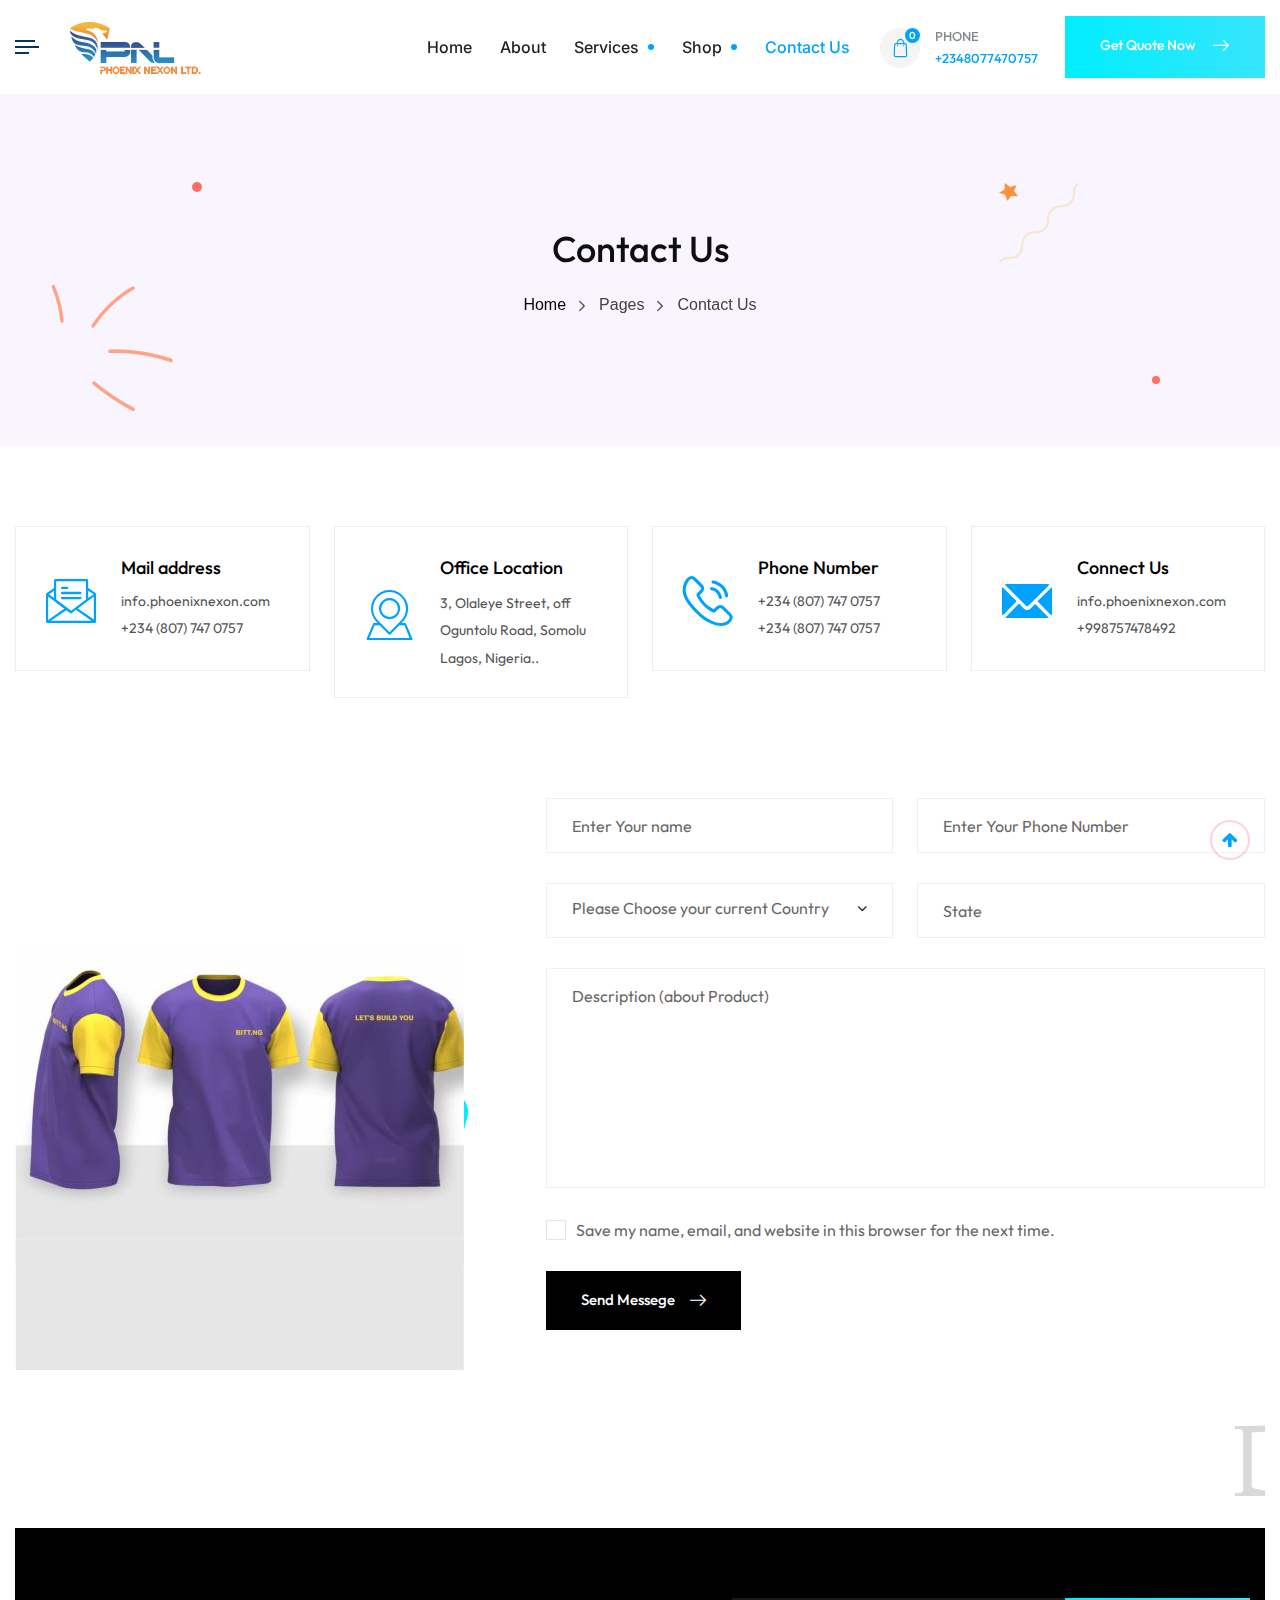
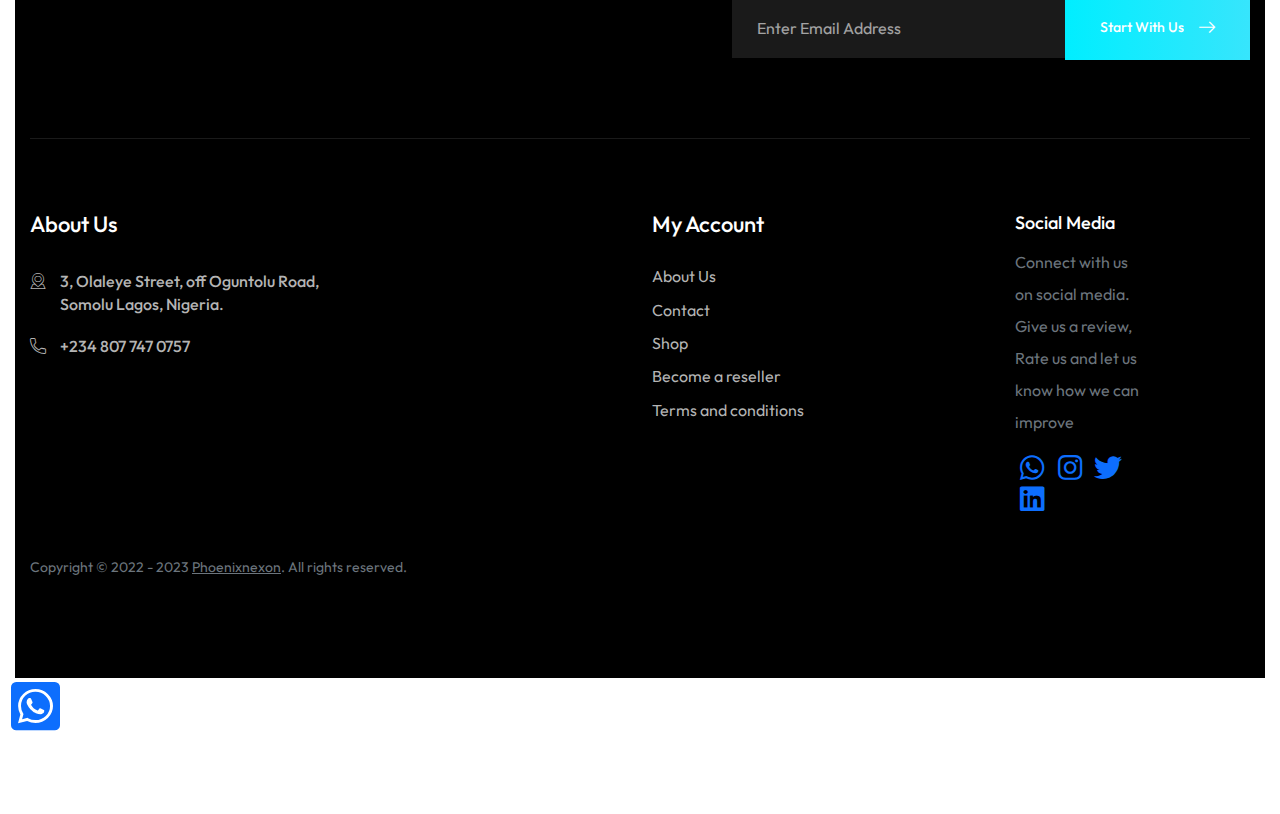
<file: contact.html>
<!DOCTYPE html>
<html>
<head>
<meta charset="utf-8">
<title> Phoenix Nexon - Best Printing Company in Nigeria</title>
<!-- Stylesheets -->
<link href="css/bootstrap.css" rel="stylesheet">
<link href="css/style.css" rel="stylesheet">
<link href="css/responsive.css" rel="stylesheet">

<link href="https://fonts.googleapis.com/css2?family=Teko:wght@300;400;500;600;700&display=swap" rel="stylesheet">
<link href="https://fonts.googleapis.com/css2?family=Outfit:wght@300;400;500;600;700;800;900&display=swap" rel="stylesheet">
<link href="https://fonts.googleapis.com/css2?family=Inter:wght@100;300;400;500;600;700;800;900&display=swap" rel="stylesheet">
<link href="https://fonts.googleapis.com/css2?family=Quicksand:wght@300;400;500;600;700&display=swap" rel="stylesheet">
<link href="https://fonts.googleapis.com/css2?family=Montaga&display=swap" rel="stylesheet">

<link rel="shortcut icon" href="images/favicon.png" type="image/x-icon">
<link rel="icon" href="images/favicon.png" type="image/x-icon">



<!-- Plugins CSS -->
<link rel="stylesheet" type="text/css" href="assets/vendor/font-awesome/css/all.min.css">
<link rel="stylesheet" type="text/css" href="assets/vendor/bootstrap-icons/bootstrap-icons.css">
<link rel="stylesheet" type="text/css" href="assets/vendor/tiny-slider/tiny-slider.css">


<link rel="shortcut icon" href="images/favicon.png" type="image/x-icon">
<link rel="icon" href="images/favicon.png" type="image/x-icon">

<!-- Responsive -->
<meta http-equiv="X-UA-Compatible" content="IE=edge">
<meta name="viewport" content="width=device-width, initial-scale=1.0, maximum-scale=1.0, user-scalable=0">

<!--Start of Tawk.to Script-->
<script type="text/javascript">
	var Tawk_API=Tawk_API||{}, Tawk_LoadStart=new Date();
	(function(){
	var s1=document.createElement("script"),s0=document.getElementsByTagName("script")[0];
	s1.async=true;
	s1.src='https://embed.tawk.to/6542df98f2439e1631ead40c/1he6jirqn';
	s1.charset='UTF-8';
	s1.setAttribute('crossorigin','*');
	s0.parentNode.insertBefore(s1,s0);
	})();
	</script>
	<!--End of Tawk.to Script-->

</head>

<body>

<div class="page-wrapper">
 	
  
 	
 	<!-- Main Header -->
    <header class="main-header">
    	
        <!-- Header Lower -->
        <div class="header-lower">
            
			<div class="auto-container">
				<div class="inner-container d-flex justify-content-between align-items-center">
					
					<div class="logo-box d-flex align-items-center">
						<!-- Nav Btn 
						<div class="nav-btn "><span class="icon flaticon-menu"></span></div> -->
						
						<div class="nav-toggle-btn a-nav-toggle navSidebar-button">
							<span class="hamburger">
							  <span class="top-bun"></span>
							  <span class="meat"></span>
							  <span class="bottom-bun"></span>
							</span>
						  </div>
						
						<!-- Logo -->
						<div class="logo"><a href="index.html"><img src="images/logo.png" alt="" title=""></a></div>
					</div>
					<div class="nav-outer d-flex align-items-center">
						
						<!-- Mobile Navigation Toggler -->
						<div class="mobile-nav-toggler"><span class="icon flaticon-menu"></span></div>
						<!-- Main Menu -->
						<nav class="main-menu show navbar-expand-md">
							<div class="navbar-header">
								<button class="navbar-toggler" type="button" data-toggle="collapse" data-target="#navbarSupportedContent" aria-controls="navbarSupportedContent" aria-expanded="false" aria-label="Toggle navigation">
									<span class="icon-bar"></span>
									<span class="icon-bar"></span>
									<span class="icon-bar"></span>
								</button>
							</div>
							
							<div class="navbar-collapse collapse clearfix" id="navbarSupportedContent">
								<ul class="navigation clearfix">
								
										<li><a href="index.html">Home</a>
										<ul>
						
							
										</ul>
									</li>
									<li><a href="about.html">About</a></li>
									<li class="dropdown"><a href="#">Services</a>
										<ul>
											<li><a href="#">Services</a></li>
											
											
										</ul>
									</li>
							

								</li>
								<li class="dropdown"><a href="#">Shop</a>
									<ul>
										<li><a href="shop.html">Our Products</a> </li>
										<li><a href="shop.html">Product Single <a>Cooporate Branding</a>
											
													<li><a href="shop.html">Flyers & Handbill</a></li>
													<li><a href="shop.html">T-Shirts & Polos</a></li>
													<li><a href="shop.html">Office Stationeries</a></li>
													<li><a href="shop.html">Marketing Brochures</a></li>
													<li><a href="shop.html">Business Card</a></li>
												
													<li><a href="shop.html">Banner & Sicker</a></li>
													<li><a href="shop.html">Custom ID Card</a></li>
													<li><a href="shop.html">Programme Of EVent</a></li>
													<li><a href="shop.html">Posters & Signage</a></li></a></li>
										<li><a href="#">Shoping Cart</a></li>
										<li><a href="#">CheckOut</a></li>
										<li><a href="#">Register</a></li>
									</ul>
								</li>
									
									</li>
									<li><a href="contact.html">Contact us</a></li>
								</ul>
							</div>
							
						</nav>
						<!-- Main Menu End-->
						
						<!-- Outer Box -->
						<div class="outer-box d-flex align-items-center">
							<!-- Cart Box -->
							<div class="cart-box">
								<div class="box-inner">
									<a href="shop.html" class="icon-box">
										<span class="icon flaticon-bag"></span>
										<i class="total-cart">0</i>
									</a>
									Phone<br>
									<a class="phone" href="tel:+2348077470757">+2348077470757</a>
								</div>
							</div>
							<!-- End Cart Box -->
							
							<!-- Button Box -->
							<div class="button-box">
								<a href="contact.html" class="theme-btn btn-style-one clearfix">
									<span class="btn-wrap">
										<span class="text-one">Get quote now</span>
										<span class="text-two">Get quote now</span>
									</span>
									<span class="icon flaticon-right-arrow"></span>
								</a>
							</div>
							
						</div>
						<!-- End Outer Box -->
						
					</div>
						
				</div>
				
			</div>
        </div>
        <!-- End Header Lower -->
        
		<!-- Sticky Header  -->
        <div class="sticky-header">
            <div class="auto-container clearfix">
                <!-- Logo -->
                <div class="logo pull-left">
                    <a href="index.html" title=""><img src="images/logo-small.png" alt="" title=""></a>
                </div>
				
                <!--Right Col-->
                <div class="pull-right">
                    <!-- Main Menu -->
                    <nav class="main-menu">
                        <!--Keep This Empty / Menu will come through Javascript-->
                    </nav>
					<!-- Main Menu End-->
					
					<!-- Mobile Navigation Toggler -->
					<div class="mobile-nav-toggler"><span class="icon flaticon-menu"></span></div>
					
                </div>
            </div>
        </div>
		<!-- End Sticky Menu -->
    
		<!-- Mobile Menu  -->
        <div class="mobile-menu">
            <div class="menu-backdrop"></div>
            <div class="close-btn"><span class="icon flaticon-multiply"></span></div>
            <nav class="menu-box">
                <div class="nav-logo"><a href="index.html"><img src="images/mobile-logo.png" alt="" title=""></a></div>
				<!-- Search -->
				<div class="search-box">
					<form method="post" action="contact.html">
						<div class="form-group">
							<input type="search" name="search-field" value="" placeholder="SEARCH HERE" required>
							<button type="submit"><span class="icon flaticon-search-1"></span></button>
						</div>
					</form>
				</div>
                <div class="menu-outer"><!--Here Menu Will Come Automatically Via Javascript / Same Menu as in Header--></div>
            </nav>
        </div>
		<!-- End Mobile Menu -->
	
    </header>
    <!-- End Main Header -->
	
	<!-- Page Title -->
    <section class="page-title">
        <div class="auto-container">
			<!-- Icons Box -->
			<div class="icons-box parallax-scene-1">
				<div class="icon-one" data-depth="0.10"></div>
				<div class="icon-two" data-depth="0.30">
					<img src="images/icons/vector-9.png" alt="" />
				</div>
				<div class="icon-three" data-depth="0.30">
					<img src="images/icons/vector-34.png" alt="" />
				</div>
				<div class="icon-four" data-depth="0.10"></div>
			</div>
			<h2>Contact Us</h2>
			<ul class="bread-crumb clearfix">
				<li><a href="index.html">Home</a></li>
				<li>Pages</li>
				<li>Contact Us</li>
			</ul>
        </div>
    </section>
    <!-- End Page Title -->
	
	<!-- Contact Info Section -->
	<section class="contact-info-section">
		<div class="auto-container">
			<div class="row clearfix">
				
				<!-- Info Column -->
				<div class="info-column col-xl-3 col-lg-6 col-md-6 col-sm-12">
					<div class="inner-column d-flex align-items-center">
						<div class="icon flaticon-email-1"></div>
						<div class="content">
							<strong>Mail address</strong>
							<a href="mailto:info.phoenixnexon.com">info.phoenixnexon.com</a>
							<a href="tel:+2348077470757">+234 (807) 747 0757</a>
						</div>
					</div>
				</div>
				
				<!-- Info Column -->
				<div class="info-column col-xl-3 col-lg-6 col-md-6 col-sm-12">
					<div class="inner-column d-flex align-items-center">
						<div class="icon flaticon-map"></div>
						<div class="content">
							<strong>Office Location</strong>
							<div class="text">	3, Olaleye Street, off Oguntolu Road, 
								 Somolu Lagos, Nigeria..</div>
						</div>
					</div>
				</div>
				
				<!-- Info Column -->
				<div class="info-column col-xl-3 col-lg-6 col-md-6 col-sm-12">
					<div class="inner-column d-flex align-items-center">
						<div class="icon flaticon-telephone"></div>
						<div class="content">
							<strong>Phone Number</strong>
							<a href="tel:+2348077470757">+234 (807) 747 0757</a>
							<a href="tel:+2348077470757">+234 (807) 747 0757</a>
						</div>
					</div>
				</div>
				
				<!-- Info Column -->
				<div class="info-column col-xl-3 col-lg-6 col-md-6 col-sm-12">
					<div class="inner-column d-flex align-items-center">
						<div class="icon flaticon-mail"></div>
						<div class="content">
							<strong>Connect Us</strong>
							<a href="mailto:info.phoenixnexon.com">info.phoenixnexon.com</a>
							<a href="tel:+998757478492">+998757478492</a>
						</div>
					</div>
				</div>
				
			</div>
		</div>
	</section>
	<!-- End Contact Info Section -->
	
	<!-- Contact Section -->
	<section class="contact-section">
		<div class="auto-container">
			<div class="row clearfix">
				<!-- Image Column -->
				<div class="image-column col-lg-5 col-md-12 col-sm-12">
					<div class="inner-column">
						<div class="image">
							<img src="images/resource/contact.jpg" alt="" />
						</div>
						<div class="color-layer"></div>
					</div>
				</div>
				<!-- Form Column -->
				<div class="form-column col-lg-7 col-md-12 col-sm-12">
					<div class="inner-column">
						
						<!-- Contact Form -->
						<div class="contact-form">
							<form method="post" action="sendemail.php" id="contact-form">
								<div class="row clearfix">
									
									<div class="col-lg-6 col-md-6 col-sm-12 form-group">
										<input type="text" name="username" placeholder="Enter Your name" required="">
									</div>
									
									<div class="col-lg-6 col-md-6 col-sm-12 form-group">
										<input type="text" name="phone" placeholder="Enter Your Phone Number" required="">
									</div>
									
									<div class="col-lg-6 col-md-6 col-sm-12 form-group">
										<select name="currency" class="custom-select-box" name="services" required>
											<option>Please Choose your current Country</option>
											<option>:Nigeria</option>
											<option>USA</option>
											<option>Canada </option>
											<option>UK</option>
										</select>
									</div>
									
									<div class="col-lg-6 col-md-6 col-sm-12 form-group">
										<input type="text" name="subject" placeholder="State" required="">
									</div>
									
									<div class="col-lg-12 col-md-12 col-sm-12 form-group">
										<textarea class="" name="message" placeholder="Description (about Product)"></textarea>
									</div>
									
									<div class="col-lg-12 col-md-12 col-sm-12 form-group">
										<div class="check-box">
											<input type="checkbox" name="remember-password" id="type-1"> 
											<label for="type-1">Save my name, email, and website in this browser for the next time.</label>
										</div>
									</div>
									
									<div class="col-lg-12 col-md-12 col-sm-12 form-group">
										<div class="buttons-box">
											<button class="theme-btn btn-style-three">
												<span class="btn-wrap">
													<span class="text-one">Send Messege</span>
													<span class="text-two">Send Messege</span>
												</span>
												<span class="icon flaticon-right-arrow"></span>
											</button>
										</div>
									</div>
									
								</div>
							</form>
						</div>
						<!-- End Contact Form -->
						
					</div>
				</div>
			</div>
			
		
	
	<!-- Brand Section -->
	<section class="brand-section">
		<div class="outer-container">
			<marquee width="100%" direction="left" height="30%">
				<span><a href="#">Design. Brand. <strong>Quality</strong></a></span>
				<i><img src="images/icons/circles.png" alt="" /></i>
				<span><a href="#">Design. Brand. <strong>Quality</strong></a></span>
				<i><img src="images/icons/circles.png" alt="" /></i>
				<span><a href="#">Design. Brand. <strong>Quality</strong></a></span>
				<i><img src="images/icons/circles.png" alt="" /></i>
				<span><a href="#">Design. Brand. <strong>Quality</strong></a></span>
				<i><img src="images/icons/circles.png" alt="" /></i>
				<span><a href="#">Design. Brand. <strong>Quality</strong></a></span>
			</marquee>
		</div>
	</section>
	<!-- End Brand Section -->
	
	<!-- Main Footer -->
    <footer class="main-footer">
		<!-- Email Box -->
		<div class="email-box">
			<a href="mailto:info.phoenixnexon.com">info.phoenixnexon.com</a>
		</div>
		
		<!-- Social Box -->
		<ul class="social-box">
			<li><a href="https://twitter.com/">Tw</a></li>
			<li><a href="https://facebook.com/">Fa</a></li>
			<li><a href="https://instagram.com/">In</a></li>
			<li><a href="https://youtube.com/">Yt</a></li>
		</ul>
		<!-- End Social Box -->
		
		<!-- Scroll Box -->
		<div class="scroll-box scroll-to-target" data-target="html">
			<div class="scroll-text">Scroll</div>
		</div>
		<!-- End Scroll Box -->
		
		<!-- End Email Box -->
		<div class="auto-container">
			<!-- Upper Box -->
			<div class="upper-box">
				<div class="row clearfix">
					<!-- Title Column -->
					<div class="title-column col-lg-6 col-md-12 col-sm-12">
						<h2></h2>
						<div class="text"></div>
					</div>
					<div class="form-column col-lg-6 col-md-12 col-sm-12">
						<!-- Subscribe Box -->
						<div class="subscribe-box">
							<form method="post" action="contact.html">
								<div class="form-group">
									<input type="email" name="search-field" value="" placeholder="Enter Email Address" required>
									<button type="submit" class="theme-btn btn-style-one clearfix">
										<span class="btn-wrap">
											<span class="text-one">Start With Us</span>
											<span class="text-two">Start With Us</span>
										</span>
										<span class="icon flaticon-right-arrow"></span>
									</button>
								</div>
							</form>
						</div>
					</div>
				</div>
			</div>
			
			<!-- Widgets Section -->
            <div class="widgets-section">
				<div class="row clearfix">
					<!-- Column -->
                    <div class="big-column col-lg-6 col-md-12 col-sm-12">
						<div class="row clearfix">
							
							<!-- Footer Column -->
                            <div class="footer-column col-lg-7 col-md-6 col-sm-12">
                                <div class="footer-widget links-widget">
									<h5>About Us</h5>
									<div class="text"></div>
									<ul class="contact-list">
										<li><span class="icon flaticon-map"></span>3, Olaleye Street, off Oguntolu Road, Somolu Lagos, Nigeria.
										</li>
										<li><span class="icon flaticon-call"></span>+234 807 747 0757</li>
									</ul>
								</div>
							</div>
							
							<!-- Footer Column -->
                            <div class="footer-column col-lg-5 col-md-6 col-sm-12">
                                <div class="footer-widget links-widget">
							
								</div>
							</div>
							
						</div>
					</div>
					
					<!-- Column -->
                    <div class="big-column col-lg-6 col-md-12 col-sm-12">
						<div class="row clearfix">
							
							<!-- Footer Column -->
                            <div class="footer-column col-lg-7 col-md-6 col-sm-12">
                                <div class="footer-widget links-widget">
									<h5>My Account</h5>
									<ul class="page-list">
										<li><a href="about.html">About Us</a></li>
										<li><a href="contact.html">Contact</a></li>
										<li><a href="shop.html">Shop</a></li>
										<li><a href="contact.html">Become a reseller</a></li>
										<li><a href="#">Terms and conditions</a></li>
									
									</ul>
								</div>
							</div>
							
						
							
							<!-- Footer Widget -->
                <div class="col-sm-6 col-lg-3 mb-4">
                    <h6 class="mb-2 text-white">Social Media</h6>
                    <p class="text-muted">Connect with us on social media. Give us a review, Rate us and let us know how we can improve</p>
                    <a href="https://wa.me/message/"><i class="fab fa-whatsapp fa-fw text-whatsapp fs-3 text-primary"></i> </a>
                    <a href="https://www.instagram.com/phoenix_nexon/" target="_blank"><i class="fab fa-instagram fa-fw text-instagram fs-3 text-primary"></i> </a>
                    <a href="https://twitter.com/phoenixnexon" target="_blank"><i class="fab fa-twitter fa-fw text-twitter fs-3 text-primary"></i> </a>
                    <a href="https://www.linkedin.com/" target="_blank"><i class="fab fa-linkedin fa-fw text-linkedin fs-3 text-primary"></i> </a> </div>
            </div>
            <!-- Widgets END -->
        </div>
        <hr>
									
			
<!-- Footer copyright START -->
						
 <!-- Copyright -->
 <div class="text-center text-md-start text-primary-hover text-muted">Copyright © 2022 - 2023
	<a href="https://www.phoenixnexon.com/" class="text-reset btn-link" target="_blank">Phoenixnexon</a>. All rights reserved.
</div>
</div>

</div>
</div>
</div>
<!-- Footer copyright END -->

<!-- Back to top -->
<div class="back-top"><a href="https://wa.me/message/AQQJAQGRWZLEK1?src=qr"><i class="text-primary fab fa-whatsapp fa-whatsapp-square fa-fw"></i></a></div>

<!-- =======================
JS libraries, plugins and custom scripts -->

<!-- Bootstrap JS -->
<script src="assets/vendor/bootstrap/dist/js/bootstrap.bundle.min.js"></script>

<!-- Vendors -->
<script src="assets/vendor/tiny-slider/tiny-slider.js"></script>


<!--Functions-->
<script src="assets/js/functions.js"></script>

		</div>
	</footer>
	<!-- End Main Footer -->
	
	
</div>
<!--End pagewrapper-->

<!-- scrollToTop start -->
<div class="progress-wrap active-progress">
	<svg class="progress-circle svg-content" width="100%" height="100%" viewBox="-1 -1 102 102">
	<path d="M50,1 a49,49 0 0,1 0,98 a49,49 0 0,1 0,-98" style="transition: stroke-dashoffset 10ms linear 0s; stroke-dasharray: 307.919px, 307.919px; stroke-dashoffset: 228.265px;"></path>
	</svg>
</div>
<!-- scrollToTop end -->

<script src="js/jquery.js"></script>
<script src="js/popper.min.js"></script>
<script src="js/bootstrap.min.js"></script>
<script src="js/magnific-popup.min.js"></script>
<script src="js/jquery.mCustomScrollbar.concat.min.js"></script>
<script src="js/appear.js"></script>
<script src="js/parallax.min.js"></script>
<script src="js/tilt.jquery.min.js"></script>
<script src="js/jquery.paroller.min.js"></script>
<script src="js/owl.js"></script>
<script src="js/wow.js"></script>
<script src="js/isotope.js"></script>
<script src="js/odometer.js"></script>
<script src="js/mixitup.js"></script>
<script src="js/backToTop.js"></script>
<script src="js/nav-tool.js"></script>
<script src="js/jquery-ui.js"></script>
<script src="js/TweenMax.min.js"></script>
<script src="js/script.js"></script>

<!--[if lt IE 9]><script src="https://cdnjs.cloudflare.com/ajax/libs/html5shiv/3.7.3/html5shiv.js"></script><![endif]-->
<!--[if lt IE 9]><script src="js/respond.js"></script><![endif]-->

</body>
</html>
</file>
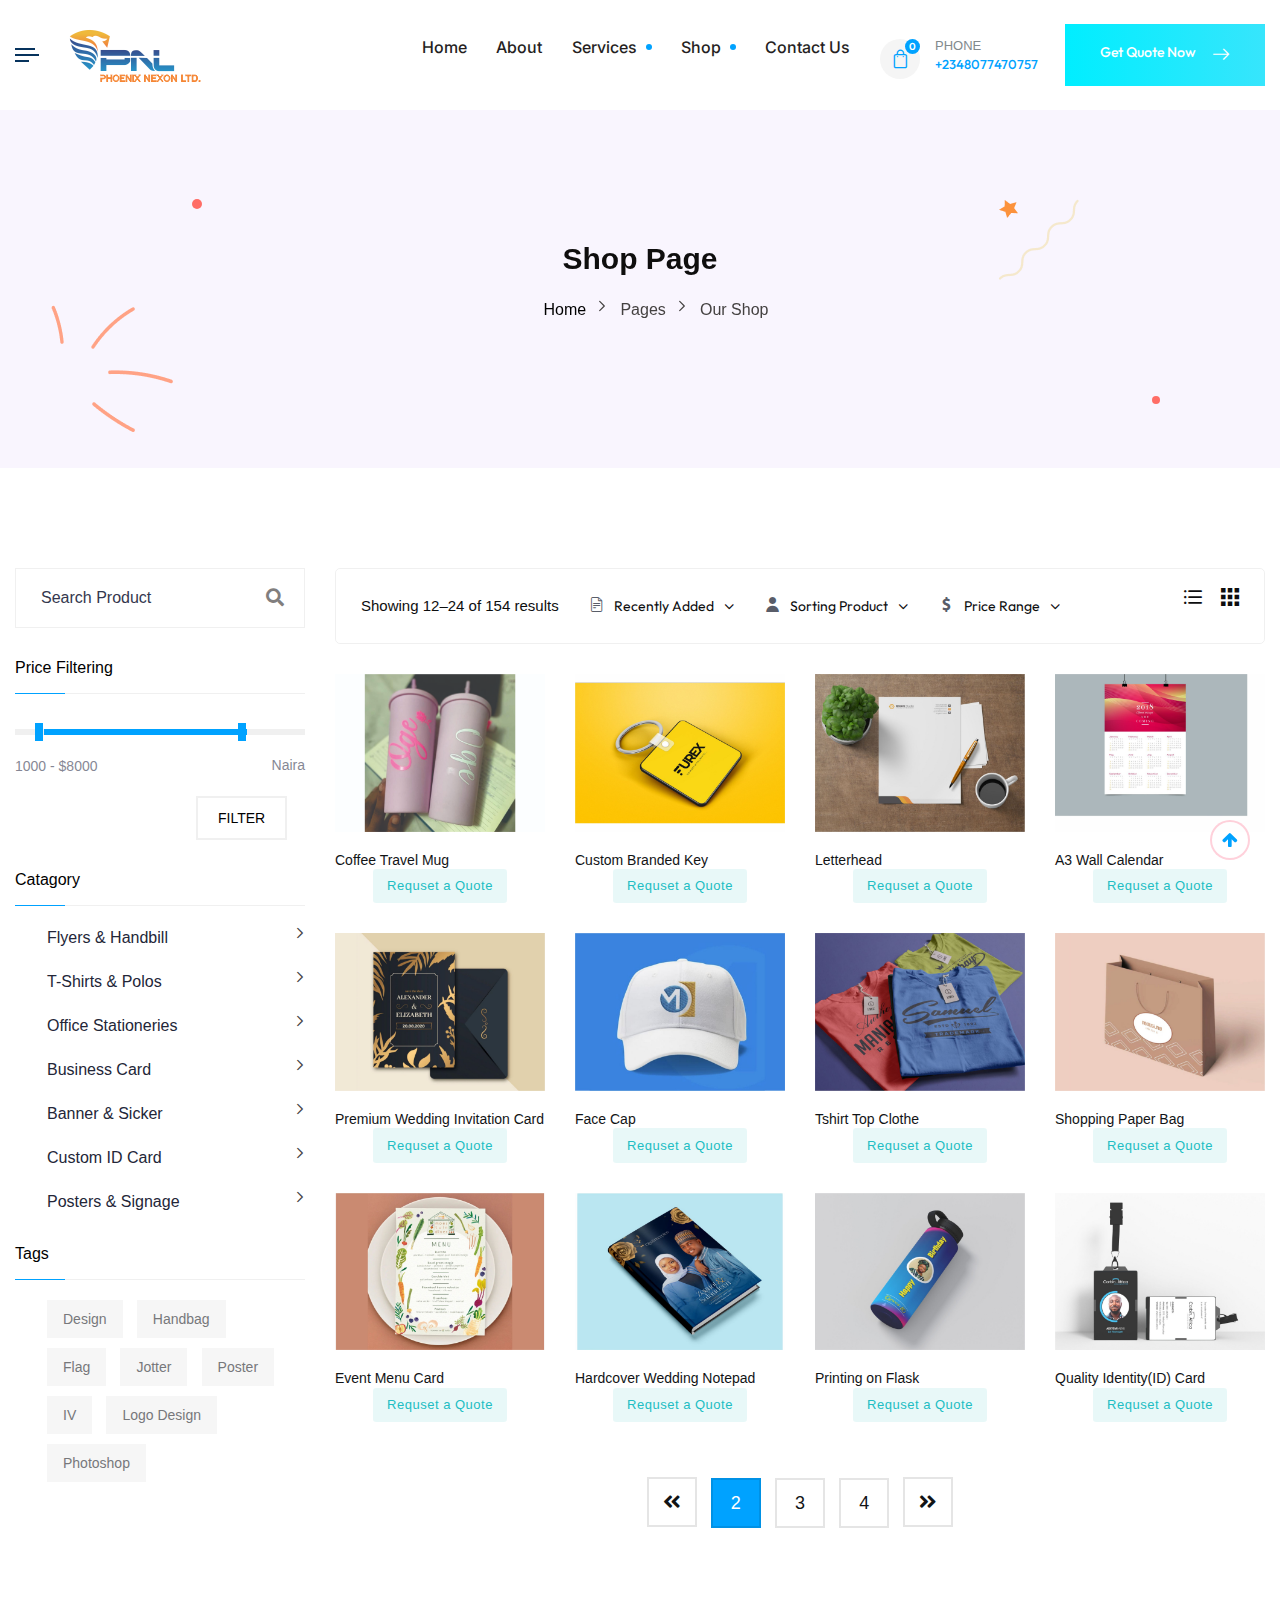
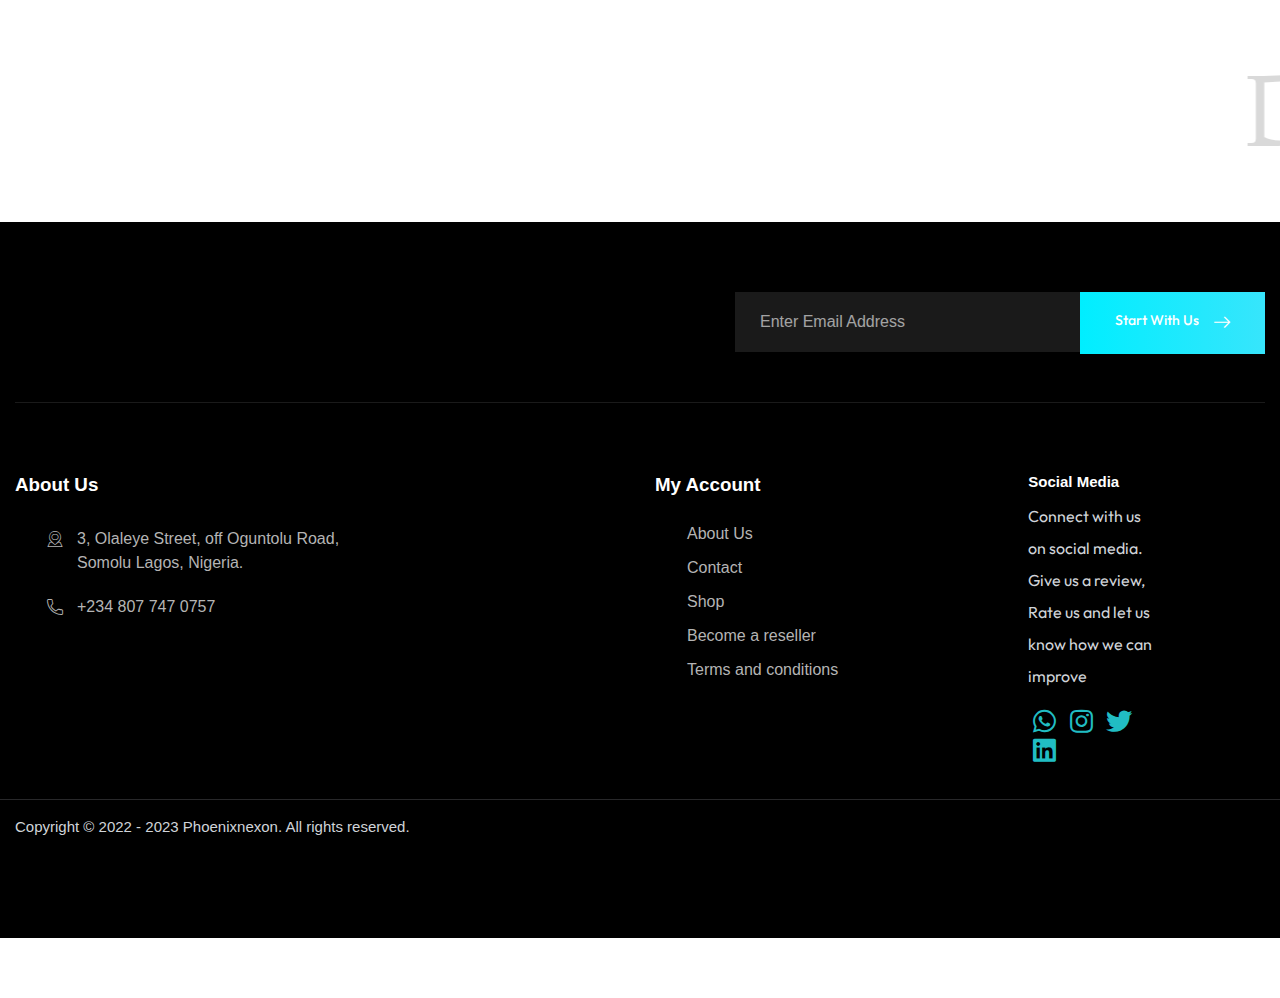
<file: shop 2.html>
<!DOCTYPE html>
<html>
<head>
<meta charset="utf-8">
<title> Phoenix Nexon - Best Printing Company in Nigeria</title>
<!-- Stylesheets -->
<link href="css/bootstrap.css" rel="stylesheet">
<link href="css/style.css" rel="stylesheet">
<link href="css/responsive.css" rel="stylesheet">

   <!-- Theme CSS -->
	 <link id="style-switch" rel="stylesheet" type="text/css" href="assets/style.css">

<link href="https://fonts.googleapis.com/css2?family=Teko:wght@300;400;500;600;700&display=swap" rel="stylesheet">
<link href="https://fonts.googleapis.com/css2?family=Outfit:wght@300;400;500;600;700;800;900&display=swap" rel="stylesheet">
<link href="https://fonts.googleapis.com/css2?family=Inter:wght@100;300;400;500;600;700;800;900&display=swap" rel="stylesheet">
<link href="https://fonts.googleapis.com/css2?family=Quicksand:wght@300;400;500;600;700&display=swap" rel="stylesheet">
<link href="https://fonts.googleapis.com/css2?family=Montaga&display=swap" rel="stylesheet">

<link rel="shortcut icon" href="images/favicon.png" type="image/x-icon">
<link rel="icon" href="images/favicon.png" type="image/x-icon">



<!-- Plugins CSS -->
<link rel="stylesheet" type="text/css" href="assets/vendor/font-awesome/css/all.min.css">
<link rel="stylesheet" type="text/css" href="assets/vendor/bootstrap-icons/bootstrap-icons.css">
<link rel="stylesheet" type="text/css" href="assets/vendor/tiny-slider/tiny-slider.css">


<link rel="shortcut icon" href="images/favicon.png" type="image/x-icon">
<link rel="icon" href="images/favicon.png" type="image/x-icon">

<!-- Responsive -->
<meta http-equiv="X-UA-Compatible" content="IE=edge">
<meta name="viewport" content="width=device-width, initial-scale=1.0, maximum-scale=1.0, user-scalable=0">

<!--Start of Tawk.to Script-->
<script type="text/javascript">
	var Tawk_API=Tawk_API||{}, Tawk_LoadStart=new Date();
	(function(){
	var s1=document.createElement("script"),s0=document.getElementsByTagName("script")[0];
	s1.async=true;
	s1.src='https://embed.tawk.to/6542df98f2439e1631ead40c/1he6jirqn';
	s1.charset='UTF-8';
	s1.setAttribute('crossorigin','*');
	s0.parentNode.insertBefore(s1,s0);
	})();
	</script>
	<!--End of Tawk.to Script-->

</head>

<body>

<div class="page-wrapper">
 	
  
 	
 	<!-- Main Header -->
    <header class="main-header">
    	
        <!-- Header Lower -->
        <div class="header-lower">
            
			<div class="auto-container">
				<div class="inner-container d-flex justify-content-between align-items-center">
					
					<div class="logo-box d-flex align-items-center">
						<!-- Nav Btn 
						<div class="nav-btn "><span class="icon flaticon-menu"></span></div> -->
						
						<div class="nav-toggle-btn a-nav-toggle navSidebar-button">
							<span class="hamburger">
							  <span class="top-bun"></span>
							  <span class="meat"></span>
							  <span class="bottom-bun"></span>
							</span>
						  </div>
						
						<!-- Logo -->
						<div class="logo"><a href="index.html"><img src="images/logo.png" alt="" title=""></a></div>
					</div>
					<div class="nav-outer d-flex align-items-center">
						
						<!-- Mobile Navigation Toggler -->
						<div class="mobile-nav-toggler"><span class="icon flaticon-menu"></span></div>
						<!-- Main Menu -->
						<nav class="main-menu show navbar-expand-md">
							<div class="navbar-header">
								<button class="navbar-toggler" type="button" data-toggle="collapse" data-target="#navbarSupportedContent" aria-controls="navbarSupportedContent" aria-expanded="false" aria-label="Toggle navigation">
									<span class="icon-bar"></span>
									<span class="icon-bar"></span>
									<span class="icon-bar"></span>
								</button>
							</div>
							
							<div class="navbar-collapse collapse clearfix" id="navbarSupportedContent">
								<ul class="navigation clearfix">
								
										<li><a href="index.html">Home</a>
										<ul>
						
							
										</ul>
									</li>
									<li><a href="about.html">About</a></li>
									<li class="dropdown"><a href="#">Services</a>
										<ul>
											<li><a href="#">Services</a></li>
											
											
										</ul>
									</li>
							

								</li>
								<li class="dropdown"><a href="#">Shop</a>
									<ul>
										<li><a href="shop.html">Our Products</a> </li>
										<li><a href="shop.html">Product Single <a>Cooporate Branding</a>
											
													<li><a href="shop.html">Flyers & Handbill</a></li>
													<li><a href="shop.html">T-Shirts & Polos</a></li>
													<li><a href="shop.html">Office Stationeries</a></li>
													<li><a href="shop.html">Marketing Brochures</a></li>
													<li><a href="shop.html">Business Card</a></li>
												
													<li><a href="shop.html">Banner & Sicker</a></li>
													<li><a href="shop.html">Custom ID Card</a></li>
													<li><a href="shop.html">Programme Of EVent</a></li>
													<li><a href="shop.html">Posters & Signage</a></li></a></li>
										<li><a href="#">Shoping Cart</a></li>
										<li><a href="#">CheckOut</a></li>
										<li><a href="#">Register</a></li>
									</ul>
								</li>
									
									</li>
									<li><a href="contact.html">Contact us</a></li>
								</ul>
							</div>
							
						</nav>
						<!-- Main Menu End-->
						
						<!-- Outer Box -->
						<div class="outer-box d-flex align-items-center">
							<!-- Cart Box -->
							<div class="cart-box">
								<div class="box-inner">
									<a href="shop.html" class="icon-box">
										<span class="icon flaticon-bag"></span>
										<i class="total-cart">0</i>
									</a>
									Phone<br>
									<a class="phone" href="tel:+2348077470757">+2348077470757</a>
								</div>
							</div>
							<!-- End Cart Box -->
							
							<!-- Button Box -->
							<div class="button-box">
								<a href="contact.html" class="theme-btn btn-style-one clearfix">
									<span class="btn-wrap">
										<span class="text-one">Get quote now</span>
										<span class="text-two">Get quote now</span>
									</span>
									<span class="icon flaticon-right-arrow"></span>
								</a>
							</div>
							
						</div>
						<!-- End Outer Box -->
						
					</div>
						
				</div>
				
			</div>
        </div>
        <!-- End Header Lower -->
        
		<!-- Sticky Header  -->
        <div class="sticky-header">
            <div class="auto-container clearfix">
                <!-- Logo -->
                <div class="logo pull-left">
                    <a href="index.html" title=""><img src="images/logo-small.png" alt="" title=""></a>
                </div>
				
                <!--Right Col-->
                <div class="pull-right">
                    <!-- Main Menu -->
                    <nav class="main-menu">
                        <!--Keep This Empty / Menu will come through Javascript-->
                    </nav>
					<!-- Main Menu End-->
					
					<!-- Mobile Navigation Toggler -->
					<div class="mobile-nav-toggler"><span class="icon flaticon-menu"></span></div>
					
                </div>
            </div>
        </div>
		<!-- End Sticky Menu -->
    
		<!-- Mobile Menu  -->
        <div class="mobile-menu">
            <div class="menu-backdrop"></div>
            <div class="close-btn"><span class="icon flaticon-multiply"></span></div>
            <nav class="menu-box">
                <div class="nav-logo"><a href="index.html"><img src="images/mobile-logo.png" alt="" title=""></a></div>
				<!-- Search -->
				<div class="search-box">
					<form method="post" action="contact.html">
						<div class="form-group">
							<input type="search" name="search-field" value="" placeholder="SEARCH HERE" required>
							<button type="submit"><span class="icon flaticon-search-1"></span></button>
						</div>
					</form>
				</div>
                <div class="menu-outer"><!--Here Menu Will Come Automatically Via Javascript / Same Menu as in Header--></div>
            </nav>
        </div>
		<!-- End Mobile Menu -->
	
    </header>
    <!-- End Main Header -->
	
	<!-- Page Title -->
    <section class="page-title">
        <div class="auto-container">
			<!-- Icons Box -->
			<div class="icons-box parallax-scene-1">
				<div class="icon-one" data-depth="0.10"></div>
				<div class="icon-two" data-depth="0.30">
					<img src="images/icons/vector-9.png" alt="" />
				</div>
				<div class="icon-three" data-depth="0.30">
					<img src="images/icons/vector-34.png" alt="" />
				</div>
				<div class="icon-four" data-depth="0.10"></div>
			</div>
			<h2>Shop Page</h2>
			<ul class="bread-crumb clearfix">
				<li><a href="index.html">Home</a></li>
				<li>Pages</li>
				<li>Our Shop</li>
			</ul>
        </div>
    </section>
    <!-- End Page Title -->
	
	<!-- Sidebar Page Container -->
    <div class="sidebar-page-container">
    	<div class="auto-container">
        	<div class="row clearfix">
				
				<!-- Sidebar Side -->
                <div class="sidebar-side col-lg-3 col-md-12 col-sm-12 left-sidebar">
                	<aside class="sidebar sticky-top">
						
						<!-- Search -->
						<div class="sidebar-widget search-box">
							<form method="post" action="contact.html">
								<div class="form-group">
									<input type="search" name="search-field" value="" placeholder="Search Product" required>
									<button type="submit"><span class="icon fa fa-search"></span></button>
								</div>
							</form>
						</div>
						
						<!-- Filter Widget -->
						<div class="sidebar-widget filter-widget">
							<div class="widget-content">
								<!-- Sidebar Title -->
								<div class="sidebar-title">
									<h6>Price Filtering</h6>
								</div>
								
								<div class="range-slider-one clearfix">
									<div class="price-range-slider"></div>
									<div class="input"><input type="text" class="price-amount" name="field-name" ></div>
									<div class="title">Naira</div>
									<div class="theme-btn filter-btn">Filter</div>
								</div>
								
							</div>
						</div>
						
						<!-- Category Widget -->
						<div class="sidebar-widget category-widget">
							<div class="widget-content">
								<!-- Sidebar Title -->
								<div class="sidebar-title">
									<h6>Catagory</h6>
								</div>
								<!-- Category List -->
								<ul class="category-list">
									<li><a href="#">Flyers & Handbill</a></li>
									<li><a href="#">T-Shirts & Polos</a></li>
									<li><a href="#">Office Stationeries</a></li>
									<li><a href="#">Business Card</a></li>
									<li><a href="#">Banner & Sicker</a></li>
									<li><a href="#">Custom ID Card</a></li>
									<li><a href="#">Posters & Signage</a></li>
								</ul>
								
							</div>
						</div>
						
						<!-- Tags Widget -->
						<div class="sidebar-widget tags-widget">
							<div class="widget-content">
								<!-- Sidebar Title -->
								<div class="sidebar-title">
									<h6>Tags</h6>
								</div>
								<ul class="tag-list">
									<li><a href="#">Design</a></li>
									<li><a href="#">Handbag</a></li>
									<li><a href="#">Flag</a></li>
									<li><a href="#">Jotter</a></li>
									<li><a href="#">Poster</a></li>
									<li><a href="#">IV</a></li>
									<li><a href="#">Logo Design</a></li>
									<li><a href="#">Photoshop</a></li>
								</ul>
							</div>
						</div>
						
					</aside>
				</div>
				
				<!-- Content Side -->
                <div class="content-side col-lg-9 col-md-12 col-sm-12 right-sidebar"">
					<!-- Filter Box -->
					<div class="filter-box">
						<div class="d-flex justify-content-between align-items-center flex-wrap">
							<!-- Left Box -->
							<div class="left-box d-flex align-items-center">
								<div class="results">Showing 12–24 of 154 results</div>
								
								<div class="form-group d-flex">
									<span class="icon flaticon-document"></span>
									<select name="currency" class="custom-select-box">
										<option>Recently Added</option>
										<option>Added 01</option>
										<option>Added 02</option>
										<option>Added 03</option>
										<option>Added 04</option>
									</select>
								</div>
								
								<div class="form-group d-flex">
									<span class="icon flaticon-user"></span>
									<select name="currency" class="custom-select-box">
										<option>Sorting Product</option>
										<option>Product 01</option>
										<option>Product 02</option>
										<option>Product 03</option>
										<option>Product 04</option>
									</select>
								</div>
								
								<div class="form-group d-flex">
									<span class="icon flaticon-dollar-symbol"></span>
									<select name="currency" class="custom-select-box">
										<option>Price Range</option>
										<option>Price 01</option>
										<option>Price 02</option>
										<option>Price 03</option>
										<option>Price 04</option>
									</select>
								</div>
								
							</div>
							<!-- Right Box -->
							<div class="right-box">
								<ul class="pages-list">
									<li><a class="flaticon-list" href="#"></a></li>
									<li><a class="flaticon-menu-2" href="#"></a></li>
								</ul>
							</div>
						</div>
					</div>
					<!-- End Filter Box -->
					
					<div class="shops-outer">
						<div class="row clearfix">
						
							<!-- Shop Item -->
							<div class="shop-item col-lg-3 col-md-4 col-sm-6">
								<div class="inner-box">
									<div class="image">
										<a href="#"><img src="images/resource/products/13.jpg" alt="" /></a>
									</div>
									<div class="lower-content">
										<!-- Title -->
										<h6 class="card-title"><a href="+">Coffee Travel Mug</a></h6>
									</div>

									<!-- Card footer -->
									<div class="card-footer text-center p-0">
											<!-- Button -->
											<a href="+" class="btn btn-sm btn-primary-soft mb-0"></i>Requset a Quote</a>
									</div>
							</div>
					</div>
							
						<!-- Shop Item -->
						<div class="shop-item col-lg-3 col-md-4 col-sm-6">
							<div class="inner-box">
								<div class="image">
									<a href="#"><img src="images/resource/products/14.jpg" alt="" /></a>
								</div>
								<div class="lower-content">
									<!-- Title -->
									<h6 class="card-title"><a href="+">Custom Branded Key</a></h6>
								</div>

								<!-- Card footer -->
								<div class="card-footer text-center p-0">
										<!-- Button -->
										<a href="+" class="btn btn-sm btn-primary-soft mb-0"></i>Requset a Quote</a>
								</div>
						</div>
				</div>
							
							<!-- Shop Item -->
						<div class="shop-item col-lg-3 col-md-4 col-sm-6">
							<div class="inner-box">
								<div class="image">
									<a href="#"><img src="images/resource/products/15.jpg" alt="" /></a>
								</div>
								<div class="lower-content">
									<!-- Title -->
									<h6 class="card-title"><a href="+">Letterhead</a></h6>
								</div>

								<!-- Card footer -->
								<div class="card-footer text-center p-0">
										<!-- Button -->
										<a href="+" class="btn btn-sm btn-primary-soft mb-0"></i>Requset a Quote</a>
								</div>
						</div>
				</div>
							
							<!-- Shop Item -->
						<div class="shop-item col-lg-3 col-md-4 col-sm-6">
							<div class="inner-box">
								<div class="image">
									<a href="#"><img src="images/resource/products/16.jpg" alt="" /></a>
								</div>
								<div class="lower-content">
									<!-- Title -->
									<h6 class="card-title"><a href="+">A3 Wall Calendar</a></h6>
								</div>

								<!-- Card footer -->
								<div class="card-footer text-center p-0">
										<!-- Button -->
										<a href="+" class="btn btn-sm btn-primary-soft mb-0"></i>Requset a Quote</a>
								</div>
						</div>
				</div>
							
							<!-- Shop Item -->
							<div class="shop-item col-lg-3 col-md-4 col-sm-6">
								<div class="inner-box">
									<div class="image">
										<a href="#"><img src="images/resource/products/17.jpg" alt="" /></a>
									</div>
									<div class="lower-content">
										<!-- Title -->
										<h6 class="card-title"><a href="+">Premium Wedding Invitation Card</a></h6>
									</div>
	
									<!-- Card footer -->
									<div class="card-footer text-center p-0">
											<!-- Button -->
											<a href="+" class="btn btn-sm btn-primary-soft mb-0"></i>Requset a Quote</a>
									</div>
							</div>
					</div>
							
							<!-- Shop Item -->
							<div class="shop-item col-lg-3 col-md-4 col-sm-6">
								<div class="inner-box">
									<div class="image">
										<a href="#"><img src="images/resource/products/18.jpg" alt="" /></a>
									</div>
									<div class="lower-content">
										<!-- Title -->
										<h6 class="card-title"><a href="+">Face Cap</a></h6>
									</div>
	
									<!-- Card footer -->
									<div class="card-footer text-center p-0">
											<!-- Button -->
											<a href="+" class="btn btn-sm btn-primary-soft mb-0"></i>Requset a Quote</a>
									</div>
							</div>
					</div>
							
							<!-- Shop Item -->
							<div class="shop-item col-lg-3 col-md-4 col-sm-6">
								<div class="inner-box">
									<div class="image">
										<a href="#"><img src="images/resource/products/19.jpg" alt="" /></a>
									</div>
									<div class="lower-content">
										<!-- Title -->
										<h6 class="card-title"><a href="+">Tshirt Top Clothe </a></h6>
									</div>
	
									<!-- Card footer -->
									<div class="card-footer text-center p-0">
											<!-- Button -->
											<a href="+" class="btn btn-sm btn-primary-soft mb-0"></i>Requset a Quote</a>
									</div>
							</div>
					</div>
							
														<!-- Shop Item -->
														<div class="shop-item col-lg-3 col-md-4 col-sm-6">
															<div class="inner-box">
																<div class="image">
																	<a href="#"><img src="images/resource/products/20.jpg" alt="" /></a>
																</div>
																<div class="lower-content">
																	<!-- Title -->
																	<h6 class="card-title"><a href="+">Shopping Paper Bag</a></h6>
																</div>
								
																<!-- Card footer -->
																<div class="card-footer text-center p-0">
																		<!-- Button -->
																		<a href="+" class="btn btn-sm btn-primary-soft mb-0"></i>Requset a Quote</a>
																</div>
														</div>
												</div>
							
							<!-- Shop Item -->
							<div class="shop-item col-lg-3 col-md-4 col-sm-6">
								<div class="inner-box">
									<div class="image">
										<a href="#"><img src="images/resource/products/21.jpg" alt="" /></a>
									</div>
									<div class="lower-content">
										<!-- Title -->
										<h6 class="card-title"><a href="+"> Event Menu Card </a></h6>
									</div>
	
									<!-- Card footer -->
									<div class="card-footer text-center p-0">
											<!-- Button -->
											<a href="+" class="btn btn-sm btn-primary-soft mb-0"></i>Requset a Quote</a>
									</div>
							</div>
					</div>
							
							
							<!-- Shop Item -->
							<div class="shop-item col-lg-3 col-md-4 col-sm-6">
								<div class="inner-box">
									<div class="image">
										<a href="#"><img src="images/resource/products/22.jpg" alt="" /></a>
									</div>
									<div class="lower-content">
										<!-- Title -->
										<h6 class="card-title"><a href="+">Hardcover Wedding Notepad</a></h6>
									</div>
	
									<!-- Card footer -->
									<div class="card-footer text-center p-0">
											<!-- Button -->
											<a href="+" class="btn btn-sm btn-primary-soft mb-0"></i>Requset a Quote</a>
									</div>
							</div>
					</div>
							
							<!-- Shop Item -->
							<div class="shop-item col-lg-3 col-md-4 col-sm-6">
								<div class="inner-box">
									<div class="image">
										<a href="#"><img src="images/resource/products/23.jpg" alt="" /></a>
									</div>
									<div class="lower-content">
										<!-- Title -->
										<h6 class="card-title"><a href="+">Printing on Flask</a></h6>
									</div>
	
									<!-- Card footer -->
									<div class="card-footer text-center p-0">
											<!-- Button -->
											<a href="+" class="btn btn-sm btn-primary-soft mb-0"></i>Requset a Quote</a>
									</div>
							</div>
					</div>
							
							<!-- Shop Item -->
							<div class="shop-item col-lg-3 col-md-4 col-sm-6">
								<div class="inner-box">
									<div class="image">
										<a href="#"><img src="images/resource/products/24.jpg" alt="" /></a>
									</div>
									<div class="lower-content">
										<!-- Title -->
										<h6 class="card-title"><a href="+">Quality Identity(ID) Card</a></h6>
									</div>
	
									<!-- Card footer -->
									<div class="card-footer text-center p-0">
											<!-- Button -->
											<a href="+" class="btn btn-sm btn-primary-soft mb-0"></i>Requset a Quote</a>
									</div>
							</div>
					</div>
						
						<!-- Styled Pagination -->
						<ul class="styled-pagination text-center">
							<li class="next"><a href="shop.html"><span class="fa fa-angle-double-left"></span></a></li>
							<li><a href="shop 2.html" class="active">2</a></li>
							<li><a href="shop 3.html">3</a></li>
							<li><a href="shop 4.html">4</a></li>
							<li class="next"><a href="shop 3.html"><span class="fa fa-angle-double-right"></span></a></li>
						</ul>
						<!-- End Styled Pagination -->
						
					</div>
				</div>
				
			</div>
		</div>
	</div>
	<!-- End Sidebar Page Container -->
	
	<!-- Brand Section -->
	<section class="brand-section">
		<div class="outer-container">
			<marquee width="100%" direction="left" height="30%">
				<span><a href="#">Design. Brand. <strong>Quality</strong></a></span>
				<i><img src="images/icons/circles.png" alt="" /></i>
				<span><a href="#">Design. Brand. <strong>Quality</strong></a></span>
				<i><img src="images/icons/circles.png" alt="" /></i>
				<span><a href="#">Design. Brand. <strong>Quality</strong></a></span>
				<i><img src="images/icons/circles.png" alt="" /></i>
				<span><a href="#">Design. Brand. <strong>Quality</strong></a></span>
				<i><img src="images/icons/circles.png" alt="" /></i>
				<span><a href="#">Design. Brand. <strong>Quality</strong></a></span>
				<i><img src="images/icons/circles.png" alt="" /></i>
				<span><a href="#">Design. Brand. <strong>Quality</strong></a></span>
				<i><img src="images/icons/circles.png" alt="" /></i>
				<span><a href="#">Design. Brand. <strong>Quality</strong></a></span>
				<i><img src="images/icons/circles.png" alt="" /></i>
				<span><a href="#">Design. Brand. <strong>Quality</strong></a></span>
				<i><img src="images/icons/circles.png" alt="" /></i>
				<span><a href="#">Design. Brand. <strong>Quality</strong></a></span>
			</marquee>
		</div>
	</section>
	<!-- End Brand Section -->
	
	<!-- Main Footer -->
	<footer class="main-footer">
		<!-- Email Box -->
		<div class="email-box">
			<a href="mailto:info.phoenixnexon.com">info.phoenixnexon.com</a>
		</div>
		
		<!-- Social Box -->
		<ul class="social-box">
			<li><a href="https://twitter.com/">Tw</a></li>
			<li><a href="https://facebook.com/">Fa</a></li>
			<li><a href="https://instagram.com/">In</a></li>
			<li><a href="https://youtube.com/">Yt</a></li>
		</ul>
		<!-- End Social Box -->
		
		<!-- Scroll Box -->
		<div class="scroll-box scroll-to-target" data-target="html">
			<div class="scroll-text">Scroll</div>
		</div>
		<!-- End Scroll Box -->
		
		<!-- End Email Box -->
		<div class="auto-container">
			<!-- Upper Box -->
			<div class="upper-box">
				<div class="row clearfix">
					<!-- Title Column -->
					<div class="title-column col-lg-6 col-md-12 col-sm-12">
						<h2></h2>
						<div class="text"></div>
					</div>
					<div class="form-column col-lg-6 col-md-12 col-sm-12">
						<!-- Subscribe Box -->
						<div class="subscribe-box">
							<form method="post" action="contact.html">
								<div class="form-group">
									<input type="email" name="search-field" value="" placeholder="Enter Email Address" required>
									<button type="submit" class="theme-btn btn-style-one clearfix">
										<span class="btn-wrap">
											<span class="text-one">Start With Us</span>
											<span class="text-two">Start With Us</span>
										</span>
										<span class="icon flaticon-right-arrow"></span>
									</button>
								</div>
							</form>
						</div>
					</div>
				</div>
			</div>
			
			<!-- Widgets Section -->
            <div class="widgets-section">
				<div class="row clearfix">
					<!-- Column -->
                    <div class="big-column col-lg-6 col-md-12 col-sm-12">
						<div class="row clearfix">
							
							<!-- Footer Column -->
                            <div class="footer-column col-lg-7 col-md-6 col-sm-12">
                                <div class="footer-widget links-widget">
									<h5>About Us</h5>
									<div class="text"></div>
									<ul class="contact-list">
										<li><span class="icon flaticon-map"></span>3, Olaleye Street, off Oguntolu Road, Somolu Lagos, Nigeria.
										</li>
										<li><span class="icon flaticon-call"></span>+234 807 747 0757</li>
									</ul>
								</div>
							</div>
							
							<!-- Footer Column -->
                            <div class="footer-column col-lg-5 col-md-6 col-sm-12">
                                <div class="footer-widget links-widget">
							
								</div>
							</div>
							
						</div>
					</div>
					
					<!-- Column -->
                    <div class="big-column col-lg-6 col-md-12 col-sm-12">
						<div class="row clearfix">
							
							<!-- Footer Column -->
                            <div class="footer-column col-lg-7 col-md-6 col-sm-12">
                                <div class="footer-widget links-widget">
									<h5>My Account</h5>
									<ul class="page-list">
										<li><a href="about.html">About Us</a></li>
										<li><a href="contact.html">Contact</a></li>
										<li><a href="shop.html">Shop</a></li>
										<li><a href="contact.html">Become a reseller</a></li>
										<li><a href="#">Terms and conditions</a></li>
									
									</ul>
								</div>
							</div>
							
						
							
							<!-- Footer Widget -->
                <div class="col-sm-6 col-lg-3 mb-4">
                    <h6 class="mb-2 text-white">Social Media</h6>
                    <p class="text-muted">Connect with us on social media. Give us a review, Rate us and let us know how we can improve</p>
                    <a href="https://wa.me/message/"><i class="fab fa-whatsapp fa-fw text-whatsapp fs-3 text-primary"></i> </a>
                    <a href="https://www.instagram.com/phoenix_nexon/" target="_blank"><i class="fab fa-instagram fa-fw text-instagram fs-3 text-primary"></i> </a>
                    <a href="https://twitter.com/phoenixnexon" target="_blank"><i class="fab fa-twitter fa-fw text-twitter fs-3 text-primary"></i> </a>
                    <a href="https://www.linkedin.com/" target="_blank"><i class="fab fa-linkedin fa-fw text-linkedin fs-3 text-primary"></i> </a> </div>
            </div>
            <!-- Widgets END -->
        </div>
        <hr>
									
			
<!-- Footer copyright START -->
						
 <!-- Copyright -->
 <div class="text-center text-md-start text-primary-hover text-muted">Copyright © 2022 - 2023
	<a href="https://www.phoenixnexon.com/" class="text-reset btn-link" target="_blank">Phoenixnexon</a>. All rights reserved.
</div>
</div>

</div>
</div>
</div>
<!-- Footer copyright END -->

		</div>
	</footer>
	<!-- End Main Footer -->
	
	
</div>
<!--End pagewrapper-->

<!-- scrollToTop start -->
<div class="progress-wrap active-progress">
	<svg class="progress-circle svg-content" width="100%" height="100%" viewBox="-1 -1 102 102">
	<path d="M50,1 a49,49 0 0,1 0,98 a49,49 0 0,1 0,-98" style="transition: stroke-dashoffset 10ms linear 0s; stroke-dasharray: 307.919px, 307.919px; stroke-dashoffset: 228.265px;"></path>
	</svg>
</div>
<!-- scrollToTop end -->

<script src="js/jquery.js"></script>
<script src="js/popper.min.js"></script>
<script src="js/bootstrap.min.js"></script>
<script src="js/magnific-popup.min.js"></script>
<script src="js/jquery.mCustomScrollbar.concat.min.js"></script>
<script src="js/appear.js"></script>
<script src="js/parallax.min.js"></script>
<script src="js/tilt.jquery.min.js"></script>
<script src="js/jquery.paroller.min.js"></script>
<script src="js/owl.js"></script>
<script src="js/wow.js"></script>
<script src="js/isotope.js"></script>
<script src="js/odometer.js"></script>
<script src="js/mixitup.js"></script>
<script src="js/backToTop.js"></script>
<script src="js/nav-tool.js"></script>
<script src="js/jquery-ui.js"></script>
<script src="js/TweenMax.min.js"></script>
<script src="js/script.js"></script>

<!--[if lt IE 9]><script src="https://cdnjs.cloudflare.com/ajax/libs/html5shiv/3.7.3/html5shiv.js"></script><![endif]-->
<!--[if lt IE 9]><script src="js/respond.js"></script><![endif]-->

</body>
</html>
</file>
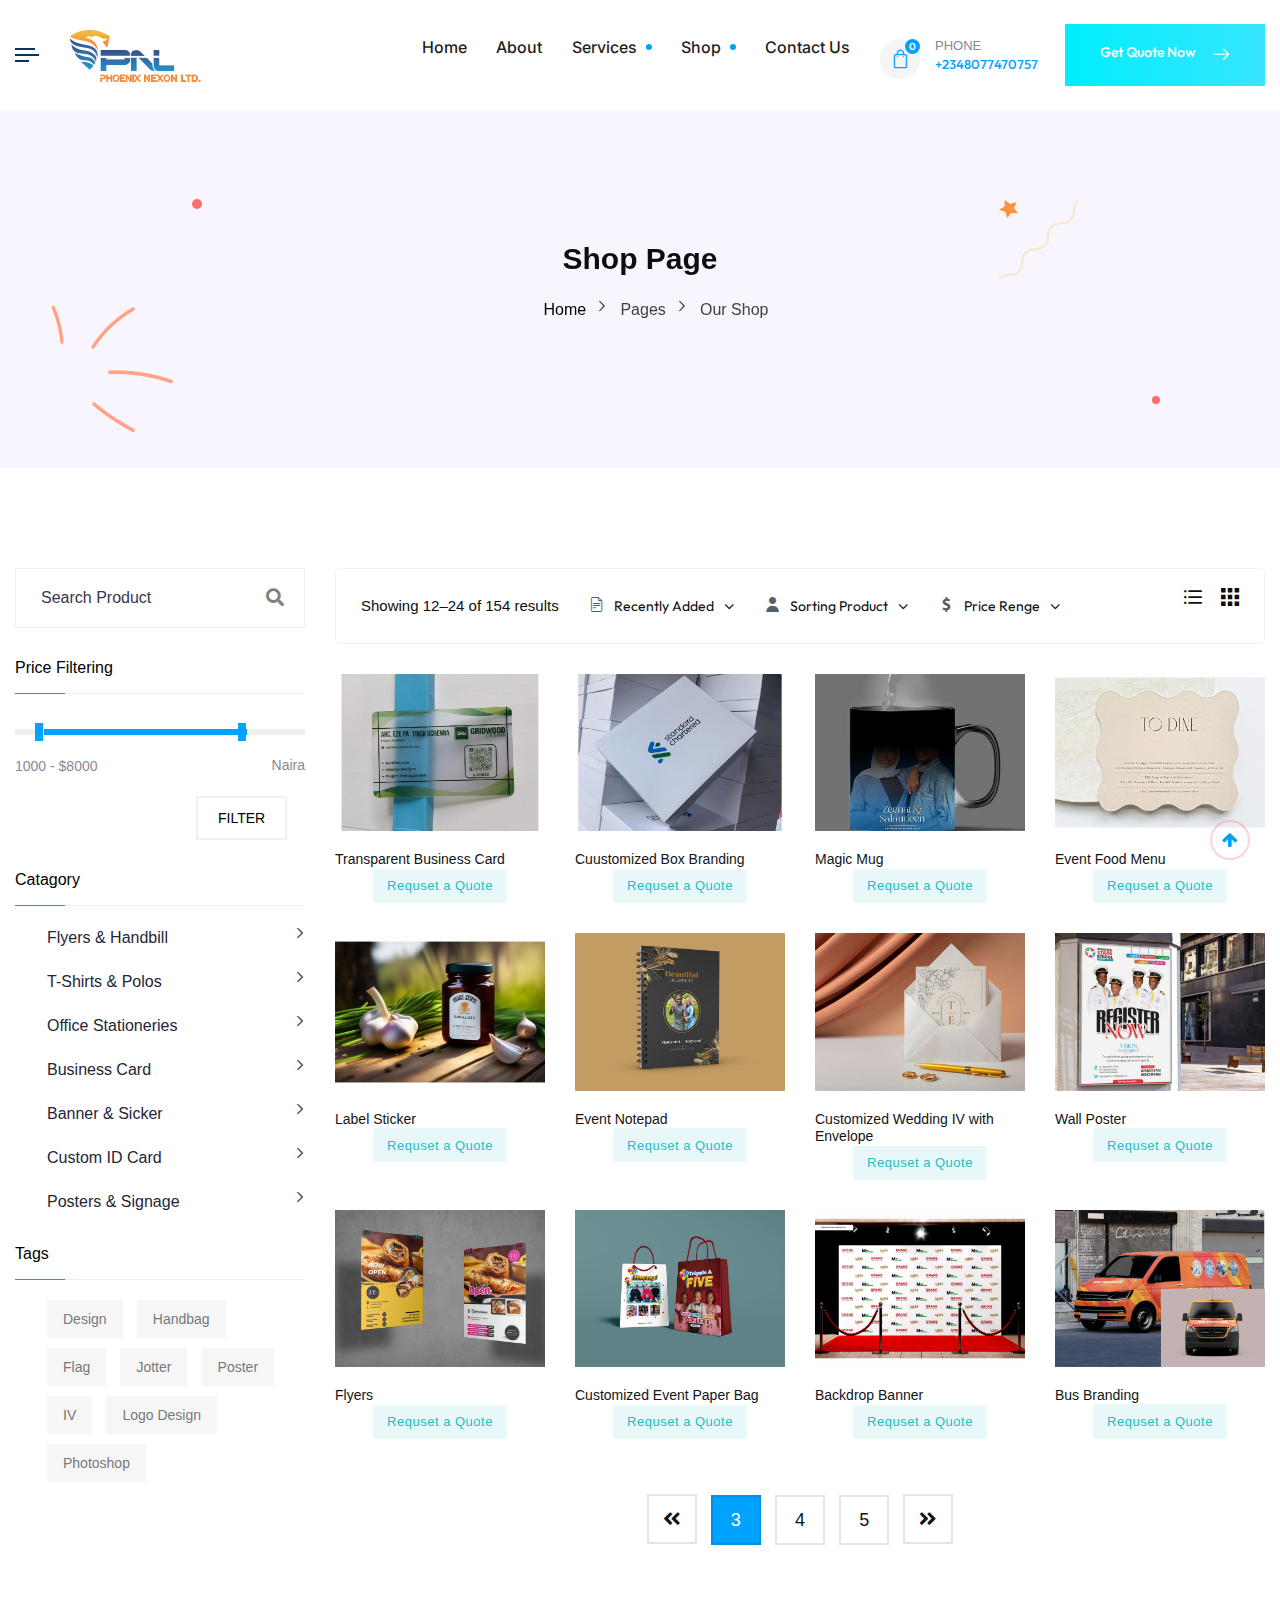
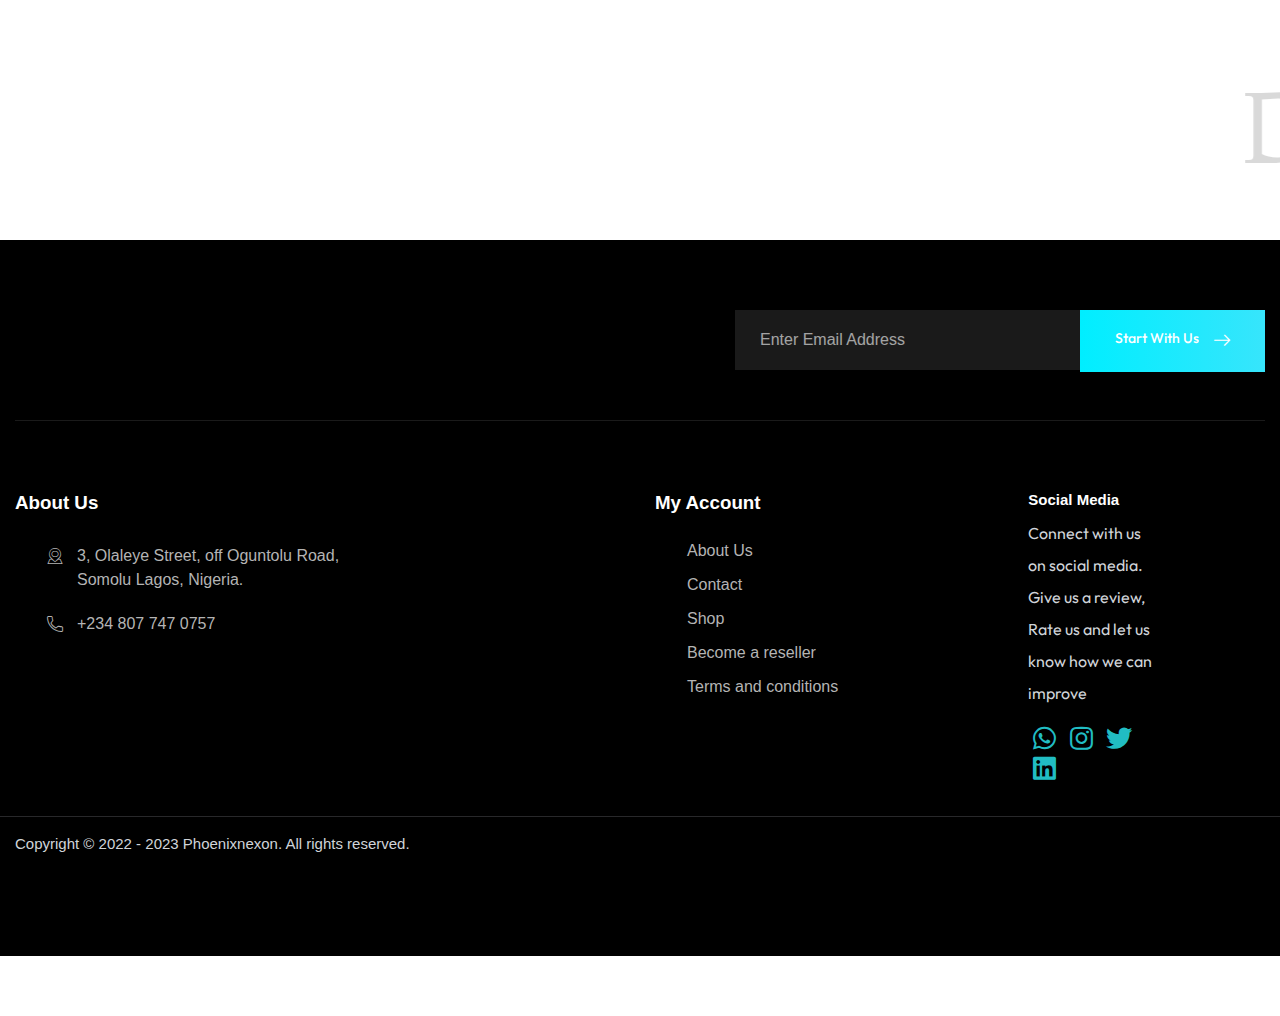
<file: shop 3.html>
<!DOCTYPE html>
<html>
<head>
<meta charset="utf-8">
<title> Phoenix Nexon - Best Printing Company in Nigeria</title>
<!-- Stylesheets -->
<link href="css/bootstrap.css" rel="stylesheet">
<link href="css/style.css" rel="stylesheet">
<link href="css/responsive.css" rel="stylesheet">

  <!-- Theme CSS -->
	<link id="style-switch" rel="stylesheet" type="text/css" href="assets/style.css">


<link href="https://fonts.googleapis.com/css2?family=Teko:wght@300;400;500;600;700&display=swap" rel="stylesheet">
<link href="https://fonts.googleapis.com/css2?family=Outfit:wght@300;400;500;600;700;800;900&display=swap" rel="stylesheet">
<link href="https://fonts.googleapis.com/css2?family=Inter:wght@100;300;400;500;600;700;800;900&display=swap" rel="stylesheet">
<link href="https://fonts.googleapis.com/css2?family=Quicksand:wght@300;400;500;600;700&display=swap" rel="stylesheet">
<link href="https://fonts.googleapis.com/css2?family=Montaga&display=swap" rel="stylesheet">

<link rel="shortcut icon" href="images/favicon.png" type="image/x-icon">
<link rel="icon" href="images/favicon.png" type="image/x-icon">



<!-- Plugins CSS -->
<link rel="stylesheet" type="text/css" href="assets/vendor/font-awesome/css/all.min.css">
<link rel="stylesheet" type="text/css" href="assets/vendor/bootstrap-icons/bootstrap-icons.css">
<link rel="stylesheet" type="text/css" href="assets/vendor/tiny-slider/tiny-slider.css">


<link rel="shortcut icon" href="images/favicon.png" type="image/x-icon">
<link rel="icon" href="images/favicon.png" type="image/x-icon">

<!-- Responsive -->
<meta http-equiv="X-UA-Compatible" content="IE=edge">
<meta name="viewport" content="width=device-width, initial-scale=1.0, maximum-scale=1.0, user-scalable=0">

<!--Start of Tawk.to Script-->
<script type="text/javascript">
	var Tawk_API=Tawk_API||{}, Tawk_LoadStart=new Date();
	(function(){
	var s1=document.createElement("script"),s0=document.getElementsByTagName("script")[0];
	s1.async=true;
	s1.src='https://embed.tawk.to/6542df98f2439e1631ead40c/1he6jirqn';
	s1.charset='UTF-8';
	s1.setAttribute('crossorigin','*');
	s0.parentNode.insertBefore(s1,s0);
	})();
	</script>
	<!--End of Tawk.to Script-->

</head>

<body>

<div class="page-wrapper">
 	
  
 	
 	<!-- Main Header -->
    <header class="main-header">
    	
        <!-- Header Lower -->
        <div class="header-lower">
            
			<div class="auto-container">
				<div class="inner-container d-flex justify-content-between align-items-center">
					
					<div class="logo-box d-flex align-items-center">
						<!-- Nav Btn 
						<div class="nav-btn "><span class="icon flaticon-menu"></span></div> -->
						
						<div class="nav-toggle-btn a-nav-toggle navSidebar-button">
							<span class="hamburger">
							  <span class="top-bun"></span>
							  <span class="meat"></span>
							  <span class="bottom-bun"></span>
							</span>
						  </div>
						
						<!-- Logo -->
						<div class="logo"><a href="index.html"><img src="images/logo.png" alt="" title=""></a></div>
					</div>
					<div class="nav-outer d-flex align-items-center">
						
						<!-- Mobile Navigation Toggler -->
						<div class="mobile-nav-toggler"><span class="icon flaticon-menu"></span></div>
						<!-- Main Menu -->
						<nav class="main-menu show navbar-expand-md">
							<div class="navbar-header">
								<button class="navbar-toggler" type="button" data-toggle="collapse" data-target="#navbarSupportedContent" aria-controls="navbarSupportedContent" aria-expanded="false" aria-label="Toggle navigation">
									<span class="icon-bar"></span>
									<span class="icon-bar"></span>
									<span class="icon-bar"></span>
								</button>
							</div>
							
							<div class="navbar-collapse collapse clearfix" id="navbarSupportedContent">
								<ul class="navigation clearfix">
								
										<li><a href="index.html">Home</a>
										<ul>
						
							
										</ul>
									</li>
									<li><a href="about.html">About</a></li>
									<li class="dropdown"><a href="#">Services</a>
										<ul>
											<li><a href="#">Services</a></li>
											
											
										</ul>
									</li>
							

								</li>
								<li class="dropdown"><a href="#">Shop</a>
									<ul>
										<li><a href="shop.html">Our Products</a> </li>
										<li><a href="shop.html">Product Single <a>Cooporate Branding</a>
											
													<li><a href="shop.html">Flyers & Handbill</a></li>
													<li><a href="shop.html">T-Shirts & Polos</a></li>
													<li><a href="shop.html">Office Stationeries</a></li>
													<li><a href="shop.html">Marketing Brochures</a></li>
													<li><a href="shop.html">Business Card</a></li>
												
													<li><a href="shop.html">Banner & Sicker</a></li>
													<li><a href="shop.html">Custom ID Card</a></li>
													<li><a href="shop.html">Programme Of EVent</a></li>
													<li><a href="shop.html">Posters & Signage</a></li></a></li>
										<li><a href="#">Shoping Cart</a></li>
										<li><a href="#">CheckOut</a></li>
										<li><a href="#">Register</a></li>
									</ul>
								</li>
									
									</li>
									<li><a href="contact.html">Contact us</a></li>
								</ul>
							</div>
							
						</nav>
						<!-- Main Menu End-->
						
						<!-- Outer Box -->
						<div class="outer-box d-flex align-items-center">
							<!-- Cart Box -->
							<div class="cart-box">
								<div class="box-inner">
									<a href="shop.html" class="icon-box">
										<span class="icon flaticon-bag"></span>
										<i class="total-cart">0</i>
									</a>
									Phone<br>
									<a class="phone" href="tel:+2348077470757">+2348077470757</a>
								</div>
							</div>
							<!-- End Cart Box -->
							
							<!-- Button Box -->
							<div class="button-box">
								<a href="contact.html" class="theme-btn btn-style-one clearfix">
									<span class="btn-wrap">
										<span class="text-one">Get quote now</span>
										<span class="text-two">Get quote now</span>
									</span>
									<span class="icon flaticon-right-arrow"></span>
								</a>
							</div>
							
						</div>
						<!-- End Outer Box -->
						
					</div>
						
				</div>
				
			</div>
        </div>
        <!-- End Header Lower -->
        
		<!-- Sticky Header  -->
        <div class="sticky-header">
            <div class="auto-container clearfix">
                <!-- Logo -->
                <div class="logo pull-left">
                    <a href="index.html" title=""><img src="images/logo-small.png" alt="" title=""></a>
                </div>
				
                <!--Right Col-->
                <div class="pull-right">
                    <!-- Main Menu -->
                    <nav class="main-menu">
                        <!--Keep This Empty / Menu will come through Javascript-->
                    </nav>
					<!-- Main Menu End-->
					
					<!-- Mobile Navigation Toggler -->
					<div class="mobile-nav-toggler"><span class="icon flaticon-menu"></span></div>
					
                </div>
            </div>
        </div>
		<!-- End Sticky Menu -->
    
		<!-- Mobile Menu  -->
        <div class="mobile-menu">
            <div class="menu-backdrop"></div>
            <div class="close-btn"><span class="icon flaticon-multiply"></span></div>
            <nav class="menu-box">
                <div class="nav-logo"><a href="index.html"><img src="images/mobile-logo.png" alt="" title=""></a></div>
				<!-- Search -->
				<div class="search-box">
					<form method="post" action="contact.html">
						<div class="form-group">
							<input type="search" name="search-field" value="" placeholder="SEARCH HERE" required>
							<button type="submit"><span class="icon flaticon-search-1"></span></button>
						</div>
					</form>
				</div>
                <div class="menu-outer"><!--Here Menu Will Come Automatically Via Javascript / Same Menu as in Header--></div>
            </nav>
        </div>
		<!-- End Mobile Menu -->
	
    </header>
    <!-- End Main Header -->
	
	<!-- Page Title -->
    <section class="page-title">
        <div class="auto-container">
			<!-- Icons Box -->
			<div class="icons-box parallax-scene-1">
				<div class="icon-one" data-depth="0.10"></div>
				<div class="icon-two" data-depth="0.30">
					<img src="images/icons/vector-9.png" alt="" />
				</div>
				<div class="icon-three" data-depth="0.30">
					<img src="images/icons/vector-34.png" alt="" />
				</div>
				<div class="icon-four" data-depth="0.10"></div>
			</div>
			<h2>Shop Page</h2>
			<ul class="bread-crumb clearfix">
				<li><a href="index.html">Home</a></li>
				<li>Pages</li>
				<li>Our Shop</li>
			</ul>
        </div>
    </section>
    <!-- End Page Title -->
	
	<!-- Sidebar Page Container -->
    <div class="sidebar-page-container">
    	<div class="auto-container">
        	<div class="row clearfix">
				
				<!-- Sidebar Side -->
                <div class="sidebar-side col-lg-3 col-md-12 col-sm-12 left-sidebar">
                	<aside class="sidebar sticky-top">
						
						<!-- Search -->
						<div class="sidebar-widget search-box">
							<form method="post" action="contact.html">
								<div class="form-group">
									<input type="search" name="search-field" value="" placeholder="Search Product" required>
									<button type="submit"><span class="icon fa fa-search"></span></button>
								</div>
							</form>
						</div>
						
						<!-- Filter Widget -->
						<div class="sidebar-widget filter-widget">
							<div class="widget-content">
								<!-- Sidebar Title -->
								<div class="sidebar-title">
									<h6>Price Filtering</h6>
								</div>
								
								<div class="range-slider-one clearfix">
									<div class="price-range-slider"></div>
									<div class="input"><input type="text" class="price-amount" name="field-name" ></div>
									<div class="title">Naira</div>
									<div class="theme-btn filter-btn">Filter</div>
								</div>
								
							</div>
						</div>
						
						<!-- Category Widget -->
						<div class="sidebar-widget category-widget">
							<div class="widget-content">
								<!-- Sidebar Title -->
								<div class="sidebar-title">
									<h6>Catagory</h6>
								</div>
								<!-- Category List -->
								<ul class="category-list">
									<li><a href="#">Flyers & Handbill</a></li>
									<li><a href="#">T-Shirts & Polos</a></li>
									<li><a href="#">Office Stationeries</a></li>
									<li><a href="#">Business Card</a></li>
									<li><a href="#">Banner & Sicker</a></li>
									<li><a href="#">Custom ID Card</a></li>
									<li><a href="#">Posters & Signage</a></li>
								</ul>
								
							</div>
						</div>
						
						<!-- Tags Widget -->
						<div class="sidebar-widget tags-widget">
							<div class="widget-content">
								<!-- Sidebar Title -->
								<div class="sidebar-title">
									<h6>Tags</h6>
								</div>
								<ul class="tag-list">
									<li><a href="#">Design</a></li>
									<li><a href="#">Handbag</a></li>
									<li><a href="#">Flag</a></li>
									<li><a href="#">Jotter</a></li>
									<li><a href="#">Poster</a></li>
									<li><a href="#">IV</a></li>
									<li><a href="#">Logo Design</a></li>
									<li><a href="#">Photoshop</a></li>
								</ul>
							</div>
						</div>
						
					</aside>
				</div>
				
				<!-- Content Side -->
                <div class="content-side col-lg-9 col-md-12 col-sm-12 right-sidebar"">
					<!-- Filter Box -->
					<div class="filter-box">
						<div class="d-flex justify-content-between align-items-center flex-wrap">
							<!-- Left Box -->
							<div class="left-box d-flex align-items-center">
								<div class="results">Showing 12–24 of 154 results</div>
								
								<div class="form-group d-flex">
									<span class="icon flaticon-document"></span>
									<select name="currency" class="custom-select-box">
										<option>Recently Added</option>
										<option>Added 01</option>
										<option>Added 02</option>
										<option>Added 03</option>
										<option>Added 04</option>
									</select>
								</div>
								
								<div class="form-group d-flex">
									<span class="icon flaticon-user"></span>
									<select name="currency" class="custom-select-box">
										<option>Sorting Product</option>
										<option>Product 01</option>
										<option>Product 02</option>
										<option>Product 03</option>
										<option>Product 04</option>
									</select>
								</div>
								
								<div class="form-group d-flex">
									<span class="icon flaticon-dollar-symbol"></span>
									<select name="currency" class="custom-select-box">
										<option>Price Renge</option>
										<option>Price 01</option>
										<option>Price 02</option>
										<option>Price 03</option>
										<option>Price 04</option>
									</select>
								</div>
								
							</div>
							<!-- Right Box -->
							<div class="right-box">
								<ul class="pages-list">
									<li><a class="flaticon-list" href="#"></a></li>
									<li><a class="flaticon-menu-2" href="#"></a></li>
								</ul>
							</div>
						</div>
					</div>
					<!-- End Filter Box -->
					
					<div class="shops-outer">
						<div class="row clearfix">
						
							<!-- Shop Item -->
							<div class="shop-item col-lg-3 col-md-4 col-sm-6">
								<div class="inner-box">
									<div class="image">
										<a href="#"><img src="images/resource/products/25.jpg" alt="" /></a>
									</div>
									<div class="lower-content">
										<!-- Title -->
										<h6 class="card-title"><a href="+">Transparent Business Card</a></h6>
									</div>

									<!-- Card footer -->
									<div class="card-footer text-center p-0">
											<!-- Button -->
											<a href="+" class="btn btn-sm btn-primary-soft mb-0"></i>Requset a Quote</a>
									</div>
							</div>
					</div>
							
						<!-- Shop Item -->
						<div class="shop-item col-lg-3 col-md-4 col-sm-6">
							<div class="inner-box">
								<div class="image">
									<a href="#"><img src="images/resource/products/26.jpg" alt="" /></a>
								</div>
								<div class="lower-content">
									<!-- Title -->
									<h6 class="card-title"><a href="+">Cuustomized Box Branding</a></h6>
								</div>

								<!-- Card footer -->
								<div class="card-footer text-center p-0">
										<!-- Button -->
										<a href="+" class="btn btn-sm btn-primary-soft mb-0"></i>Requset a Quote</a>
								</div>
						</div>
				</div>
							
							<!-- Shop Item -->
						<div class="shop-item col-lg-3 col-md-4 col-sm-6">
							<div class="inner-box">
								<div class="image">
									<a href="#"><img src="images/resource/products/27.jpg" alt="" /></a>
								</div>
								<div class="lower-content">
									<!-- Title -->
									<h6 class="card-title"><a href="+">Magic Mug</a></h6>
								</div>

								<!-- Card footer -->
								<div class="card-footer text-center p-0">
										<!-- Button -->
										<a href="+" class="btn btn-sm btn-primary-soft mb-0"></i>Requset a Quote</a>
								</div>
						</div>
				</div>
							
							<!-- Shop Item -->
						<div class="shop-item col-lg-3 col-md-4 col-sm-6">
							<div class="inner-box">
								<div class="image">
									<a href="#"><img src="images/resource/products/29.jpg" alt="" /></a>
								</div>
								<div class="lower-content">
									<!-- Title -->
									<h6 class="card-title"><a href="+">Event Food Menu</a></h6>
								</div>

								<!-- Card footer -->
								<div class="card-footer text-center p-0">
										<!-- Button -->
										<a href="+" class="btn btn-sm btn-primary-soft mb-0"></i>Requset a Quote</a>
								</div>
						</div>
				</div>
							
							<!-- Shop Item -->
							<div class="shop-item col-lg-3 col-md-4 col-sm-6">
								<div class="inner-box">
									<div class="image">
										<a href="#"><img src="images/resource/products/30.jpg" alt="" /></a>
									</div>
									<div class="lower-content">
										<!-- Title -->
										<h6 class="card-title"><a href="+">Label Sticker</a></h6>
									</div>
	
									<!-- Card footer -->
									<div class="card-footer text-center p-0">
											<!-- Button -->
											<a href="+" class="btn btn-sm btn-primary-soft mb-0"></i>Requset a Quote</a>
									</div>
							</div>
					</div>
							
							<!-- Shop Item -->
							<div class="shop-item col-lg-3 col-md-4 col-sm-6">
								<div class="inner-box">
									<div class="image">
										<a href="#"><img src="images/resource/products/31.jpg" alt="" /></a>
									</div>
									<div class="lower-content">
										<!-- Title -->
										<h6 class="card-title"><a href="+">Event Notepad</a></h6>
									</div>
	
									<!-- Card footer -->
									<div class="card-footer text-center p-0">
											<!-- Button -->
											<a href="+" class="btn btn-sm btn-primary-soft mb-0"></i>Requset a Quote</a>
									</div>
							</div>
					</div>
							
							<!-- Shop Item -->
							<div class="shop-item col-lg-3 col-md-4 col-sm-6">
								<div class="inner-box">
									<div class="image">
										<a href="#"><img src="images/resource/products/32.jpg" alt="" /></a>
									</div>
									<div class="lower-content">
										<!-- Title -->
										<h6 class="card-title"><a href="+">Customized Wedding IV with Envelope</a></h6>
									</div>
	
									<!-- Card footer -->
									<div class="card-footer text-center p-0">
											<!-- Button -->
											<a href="+" class="btn btn-sm btn-primary-soft mb-0"></i>Requset a Quote</a>
									</div>
							</div>
					</div>
							
														<!-- Shop Item -->
														<div class="shop-item col-lg-3 col-md-4 col-sm-6">
															<div class="inner-box">
																<div class="image">
																	<a href="#"><img src="images/resource/products/33.jpg" alt="" /></a>
																</div>
																<div class="lower-content">
																	<!-- Title -->
																	<h6 class="card-title"><a href="+">Wall Poster </a></h6>
																</div>
								
																<!-- Card footer -->
																<div class="card-footer text-center p-0">
																		<!-- Button -->
																		<a href="+" class="btn btn-sm btn-primary-soft mb-0"></i>Requset a Quote</a>
																</div>
														</div>
												</div>
							
							<!-- Shop Item -->
							<div class="shop-item col-lg-3 col-md-4 col-sm-6">
								<div class="inner-box">
									<div class="image">
										<a href="#"><img src="images/resource/products/34.jpg" alt="" /></a>
									</div>
									<div class="lower-content">
										<!-- Title -->
										<h6 class="card-title"><a href="+">Flyers</a></h6>
									</div>
	
									<!-- Card footer -->
									<div class="card-footer text-center p-0">
											<!-- Button -->
											<a href="+" class="btn btn-sm btn-primary-soft mb-0"></i>Requset a Quote</a>
									</div>
							</div>
					</div>
							
							
							<!-- Shop Item -->
							<div class="shop-item col-lg-3 col-md-4 col-sm-6">
								<div class="inner-box">
									<div class="image">
										<a href="#"><img src="images/resource/products/35.jpg" alt="" /></a>
									</div>
									<div class="lower-content">
										<!-- Title -->
										<h6 class="card-title"><a href="+">Customized Event Paper Bag</a></h6>
									</div>
	
									<!-- Card footer -->
									<div class="card-footer text-center p-0">
											<!-- Button -->
											<a href="+" class="btn btn-sm btn-primary-soft mb-0"></i>Requset a Quote</a>
									</div>
							</div>
					</div>
							
							<!-- Shop Item -->
							<div class="shop-item col-lg-3 col-md-4 col-sm-6">
								<div class="inner-box">
									<div class="image">
										<a href="#"><img src="images/resource/products/36.jpg" alt="" /></a>
									</div>
									<div class="lower-content">
										<!-- Title -->
										<h6 class="card-title"><a href="+">Backdrop Banner</a></h6>
									</div>
	
									<!-- Card footer -->
									<div class="card-footer text-center p-0">
											<!-- Button -->
											<a href="+" class="btn btn-sm btn-primary-soft mb-0"></i>Requset a Quote</a>
									</div>
							</div>
					</div>
							
							<!-- Shop Item -->
							<div class="shop-item col-lg-3 col-md-4 col-sm-6">
								<div class="inner-box">
									<div class="image">
										<a href="#"><img src="images/resource/products/37.jpg" alt="" /></a>
									</div>
									<div class="lower-content">
										<!-- Title -->
										<h6 class="card-title"><a href="+">Bus Branding</a></h6>
									</div>
	
									<!-- Card footer -->
									<div class="card-footer text-center p-0">
											<!-- Button -->
											<a href="+" class="btn btn-sm btn-primary-soft mb-0"></i>Requset a Quote</a>
									</div>
							</div>
					</div>
						
						<!-- Styled Pagination -->
						<ul class="styled-pagination text-center">
							<li class="next"><a href="shop 2.html"><span class="fa fa-angle-double-left"></span></a></li>
							<li><a href="shop 3.html" class="active">3</a></li>
							<li><a href="shop 4.html">4</a></li>
							<li><a href="shop 5.html">5</a></li>
							<li class="next"><a href="shop 4.html"><span class="fa fa-angle-double-right"></span></a></li>
						</ul>
						<!-- End Styled Pagination -->
						
					</div>
				</div>
				
			</div>
		</div>
	</div>
	<!-- End Sidebar Page Container -->
	
	<!-- Brand Section -->
	<section class="brand-section">
		<div class="outer-container">
			<marquee width="100%" direction="left" height="30%">
				<span><a href="#">Design. Brand. <strong>Quality</strong></a></span>
				<i><img src="images/icons/circles.png" alt="" /></i>
				<span><a href="#">Design. Brand. <strong>Quality</strong></a></span>
				<i><img src="images/icons/circles.png" alt="" /></i>
				<span><a href="#">Design. Brand. <strong>Quality</strong></a></span>
				<i><img src="images/icons/circles.png" alt="" /></i>
				<span><a href="#">Design. Brand. <strong>Quality</strong></a></span>
				<i><img src="images/icons/circles.png" alt="" /></i>
				<span><a href="#">Design. Brand. <strong>Quality</strong></a></span>
				<i><img src="images/icons/circles.png" alt="" /></i>
				<span><a href="#">Design. Brand. <strong>Quality</strong></a></span>
				<i><img src="images/icons/circles.png" alt="" /></i>
				<span><a href="#">Design. Brand. <strong>Quality</strong></a></span>
				<i><img src="images/icons/circles.png" alt="" /></i>
				<span><a href="#">Design. Brand. <strong>Quality</strong></a></span>
				<i><img src="images/icons/circles.png" alt="" /></i>
				<span><a href="#">Design. Brand. <strong>Quality</strong></a></span>
			</marquee>
		</div>
	</section>
	<!-- End Brand Section -->
	
	<!-- Main Footer -->
	<footer class="main-footer">
		<!-- Email Box -->
		<div class="email-box">
			<a href="mailto:info.phoenixnexon.com">info.phoenixnexon.com</a>
		</div>
		
		<!-- Social Box -->
		<ul class="social-box">
			<li><a href="https://twitter.com/">Tw</a></li>
			<li><a href="https://facebook.com/">Fa</a></li>
			<li><a href="https://instagram.com/">In</a></li>
			<li><a href="https://youtube.com/">Yt</a></li>
		</ul>
		<!-- End Social Box -->
		
		<!-- Scroll Box -->
		<div class="scroll-box scroll-to-target" data-target="html">
			<div class="scroll-text">Scroll</div>
		</div>
		<!-- End Scroll Box -->
		
		<!-- End Email Box -->
		<div class="auto-container">
			<!-- Upper Box -->
			<div class="upper-box">
				<div class="row clearfix">
					<!-- Title Column -->
					<div class="title-column col-lg-6 col-md-12 col-sm-12">
						<h2></h2>
						<div class="text"></div>
					</div>
					<div class="form-column col-lg-6 col-md-12 col-sm-12">
						<!-- Subscribe Box -->
						<div class="subscribe-box">
							<form method="post" action="contact.html">
								<div class="form-group">
									<input type="email" name="search-field" value="" placeholder="Enter Email Address" required>
									<button type="submit" class="theme-btn btn-style-one clearfix">
										<span class="btn-wrap">
											<span class="text-one">Start With Us</span>
											<span class="text-two">Start With Us</span>
										</span>
										<span class="icon flaticon-right-arrow"></span>
									</button>
								</div>
							</form>
						</div>
					</div>
				</div>
			</div>
			
			<!-- Widgets Section -->
            <div class="widgets-section">
				<div class="row clearfix">
					<!-- Column -->
                    <div class="big-column col-lg-6 col-md-12 col-sm-12">
						<div class="row clearfix">
							
							<!-- Footer Column -->
                            <div class="footer-column col-lg-7 col-md-6 col-sm-12">
                                <div class="footer-widget links-widget">
									<h5>About Us</h5>
									<div class="text"></div>
									<ul class="contact-list">
										<li><span class="icon flaticon-map"></span>3, Olaleye Street, off Oguntolu Road, Somolu Lagos, Nigeria.
										</li>
										<li><span class="icon flaticon-call"></span>+234 807 747 0757</li>
									</ul>
								</div>
							</div>
							
							<!-- Footer Column -->
                            <div class="footer-column col-lg-5 col-md-6 col-sm-12">
                                <div class="footer-widget links-widget">
							
								</div>
							</div>
							
						</div>
					</div>
					
					<!-- Column -->
                    <div class="big-column col-lg-6 col-md-12 col-sm-12">
						<div class="row clearfix">
							
							<!-- Footer Column -->
                            <div class="footer-column col-lg-7 col-md-6 col-sm-12">
                                <div class="footer-widget links-widget">
									<h5>My Account</h5>
									<ul class="page-list">
										<li><a href="about.html">About Us</a></li>
										<li><a href="contact.html">Contact</a></li>
										<li><a href="shop.html">Shop</a></li>
										<li><a href="contact.html">Become a reseller</a></li>
										<li><a href="#">Terms and conditions</a></li>
									
									</ul>
								</div>
							</div>
							
						
							
							<!-- Footer Widget -->
                <div class="col-sm-6 col-lg-3 mb-4">
                    <h6 class="mb-2 text-white">Social Media</h6>
                    <p class="text-muted">Connect with us on social media. Give us a review, Rate us and let us know how we can improve</p>
                    <a href="https://wa.me/message/"><i class="fab fa-whatsapp fa-fw text-whatsapp fs-3 text-primary"></i> </a>
                    <a href="https://www.instagram.com/phoenix_nexon/" target="_blank"><i class="fab fa-instagram fa-fw text-instagram fs-3 text-primary"></i> </a>
                    <a href="https://twitter.com/phoenixnexon" target="_blank"><i class="fab fa-twitter fa-fw text-twitter fs-3 text-primary"></i> </a>
                    <a href="https://www.linkedin.com/" target="_blank"><i class="fab fa-linkedin fa-fw text-linkedin fs-3 text-primary"></i> </a> </div>
            </div>
            <!-- Widgets END -->
        </div>
        <hr>
									
			
<!-- Footer copyright START -->
						
 <!-- Copyright -->
 <div class="text-center text-md-start text-primary-hover text-muted">Copyright © 2022 - 2023
	<a href="https://www.phoenixnexon.com/" class="text-reset btn-link" target="_blank">Phoenixnexon</a>. All rights reserved.
</div>
</div>

</div>
</div>
</div>
<!-- Footer copyright END -->

		</div>
	</footer>
	<!-- End Main Footer -->
	
	
</div>
<!--End pagewrapper-->

<!-- scrollToTop start -->
<div class="progress-wrap active-progress">
	<svg class="progress-circle svg-content" width="100%" height="100%" viewBox="-1 -1 102 102">
	<path d="M50,1 a49,49 0 0,1 0,98 a49,49 0 0,1 0,-98" style="transition: stroke-dashoffset 10ms linear 0s; stroke-dasharray: 307.919px, 307.919px; stroke-dashoffset: 228.265px;"></path>
	</svg>
</div>
<!-- scrollToTop end -->

<script src="js/jquery.js"></script>
<script src="js/popper.min.js"></script>
<script src="js/bootstrap.min.js"></script>
<script src="js/magnific-popup.min.js"></script>
<script src="js/jquery.mCustomScrollbar.concat.min.js"></script>
<script src="js/appear.js"></script>
<script src="js/parallax.min.js"></script>
<script src="js/tilt.jquery.min.js"></script>
<script src="js/jquery.paroller.min.js"></script>
<script src="js/owl.js"></script>
<script src="js/wow.js"></script>
<script src="js/isotope.js"></script>
<script src="js/odometer.js"></script>
<script src="js/mixitup.js"></script>
<script src="js/backToTop.js"></script>
<script src="js/nav-tool.js"></script>
<script src="js/jquery-ui.js"></script>
<script src="js/TweenMax.min.js"></script>
<script src="js/script.js"></script>

<!--[if lt IE 9]><script src="https://cdnjs.cloudflare.com/ajax/libs/html5shiv/3.7.3/html5shiv.js"></script><![endif]-->
<!--[if lt IE 9]><script src="js/respond.js"></script><![endif]-->

</body>
</html>
</file>
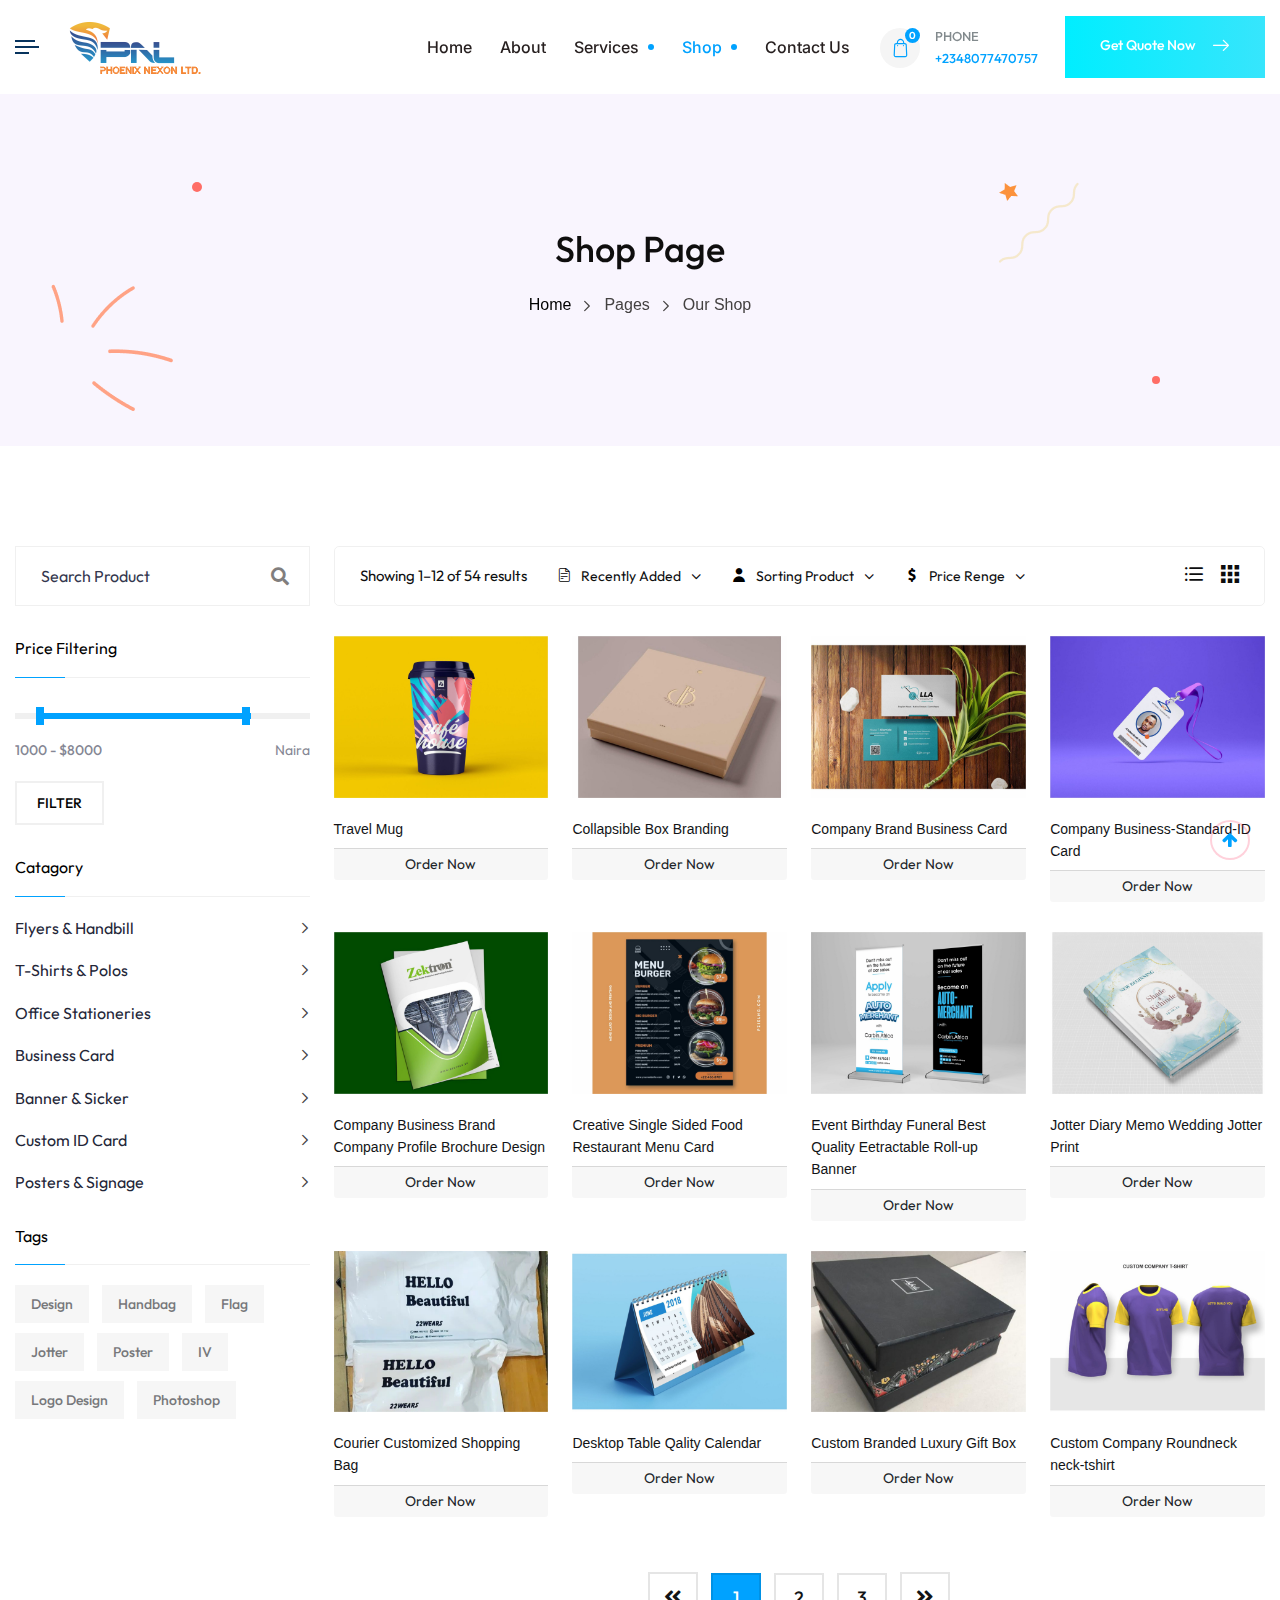
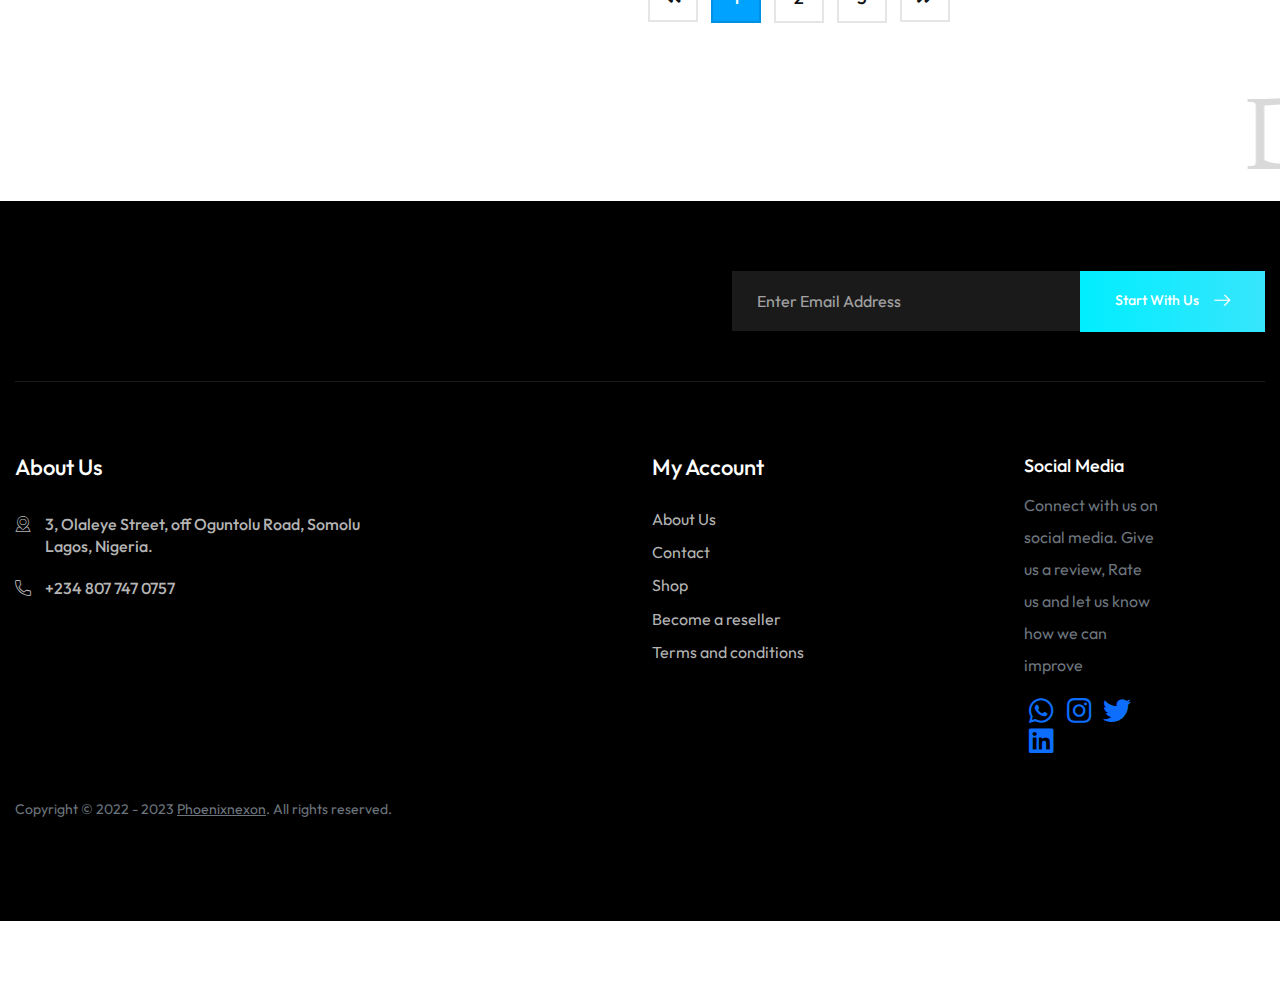
<file: shop.html>
<!DOCTYPE html>
<html>
<head>
<meta charset="utf-8">
<title> Phoenix Nexon - Best Printing Company in Nigeria</title>
<!-- Stylesheets -->
<link href="css/bootstrap.css" rel="stylesheet">
<link href="css/style.css" rel="stylesheet">
<link href="css/responsive.css" rel="stylesheet">

<link href="https://fonts.googleapis.com/css2?family=Teko:wght@300;400;500;600;700&display=swap" rel="stylesheet">
<link href="https://fonts.googleapis.com/css2?family=Outfit:wght@300;400;500;600;700;800;900&display=swap" rel="stylesheet">
<link href="https://fonts.googleapis.com/css2?family=Inter:wght@100;300;400;500;600;700;800;900&display=swap" rel="stylesheet">
<link href="https://fonts.googleapis.com/css2?family=Quicksand:wght@300;400;500;600;700&display=swap" rel="stylesheet">
<link href="https://fonts.googleapis.com/css2?family=Montaga&display=swap" rel="stylesheet">

<link rel="shortcut icon" href="images/favicon.png" type="image/x-icon">
<link rel="icon" href="images/favicon.png" type="image/x-icon">



<!-- Plugins CSS -->
<link rel="stylesheet" type="text/css" href="assets/vendor/font-awesome/css/all.min.css">
<link rel="stylesheet" type="text/css" href="assets/vendor/bootstrap-icons/bootstrap-icons.css">
<link rel="stylesheet" type="text/css" href="assets/vendor/tiny-slider/tiny-slider.css">


<link rel="shortcut icon" href="images/favicon.png" type="image/x-icon">
<link rel="icon" href="images/favicon.png" type="image/x-icon">

<!-- Responsive -->
<meta http-equiv="X-UA-Compatible" content="IE=edge">
<meta name="viewport" content="width=device-width, initial-scale=1.0, maximum-scale=1.0, user-scalable=0">

<!--Start of Tawk.to Script-->
<script type="text/javascript">
	var Tawk_API=Tawk_API||{}, Tawk_LoadStart=new Date();
	(function(){
	var s1=document.createElement("script"),s0=document.getElementsByTagName("script")[0];
	s1.async=true;
	s1.src='https://embed.tawk.to/6542df98f2439e1631ead40c/1he6jirqn';
	s1.charset='UTF-8';
	s1.setAttribute('crossorigin','*');
	s0.parentNode.insertBefore(s1,s0);
	})();
	</script>
	<!--End of Tawk.to Script-->

</head>

<body>

<div class="page-wrapper">
 	
  
 	
 	<!-- Main Header -->
    <header class="main-header">
    	
        <!-- Header Lower -->
        <div class="header-lower">
            
			<div class="auto-container">
				<div class="inner-container d-flex justify-content-between align-items-center">
					
					<div class="logo-box d-flex align-items-center">
						<!-- Nav Btn 
						<div class="nav-btn "><span class="icon flaticon-menu"></span></div> -->
						
						<div class="nav-toggle-btn a-nav-toggle navSidebar-button">
							<span class="hamburger">
							  <span class="top-bun"></span>
							  <span class="meat"></span>
							  <span class="bottom-bun"></span>
							</span>
						  </div>
						
						<!-- Logo -->
						<div class="logo"><a href="index.html"><img src="images/logo.png" alt="" title=""></a></div>
					</div>
					<div class="nav-outer d-flex align-items-center">
						
						<!-- Mobile Navigation Toggler -->
						<div class="mobile-nav-toggler"><span class="icon flaticon-menu"></span></div>
						<!-- Main Menu -->
						<nav class="main-menu show navbar-expand-md">
							<div class="navbar-header">
								<button class="navbar-toggler" type="button" data-toggle="collapse" data-target="#navbarSupportedContent" aria-controls="navbarSupportedContent" aria-expanded="false" aria-label="Toggle navigation">
									<span class="icon-bar"></span>
									<span class="icon-bar"></span>
									<span class="icon-bar"></span>
								</button>
							</div>
							
							<div class="navbar-collapse collapse clearfix" id="navbarSupportedContent">
								<ul class="navigation clearfix">
								
										<li><a href="index.html">Home</a>
										<ul>
						
							
										</ul>
									</li>
									<li><a href="about.html">About</a></li>
									<li class="dropdown"><a href="#">Services</a>
										<ul>
											<li><a href="#">Services</a></li>
											
											
										</ul>
									</li>
							

								</li>
								<li class="dropdown"><a href="#">Shop</a>
									<ul>
										<li><a href="shop.html">Our Products</a> </li>
										<li><a href="shop.html">Product Single <a>Cooporate Branding</a>
											
													<li><a href="shop.html">Flyers & Handbill</a></li>
													<li><a href="shop.html">T-Shirts & Polos</a></li>
													<li><a href="shop.html">Office Stationeries</a></li>
													<li><a href="shop.html">Marketing Brochures</a></li>
													<li><a href="shop.html">Business Card</a></li>
												
													<li><a href="shop.html">Banner & Sicker</a></li>
													<li><a href="shop.html">Custom ID Card</a></li>
													<li><a href="shop.html">Programme Of EVent</a></li>
													<li><a href="shop.html">Posters & Signage</a></li></a></li>
										<li><a href="#">Shoping Cart</a></li>
										<li><a href="#">CheckOut</a></li>
										<li><a href="#">Register</a></li>
									</ul>
								</li>
									
									</li>
									<li><a href="contact.html">Contact us</a></li>
								</ul>
							</div>
							
						</nav>
						<!-- Main Menu End-->
						
						<!-- Outer Box -->
						<div class="outer-box d-flex align-items-center">
							<!-- Cart Box -->
							<div class="cart-box">
								<div class="box-inner">
									<a href="shop.html" class="icon-box">
										<span class="icon flaticon-bag"></span>
										<i class="total-cart">0</i>
									</a>
									Phone<br>
									<a class="phone" href="tel:+2348077470757">+2348077470757</a>
								</div>
							</div>
							<!-- End Cart Box -->
							
							<!-- Button Box -->
							<div class="button-box">
								<a href="contact.html" class="theme-btn btn-style-one clearfix">
									<span class="btn-wrap">
										<span class="text-one">Get quote now</span>
										<span class="text-two">Get quote now</span>
									</span>
									<span class="icon flaticon-right-arrow"></span>
								</a>
							</div>
							
						</div>
						<!-- End Outer Box -->
						
					</div>
						
				</div>
				
			</div>
        </div>
        <!-- End Header Lower -->
        
		<!-- Sticky Header  -->
        <div class="sticky-header">
            <div class="auto-container clearfix">
                <!-- Logo -->
                <div class="logo pull-left">
                    <a href="index.html" title=""><img src="images/logo-small.png" alt="" title=""></a>
                </div>
				
                <!--Right Col-->
                <div class="pull-right">
                    <!-- Main Menu -->
                    <nav class="main-menu">
                        <!--Keep This Empty / Menu will come through Javascript-->
                    </nav>
					<!-- Main Menu End-->
					
					<!-- Mobile Navigation Toggler -->
					<div class="mobile-nav-toggler"><span class="icon flaticon-menu"></span></div>
					
                </div>
            </div>
        </div>
		<!-- End Sticky Menu -->
    
		<!-- Mobile Menu  -->
        <div class="mobile-menu">
            <div class="menu-backdrop"></div>
            <div class="close-btn"><span class="icon flaticon-multiply"></span></div>
            <nav class="menu-box">
                <div class="nav-logo"><a href="index.html"><img src="images/mobile-logo.png" alt="" title=""></a></div>
				<!-- Search -->
				<div class="search-box">
					<form method="post" action="contact.html">
						<div class="form-group">
							<input type="search" name="search-field" value="" placeholder="SEARCH HERE" required>
							<button type="submit"><span class="icon flaticon-search-1"></span></button>
						</div>
					</form>
				</div>
                <div class="menu-outer"><!--Here Menu Will Come Automatically Via Javascript / Same Menu as in Header--></div>
            </nav>
        </div>
		<!-- End Mobile Menu -->
	
    </header>
    <!-- End Main Header -->
	
	<!-- Page Title -->
    <section class="page-title">
        <div class="auto-container">
			<!-- Icons Box -->
			<div class="icons-box parallax-scene-1">
				<div class="icon-one" data-depth="0.10"></div>
				<div class="icon-two" data-depth="0.30">
					<img src="images/icons/vector-9.png" alt="" />
				</div>
				<div class="icon-three" data-depth="0.30">
					<img src="images/icons/vector-34.png" alt="" />
				</div>
				<div class="icon-four" data-depth="0.10"></div>
			</div>
			<h2>Shop Page</h2>
			<ul class="bread-crumb clearfix">
				<li><a href="index.html">Home</a></li>
				<li>Pages</li>
				<li>Our Shop</li>
			</ul>
        </div>
    </section>
    <!-- End Page Title -->
	
	<!-- Sidebar Page Container -->
    <div class="sidebar-page-container">
    	<div class="auto-container">
        	<div class="row clearfix">
				
				<!-- Sidebar Side -->
                <div class="sidebar-side col-lg-3 col-md-12 col-sm-12 left-sidebar">
                	<aside class="sidebar sticky-top">
						
						<!-- Search -->
						<div class="sidebar-widget search-box">
							<form method="post" action="contact.html">
								<div class="form-group">
									<input type="search" name="search-field" value="" placeholder="Search Product" required>
									<button type="submit"><span class="icon fa fa-search"></span></button>
								</div>
							</form>
						</div>
						
						<!-- Filter Widget -->
						<div class="sidebar-widget filter-widget">
							<div class="widget-content">
								<!-- Sidebar Title -->
								<div class="sidebar-title">
									<h6>Price Filtering</h6>
								</div>
								
								<div class="range-slider-one clearfix">
									<div class="price-range-slider"></div>
									<div class="input"><input type="text" class="price-amount" name="field-name" ></div>
									<div class="title">Naira</div>
									<div class="theme-btn filter-btn">Filter</div>
								</div>
								
							</div>
						</div>
						
						<!-- Category Widget -->
						<div class="sidebar-widget category-widget">
							<div class="widget-content">
								<!-- Sidebar Title -->
								<div class="sidebar-title">
									<h6>Catagory</h6>
								</div>
								<!-- Category List -->
								<ul class="category-list">
									<li><a href="#">Flyers & Handbill</a></li>
									<li><a href="#">T-Shirts & Polos</a></li>
									<li><a href="#">Office Stationeries</a></li>
									<li><a href="#">Business Card</a></li>
									<li><a href="#">Banner & Sicker</a></li>
									<li><a href="#">Custom ID Card</a></li>
									<li><a href="#">Posters & Signage</a></li>
								</ul>
								
							</div>
						</div>
						
						<!-- Tags Widget -->
						<div class="sidebar-widget tags-widget">
							<div class="widget-content">
								<!-- Sidebar Title -->
								<div class="sidebar-title">
									<h6>Tags</h6>
								</div>
								<ul class="tag-list">
									<li><a href="#">Design</a></li>
									<li><a href="#">Handbag</a></li>
									<li><a href="#">Flag</a></li>
									<li><a href="#">Jotter</a></li>
									<li><a href="#">Poster</a></li>
									<li><a href="#">IV</a></li>
									<li><a href="#">Logo Design</a></li>
									<li><a href="#">Photoshop</a></li>
								</ul>
							</div>
						</div>
						
					</aside>
				</div>
				
				<!-- Content Side -->
                <div class="content-side col-lg-9 col-md-12 col-sm-12 right-sidebar"">
					<!-- Filter Box -->
					<div class="filter-box">
						<div class="d-flex justify-content-between align-items-center flex-wrap">
							<!-- Left Box -->
							<div class="left-box d-flex align-items-center">
								<div class="results">Showing 1–12 of 54 results</div>
								
								<div class="form-group d-flex">
									<span class="icon flaticon-document"></span>
									<select name="currency" class="custom-select-box">
										<option>Recently Added</option>
										<option>Added 01</option>
										<option>Added 02</option>
										<option>Added 03</option>
										<option>Added 04</option>
									</select>
								</div>
								
								<div class="form-group d-flex">
									<span class="icon flaticon-user"></span>
									<select name="currency" class="custom-select-box">
										<option>Sorting Product</option>
										<option>Product 01</option>
										<option>Product 02</option>
										<option>Product 03</option>
										<option>Product 04</option>
									</select>
								</div>
								
								<div class="form-group d-flex">
									<span class="icon flaticon-dollar-symbol"></span>
									<select name="currency" class="custom-select-box">
										<option>Price Renge</option>
										<option>Price 01</option>
										<option>Price 02</option>
										<option>Price 03</option>
										<option>Price 04</option>
									</select>
								</div>
								
							</div>
							<!-- Right Box -->
							<div class="right-box">
								<ul class="pages-list">
									<li><a class="flaticon-list" href="#"></a></li>
									<li><a class="flaticon-menu-2" href="#"></a></li>
								</ul>
							</div>
						</div>
					</div>
					<!-- End Filter Box -->
					
					<div class="shops-outer">
						<div class="row clearfix">
						
							<!-- Shop Item -->
							<div class="shop-item col-lg-3 col-md-4 col-sm-6">
								<div class="inner-box">
									<div class="image">
										<a href="#"><img src="images/resource/products/1.jpg" alt="" /></a>
									</div>
									<div class="lower-content">
										<!-- Title -->
										<h6 class="card-title"><a href="+">Travel Mug</a></h6>
									</div>

									<!-- Card footer -->
									<div class="card-footer text-center p-0">
											<!-- Button -->
											<a href="+" class="btn btn-sm btn-primary-soft mb-0"></i>Order Now</a>
									</div>
							</div>
					</div>
							
						<!-- Shop Item -->
						<div class="shop-item col-lg-3 col-md-4 col-sm-6">
							<div class="inner-box">
								<div class="image">
									<a href="#"><img src="images/resource/products/2.jpg" alt="" /></a>
								</div>
								<div class="lower-content">
									<!-- Title -->
									<h6 class="card-title"><a href="+">Collapsible Box Branding</a></h6>
								</div>

								<!-- Card footer -->
								<div class="card-footer text-center p-0">
										<!-- Button -->
										<a href="+" class="btn btn-sm btn-primary-soft mb-0"></i>Order Now</a>
								</div>
						</div>
				</div>
							
							<!-- Shop Item -->
						<div class="shop-item col-lg-3 col-md-4 col-sm-6">
							<div class="inner-box">
								<div class="image">
									<a href="#"><img src="images/resource/products/3.jpg" alt="" /></a>
								</div>
								<div class="lower-content">
									<!-- Title -->
									<h6 class="card-title"><a href="+">Company Brand Business Card</a></h6>
								</div>

								<!-- Card footer -->
								<div class="card-footer text-center p-0">
										<!-- Button -->
										<a href="+" class="btn btn-sm btn-primary-soft mb-0"></i>Order Now</a>
								</div>
						</div>
				</div>
							
							<!-- Shop Item -->
						<div class="shop-item col-lg-3 col-md-4 col-sm-6">
							<div class="inner-box">
								<div class="image">
									<a href="#"><img src="images/resource/products/4.jpg" alt="" /></a>
								</div>
								<div class="lower-content">
									<!-- Title -->
									<h6 class="card-title"><a href="+">Company Business-Standard-ID Card</a></h6>
								</div>

								<!-- Card footer -->
								<div class="card-footer text-center p-0">
										<!-- Button -->
										<a href="+" class="btn btn-sm btn-primary-soft mb-0"></i>Order Now</a>
								</div>
						</div>
				</div>
							
							<!-- Shop Item -->
							<div class="shop-item col-lg-3 col-md-4 col-sm-6">
								<div class="inner-box">
									<div class="image">
										<a href="#"><img src="images/resource/products/5.jpg" alt="" /></a>
									</div>
									<div class="lower-content">
										<!-- Title -->
										<h6 class="card-title"><a href="+">Company Business Brand Company Profile Brochure Design</a></h6>
									</div>
	
									<!-- Card footer -->
									<div class="card-footer text-center p-0">
											<!-- Button -->
											<a href="+" class="btn btn-sm btn-primary-soft mb-0"></i>Order Now</a>
									</div>
							</div>
					</div>
							
							<!-- Shop Item -->
							<div class="shop-item col-lg-3 col-md-4 col-sm-6">
								<div class="inner-box">
									<div class="image">
										<a href="#"><img src="images/resource/products/6.jpg" alt="" /></a>
									</div>
									<div class="lower-content">
										<!-- Title -->
										<h6 class="card-title"><a href="+">Creative Single Sided Food Restaurant Menu Card</a></h6>
									</div>
	
									<!-- Card footer -->
									<div class="card-footer text-center p-0">
											<!-- Button -->
											<a href="+" class="btn btn-sm btn-primary-soft mb-0"></i>Order Now</a>
									</div>
							</div>
					</div>
							
							<!-- Shop Item -->
							<div class="shop-item col-lg-3 col-md-4 col-sm-6">
								<div class="inner-box">
									<div class="image">
										<a href="#"><img src="images/resource/products/7.jpg" alt="" /></a>
									</div>
									<div class="lower-content">
										<!-- Title -->
										<h6 class="card-title"><a href="+">Event Birthday Funeral Best Quality Eetractable Roll-up Banner</a></h6>
									</div>
	
									<!-- Card footer -->
									<div class="card-footer text-center p-0">
											<!-- Button -->
											<a href="+" class="btn btn-sm btn-primary-soft mb-0"></i>Order Now</a>
									</div>
							</div>
					</div>
							
														<!-- Shop Item -->
														<div class="shop-item col-lg-3 col-md-4 col-sm-6">
															<div class="inner-box">
																<div class="image">
																	<a href="#"><img src="images/resource/products/8.jpg" alt="" /></a>
																</div>
																<div class="lower-content">
																	<!-- Title -->
																	<h6 class="card-title"><a href="+">Jotter Diary Memo Wedding Jotter Print </a></h6>
																</div>
								
																<!-- Card footer -->
																<div class="card-footer text-center p-0">
																		<!-- Button -->
																		<a href="+" class="btn btn-sm btn-primary-soft mb-0"></i>Order Now</a>
																</div>
														</div>
												</div>
							
							<!-- Shop Item -->
							<div class="shop-item col-lg-3 col-md-4 col-sm-6">
								<div class="inner-box">
									<div class="image">
										<a href="#"><img src="images/resource/products/9.jpg" alt="" /></a>
									</div>
									<div class="lower-content">
										<!-- Title -->
										<h6 class="card-title"><a href="+">Courier Customized Shopping Bag </a></h6>
									</div>
	
									<!-- Card footer -->
									<div class="card-footer text-center p-0">
											<!-- Button -->
											<a href="+" class="btn btn-sm btn-primary-soft mb-0"></i>Order Now</a>
									</div>
							</div>
					</div>
							
							
							<!-- Shop Item -->
							<div class="shop-item col-lg-3 col-md-4 col-sm-6">
								<div class="inner-box">
									<div class="image">
										<a href="#"><img src="images/resource/products/10.jpg" alt="" /></a>
									</div>
									<div class="lower-content">
										<!-- Title -->
										<h6 class="card-title"><a href="+">Desktop Table  Qality Calendar</a></h6>
									</div>
	
									<!-- Card footer -->
									<div class="card-footer text-center p-0">
											<!-- Button -->
											<a href="+" class="btn btn-sm btn-primary-soft mb-0"></i>Order Now</a>
									</div>
							</div>
					</div>
							
							<!-- Shop Item -->
							<div class="shop-item col-lg-3 col-md-4 col-sm-6">
								<div class="inner-box">
									<div class="image">
										<a href="#"><img src="images/resource/products/11.jpg" alt="" /></a>
									</div>
									<div class="lower-content">
										<!-- Title -->
										<h6 class="card-title"><a href="+">Custom Branded Luxury Gift Box</a></h6>
									</div>
	
									<!-- Card footer -->
									<div class="card-footer text-center p-0">
											<!-- Button -->
											<a href="+" class="btn btn-sm btn-primary-soft mb-0"></i>Order Now</a>
									</div>
							</div>
					</div>
							
							<!-- Shop Item -->
							<div class="shop-item col-lg-3 col-md-4 col-sm-6">
								<div class="inner-box">
									<div class="image">
										<a href="#"><img src="images/resource/products/12.jpg" alt="" /></a>
									</div>
									<div class="lower-content">
										<!-- Title -->
										<h6 class="card-title"><a href="+">Custom Company Roundneck neck-tshirt</a></h6>
									</div>
	
									<!-- Card footer -->
									<div class="card-footer text-center p-0">
											<!-- Button -->
											<a href="+" class="btn btn-sm btn-primary-soft mb-0"></i>Order Now</a>
									</div>
							</div>
					</div>
						
						<!-- Styled Pagination -->
						<ul class="styled-pagination text-center">
							<li class="next"><a href="#"><span class="fa fa-angle-double-left"></span></a></li>
							<li><a href="#" class="active">1</a></li>
							<li><a href="#">2</a></li>
							<li><a href="#">3</a></li>
							<li class="next"><a href="#"><span class="fa fa-angle-double-right"></span></a></li>
						</ul>
						<!-- End Styled Pagination -->
						
					</div>
				</div>
				
			</div>
		</div>
	</div>
	<!-- End Sidebar Page Container -->
	
	<!-- Brand Section -->
	<section class="brand-section">
		<div class="outer-container">
			<marquee width="100%" direction="left" height="30%">
				<span><a href="#">Design. Brand. <strong>Quality</strong></a></span>
				<i><img src="images/icons/circles.png" alt="" /></i>
				<span><a href="#">Design. Brand. <strong>Quality</strong></a></span>
				<i><img src="images/icons/circles.png" alt="" /></i>
				<span><a href="#">Design. Brand. <strong>Quality</strong></a></span>
				<i><img src="images/icons/circles.png" alt="" /></i>
				<span><a href="#">Design. Brand. <strong>Quality</strong></a></span>
				<i><img src="images/icons/circles.png" alt="" /></i>
				<span><a href="#">Design. Brand. <strong>Quality</strong></a></span>
				<i><img src="images/icons/circles.png" alt="" /></i>
				<span><a href="#">Design. Brand. <strong>Quality</strong></a></span>
				<i><img src="images/icons/circles.png" alt="" /></i>
				<span><a href="#">Design. Brand. <strong>Quality</strong></a></span>
				<i><img src="images/icons/circles.png" alt="" /></i>
				<span><a href="#">Design. Brand. <strong>Quality</strong></a></span>
				<i><img src="images/icons/circles.png" alt="" /></i>
				<span><a href="#">Design. Brand. <strong>Quality</strong></a></span>
			</marquee>
		</div>
	</section>
	<!-- End Brand Section -->
	
	<!-- Main Footer -->
	<footer class="main-footer">
		<!-- Email Box -->
		<div class="email-box">
			<a href="mailto:info.phoenixnexon.com">info.phoenixnexon.com</a>
		</div>
		
		<!-- Social Box -->
		<ul class="social-box">
			<li><a href="https://twitter.com/">Tw</a></li>
			<li><a href="https://facebook.com/">Fa</a></li>
			<li><a href="https://instagram.com/">In</a></li>
			<li><a href="https://youtube.com/">Yt</a></li>
		</ul>
		<!-- End Social Box -->
		
		<!-- Scroll Box -->
		<div class="scroll-box scroll-to-target" data-target="html">
			<div class="scroll-text">Scroll</div>
		</div>
		<!-- End Scroll Box -->
		
		<!-- End Email Box -->
		<div class="auto-container">
			<!-- Upper Box -->
			<div class="upper-box">
				<div class="row clearfix">
					<!-- Title Column -->
					<div class="title-column col-lg-6 col-md-12 col-sm-12">
						<h2></h2>
						<div class="text"></div>
					</div>
					<div class="form-column col-lg-6 col-md-12 col-sm-12">
						<!-- Subscribe Box -->
						<div class="subscribe-box">
							<form method="post" action="contact.html">
								<div class="form-group">
									<input type="email" name="search-field" value="" placeholder="Enter Email Address" required>
									<button type="submit" class="theme-btn btn-style-one clearfix">
										<span class="btn-wrap">
											<span class="text-one">Start With Us</span>
											<span class="text-two">Start With Us</span>
										</span>
										<span class="icon flaticon-right-arrow"></span>
									</button>
								</div>
							</form>
						</div>
					</div>
				</div>
			</div>
			
			<!-- Widgets Section -->
            <div class="widgets-section">
				<div class="row clearfix">
					<!-- Column -->
                    <div class="big-column col-lg-6 col-md-12 col-sm-12">
						<div class="row clearfix">
							
							<!-- Footer Column -->
                            <div class="footer-column col-lg-7 col-md-6 col-sm-12">
                                <div class="footer-widget links-widget">
									<h5>About Us</h5>
									<div class="text"></div>
									<ul class="contact-list">
										<li><span class="icon flaticon-map"></span>3, Olaleye Street, off Oguntolu Road, Somolu Lagos, Nigeria.
										</li>
										<li><span class="icon flaticon-call"></span>+234 807 747 0757</li>
									</ul>
								</div>
							</div>
							
							<!-- Footer Column -->
                            <div class="footer-column col-lg-5 col-md-6 col-sm-12">
                                <div class="footer-widget links-widget">
							
								</div>
							</div>
							
						</div>
					</div>
					
					<!-- Column -->
                    <div class="big-column col-lg-6 col-md-12 col-sm-12">
						<div class="row clearfix">
							
							<!-- Footer Column -->
                            <div class="footer-column col-lg-7 col-md-6 col-sm-12">
                                <div class="footer-widget links-widget">
									<h5>My Account</h5>
									<ul class="page-list">
										<li><a href="about.html">About Us</a></li>
										<li><a href="contact.html">Contact</a></li>
										<li><a href="shop.html">Shop</a></li>
										<li><a href="contact.html">Become a reseller</a></li>
										<li><a href="#">Terms and conditions</a></li>
									
									</ul>
								</div>
							</div>
							
						
							
							<!-- Footer Widget -->
                <div class="col-sm-6 col-lg-3 mb-4">
                    <h6 class="mb-2 text-white">Social Media</h6>
                    <p class="text-muted">Connect with us on social media. Give us a review, Rate us and let us know how we can improve</p>
                    <a href="https://wa.me/message/"><i class="fab fa-whatsapp fa-fw text-whatsapp fs-3 text-primary"></i> </a>
                    <a href="https://www.instagram.com/phoenix_nexon/" target="_blank"><i class="fab fa-instagram fa-fw text-instagram fs-3 text-primary"></i> </a>
                    <a href="https://twitter.com/phoenixnexon" target="_blank"><i class="fab fa-twitter fa-fw text-twitter fs-3 text-primary"></i> </a>
                    <a href="https://www.linkedin.com/" target="_blank"><i class="fab fa-linkedin fa-fw text-linkedin fs-3 text-primary"></i> </a> </div>
            </div>
            <!-- Widgets END -->
        </div>
        <hr>
									
			
<!-- Footer copyright START -->
						
 <!-- Copyright -->
 <div class="text-center text-md-start text-primary-hover text-muted">Copyright © 2022 - 2023
	<a href="https://www.phoenixnexon.com/" class="text-reset btn-link" target="_blank">Phoenixnexon</a>. All rights reserved.
</div>
</div>

</div>
</div>
</div>
<!-- Footer copyright END -->

		</div>
	</footer>
	<!-- End Main Footer -->
	
	
</div>
<!--End pagewrapper-->

<!-- scrollToTop start -->
<div class="progress-wrap active-progress">
	<svg class="progress-circle svg-content" width="100%" height="100%" viewBox="-1 -1 102 102">
	<path d="M50,1 a49,49 0 0,1 0,98 a49,49 0 0,1 0,-98" style="transition: stroke-dashoffset 10ms linear 0s; stroke-dasharray: 307.919px, 307.919px; stroke-dashoffset: 228.265px;"></path>
	</svg>
</div>
<!-- scrollToTop end -->

<script src="js/jquery.js"></script>
<script src="js/popper.min.js"></script>
<script src="js/bootstrap.min.js"></script>
<script src="js/magnific-popup.min.js"></script>
<script src="js/jquery.mCustomScrollbar.concat.min.js"></script>
<script src="js/appear.js"></script>
<script src="js/parallax.min.js"></script>
<script src="js/tilt.jquery.min.js"></script>
<script src="js/jquery.paroller.min.js"></script>
<script src="js/owl.js"></script>
<script src="js/wow.js"></script>
<script src="js/isotope.js"></script>
<script src="js/odometer.js"></script>
<script src="js/mixitup.js"></script>
<script src="js/backToTop.js"></script>
<script src="js/nav-tool.js"></script>
<script src="js/jquery-ui.js"></script>
<script src="js/TweenMax.min.js"></script>
<script src="js/script.js"></script>

<!--[if lt IE 9]><script src="https://cdnjs.cloudflare.com/ajax/libs/html5shiv/3.7.3/html5shiv.js"></script><![endif]-->
<!--[if lt IE 9]><script src="js/respond.js"></script><![endif]-->

</body>
</html>
</file>
<file: css/style.css>
/* Prinox Printing Business HTML Template */

/* 

	font-family: 'Outfit', sans-serif;
	font-family: 'Inter', sans-serif;
	font-family: 'Teko', sans-serif;
	font-family: 'Quicksand', sans-serif;
	font-family: 'Poppins', sans-serif;
	font-family: 'Roboto', sans-serif;
	
*/

@import url('global.css');
@import url('header.css');
@import url('footer.css');
@import url('icofont.css');
@import url('font-awesome.css');
@import url('flaticon.css');
@import url('animate.css');
@import url('owl.css');
@import url('swiper.css');
@import url('linearicons.css');
@import url('jquery-ui.css');
@import url('preloader.css');
@import url('custom-animate.css');
@import url('magnific-popup.css');
@import url('jquery.bootstrap-touchspin.css');
@import url('odometer-theme-default.css');
@import url('jquery.mCustomScrollbar.min.css');

/*** 

====================================================================
	Main Slider Section
====================================================================

***/

.main-slider{
	position:relative;
	overflow:hidden;
	padding-left:var(--padding-left-90);
}

.main-slider .slide{
	position:relative;
	overflow:hidden;
	padding:120px 0px 160px;
	background-size:cover;
}

.main-slider .image-layer img{
	position:absolute;
}

.main-slider .image-layer{
	position:absolute;
	left:0px;
	top:0px;
	right:0px;
	bottom:0px;
	filter: grayscale(100%);
	background-size:cover;
	-webkit-transform:scale(1);
	-ms-transform:scale(1);
	transform:scale(1);
	background-position:right center;
	-webkit-transition: all 6000ms linear;
	-moz-transition: all 6000ms linear;
	-ms-transition: all 6000ms linear;
	-o-transition: all 6000ms linear;
	transition: all 6000ms linear;
}

.main-slider .active .image-layer{
	-webkit-transform:scale(1.15);
	-ms-transform:scale(1.15);
	transform:scale(1.15);
}

.main-slider .image-layer:before{
	position:absolute;
	content:'';
	left:0px;
	top:0px;
	right:0px;
	bottom:0px;
	z-index:1;
	opacity:0.10;
	background-color:var(--black-color);
}

.main-slider .content-column{
	position:relative;
	z-index:2;
}

.main-slider .content-column .inner-column{
	position:relative;
	padding-top:var(--padding-top-90);
}

.main-slider .vector-layer{
	position:absolute;
	right:60px;
	top:0px;
	width:472px;
	height:416px;
	opacity:0;
	transform:scale(0.3,0.03);
	background-repeat:no-repeat;
	-webkit-transition: all 1000ms ease;
	-moz-transition: all 100ms ease;
	-ms-transition: all 1000ms ease;
	-o-transition: all 1000ms ease;
	transition: all 1000ms ease;
}

.main-slider .active .vector-layer{
	opacity:1;
	transform:scale(1,1);
	-webkit-transition-delay: 1600ms;
	-moz-transition-delay: 1600ms;
	-ms-transition-delay: 1600ms;
	-o-transition-delay: 1600ms;
	transition-delay: 1600ms;
}

.main-slider .title{
	position:relative;
	opacity: 0;
	z-index:1;
	font-weight:500;
	padding:6px 18px;
	font-size:var(--font-14);
	text-transform:capitalize;
	color:var(--white-color);
	transform-origin: top;
	display:inline-block;
	transform: translateX(200px);
	-webkit-transition: all 1000ms ease;
	-moz-transition: all 100ms ease;
	-ms-transition: all 1000ms ease;
	-o-transition: all 1000ms ease;
	transition: all 1000ms ease;
	margin-bottom:var(--margin-bottom-25);
	font-family:var(--font-family-Outfit);
}

.main-slider .title:before{
	position:absolute;
	content:'';
	left:0px;
	top:0px;
	right:0px;
	bottom:0px;
	z-index:-1;
	transform: skewX(-10deg);
	background-color:var(--color-five);
}

.main-slider .active .title{
	opacity: 1;
	transform: translateX(0px);
	-webkit-transition-delay: 500ms;
	-moz-transition-delay: 500ms;
	-ms-transition-delay: 500ms;
	-o-transition-delay: 500ms;
	transition-delay: 500ms;
}

.main-slider h1{
	opacity: 0;
	color:var(--white-color);
	transform-origin: top;
	transform: translateX(200px);
	-webkit-transition: all 1000ms ease;
	-moz-transition: all 100ms ease;
	-ms-transition: all 1000ms ease;
	-o-transition: all 1000ms ease;
	transition: all 1000ms ease;
	margin-bottom:var(--margin-bottom-25);
}

.main-slider .active h1{
	opacity: 1;
	transform: translateX(0px);
	-webkit-transition-delay: 800ms;
	-moz-transition-delay: 800ms;
	-ms-transition-delay: 800ms;
	-o-transition-delay: 800ms;
	transition-delay: 800ms;
}


.main-slider .text{
	opacity: 0;
	color:var(--white-color);
	transform-origin: top;
	transform: translateX(200px);
	-webkit-transition: all 1000ms ease;
	-moz-transition: all 100ms ease;
	-ms-transition: all 1000ms ease;
	-o-transition: all 1000ms ease;
	transition: all 1000ms ease;
	margin-bottom:var(--margin-bottom-50);
}

.main-slider .active .text{
	opacity: 1;
	transform: translateX(0px);
	-webkit-transition-delay: 1200ms;
	-moz-transition-delay: 1200ms;
	-ms-transition-delay: 1200ms;
	-o-transition-delay: 1200ms;
	transition-delay: 1200ms;
}


.main-slider .options-box{
	opacity:0;
	transform: translateX(200px);
	transform-origin: top;
	display:inline-block;
	-webkit-transition: all 900ms ease;
	-moz-transition: all 900ms ease;
	-ms-transition: all 900ms ease;
	-o-transition: all 900ms ease;
	transition: all 900ms ease;
}

.main-slider .active .options-box{
	opacity: 1;
	transform: translateX(0px);
	-webkit-transition-delay: 1600ms;
	-moz-transition-delay: 1600ms;
	-ms-transition-delay: 1600ms;
	-o-transition-delay: 1600ms;
	transition-delay: 1600ms;
}

.main-slider .button-box .theme-btn{
	display:block;
	margin-right:var(--margin-right-25);
}

.main-slider .image{
	position:relative;
	z-index:2;
	-webkit-transition: all 1000ms ease;
	-moz-transition: all 100ms ease;
	-ms-transition: all 1000ms ease;
	-o-transition: all 1000ms ease;
	transition: all 1000ms ease;
}

.main-slider .vector-icon{
	position:absolute;
	left:48%;
	top:18%;
	width:20px;
	height:22px;
	background-repeat:no-repeat;
}

.main-slider .vector-icon-two{
	position:absolute;
	left:44%;
	top:72%;
	width:20px;
	height:22px;
	background-repeat:no-repeat;
}

/* Play Box */

.main-slider .play-box{
	position:relative;
	width:60px;
	height:60px;
	line-height:58px;
	text-align:center;
	border-radius:50px;
	display:inline-block;
	font-size:var(--font-20);
	color:var(--white-color);
	border:1px solid var(--white-color);
}

.main-slider .play-box .ripple,
.main-slider .play-box .ripple:before,
.main-slider .play-box .ripple:after {
    position: absolute;
    top: 50%;
    left: 50%;
    width:60px;
	height: 60px;
	border-radius:50px;
    -webkit-transform: translate(-50%, -50%);
    -moz-transform: translate(-50%, -50%);
    -ms-transform: translate(-50%, -50%);
    -o-transform: translate(-50%, -50%);
    transform: translate(-50%, -50%);
    -webkit-box-shadow: 0 0 0 0 rgba(255, 255, 255, .6);
    -moz-box-shadow: 0 0 0 0 rgba(255, 255, 255, .6);
    -ms-box-shadow: 0 0 0 0 rgba(255, 255, 255, .6);
    -o-box-shadow: 0 0 0 0 rgba(255, 255, 255, .6);
    box-shadow: 0 0 0 0 rgba(255, 255, 255, .6);
    -webkit-animation: ripple 3s infinite;
    -moz-animation: ripple 3s infinite;
    -ms-animation: ripple 3s infinite;
    -o-animation: ripple 3s infinite;
    animation: ripple 3s infinite;
}

.main-slider .play-box .ripple:before {
    -webkit-animation-delay: .9s;
    -moz-animation-delay: .9s;
    -ms-animation-delay: .9s;
    -o-animation-delay: .9s;
    animation-delay: .9s;
    content: "";
    position: absolute;
}

.main-slider .play-box .ripple:after{
    -webkit-animation-delay: .6s;
    -moz-animation-delay: .6s;
    -ms-animation-delay: .6s;
    -o-animation-delay: .6s;
    animation-delay: .6s;
    content: "";
    position: absolute;
}

.main-slider .play-box:hover{
	color:var(--white-color);
	border-color:var(--color-seven);
	background-color:var(--color-seven);
}

@-webkit-keyframes ripple {
    70% {box-shadow: 0 0 0 70px rgba(253, 167, 0, 0);}
    100% {box-shadow: 0 0 0 0 rgba(253, 167, 0, 0);}
}

@keyframes ripple {
    70% {box-shadow: 0 0 0 70px rgba(253, 167, 0, 0);}
    100% {box-shadow: 0 0 0 0 rgba(253, 167, 0, 0);}
}

.main-slider .owl-dots,
.main-slider .owl-nav{
	display:none;
}

/* Social Box */

.main-slider .social-box{
	position:absolute;
	left:35px;
	bottom:80px;
	z-index:10;
	width:30px;
	writing-mode: vertical-rl;
	transform:rotate(180deg);
}

.main-slider .social-box li{
	position:relative;
	display:inline-block;
	margin-top:var(--margin-top-40);
}

.main-slider .social-box li a{
	position:relative;
	font-weight:500;
	letter-spacing:1px;
	font-size:var(--font-17);
	color:var(--black-color);
	font-family:var(--font-family-Outfit);
	-webkit-transition:all 500ms ease;
	-moz-transition:all 500ms ease;
	-ms-transition:all 500ms ease;
	-o-transition:all 500ms ease;
	transition:all 500ms ease;
}

.main-slider .social-box li a:hover{
	color:var(--main-color);
	text-decoration:underline;
}

/* Email Box */

.main-slider .email-box{
	position:absolute;
	left:35px;
	top:0px;
	z-index:10;
	writing-mode: vertical-rl;
	transform:rotate(180deg);
}

.main-slider .email-box a{
	position:relative;
	font-weight:500;
	letter-spacing:1px;
	font-size:var(--font-17);
	color:var(--black-color);
	font-family:var(--font-family-Outfit);
	-webkit-transition:all 500ms ease;
	-moz-transition:all 500ms ease;
	-ms-transition:all 500ms ease;
	-o-transition:all 500ms ease;
	transition:all 500ms ease;
}

.main-slider .email-box a:hover{
	color:var(--main-color);
}

/* Scroll Box */

.main-slider .scroll-box{
	position:absolute;
	left:50%;
	bottom:80px;
	z-index:10;
	cursor:pointer;
	font-size:var(--font-50);
	font-family: "Flaticon";
	color:var(--white-color);
	-webkit-transition:all 500ms ease;
	-moz-transition:all 500ms ease;
	-ms-transition:all 500ms ease;
	-o-transition:all 500ms ease;
	transition:all 500ms ease;
	-webkit-animation: icon-bounce 0.8s ease-out infinite;
    animation: icon-bounce 0.8s ease-out infinite;
}

.main-slider .scroll-box:hover{
	color:var(--main-color);
}

.main-slider .counter-boxed{
	position:absolute;
	left:90px;
	bottom:0px;
	width:100%;
	z-index:10;
	max-width:600px;
	padding:30px 30px;
	background:var(--white-color) url(../images/icons/vector-36.png) center bottom no-repeat;
	
}

.main-slider .counter-boxed .counter{
	position:relative;
	font-weight:500;
	font-size:var(--font-24);
	color:var(--color-seven);
	
    /* background: linear-gradient(to right, var(--color-seven) 0%, var(--color-eight) 100%);
    -webkit-background-clip: text;
    -webkit-text-fill-color: transparent; */
}

.main-slider .counter-boxed .counter-text{
	position:relative;
	color:var(--color-nine);
	font-size:var(--font-16);
	margin-top:var(--margin-top-10);
	font-family:var(--font-family-Inter);
}

.main-slider .counter-boxed .odometer.odometer-auto-theme{
	top:-3px;
	margin-right:2px;
}

/*** 

====================================================================
	Services Section
====================================================================

***/

.services-section{
	position:relative;
	padding:90px 0px 50px;
}

.services-section .inner-container{
	position:relative;
}

.services-section .service-block .inner-box{
	padding-right:var(--padding-right-15);
}

.service-block{
	position:relative;
	margin-bottom:var(--margin-bottom-30);
}

.service-block .inner-box{
	position:relative;
}

.service-block .icon{
	position:relative;
	line-height:1em;
	display:inline-block;
	color:var(--color-seven);
	font-family: "Flaticon";
	font-size:var(--font-54);
	background: linear-gradient(to left, var(--color-seven) 0%, var(--color-eight) 100%);
    -webkit-background-clip: text;
    -webkit-text-fill-color: transparent;
	transition:all 500ms ease;
	-moz-transition:all 500ms ease;
	-webkit-transition:all 500ms ease;
	-ms-transition:all 500ms ease;
	-o-transition:all 500ms ease;
}

.service-block .inner-box:hover .icon{
	-webkit-transform: scale(-1) rotate(180deg);
    -moz-transform: scale(-1) rotate(180deg);
    -ms-transform: scale(-1) rotate(180deg);
    -o-transform: scale(-1) rotate(180deg);
    transform: scale(-1) rotate(180deg);
}

.service-block h6{
	font-weight:500;
	margin-top:var(--margin-top-15);
}

.service-block h6 a{
	color:var(--color-ten);
}

.service-block h6 a:hover{
	color:var(--color-seven);
}

.service-block .text{
	max-width:235px;
	padding-right:var(--padding-right-20);
	margin-top:var(--margin-top-10);
}

/*** 

====================================================================
	Business Section
====================================================================

***/

.business-section{
	position:relative;
	padding:40px 0px 50px;
}

.business-section .small-circle-layer{
	position:absolute;
	left:12%;
	bottom:5%;
	width:10px;
	height:10px;
	opacity:0.50;
	border-radius:50%;
	background-color:var(--color-seven);
}

.business-section .vector-layer-one{
	position:absolute;
	left:15px;
	bottom:5%;
	width:107px;
	height:107px;
	background-repeat:no-repeat;
}

.business-section .vector-layer-two{
	position:absolute;
	left:5%;
	top:6%;
	width:22px;
	height:20px;
	background-repeat:no-repeat;
}

.business-section .vector-layer-three{
	position:absolute;
	right:0px;
	bottom:0px;
	width:512px;
	height:594px;
	background-repeat:no-repeat;
}

.business-section .print-icon{
	position:absolute;
	right:60px;
	bottom:-120px;
	width:100px;
	height:100px;
	line-height:98px;
	border-radius:50%;
	text-align:center;
	display:inline-block;
	background-color:var(--white-color);
	border:1px solid rgba(var(--black-color-rgb), 0.06);
	box-shadow:0px 10px 25px rgba(var(--black-color-rgb), 0.07);
}

.business-section .images-column{
	position:relative;
	margin-bottom:var(--margin-bottom-30);
}

.business-section .images-column .inner-column{
	position:relative;
	padding-top:var(--padding-top-60);
}

.business-section .image{
	position:relative;
	display:inline-block !important;
}

.business-section .image-two{
	position:absolute !important;
	left:auto !important;
	right:15px !important;
	top:0px !important;
}

.business-section .image-three{
	position:absolute !important;
	left:50% !important;
	top:180px !important;
	margin-left:-160px;
	box-shadow:0px 10px 60px rgba(var(--main-color-rgb), 0.12);
}

.business-section .images-outer{
	position:relative;
}

.business-section .circle-layer{
	position:absolute;
	left:-60px;
	top:0px;
	width:538px;
	height:554px;
	background-repeat:no-repeat;
}

.business-section .content-column{
	position:relative;
	margin-bottom:var(--margin-bottom-30);
}

.business-section .content-column .inner-column{
	position:relative;
	padding-top:var(--padding-top-80);
	padding-left:var(--padding-left-120);
}

.feature-block{
	position:relative;
}

.feature-block .inner-box{
	position:relative;
	padding-left:var(--padding-left-60);
}

.feature-block .icon{
	position:absolute;
	left:0px;
	top:4px;
	width:39px;
	height:38px;
	line-height:38px;
	text-align:center;
	display:inline-block;
	font-family: "Flaticon";
	font-size:var(--font-18);
	color:var(--white-color);
	border-radius:5px 15px 5px 5px;
	background: linear-gradient(to left, var(--color-seven) 0%, var(--color-eight) 100%);
	transition:all 500ms ease;
	-moz-transition:all 500ms ease;
	-webkit-transition:all 500ms ease;
	-ms-transition:all 500ms ease;
	-o-transition:all 500ms ease;
}

.feature-block h6{
	
}

.feature-block h6 a{
	color:var(--color-ten);
}

.feature-block .feature-text{
	position: relative;
    line-height: 26px;
    color: var(--color-two);
	font-size: var(--font-13);
	margin-top:var(--margin-top-5);
	font-family:var(--font-family-Inter);
}

.feature-block:nth-child(2) .icon{
	background: linear-gradient(to left, var(--color-seven) 0%, var(--main-color) 100%);
}

.business-section .options-list{
	position:relative;
	margin-top:var(--margin-top-30);
}

.business-section .options-list li{
	position:relative;
	color:var(--color-twelve);
	font-size: var(--font-15);
	padding-left:var(--padding-left-30);
	margin-bottom:var(--margin-bottom-15);
}

.business-section .options-list li:before{
	position:absolute;
	content: "\f1a3";
	left:0px;
	font-weight:800;
	color:var(--main-color);
	font-family: "Flaticon";
}

.business-section .author-info{
	position:relative;
	color:var(--color-twelve);
	font-size: var(--font-13);
	margin-top:var(--margin-top-30);
	padding-top:var(--padding-top-20);
	border-top:1px solid rgba(var(--black-color-rgb), 0.06);
}

.business-section .author-info span{
	position:relative;
	font-size: var(--font-16);
	padding-right:var(--padding-right-35);
}

.business-section .author-info span:before{
	position:absolute;
	content:'';
	left:0px;
	right:0px;
	bottom:0px;
	height:2px;
	z-index:-1;
	background:url(../images/icons/vector-4.png) no-repeat;
}

.business-section .author-info span:after{
	position:absolute;
	content:'';
	right:7px;
	top:11px;
	width:20px;
	height:1px;
	opacity:0.10;
	background-color:var(--black-color);
}

/*** 

====================================================================
	Project Section
====================================================================

***/

.project-section{
	position:relative;
	padding:70px 0px 20px;
}

.project-section .circle-layer{
	position:absolute;
	right:5%;
	bottom:11%;
	width:12px;
	height:12px;
	border-radius:50%;
	background-color:var(--color-thirteen);
}

.project-section .vector-icon{
	position:absolute;
	left:5%;
	bottom:5%;
	width:19px;
	height:18px;
	background-repeat:no-repeat;
}

.project-section .owl-dots,
.project-section .owl-nav{
	display:none;
}

.project-section .outer-container{
	position:relative;
	padding-left:var(--padding-left-100);
}

.project-block{
	position:relative;
	margin-bottom:var(--margin-bottom-30);
}

.project-block .inner-box{
	position:relative;
	overflow:hidden;
}

.project-block .image{
	position:relative;
	overflow:hidden;
	background-color:var(--main-color);
}

.project-block .image img{
	position:relative;
	width:100%;
	display:block;
	transition:all 500ms ease;
	-moz-transition:all 500ms ease;
	-webkit-transition:all 500ms ease;
	-ms-transition:all 500ms ease;
	-o-transition:all 500ms ease;
}

.project-block .inner-box:hover .image img{
	opacity:0.70;
	transform:scale(1.05,1.05) rotate(2deg);
}

.project-block .post-number{
	position:absolute;
	right:15px;
	top:15px;
	width:55px;
	height:55px;
	z-index:1;
	font-weight:500;
	line-height:55px;
	text-align:center;
	font-size:var(--font-18);
}

.project-block .post-number:before{
	position:absolute;
	content:'';
	left:0px;
	top:0px;
	right:0px;
	bottom:0px;
	z-index:-1;
	border-radius:50px 0px 50px 50px;
	background-color:var(--white-color);
}

.project-block .content{
	position:absolute;
	left:20px;
	bottom:-50px;
	right:50px;
	opacity:0;
	padding:20px 25px;
	border-radius:4px;
	-webkit-transition:all 500ms ease;
	-moz-transition:all 500ms ease;
	-ms-transition:all 500ms ease;
	-o-transition:all 500ms ease;
	transition:all 500ms ease;
	background-color:var(--white-color);
	transform:scale(1,0.3);
}

.project-block .inner-box:hover .content{
	opacity:1;
	bottom:20px;
	transform:scale(1,1);
}

.project-block h6{
	z-index:1;
	display:inline-block;
}

.project-block h6 a{
	color:var(--color-ten);
}

.project-block h6:before{
	position:absolute;
	content:'';
	left:0px;
	width:10%;
	bottom:4px;
	height:5px;
	z-index:-1;
	opacity:0;
	-webkit-transition:all 500ms ease;
	-moz-transition:all 500ms ease;
	-ms-transition:all 500ms ease;
	-o-transition:all 500ms ease;
	transition:all 500ms ease;
	background:url(../images/icons/vector-6.png) no-repeat;
}

.project-block h6:hover::before{
	opacity:1;
	width:100%;
}

.project-block .arrow{
	position:absolute;
	right:12px;
	top:13px;
	width:45px;
	height:45px;
	line-height:44px;
	text-align:center;
	font-size:var(--font-20);
	font-family: "Flaticon";
	color:var(--color-ten);
	border-radius:50px 0px 50px 50px;
	transition:all 500ms ease;
	-moz-transition:all 500ms ease;
	-webkit-transition:all 500ms ease;
	-ms-transition:all 500ms ease;
	-o-transition:all 500ms ease;
}

.project-block .inner-box:hover .arrow{
	color:var(--white-color);
	background: linear-gradient(to left, var(--color-seven) 0%, var(--color-eight) 100%);
}

.project-block.style-two .content{
	right:20px;
}

.project-section .lower-box{
	position:relative;
	max-width:1400px;
	margin:0 auto;
	padding:38px 70px;
	border-radius:100px;
	margin-left: 15px;
	margin-right: 15px;
	margin:15px auto;
	margin-top:var(--margin-top-30);
	border:1px solid rgba(var(--black-color-rgb), 0.10);
}

.project-section .lower-box .info-box{
	position:relative;
}

.project-section .lower-box .info-box:before{
	position:absolute;
	content:'';
	left:115%;
	top:30px;
	height:2px;
	width:240px;
	background-color:var(--black-color);
}

.project-section .lower-box .info-box:last-child::before{
	display:none;
}

.project-section .lower-box .title{
	position:relative;
	font-weight:500;
	font-size:var(--font-16);
	color:var(--color-nine);
	font-family:var(--font-family-Quicksand);
}

.project-section .lower-box h5{
	font-weight:500;
	color:var(--color-ten);
	margin-top:var(--margin-top-10);
}

.project-section .lower-box .play-box{
	position:relative;
	width:60px;
	height:60px;
	line-height:58px;
	text-align:center;
	border-radius:50px;
	display:inline-block;
	font-size:var(--font-20);
	color:var(--black-color);
	margin-right:var(--margin-right-30);
	border:1px solid var(--black-color);
}

.project-section .lower-box .play-box .ripple,
.project-section .lower-box .play-box .ripple:before,
.project-section .lower-box .play-box .ripple:after {
    position: absolute;
    top: 50%;
    left: 50%;
    width:60px;
	height: 60px;
	border-radius:50px;
    -webkit-transform: translate(-50%, -50%);
    -moz-transform: translate(-50%, -50%);
    -ms-transform: translate(-50%, -50%);
    -o-transform: translate(-50%, -50%);
    transform: translate(-50%, -50%);
    -webkit-box-shadow: 0 0 0 0 rgba(0, 0, 0, .1);
    -moz-box-shadow: 0 0 0 0 rgba(0, 0, 0, .1);
    -ms-box-shadow: 0 0 0 0 rgba(0, 0, 0, .1);
    -o-box-shadow: 0 0 0 0 rgba(0, 0, 0, .1);
    box-shadow: 0 0 0 0 rgba(0, 0, 0, .1);
    -webkit-animation: ripple 3s infinite;
    -moz-animation: ripple 3s infinite;
    -ms-animation: ripple 3s infinite;
    -o-animation: ripple 3s infinite;
    animation: ripple 3s infinite;
}

.project-section .lower-box .play-box .ripple:before {
    -webkit-animation-delay: .9s;
    -moz-animation-delay: .9s;
    -ms-animation-delay: .9s;
    -o-animation-delay: .9s;
    animation-delay: .9s;
    content: "";
    position: absolute;
}

.project-section .lower-box .play-box .ripple:after{
    -webkit-animation-delay: .6s;
    -moz-animation-delay: .6s;
    -ms-animation-delay: .6s;
    -o-animation-delay: .6s;
    animation-delay: .6s;
    content: "";
    position: absolute;
}

.project-section .lower-box .play-box:hover{
	color:var(--white-color);
	border-color:var(--color-seven);
	background-color:var(--color-seven);
}

/*** 

====================================================================
	Printing Section
====================================================================

***/

.printing-section{
	position:relative;
	padding:70px 0px 100px;
}

.printing-section .title-box{
	position:relative;
	font-weight:400;
	z-index:1;
	line-height:1.2em;
	text-align:center;
	font-size:var(--font-120);
	margin-bottom:var(--margin-bottom-70);
	font-family:var(--font-family-Montaga);
}

.printing-section .title-box span{
	color:var(--color-seven);
	background: linear-gradient(to left, var(--color-seven) 0%, var(--color-eight) 100%);
    -webkit-background-clip: text;
    -webkit-text-fill-color: transparent;
}

.printing-section .title-box i{
	position:relative;
	font-style:normal;
	font-size:var(--font-122);
	color:var(--color-fourteen);
}

.printing-section .circle-one{
	position:absolute;
	right:-5%;
	bottom:12%;
	width:8px;
	height:8px;
	border-radius:50px;
	background-color:var(--color-nineteen);
}

.printing-section .vector-icon-one{
	position:absolute;
	left:-120px;
	top:-50px;
	z-index:-1;
	width:285px;
	height:288px;
	background-repeat:no-repeat;
}

.printing-section .vector-icon-two{
	position:absolute;
	right:-120px;
	top:-50px;
	z-index:-1;
	width:285px;
	height:288px;
	background-repeat:no-repeat;
}

.printing-section .vector-icon-three{
	position:absolute;
	left:0px;
	top:50%;
	width:122px;
	height:127px;
	background-repeat:no-repeat;
}

.printing-section .pattern-layer{
	position:absolute;
	left:-40px;
	width:90px;
	height:80px;
	top:100px;
	background-repeat:no-repeat;
}

.printing-section .inner-container{
	position:relative;
	max-width:1150px;
	margin:0 auto;
}

.printing-section .print-block{
	float:left;
	padding:0px 2px;
}

.print-block{
	position:relative;
}

.print-block .inner-box{
	position:relative;
}

.print-block .image{
	position:relative;
	background-color:var(--color-fourteen);
}

.print-block .image img{
	position:relative;
	width:100%;
	display:block;
}

.print-block .tag{
	position:absolute;
	left:10px;
	top:10px;
	z-index:1;
	padding:7px 16px 9px;
	font-weight:500;
	color:var(--color-ten);
	font-size:var(--font-18);
	background-color:var(--white-color);
}

.print-block .color-layer{
	position:absolute;
	left:0px;
	top:0px;
	right:0px;
	bottom:0px;
	opacity:0;
	transform:scale(0.3,1);
	-webkit-transition:all 500ms ease;
	-moz-transition:all 500ms ease;
	-ms-transition:all 500ms ease;
	-o-transition:all 500ms ease;
	transition:all 500ms ease;
	
	background: var(--color-seven);
	background: linear-gradient(to right, var(--color-seven) 0%, var(--color-eight) 100%);
}

.print-block .inner-box:hover .color-layer{
	opacity:1;
	transform:scale(1,1);
}

.printing-section .owl-dots{
	display:none;
}

.printing-section .owl-nav{
	position:absolute;
	left:-90px;
	top:50%;
	right:-90px;
	margin-top:-22px;
}

.printing-section .owl-nav .owl-prev{
	position:absolute;
	left:0px;
	z-index:1;
	width:46px;
	height:45px;
	font-weight:600;
	line-height:46px;
	text-align:center;
	font-size:var(--font-18);
	font-family: "Flaticon";
	color:var(--color-seven);
	border-radius:50px 50px 50px 0px;
	background-color:var(--white-color);
	box-shadow:0px 0px 15px rgba(0,0,0,0.10);
	-webkit-transition:all 500ms ease;
	-moz-transition:all 500ms ease;
	-ms-transition:all 500ms ease;
	-o-transition:all 500ms ease;
	transition:all 500ms ease;
}

.printing-section .owl-nav .owl-next{
	position:absolute;
	right:0px;
	z-index:1;
	width:46px;
	height:45px;
	font-weight:600;
	line-height:46px;
	text-align:center;
	font-size:var(--font-18);
	font-family: "Flaticon";
	color:var(--color-seven);
	border-radius:50px 50px 50px 0px;
	background-color:var(--white-color);
	box-shadow:0px 0px 15px rgba(0,0,0,0.10);
	font-family: "Flaticon";
	-webkit-transition:all 500ms ease;
	-moz-transition:all 500ms ease;
	-ms-transition:all 500ms ease;
	-o-transition:all 500ms ease;
	transition:all 500ms ease;
}

.printing-section .owl-nav .owl-next:before,
.printing-section .owl-nav .owl-prev:before{
	position:absolute;
	content:'';
	left:0px;
	top:0px;
	right:0px;
	bottom:0px;
	opacity:0;
	z-index:-1;
	transform:scale(0.5,0.5);
	-webkit-transition:all 500ms ease;
	-moz-transition:all 500ms ease;
	-ms-transition:all 500ms ease;
	-o-transition:all 500ms ease;
	transition:all 500ms ease;
	border-radius:50px 50px 50px 0px;
	background: linear-gradient(to right, var(--color-seven) 0%, var(--color-eight) 100%);
}

.printing-section .owl-nav .owl-next:hover::before,
.printing-section .owl-nav .owl-prev:hover::before{
	opacity:1;
	transform:scale(1,1);
}

.printing-section .owl-nav .owl-prev:hover,
.printing-section .owl-nav .owl-next:hover{
	color:var(--white-color);
}

.printing-section .post-info{
	position:relative;
	font-weight:500;
	display:none;
	color:var(--color-ten);
	font-size:var(--font-20);
	margin-top:var(--margin-top-30);
}

.printing-section .post-info .rating{
	position:relative;
	padding-left:280px;
	display:inline-block;
}

.printing-section .post-info .rating:before{
	position:absolute;
	content:'';
	right:40%;
	top:10px;
	height:2px;
	width:206px;
	background-color:var(--black-color);
}

.printing-section .post-info .rating .fa{
	position:relative;
	color:var(--color-seven);
	font-size:var(--font-16);
	margin-right:var(--margin-right-5);
}

.printing-section .post-info .rating .fa.light{
	opacity:0.20;
	color:var(--black-color);
}

/*** 

====================================================================
	Services Section Two
====================================================================

***/

.services-section-two{
	position:relative;
	padding:0px 0px 70px;
}

.services-section-two .title-box{
	position:relative;
	margin-bottom:var(--margin-bottom-60);
}

.services-section-two .title-box h2{
	position:relative;
	color:var(--color-ten);
	display:inline-block;
}

.services-section-two .title-box h2:before{
	position:absolute;
	content:'';
	left:0px;
	right:0px;
	bottom:10px;
	height:5px;
	z-index:-1;
	background:url(../images/icons/vector-10.png) center bottom no-repeat;
}

.service-block-two{
	position:relative;
	margin-bottom:var(--margin-bottom-30);
}

.service-block-two .inner-box{
	position:relative;
}

.service-block-two .inner-box:before{
	position:absolute;
	content: "\f1e5";
	right:30px;
	top:72px;
	opacity:0.40;
	line-height:1em;
	font-family: "flaticon";
	color:var(--black-color);
	font-size:var(--font-40);
}

.service-block-two:last-child .inner-box:before{
	display:none;
}

.service-block-two .icon-box{
	position:relative;
	display:inline-block;
}

.service-block-two .icon-box:before{
	position:absolute;
	content:'';
	left:42px;
	top:30px;
	width:25px;
	height:25px;
	border-radius:50px;
	display:inline-block;
	transition:all 500ms ease;
	-moz-transition:all 500ms ease;
	-webkit-transition:all 500ms ease;
	-ms-transition:all 500ms ease;
	-o-transition:all 500ms ease;
	background-color:var(--color-fifteen);
}

.service-block-two .inner-box:hover .icon-box:before{
	opacity:0.40;
	background-color:var(--color-seven);
}

.service-block-two .icon{
	position:relative;
	line-height:1em;
	display:inline-block;
	color:var(--color-seven);
	font-family: "Flaticon";
	font-size:var(--font-54);
	background: linear-gradient(to left, var(--color-seven) 0%, var(--color-eight) 100%);
    -webkit-background-clip: text;
    -webkit-text-fill-color: transparent;
	transition:all 500ms ease;
	-moz-transition:all 500ms ease;
	-webkit-transition:all 500ms ease;
	-ms-transition:all 500ms ease;
	-o-transition:all 500ms ease;
}

.service-block-two .inner-box:hover .icon{
	-webkit-transform: scale(-1) rotate(180deg);
    -moz-transform: scale(-1) rotate(180deg);
    -ms-transform: scale(-1) rotate(180deg);
    -o-transform: scale(-1) rotate(180deg);
    transform: scale(-1) rotate(180deg);
}

.service-block-two .service-number{
	position:absolute;
	left:120px;
	top:5px;
	font-weight:500;
	color:var(--black-color);
	font-size:var(--font-18);
	transition:all 500ms ease;
	-moz-transition:all 500ms ease;
	-webkit-transition:all 500ms ease;
	-ms-transition:all 500ms ease;
	-o-transition:all 500ms ease;
}

.service-block-two .inner-box:hover .service-number{
	color:var(--color-seven);
}

.service-block-two h5{
	font-weight:500;
	margin-top:var(--margin-top-15);
}

.service-block-two h5 a{
	color:var(--color-ten);
}

.service-block-two h5 a:hover{
	color:var(--color-seven);
}

.service-block-two .text{
	max-width:200px;
	margin-top:var(--margin-top-10);
}

.services-section-two .inner-container{
	position:relative;
    max-width: 1150px;
    margin: 0 auto;
}

.services-section-two .icon-one{
	position:absolute;
	left:4%;
	width:8px;
	height:8px;
	bottom:40%;
	border-radius:50px;
	display:inline-block;
	background-color:var(--color-sixteen);
}

.services-section-two .icon-two{
	position:absolute;
	left:34%;
	top:15px;
	width:12px;
	height:12px;
	border-radius:50px;
	display:inline-block;
	background-color:var(--color-sixteen);
}

.services-section-two .icon-three{
	position:absolute;
	right:5%;
	bottom:35%;
	width:10px;
	height:10px;
	border-radius:50px;
	display:inline-block;
	background-color:var(--color-sixteen);
}

.services-section-two .icon-four{
	position:absolute;
	right:5%;
	top:-40%;
	width:10px;
	height:10px;
	border-radius:50px;
	display:inline-block;
	border:1px solid var(--color-eight);
}

.services-section-two .vector-icon-one{
	position:absolute;
	left:8%;
	top:-4%;
	width:13px;
	height:14px;
	background-repeat:no-repeat;
}

/*** 

====================================================================
	Quality Section
====================================================================

***/

.quality-section{
	position:relative;
	overflow:hidden;
	padding-bottom:var(--padding-bottom-80);
}

.quality-section .color-one{
	position:absolute;
	left:8%;
	top:45%;
	width:6px;
	height:6px;
	opacity:0.50;
	border-radius:50%;
	background-color:var(--main-color);
}

.quality-section .color-two{
	position:absolute;
	left:8%;
	bottom:15%;
	width:36px;
	height:36px;
	opacity:0.15;
	border-radius:50%;
	border:8px solid var(--main-color);
}

.quality-section .color-three{
	position:absolute;
	right:25%;
	top:-4%;
	width:8px;
	height:8px;
	opacity:0.50;
	border-radius:50%;
	background-color:var(--main-color);
}

.quality-section .vector-layer{
	position:absolute;
	right:0px;
	bottom:-200px;
	width:568px;
	height:650px;
}

.quality-section .image-column{
	position:relative;
	margin-bottom:var(--margin-bottom-30);
}

.quality-section .image-column .inner-column{
	position:relative;
}

.quality-section .image-column .image{
	position:relative;
}

.quality-section .content-column{
	position:relative;
	margin-bottom:var(--margin-bottom-30);
}

.quality-section .content-column .inner-column{
	position:relative;
	padding-left:var(--padding-left-80);
}

.quality-section .sec-title{
	margin-bottom:var(--margin-bottom-15);
}

.quality-section .options-list{
	position:relative;
	margin-top:var(--margin-top-30);
}

.quality-section .options-list li{
	position:relative;
	color:var(--color-twelve);
	font-size: var(--font-15);
	padding-left:var(--padding-left-30);
	margin-bottom:var(--margin-bottom-15);
}

.quality-section .options-list li:before{
	position:absolute;
	content: "\f1a3";
	left:0px;
	font-weight:800;
	color:var(--main-color);
	font-family: "Flaticon";
}

.quality-section .demand{
	position:relative;
	font-weight:500;
	color:var(--black-color);
	font-size: var(--font-14);
	margin-top:var(--margin-top-25);
	padding-left:var(--padding-left-30);
	margin-bottom:var(--margin-bottom-40);
}

.quality-section .demand:before{
	position:absolute;
	content:'';
	left:0px;
	width:20px;
	height:19px;
	background:url(../images/icons/fire.png) no-repeat;
}

.quality-section .demand span{
	position:relative;
	color:var(--main-color);
}

/* Play Box */

.quality-section .play-box{
	position:relative;
	width:60px;
	height:60px;
	line-height:58px;
	text-align:center;
	border-radius:50px;
	display:inline-block;
	font-size:var(--font-20);
	color:var(--black-color);
	margin-left:var(--margin-left-30);
	border:1px solid var(--black-color);
}

.quality-section .play-box .ripple,
.quality-section .play-box .ripple:before,
.quality-section .play-box .ripple:after {
    position: absolute;
    top: 50%;
    left: 50%;
    width:60px;
	height: 60px;
	border-radius:50px;
    -webkit-transform: translate(-50%, -50%);
    -moz-transform: translate(-50%, -50%);
    -ms-transform: translate(-50%, -50%);
    -o-transform: translate(-50%, -50%);
    transform: translate(-50%, -50%);
    -webkit-box-shadow: 0 0 0 0 rgba(0, 0, 0, .1);
    -moz-box-shadow: 0 0 0 0 rgba(0, 0, 0, .1);
    -ms-box-shadow: 0 0 0 0 rgba(0, 0, 0, .1);
    -o-box-shadow: 0 0 0 0 rgba(0, 0, 0, .1);
    box-shadow: 0 0 0 0 rgba(0, 0, 0, .1);
    -webkit-animation: ripple 3s infinite;
    -moz-animation: ripple 3s infinite;
    -ms-animation: ripple 3s infinite;
    -o-animation: ripple 3s infinite;
    animation: ripple 3s infinite;
}

.quality-section .play-box .ripple:before {
    -webkit-animation-delay: .9s;
    -moz-animation-delay: .9s;
    -ms-animation-delay: .9s;
    -o-animation-delay: .9s;
    animation-delay: .9s;
    content: "";
    position: absolute;
}

.quality-section .play-box .ripple:after{
    -webkit-animation-delay: .6s;
    -moz-animation-delay: .6s;
    -ms-animation-delay: .6s;
    -o-animation-delay: .6s;
    animation-delay: .6s;
    content: "";
    position: absolute;
}

.quality-section .play-box:hover{
	color:var(--white-color);
	border-color:var(--color-seven);
	background-color:var(--color-seven);
}

/*** 

====================================================================
	Fluid Section One
====================================================================

***/

.fluid-section-one{
	position:relative;
	overflow:hidden;
	background-color:var(--color-fourteen);
}

.fluid-section-one .outer-container{
	position:relative;
	min-height:250px;
}

.fluid-section-one .left-column{
	position:relative;
	width:50%;
	float:left;
	height:100%;
	z-index:1;
}

.fluid-section-one .sec-title{
	margin-bottom:var(--margin-bottom-25);
}

.fluid-section-one .options{
	position:relative;
	margin-bottom:var(--margin-bottom-40);
}

.fluid-section-one .options li{
	position:relative;
	font-weight:400;
	padding-top:3px;
	display:inline-block;
	font-size:var(--font-15);
	color:var(--black-color);
	margin-right:var(--margin-right-30);
	padding-right:var(--padding-right-40);
	padding-left:var(--padding-left-40);
	margin-bottom:var(--margin-bottom-15);
}

.fluid-section-one .options li:before{
	position:absolute;
	content: "\f104";
	right:0px;
	top:3px;
	font-size:var(--font-12);
	font-family: "flaticon";
}

.fluid-section-one .options li .number{
	position:absolute;
	left:0px;
	top:0px;
	width:28px;
	height:28px;
	font-size:14px;
	font-weight:500;
	line-height:26px;
	text-align:center;
	border-radius:50px;
	border:1px solid rgba(var(--black-color-rgb), 0.10);
}

.fluid-section-one .options li:last-child{
	margin-right:var(--margin-zero);
	padding-right:var(--margin-zero);
}

.fluid-section-one .options li:last-child::before{
	display:none;
}

.fluid-section-one .left-column .inner-column{
	position:relative;
	max-width:670px;
	width:100%;
	float:right;
	padding:90px 15px;
	padding-right:var(--padding-right-50);
}

.fluid-section-one h3{
	margin-bottom:var(--margin-bottom-30);
}

.fluid-section-one h3:before{
	position:absolute;
	content:'';
	left:0px;
	right:0px;
	bottom:5px;
	height:5px;
	z-index:-1;
	background:url(../images/icons/vector-6.png) no-repeat;
}

.fluid-section-one .play-box{
	position:relative;
	width:60px;
	height:60px;
	line-height:58px;
	text-align:center;
	border-radius:50px;
	display:inline-block;
	font-size:var(--font-20);
	color:var(--black-color);
	margin-left:var(--margin-left-30);
	border:1px solid var(--black-color);
}

.fluid-section-one .play-box .ripple,
.fluid-section-one .play-box .ripple:before,
.fluid-section-one .play-box .ripple:after {
    position: absolute;
    top: 50%;
    left: 50%;
    width:60px;
	height: 60px;
	border-radius:50px;
    -webkit-transform: translate(-50%, -50%);
    -moz-transform: translate(-50%, -50%);
    -ms-transform: translate(-50%, -50%);
    -o-transform: translate(-50%, -50%);
    transform: translate(-50%, -50%);
    -webkit-box-shadow: 0 0 0 0 rgba(0, 0, 0, .1);
    -moz-box-shadow: 0 0 0 0 rgba(0, 0, 0, .1);
    -ms-box-shadow: 0 0 0 0 rgba(0, 0, 0, .1);
    -o-box-shadow: 0 0 0 0 rgba(0, 0, 0, .1);
    box-shadow: 0 0 0 0 rgba(0, 0, 0, .1);
    -webkit-animation: ripple 3s infinite;
    -moz-animation: ripple 3s infinite;
    -ms-animation: ripple 3s infinite;
    -o-animation: ripple 3s infinite;
    animation: ripple 3s infinite;
}

.fluid-section-one .play-box .ripple:before {
    -webkit-animation-delay: .9s;
    -moz-animation-delay: .9s;
    -ms-animation-delay: .9s;
    -o-animation-delay: .9s;
    animation-delay: .9s;
    content: "";
    position: absolute;
}

.fluid-section-one .play-box .ripple:after{
    -webkit-animation-delay: .6s;
    -moz-animation-delay: .6s;
    -ms-animation-delay: .6s;
    -o-animation-delay: .6s;
    animation-delay: .6s;
    content: "";
    position: absolute;
}

.fluid-section-one .play-box:hover{
	color:var(--white-color);
	border-color:var(--color-seven);
	background-color:var(--color-seven);
}

.fluid-section-one .button-box{
	position:relative;
	margin-top:var(--margin-top-40);
}

/*** 

====================================================================
	Accordion Style
====================================================================

***/

.accordion-box{
	position:relative;
}

.accordion-box .block{
	position: relative;
	margin-bottom:var(--margin-bottom-20);
}

.accordion-box .block:last-child{
	margin-bottom:var(--margin-zero);
}

.accordion-box .block .acc-btn{
	font-size:var(--font-16);
	position:relative;
	cursor:pointer;
	line-height:30px;
	font-weight:600;
	color:var(--color-ten);
	transition:all 500ms ease;
	-ms-transition:all 500ms ease;
	-o-transition:all 500ms ease;
	-moz-transition:all 500ms ease;
	-webkit-transition:all 500ms ease;
	padding-right:var(--padding-right-30);
}

.accordion-box .block .icon-outer{
	position:absolute;
	right:0px;
	top:0px;
	width:30px;
	height:30px;
	text-align:center;
	font-size:var(--font-14);
	color:var(--color-ten);
	transition:all 500ms ease;
	-moz-transition:all 500ms ease;
	-webkit-transition:all 500ms ease;
	-ms-transition:all 500ms ease;
	-o-transition:all 500ms ease;
}

.accordion-box .block .icon-outer .icon{
    position: absolute;
    left: 0px;
    top: 50%;
    margin-top: -15px;
    width: 30px;
    height: 30px;
    text-align: center;
    border-radius: 50%;
    line-height: 30px;
    font-size:var(--font-14);
    color:var(--color-ten);
}

.accordion-box .block .icon-outer .icon-plus{
	opacity:1;
}

.accordion-box .block .icon-outer .icon-minus{
	opacity:0;
	font-weight:400;
}

.accordion-box .block .acc-btn.active .icon-outer .icon-minus{
	opacity:1;
}

.accordion-box .block .acc-btn.active .icon-outer .icon-plus{
	opacity:0;
}

.accordion-box .block .acc-btn.active .icon-outer{
	
}

.accordion-box .block .acc-content{
	position:relative;
	display:none;
}

.accordion-box .block .acc-content .content-text{
	
}

.accordion-box .block .acc-content.current{
	display:block;	
}

.accordion-box .block .content{
	position:relative;
	padding:15px 0px 0px 0px;
}

.accordion-box .block .content .text{
	
}

.accordion-box .block .content p:last-child{
	margin-bottom:0px;	
}

/* Style Two */

.accordion-box.style-two .block .acc-btn{
	font-size:var(--font-20);
	padding-bottom:var(--padding-bottom-20);
	border-bottom:1px solid rgba(var(--black-color-rgb), 0.10);
}

.accordion-box.style-three .block{
	padding:15px 25px;
	background-color:var(--color-sixtytwo);
}

.accordion-box.style-three .block .content .text{
	line-height:28.8px;
	padding-top:var(--padding-top-15);
	margin-bottom:var(--margin-bottom-5);
	border-top:1px solid rgba(var(--black-color-rgb), 0.10);
}

.fluid-section-one .right-column{
	position:relative;
	width:50%;
	float:right;
	height:100%;
}

.fluid-section-one .right-column .inner-column{
	position:relative;
}

/*** 

====================================================================
	Testimonial Section
====================================================================

***/

.testimonial-section{
	position:relative;
	padding-top:var(--padding-top-100);
}

.testimonial-section .owl-nav{
	display: none;
}

.testimonial-section .owl-dots{
	display: block;
	top:-80px;
	position: relative;
	counter-reset:slides-num;
	margin-left:385px;
}

.testimonial-section .owl-dots .owl-dot{
	position:relative;
	display: inline-block;
	vertical-align: top;
	margin-left:28px;
	counter-increment: slides-num;
}

.testimonial-section .owl-dots .owl-dot span{
	position: relative;
	content:"0" counter(slides-num) "";
	display: block;
	font-weight: 400;
	font-size: var(--font-14);
	color: var(--color-ten);
	padding-bottom:5px;
	-webkit-transition:all 0.3s ease;
	-moz-transition:all 0.3s ease;
	-ms-transition:all 0.3s ease;
	-o-transition:all 0.3s ease;
	transition:all 0.3s ease;
}

.testimonial-section .owl-dots .owl-dot span:after{
	position:absolute;
	content:'';
	left:0px;
	bottom:0px;
	right:0px;
	height:2px;
	opacity:0;
	background-color:var(--main-color);
	-webkit-transition:all 0.3s ease;
	-moz-transition:all 0.3s ease;
	-ms-transition:all 0.3s ease;
	-o-transition:all 0.3s ease;
	transition:all 0.3s ease;
}

.testimonial-section .owl-dots .owl-dot:hover span:after,
.testimonial-section .owl-dots .owl-dot.active span:after{
	opacity:1;
}

.testimonial-section .owl-dots .owl-dot span:before{
	position: relative;
	content:"0" counter(slides-num) "";
}

.testimonial-section .owl-dots .owl-dot:hover span,
.testimonial-section .owl-dots .owl-dot.active span{
	color:var(--main-color);
	opacity:1;
}

.testimonial-section .owl-carousel .owl-stage-outer{
	padding-bottom:var(--padding-bottom-25);
}

.testimonial-section .vector-icon-one{
	position:absolute;
	left:0px;
	top:-120px;
	width:226px;
	height:298px;
	background-repeat:no-repeat;
}

.testimonial-section .vector-icon-two{
	position:absolute;
	right:0px;
	bottom:0px;
	width:173px;
	height:288px;
	background-repeat:no-repeat;
}

.testimonial-section .icon-one{
	position:absolute;
	left:8%;
	top:15%;
	width:6px;
	height:6px;
	border-radius:50%;
	background-color:var(--main-color);
}

.testimonial-section .icon-two{
	position:absolute;
	right:8%;
	top:18%;
	width:12px;
	height:12px;
	border-radius:50%;
	border:2px solid var(--main-color);
}

.testimonial-section .icon-three{
	position:absolute;
	right:15%;
	bottom:18%;
	width:6px;
	height:6px;
	border-radius:50%;
	background-color:var(--main-color);
}

.testimonial-section .auto-container{
	max-width:1250px;
}

.testimonial-section .inner-container{
	position:relative;
	padding-bottom:var(--padding-bottom-80);
	border-bottom:1px solid rgba(var(--black-color-rgb), 0.10);
}

.testimonial-section.style-two .inner-container{
	border-bottom:none;
	padding-bottom:var(--padding-bottom-40);
}

.testimonial-block{
	position:relative;
}

.testimonial-block .inner-box{
	position:relative;
}

.testimonial-block .quote-icon{
	position:absolute;
	right:40px;
	top:0px;
	opacity:0.10;
	line-height:1em;
	font-size:var(--font-50);
	font-family: "Flaticon";
}

.testimonial-block .image-column{
	position:relative;
}

.testimonial-block .image-column .inner-column{
	position:relative;
	padding-left:var(--padding-left-65);
	padding-top:var(--padding-top-40);
}

.testimonial-block .image-column .image{
	position:relative;
	width:280px;
	height:280px;
}

.testimonial-block .image-column .image img{
	position:relative;
	overflow:hidden;
	border-radius:50%;
}

.testimonial-block .circle-layer{
	position:absolute;
	left:0px;
	top:50px;
	width:240px;
	height:240px;
	background-repeat:no-repeat;
}

.testimonial-block .pattern-layer{
	position:absolute;
	right:22px;
	top:120px;
	width:90px;
	height:80px;
	background-repeat:no-repeat;
}

.testimonial-block .social-box{
	position:absolute;
	left:50px;
	right:50px;
	bottom:0px;
	padding:12px 0px;
	text-align:center;
}

.testimonial-block .social-box:before{
	position:absolute;
	content:'';
	left:0px;
	right:0px;
	bottom:0px;
	top:0px;
	transform: skewX(-10deg);
	background-color:var(--white-color);
	box-shadow:0px 0px 15px rgba(0,0,0,0.10);
}

.testimonial-block .social-box li{
	position:relative;
	margin:0px 7px;
	display:inline-block;
}

.testimonial-block .social-box li a{
	position:relative;
	color:var(--color-ten);
	font-size:var(--font-18);
}

.testimonial-block .content-column{
	position:relative;
}

.testimonial-block .content-column .inner-column{
	position:relative;
}

.testimonial-block h3{
	color:var(--color-ten);
}

.testimonial-block .text{
	line-height:40px;
	color:var(--black-color);
	font-size:var(--font-20);
	margin-top:var(--margin-top-20);
}

.testimonial-block .author-info{
	position:relative;
	color:var(--color-twelve);
	font-size: var(--font-13);
	margin-top:var(--margin-top-20);
}

.testimonial-block .author-info span{
	position:relative;
	font-size: var(--font-16);
	padding-right:var(--padding-right-35);
}

.testimonial-block .author-info span:before{
	position:absolute;
	content:'';
	left:0px;
	right:0px;
	bottom:0px;
	height:2px;
	z-index:-1;
	background:url(../images/icons/vector-4.png) no-repeat;
}

.testimonial-block .author-info span:after{
	position:absolute;
	content:'';
	right:7px;
	top:11px;
	width:20px;
	height:1px;
	opacity:0.10;
	background-color:var(--black-color);
}

/*** 

====================================================================
	Faq Section
====================================================================

***/

.faq-section{
	position:relative;
	padding:100px 0px 100px;;
}

.faq-section .color-one{
	position:absolute;
	left:10%;
	top:15%;
	width:8px;
	height:8px;
	border-radius:50px;
	background-color:var(--main-color);
}

.faq-section .color-two{
	position:absolute;
	left:9%;
	top:55%;
	width:8px;
	height:8px;
	border-radius:50px;
	background-color:var(--main-color);
}

.faq-section .color-three{
	position:absolute;
	right:9%;
	top:55%;
	width:8px;
	height:8px;
	border-radius:50px;
	background-color:var(--main-color);
}

.faq-section .color-four{
	position:absolute;
	right:10%;
	top:15%;
	width:8px;
	height:8px;
	border-radius:50px;
	background-color:var(--color-sixteen);
}

.faq-section .vector-layer-one{
	position:absolute;
	left:10%;
	top:15%;
	width:220px;
	height:261px;
	background-repeat:no-repeat;
}

.faq-section .vector-layer-two{
	position:absolute;
	right:6%;
	bottom:5%;
	width:209px;
	height:254px;
	background-repeat:no-repeat;
}

.faq-section .vector-layer-three{
	position:absolute;
	left:0px;
	top:-250px;
	width:238px;
	height:536px;
	background-repeat:no-repeat;
}

.faq-section .inner-container{
	position:relative;
	max-width:840px;
	margin:0 auto;
}

/*** 

====================================================================
	Business Section
====================================================================

***/

.brand-section{
	position:relative;
}

.brand-section .outer-container{
	position:relative;
}

.brand-section .marque-box{
	position:relative;
	z-index:1;
	padding:100px 0px;
	-webkit-animation: marquee 32s linear infinite;
    animation: marquee 32s linear infinite;
}

.brand-section .marque-box div{
	position:relative;
}

.brand-section span{
	position:relative;
	font-weight:400;
	line-height:1em;
	padding:10px 0px;
	margin:0px 20px;
	display:inline-block;
	font-size:var(--font-100);
	color:var(--color-fourteen);
	font-family:var(--font-family-Montaga);
}

.brand-section span a{
	position:relative;
	color:rgba(var(--black-color-rgb), 0.15);
}

.brand-section i{
	position:relative;
	top:-20px;
}

.brand-section strong{
	font-weight:400;
	color: var(--color-seven);
    background: linear-gradient(to left, var(--color-seven) 0%, var(--color-eight) 100%);
    -webkit-background-clip: text;
    -webkit-text-fill-color: transparent;
}

/*** 

====================================================================
	Main Slider Two
====================================================================

***/

.main-slider-two{
	position:relative;
	overflow:hidden;
}

.main-slider-two .slide{
	position:relative;
	overflow:hidden;
	padding:120px 0px 240px;
	background-size:cover;
}

.main-slider-two .content-column{
	position:relative;
	z-index:11;
}

.main-slider-two .content-column .inner-column{
	position:relative;
	padding-top:var(--padding-top-100);
}

.main-slider-two .title{
	position:relative;
	opacity: 0;
	z-index:1;
	font-weight:500;
	padding:6px 18px;
	font-size:var(--font-14);
	text-transform:capitalize;
	color:var(--white-color);
	transform-origin: top;
	display:inline-block;
	transform: translateX(200px);
	-webkit-transition: all 1000ms ease;
	-moz-transition: all 100ms ease;
	-ms-transition: all 1000ms ease;
	-o-transition: all 1000ms ease;
	transition: all 1000ms ease;
	margin-bottom:var(--margin-bottom-25);
	font-family:var(--font-family-Outfit);
}

.main-slider-two .title:before{
	position:absolute;
	content:'';
	left:0px;
	top:0px;
	right:0px;
	bottom:0px;
	z-index:-1;
	transform: skewX(-10deg);
	background-color:var(--color-seventeen);
}

.main-slider-two .active .title{
	opacity: 1;
	transform: translateX(0px);
	-webkit-transition-delay: 500ms;
	-moz-transition-delay: 500ms;
	-ms-transition-delay: 500ms;
	-o-transition-delay: 500ms;
	transition-delay: 500ms;
}

.main-slider-two h1{
	opacity: 0;
	color:var(--black-color);
	transform-origin: top;
	transform: translateX(200px);
	-webkit-transition: all 1000ms ease;
	-moz-transition: all 100ms ease;
	-ms-transition: all 1000ms ease;
	-o-transition: all 1000ms ease;
	transition: all 1000ms ease;
	margin-bottom:var(--margin-bottom-25);
}

.main-slider-two h1 span{
	position:relative;
	color: var(--color-seven);
    background: linear-gradient(to left, var(--color-seven) 0%, var(--color-eight) 100%);
    -webkit-background-clip: text;
    -webkit-text-fill-color: transparent;
}

.main-slider-two h1 span:before{
	position:absolute;
	content:'';
	left:0px;
	right:0px;
	bottom:10px;
	height:5px;
	z-index:-1;
	background:url(../images/icons/vector-16.png) center bottom no-repeat;
}

.main-slider-two .active h1{
	opacity: 1;
	transform: translateX(0px);
	-webkit-transition-delay: 800ms;
	-moz-transition-delay: 800ms;
	-ms-transition-delay: 800ms;
	-o-transition-delay: 800ms;
	transition-delay: 800ms;
}

.main-slider-two .text{
	opacity: 0;
	color:var(--color-nineteen);
	transform-origin: top;
	transform: translateX(200px);
	-webkit-transition: all 1000ms ease;
	-moz-transition: all 100ms ease;
	-ms-transition: all 1000ms ease;
	-o-transition: all 1000ms ease;
	transition: all 1000ms ease;
	margin-bottom:var(--margin-bottom-35);
}

.main-slider-two .active .text{
	opacity: 1;
	transform: translateX(0px);
	-webkit-transition-delay: 1200ms;
	-moz-transition-delay: 1200ms;
	-ms-transition-delay: 1200ms;
	-o-transition-delay: 1200ms;
	transition-delay: 1200ms;
}

.main-slider-two .options-box{
	opacity:0;
	transform: translateX(200px);
	transform-origin: top;
	display:inline-block;
	-webkit-transition: all 900ms ease;
	-moz-transition: all 900ms ease;
	-ms-transition: all 900ms ease;
	-o-transition: all 900ms ease;
	transition: all 900ms ease;
}

.main-slider-two .active .options-box{
	opacity: 1;
	transform: translateX(0px);
	-webkit-transition-delay: 1600ms;
	-moz-transition-delay: 1600ms;
	-ms-transition-delay: 1600ms;
	-o-transition-delay: 1600ms;
	transition-delay: 1600ms;
}

.main-slider-two .button-box .theme-btn{
	display:block;
	margin-right:var(--margin-right-25);
}

.main-slider-two .image{
	position:absolute;
	right:1px;
	top:0px;
	z-index:2;
	-webkit-transition: all 1000ms ease;
	-moz-transition: all 100ms ease;
	-ms-transition: all 1000ms ease;
	-o-transition: all 1000ms ease;
	transition: all 1000ms ease;
}

.main-slider-two .icons-outer{
	position:absolute;
	left:0px;
	top:0px;
	right:0px;
	bottom:0px;
}

.main-slider-two .icons-outer .icon-one{
	position:absolute !important;
	left:1% !important;
	top:20% !important;
	width:22px;
	height:20px;
	background-repeat:no-repeat;
}

.main-slider-two .icons-outer .icon-two{
	position:absolute !important;
	left:6% !important;
	top:50% !important;
	width:12px;
	height:12px;
	background-repeat:no-repeat;
}

.main-slider-two .icons-outer .icon-three{
	position:absolute !important;
	left:49% !important;
	top:22% !important;
	width:84px;
	height:78px;
	background-repeat:no-repeat;
}

.main-slider-two .icons-outer .icon-four{
	position:absolute !important;
	left:55% !important;
	top:70% !important;
	width:22px;
	height:21px;
	background-repeat:no-repeat;
}

.main-slider-two .pattern-layer{
	position:absolute;
	left:0px;
	bottom:-300px;
	width:256px;
	height:694px;
	background-repeat:no-repeat;
}

/* Play Box */

.main-slider-two .play-box{
	position:relative;
	width:60px;
	height:60px;
	line-height:58px;
	text-align:center;
	border-radius:50px;
	display:inline-block;
	font-size:var(--font-20);
	color:var(--black-color);
	border:1px solid var(--black-color);
}

.main-slider-two .play-box .ripple,
.main-slider-two .play-box .ripple:before,
.main-slider-two .play-box .ripple:after {
    position: absolute;
    top: 50%;
    left: 50%;
    width:60px;
	height: 60px;
	border-radius:50px;
    -webkit-transform: translate(-50%, -50%);
    -moz-transform: translate(-50%, -50%);
    -ms-transform: translate(-50%, -50%);
    -o-transform: translate(-50%, -50%);
    transform: translate(-50%, -50%);
    -webkit-box-shadow: 0 0 0 0 rgba(0, 0, 0, .2);
    -moz-box-shadow: 0 0 0 0 rgba(0, 0, 0, .2);
    -ms-box-shadow: 0 0 0 0 rgba(0, 0, 0, .2);
    -o-box-shadow: 0 0 0 0 rgba(0, 0, 0, .2);
    box-shadow: 0 0 0 0 rgba(0, 0, 0, .2);
    -webkit-animation: ripple 3s infinite;
    -moz-animation: ripple 3s infinite;
    -ms-animation: ripple 3s infinite;
    -o-animation: ripple 3s infinite;
    animation: ripple 3s infinite;
}

.main-slider-two .play-box .ripple:before {
    -webkit-animation-delay: .9s;
    -moz-animation-delay: .9s;
    -ms-animation-delay: .9s;
    -o-animation-delay: .9s;
    animation-delay: .9s;
    content: "";
    position: absolute;
}

.main-slider-two .play-box .ripple:after{
    -webkit-animation-delay: .6s;
    -moz-animation-delay: .6s;
    -ms-animation-delay: .6s;
    -o-animation-delay: .6s;
    animation-delay: .6s;
    content: "";
    position: absolute;
}

.main-slider-two .play-box:hover{
	color:var(--white-color);
	border-color:var(--color-seven);
	background-color:var(--color-seven);
}

.main-slider-two .owl-dots,
.main-slider-two .owl-nav{
	display:none;
}

/* Scroll Box */

.main-slider-two .scroll-box{
	position:absolute;
	left:50%;
	z-index:10;
	bottom:140px;
	cursor:pointer;
	line-height:1em;
	margin-left:-25px;
	font-size:var(--font-50);
	font-family: "Flaticon";
	color: var(--color-seven);
	-webkit-transition:all 500ms ease;
	-moz-transition:all 500ms ease;
	-ms-transition:all 500ms ease;
	-o-transition:all 500ms ease;
	transition:all 500ms ease;
	background: linear-gradient(to left, var(--color-seven) 0%, var(--color-eight) 100%);
    -webkit-background-clip: text;
    -webkit-text-fill-color: transparent;
	-webkit-animation: icon-bounce 0.8s ease-out infinite;
    animation: icon-bounce 0.8s ease-out infinite;
}

.main-slider-two .scroll-box:hover{
	color:var(--main-color);
}

/***

==================================================================
	Sponsors Section
==================================================================

***/

.sponsors-section{
	position:relative;
	margin-top:-80px;
	padding:0px 0px 80px;
}

.sponsors-section .vector-icon-one{
	position:absolute;
	left:0px;
	top:0px;
	width:162px;
	height:373px;
	background-repeat:no-repeat;
}

.sponsors-section .vector-icon-two{
	position:absolute;
	right:5%;
	top:100px;
	width:21px;
	height:21px;
}

.sponsors-section .inner-container{
	position:relative;
}

.sponsors-section .sponsors-outer{
	position:relative;
}

.sponsors-section .sponsors-outer .owl-dots,
.sponsors-section .sponsors-outer .owl-nav{
	position:relative;
	display:none;
}

.sponsors-section .sponsors-outer .image-box{
	position:relative;
	text-align:center;
	margin:var(--margin-zero);
}

.sponsors-section .sponsors-outer .image-box img{
	max-width:100%;
	width:auto;
	display:inline-block;
	-webkit-transition:all 300ms ease;
	-ms-transition:all 300ms ease;
	-o-transition:all 300ms ease;
	-moz-transition:all 300ms ease;
	transition:all 300ms ease;
}

.sponsors-section .sponsors-outer .image-box img:hover{
	opacity:0.8;
	-webkit-filter: grayscale(100%);
	filter: grayscale(100%);
}

/*** 

====================================================================
	Services Section Three
====================================================================

***/

.services-section-three{
	position:relative;
	padding:30px 0px 70px;
}

.services-section-three .color-one{
	position:absolute;
	left:10%;
	bottom:25%;
	width:10px;
	height:10px;
	border-radius:50%;
	background-color:var(--color-twenty);
}

.service-block-three{
	position:relative;
	margin-bottom:var(--margin-bottom-30);
}

.service-block-three .inner-box{
	position:relative;
	text-align:center;
}

.service-block-three .arrow{
	position:absolute;
	right:-30px;
	top:90px;
	width:33px;
	height:50px;
	z-index:1;
	line-height:48px;
	font-family: "flaticon";
	font-size:var(--font-12);
	color:var(--color-twentyone);
}

.service-block-three .arrow:after{
	position:absolute;
	content: "";
	right:0px;
	top:0px;
	z-index:-1;
	width:33px;
	height:50px;
	border-radius:50px;
	transform:rotate(45deg);
	transition:all 500ms ease;
	-moz-transition:all 500ms ease;
	-webkit-transition:all 500ms ease;
	-ms-transition:all 500ms ease;
	-o-transition:all 500ms ease;
	border:1px solid rgba(var(--black-color-rgb), 0.10);
}

.service-block-three:last-child .inner-box:before{
	display:none;
}

.service-block-three .inner-box:hover .arrow{
	color:var(--white-color);
}

.service-block-three .inner-box:hover .arrow:after{
	border-color:var(--main-color);
	background-color:var(--main-color);
}

.service-block-three:last-child .arrow{
	display:none;
}

.service-block-three .icon-box{
	position:relative;
	width:70px;
	height:67px;
	margin:0 auto;
}

.service-block-three .icon-box:before{
	position:absolute;
	content:'';
	left:0px;
	top:0px;
	width:70px;
	height:67px;
	display:inline-block;
	transition:all 500ms ease;
	-moz-transition:all 500ms ease;
	-webkit-transition:all 500ms ease;
	-ms-transition:all 500ms ease;
	-o-transition:all 500ms ease;
	background:url(../images/icons/vector-22.png) no-repeat;
}

.service-block-three .inner-box:hover .icon-box:before{
	
}

.service-block-three .icon{
	position:relative;
	line-height:67px;
	display:inline-block;
	font-family: "Flaticon";
	font-size:var(--font-24);
	transition:all 500ms ease;
	-moz-transition:all 500ms ease;
	-webkit-transition:all 500ms ease;
	-ms-transition:all 500ms ease;
	-o-transition:all 500ms ease;
	color:var(--color-twentyone);
}

.service-block-three .inner-box:hover .icon{
	-webkit-transform: scale(-1) rotate(180deg);
    -moz-transform: scale(-1) rotate(180deg);
    -ms-transform: scale(-1) rotate(180deg);
    -o-transform: scale(-1) rotate(180deg);
    transform: scale(-1) rotate(180deg);
}

.service-block-three h5{
	font-weight:500;
	margin-top:var(--margin-top-30);
}

.service-block-three h5 a{
	color:var(--color-ten);
}

.service-block-three h5 a:hover{
	color:var(--color-seven);
}

.service-block-three .text{
	margin-top:var(--margin-top-20);
}

/*** 

====================================================================
	Business Section Two
====================================================================

***/

.business-section-two{
	position:relative;
	padding:40px 0px 50px;
}

.business-section-two .pattern-layer{
	position:absolute;
	left:0px;
	top:0px;
	right:0px;
	bottom:0px;
	background-position:center center;
	background-repeat:no-repeat;
}

.business-section-two .small-circle-layer{
	position:absolute;
	left:12%;
	bottom:5%;
	width:10px;
	height:10px;
	opacity:0.50;
	border-radius:50%;
	background-color:var(--color-seven);
}

.business-section-two .vector-layer-one{
	position:absolute;
	left:11%;
	top:15%;
	width:18px;
	height:17px;
	background-repeat:no-repeat;
}

.business-section-two .vector-layer-two{
	position:absolute;
	right:5%;
	top:5%;
	width:30px;
	height:27px;
	background-repeat:no-repeat;
}

.business-section-two .vector-layer-three{
	position:absolute;
	right:0px;
	bottom:-180px;
	width:410px;
	height:654px;
	background-repeat:no-repeat;
}

.business-section-two .images-column{
	position:relative;
	margin-bottom:var(--margin-bottom-30);
}

.business-section-two .images-column .inner-column{
	position:relative;
}

.business-section-two .images-column .shadow-one{
	position:absolute;
	right:0px;
	bottom:-120px;
	width:297px;
	height:296px;
	background-repeat:no-repeat;
}

.business-section-two .images-column .shadow-two{
	position:absolute;
	left:-120px;
	bottom:60px;
	width:285px;
	height:288px;
	background-repeat:no-repeat;
}

.business-section-two .image{
	position:relative;
}

.business-section-two .image-two{
	position:absolute !important;
	left:auto !important;
	right:80px !important;
	top:-80px !important;
}

.business-section-two .image-three{
	position:absolute !important;
	left:auto !important;
	top:auto !important;
	right:150px !important;
	bottom:20px !important;
}

.business-section-two .image-four{
	position:relative !important;
	margin-left:var(--margin-left-60);
	margin-top:var(--margin-top-70);
}

.business-section-two .images-outer{
	position:relative;
}

.business-section-two .circle-layer{
	position:absolute;
	left:0px;
	top:90px;
	right:40px;
	bottom:0px;
	background-position:center center;
	background-repeat:no-repeat;
}

.business-section-two .content-column{
	position:relative;
	margin-bottom:var(--margin-bottom-30);
}

.business-section-two .content-column .inner-column{
	position:relative;
	padding-left:var(--padding-left-120);
}

.business-section-two .options-list{
	position:relative;
	margin-top:var(--margin-top-30);
}

.business-section-two .options-list li{
	position:relative;
	color:var(--color-twelve);
	font-size: var(--font-15);
	padding-left:var(--padding-left-30);
	margin-bottom:var(--margin-bottom-15);
}

.business-section-two .options-list li:before{
	position:absolute;
	content: "\f1a3";
	left:0px;
	font-weight:800;
	color:var(--main-color);
	font-family: "Flaticon";
}

.business-section-two .author-info{
	position:relative;
	color:var(--color-twelve);
	font-size: var(--font-13);
	margin-top:var(--margin-top-30);
	padding-top:var(--padding-top-20);
	border-top:1px solid rgba(var(--black-color-rgb), 0.06);
}

.business-section-two .author-info span{
	position:relative;
	font-size: var(--font-16);
	padding-right:var(--padding-right-35);
}

.business-section-two .author-info span:before{
	position:absolute;
	content:'';
	left:0px;
	right:0px;
	bottom:0px;
	height:2px;
	z-index:-1;
	background:url(../images/icons/vector-4.png) no-repeat;
}

.business-section-two .author-info span:after{
	position:absolute;
	content:'';
	right:7px;
	top:11px;
	width:20px;
	height:1px;
	opacity:0.10;
	background-color:var(--black-color);
}

.business-section-two.style-two{
	padding:110px 0px 70px;
}

/*** 

====================================================================
	Business Section Two
====================================================================

***/

.brand-section-two{
	position:relative;
}

.brand-section-two .outer-container{
	position:relative;
}

.brand-section-two .marque-box{
	position:relative;
	z-index:1;
	padding:100px 0px;
	-webkit-animation: marquee 32s linear infinite;
    animation: marquee 32s linear infinite;
}

.brand-section-two .marque-box div{
	position:relative;
}

.brand-section-two span{
	position:relative;
	font-weight:400;
	line-height:1em;
	padding:10px 0px;
	margin:0px 20px;
	display:inline-block;
	font-size:var(--font-120);
	color:var(--black-color);
}

.brand-section-two span a{
	position:relative;
	color:var(--black-color);
}

.brand-section-two i{
	position:relative;
	top:-20px;
}

.brand-section-two strong{
	font-weight:400;
	color: var(--color-seven);
    background: linear-gradient(to left, var(--color-seven) 0%, var(--color-eight) 100%);
    -webkit-background-clip: text;
    -webkit-text-fill-color: transparent;
}

.brand-section-two.style-two span a{
	opacity:0.10;
}

.brand-section-two.style-two strong{
	color:var(--black-color);
	background:none;
	-webkit-text-fill-color: inherit;
}

/*** 

====================================================================
	Services Section Four
====================================================================

***/

.services-section-four{
	position:relative;
	padding:70px 0px 100px;
}

.services-section-four .color-one{
	position:absolute;
	left:5%;
	top:10%;
	width:10px;
	height:10px;
	border-radius:50%;
	background-color:var(--color-thirteen);
}

.services-section-four .color-two{
	position:absolute;
	left:7%;
	top:48%;
	width:8px;
	height:8px;
	border-radius:50%;
	background-color:var(--main-color);
}

.services-section-four .owl-dots{
	display:none;
}

.services-section-four .owl-nav{
	position:absolute;
	left:-50px;
	top:50%;
	right:-50px;
	margin-top:-22px;
}

.services-section-four .owl-nav .owl-prev{
	position:absolute;
	left:0px;
	width:46px;
	height:45px;
	font-weight:600;
	line-height:46px;
	text-align:center;
	font-size:var(--font-18);
	font-family: "Flaticon";
	color:var(--color-seven);
	border-radius:50px 0px 50px 50px;
	background-color:var(--white-color);
	box-shadow:0px 0px 15px rgba(0,0,0,0.10);
}

.services-section-four .owl-nav .owl-next{
	position:absolute;
	right:0px;
	width:46px;
	height:45px;
	font-weight:600;
	line-height:46px;
	text-align:center;
	font-size:var(--font-18);
	font-family: "Flaticon";
	color:var(--color-seven);
	border-radius:50px 0px 50px 50px;
	background-color:var(--white-color);
	box-shadow:0px 0px 15px rgba(0,0,0,0.10);
	font-family: "Flaticon";
}

.services-section-four .owl-nav .owl-prev:hover,
.services-section-four .owl-nav .owl-next:hover{
	color:var(--white-color);
	background: linear-gradient(to right, var(--color-seven) 0%, var(--color-eight) 100%);
}

.services-section-four .inner-container{
	position:relative;
}

.services-section-four .inner-container:before{
	position:absolute;
	content:'';
	top:0px;
	width:1px;
	bottom:0px;
	left:33.333%;
	opacity:0.05;
	background-color:var(--black-color);
}

.services-section-four .inner-container:after{
	position:absolute;
	content:'';
	top:0px;
	width:1px;
	bottom:0px;
	right:33.333%;
	opacity:0.05;
	background-color:var(--black-color);
}

.service-block-four{
	position:relative;
	margin-bottom:var(--margin-bottom-30);
}

.service-block-four .inner-box{
	position:relative;
	text-align:center;
}

.service-block-four .image{
	position:relative;
}

.service-block-four .image img{
	position:relative;
	width:auto;
	margin:0 auto;
}

.service-block-four .lower-content{
	position:relative;
}

.service-block-four h4{
	font-weight:500;
	display:inline-block;
	margin-top:var(--margin-top-15);
}

.service-block-four h4:before{
	position:absolute;
	content:'';
	left:0px;
	right:0px;
	bottom:2px;
	height:4px;
	z-index:-1;
	background:url(../images/icons/vector-25.png) center center no-repeat;
}

.service-block-four h4 a{
	position:relative;
	color:var(--color-ten);
}

.service-block-four h4 a:hover{
	color:var(--main-color);
}

.service-block-four .text{
	position:relative;
	padding:0px 50px;
	margin-top:var(--margin-top-15);
}

/*** 

====================================================================
	Faq Section Two
====================================================================

***/

.faq-section-two{
	position:relative;
	padding:0px 0px 70px;
}

.faq-section-two .small-circle{
	position:absolute;
	left:8%;
	top:22%;
	width:12px;
	height:12px;
	opacity:0.40;
	border-radius:50px;
	display:inline-block;
	border:3px solid var(--main-color);
}

.faq-section-two .vector-layer-one{
	position:absolute;
	right:0px;
	bottom:-100px;
	width:566px;
	height:790px;
	background-repeat:no-repeat;
}

.faq-section-two .vector-layer-two{
	position:absolute;
	left:0px;
	top:110px;
	width:238px;
	height:536px;
	background-repeat:no-repeat;
}

.faq-section-two .content-column{
	position:relative;
	margin-bottom:var(--margin-bottom-30);
}

.faq-section-two .content-column .inner-column{
	position:relative;
}

.faq-section-two .accordion-outer{
	position:relative;
	z-index:1;
	padding:60px 60px;
	border-radius:5px;
	margin-right:-400px;
	background-color:var(--white-color);
	border:1px solid rgba(var(--black-color-rgb), 0.06);
}

.faq-section-two .image-column{
	position:relative;
	margin-bottom:var(--margin-bottom-30);
}

.faq-section-two .image-column .inner-column{
	position:relative;
}

.faq-section-two .image{
	position:relative;
	border-radius:15px;
	overflow:hidden;
}

.faq-section-two .image img{
	position:relative;
	width:100%;
	display:block;
}

/*** 

====================================================================
	Project Section Two
====================================================================

***/

.project-section-two{
	position:relative;
	padding:0px 0px 40px;
}

.project-section-two .title-box{
	position:relative;
	margin-bottom:var(--margin-bottom-40);
}

.project-section-two .title-box h3{
	font-weight:500;
	color:var(--black-color);
}

.project-section-two .title-box .play-box{
	position:relative;
	font-weight:500;
	font-size:var(--font-16);
	color:var(--black-color);
}

.project-section-two .title-box .play{
	position:relative;
	width:60px;
	height:60px;
	line-height:58px;
	text-align:center;
	border-radius:50px;
	display:inline-block;
	font-size:var(--font-20);
	color:var(--black-color);
	margin-right:var(--margin-right-25);
	border:1px solid var(--black-color);
}

.project-section-two .title-box .play .ripple,
.project-section-two .title-box .play .ripple:before,
.project-section-two .title-box .play .ripple:after {
    position: absolute;
    top: 50%;
    left: 50%;
    width:60px;
	height: 60px;
	border-radius:50px;
    -webkit-transform: translate(-50%, -50%);
    -moz-transform: translate(-50%, -50%);
    -ms-transform: translate(-50%, -50%);
    -o-transform: translate(-50%, -50%);
    transform: translate(-50%, -50%);
    -webkit-box-shadow: 0 0 0 0 rgba(0, 0, 0, .1);
    -moz-box-shadow: 0 0 0 0 rgba(0, 0, 0, .1);
    -ms-box-shadow: 0 0 0 0 rgba(0, 0, 0, .1);
    -o-box-shadow: 0 0 0 0 rgba(0, 0, 0, .1);
    box-shadow: 0 0 0 0 rgba(0, 0, 0, .1);
    -webkit-animation: ripple 3s infinite;
    -moz-animation: ripple 3s infinite;
    -ms-animation: ripple 3s infinite;
    -o-animation: ripple 3s infinite;
    animation: ripple 3s infinite;
}

.project-section-two .title-box .play .ripple:before {
    -webkit-animation-delay: .9s;
    -moz-animation-delay: .9s;
    -ms-animation-delay: .9s;
    -o-animation-delay: .9s;
    animation-delay: .9s;
    content: "";
    position: absolute;
}

.project-section-two .title-box .play .ripple:after{
    -webkit-animation-delay: .6s;
    -moz-animation-delay: .6s;
    -ms-animation-delay: .6s;
    -o-animation-delay: .6s;
    animation-delay: .6s;
    content: "";
    position: absolute;
}

.project-section-two .title-box .play:hover{
	color:var(--white-color);
	border-color:var(--color-seven);
	background-color:var(--color-seven);
}

.project-section-two .title-box .counter{
	position:relative;
	font-weight:700;
	left:-15px;
	letter-spacing:10px;
	font-size:var(--font-95);
    color: var(--color-seven);
}

.project-section-two .title-box .odometer-digit:first-child{
	left:12px;
}

.project-section-two .filter-tabs{
	position:relative;
	margin-bottom:var(--margin-bottom-30);
}

.project-section-two .filter-tabs li{
	position:relative;
	font-weight:500;
	cursor:pointer;
	display:inline-block;
	margin:0px 35px 15px;
	font-size:var(--font-18);
}

.project-section-two .filter-tabs li.active,
.project-section-two .filter-tabs li:hover{
	color: var(--main-color);
}

.project-section-two .project-block{
	position:relative;
	min-width: 475px;
	margin: 0px 15px 30px;
}

.project_slide {
	-webkit-animation: marquee 32s linear infinite;
	animation: marquee 32s linear infinite;
}
.project_slide2 {
	-webkit-animation: marquee2 32s linear infinite;
	animation: marquee2 32s linear infinite;
}

.project-section-two .lower-box{
	position:relative;
	max-width:1400px;
	margin:0 auto;
	padding:38px 70px;
	border-radius:100px;
	margin-top:var(--margin-top-30);
	border:1px solid rgba(var(--black-color-rgb), 0.10);
}

.project-section-two .lower-box .info-box{
	position:relative;
}

.project-section-two .lower-box .info-box:before{
	position:absolute;
	content:'';
	left:115%;
	top:30px;
	height:2px;
	width:220px;
	background-color:var(--black-color);
}

.project-section-two .lower-box .info-box:last-child::before{
	display:none;
}

.project-section-two .lower-box .title{
	position:relative;
	font-weight:500;
	font-size:var(--font-16);
	color:var(--color-nine);
	font-family:var(--font-family-Quicksand);
}

.project-section-two .lower-box h5{
	font-weight:500;
	color:var(--color-ten);
	margin-top:var(--margin-top-10);
}

.project-section-two .lower-box .play-box{
	position:relative;
	width:60px;
	height:60px;
	line-height:58px;
	text-align:center;
	border-radius:50px;
	display:inline-block;
	font-size:var(--font-20);
	color:var(--black-color);
	margin-right:var(--margin-right-30);
	border:1px solid var(--black-color);
}

.project-section-two .lower-box .play-box .ripple,
.project-section-two .lower-box .play-box .ripple:before,
.project-section-two .lower-box .play-box .ripple:after {
    position: absolute;
    top: 50%;
    left: 50%;
    width:60px;
	height: 60px;
	border-radius:50px;
    -webkit-transform: translate(-50%, -50%);
    -moz-transform: translate(-50%, -50%);
    -ms-transform: translate(-50%, -50%);
    -o-transform: translate(-50%, -50%);
    transform: translate(-50%, -50%);
    -webkit-box-shadow: 0 0 0 0 rgba(0, 0, 0, .1);
    -moz-box-shadow: 0 0 0 0 rgba(0, 0, 0, .1);
    -ms-box-shadow: 0 0 0 0 rgba(0, 0, 0, .1);
    -o-box-shadow: 0 0 0 0 rgba(0, 0, 0, .1);
    box-shadow: 0 0 0 0 rgba(0, 0, 0, .1);
    -webkit-animation: ripple 3s infinite;
    -moz-animation: ripple 3s infinite;
    -ms-animation: ripple 3s infinite;
    -o-animation: ripple 3s infinite;
    animation: ripple 3s infinite;
}

.project-section-two .lower-box .play-box .ripple:before {
    -webkit-animation-delay: .9s;
    -moz-animation-delay: .9s;
    -ms-animation-delay: .9s;
    -o-animation-delay: .9s;
    animation-delay: .9s;
    content: "";
    position: absolute;
}

.project-section-two .lower-box .play-box .ripple:after{
    -webkit-animation-delay: .6s;
    -moz-animation-delay: .6s;
    -ms-animation-delay: .6s;
    -o-animation-delay: .6s;
    animation-delay: .6s;
    content: "";
    position: absolute;
}

.project-section-two .lower-box .play-box:hover{
	color:var(--white-color);
	border-color:var(--color-seven);
	background-color:var(--color-seven);
}

/*** 

====================================================================
	Price Section
====================================================================

***/

.price-section{
	position:relative;
	padding:80px 0px 70px;
}

.price-section.style-two{
	padding-top:var(--padding-top-110);
}

.price-section .pattern-layer{
	position:absolute;
	left:0px;
	bottom:-450px;
	width:701px;
	height:1026px;
	background-repeat:no-repeat;
}

.price-section .title-column{
	position:relative;
	margin-bottom:var(--margin-bottom-30);
}

.price-section .title-column .inner-column{
	position:relative;
}

.price-section .title-column .text{
	max-width:430px;
	color:var(--black-color);
	margin-bottom:var(--margin-bottom-35);
}

.price-section .play-box{
	position:relative;
	font-weight:500;
	font-size:var(--font-16);
	color:var(--black-color);
}

.price-section .play{
	position:relative;
	width:60px;
	height:60px;
	line-height:58px;
	text-align:center;
	border-radius:50px;
	display:inline-block;
	font-size:var(--font-20);
	color:var(--black-color);
	margin-right:var(--margin-right-25);
	border:1px solid var(--black-color);
}

.price-section .play .ripple,
.price-section .play .ripple:before,
.price-section .play .ripple:after {
    position: absolute;
    top: 50%;
    left: 50%;
    width:60px;
	height: 60px;
	border-radius:50px;
    -webkit-transform: translate(-50%, -50%);
    -moz-transform: translate(-50%, -50%);
    -ms-transform: translate(-50%, -50%);
    -o-transform: translate(-50%, -50%);
    transform: translate(-50%, -50%);
    -webkit-box-shadow: 0 0 0 0 rgba(0, 0, 0, .1);
    -moz-box-shadow: 0 0 0 0 rgba(0, 0, 0, .1);
    -ms-box-shadow: 0 0 0 0 rgba(0, 0, 0, .1);
    -o-box-shadow: 0 0 0 0 rgba(0, 0, 0, .1);
    box-shadow: 0 0 0 0 rgba(0, 0, 0, .1);
    -webkit-animation: ripple 3s infinite;
    -moz-animation: ripple 3s infinite;
    -ms-animation: ripple 3s infinite;
    -o-animation: ripple 3s infinite;
    animation: ripple 3s infinite;
}

.price-section .play .ripple:before {
    -webkit-animation-delay: .9s;
    -moz-animation-delay: .9s;
    -ms-animation-delay: .9s;
    -o-animation-delay: .9s;
    animation-delay: .9s;
    content: "";
    position: absolute;
}

.price-section .play .ripple:after{
    -webkit-animation-delay: .6s;
    -moz-animation-delay: .6s;
    -ms-animation-delay: .6s;
    -o-animation-delay: .6s;
    animation-delay: .6s;
    content: "";
    position: absolute;
}

.price-section .play:hover{
	color:var(--white-color);
	border-color:var(--color-seven);
	background-color:var(--color-seven);
}

.price-section .counter{
	position:relative;
	font-weight:700;
	left:-15px;
	margin-top:-25px;
	letter-spacing:10px;
	font-size:var(--font-95);
    color: var(--color-seven);
}

.price-section .odometer-digit:first-child{
	left:12px;
}

.price-section .counter i{
	font-style:normal;
	font-weight:400;
	margin-left:-20px;
	letter-spacing:1px;
	font-size:var(--font-16);
	color:var(--color-twentytwo);
}

.price-section .pricing-column{
	position:relative;
	margin-bottom:var(--margin-bottom-30);
}

.price-section .pricing-column .inner-column{
	position:relative;
}

.price-section .pricing-column .text{
	max-width:430px;
	color:var(--black-color);
	margin-bottom:var(--margin-bottom-35);
}

.pricing-tabs{
	position:relative;
	z-index:2;
}

.pricing-tabs .tabs-content .tab{
	position:relative;
	display:none;
}

.pricing-tabs .tabs-content .tab.active-tab{
	display:block;	
}

.pricing-tabs .buttons-outer{
	text-align:right;
	margin-top:-120px;
	margin-bottom:var(--margin-bottom-80);
}

.pricing-tabs .tab-buttons{
	position:relative;
	overflow:hidden;
	padding:10px 10px;
	text-align:center;
	border-radius:50px;
	display:inline-block;
	background-color:var(--color-twentythree);
	border:1px solid rgba(var(--black-color-rgb), 0.15);
}

.pricing-tabs .tab-buttons .tab-btn{
	position:relative;
	font-weight:600;
	float:left;
	cursor:pointer;
	padding:10px 24px;
	border-radius:50px;
	color:var(--black-color);
	font-size:var(--font-18);
	text-transform:uppercase;
	-webkit-transition:all 300ms ease;
	-ms-transition:all 300ms ease;
	-o-transition:all 300ms ease;
	-moz-transition:all 300ms ease;
	transition:all 300ms ease;
}

.pricing-tabs .tab-buttons .tab-btn:first-child{
	margin-right:1px;
}

.pricing-tabs .tab-buttons .tab-btn:hover,
.pricing-tabs .tab-buttons .tab-btn.active-btn{
	color:var(--white-color);
	background: var(--color-seven);
	background: linear-gradient(to right, var(--color-seven) 0%, var(--color-eight) 100%);
}

.pricing-tabs .tabs-content .tab .price-block{
	transform:rotateY(90deg);
}

.pricing-tabs .tabs-content .tab.active-tab .price-block{
	transform:rotateY(0deg);
}

.price-block{
	position:relative;
	margin-bottom:var(--margin-bottom-30);
	-webkit-transition:all 600ms ease;
	-moz-transition:all 600ms ease;
	-ms-transition:all 600ms ease;
	-o-transition:all 600ms ease;
	transition:all 600ms ease;
}

.price-block .inner-box{
	position:relative;
	padding:40px 35px;
	border-radius:10px;
	background-color:var(--color-twentythree);
}

.price-block .icon-box{
	position:absolute;
	right:40px;
	top:40px;
}

.price-block .price-title{
	position:relative;
	font-weight:600;
	font-size:var(--font-28);
	text-transform:uppercase;
	font-family:var(--font-family-Hind);
}

.price-block .price{
	position:relative;
	font-weight:600;
	line-height:1em;
	font-size:var(--font-58);
	color:var(--black-color);
	margin-top:var(--margin-top-20);
}

.price-block .price span{
	position:relative;
	font-weight:500;
	font-size:var(--font-22);
	color:var(--color-twentyfour);
	font-family:var(--font-family-Inter);
}

.price-block .sub-title{
	position:relative;
	font-weight:400;
	font-size:var(--font-16);
	color:var(--black-color);
	margin-top:var(--margin-top-10);
	font-family:var(--font-family-Inter);
}

.price-block .price-list{
	position:relative;
	margin-top:var(--margin-top-30);
}

.price-block .price-list li{
	position:relative;
	font-size:var(--font-18);
	color:var(--color-twentyfive);
	padding-left:var(--padding-left-30);
	margin-bottom:var(--margin-bottom-25);
}

.price-block .price-list li:before{
	position:absolute;
	content: "\f183";
	left:0px;
	top:0px;
	font-family: "flaticon";
	font-size:var(--font-16);
	color:var(--color-twentysix);
}

.price-block .price-list li.cancel:before{
	content: "\f197";
	font-size:var(--font-14);
	color:var(--color-twentyseven);
}

.price-block .price-list li:last-child{
	margin-bottom:var(--margin-zero);
}

.price-block .button-box{
	position:relative;
	margin-top:var(--margin-top-35);
}

.price-block .start-btn{
	position:relative;
	width:100%;
	z-index:1;
	display:block;
	font-weight:500;
	padding:16px 15px;
	text-align:center;
	border-radius:3px;
	letter-spacing:1px;
	font-size:var(--font-18);
	color:var(--white-color);
	text-transform:capitalize;
	background-color:var(--black-color);
}

.price-block .start-btn:before{
	position:absolute;
	content:'';
	left:0px;
	top:0px;
	right:0px;
	bottom:0px;
	z-index:-1;
	opacity:0;
	border-radius:3px;
	transform:scale(1,0.3);
	-webkit-transition:all 500ms ease;
	-moz-transition:all 500ms ease;
	-ms-transition:all 500ms ease;
	-o-transition:all 500ms ease;
	transition:all 500ms ease;
	background: var(--color-seven);
	background: linear-gradient(to right, var(--color-seven) 0%, var(--color-eight) 100%);
}

.price-block .start-btn:hover::before{
	opacity:1;
	transform:scale(1,1);
}

.price-block .credit{
	position:relative;
	text-align:center;
	font-weight:400;
	font-size:var(--font-16);
	color:var(--color-twentyeight);
	margin-top:var(--margin-top-25);
	font-family:var(--font-family-Inter);
}

/*** 

====================================================================
	CTA Section
====================================================================

***/

.cta-section{
	position:relative;
	z-index:1;
}

.cta-section .inner-container{
	position:relative;
	border-radius:6px;
	text-align:center;
	padding:60px 15px 0px;
}

.cta-section .inner-container:before{
	position:absolute;
	content:'';
	left:0px;
	top:0px;
	right:0px;
	bottom:32px;
	border-radius:6px;
	background: var(--color-seven);
	background: linear-gradient(to right, var(--color-seven) 0%, var(--color-eight) 100%);
}

.cta-section h2{
	z-index:1;
	font-weight:600;
	font-size:var(--font-42);
	color:var(--white-color);
}

.cta-section h2 span{
	position:relative;
}

.cta-section h2 span:before{
	position:absolute;
	content:'';
	left:0px;
	right:0px;
	bottom:5px;
	height:4px;
	z-index:-1;
	background:url(../images/icons/vector-25.png) center center no-repeat;
}

.cta-section .text{
	font-weight:500;
	font-size:var(--font-20);
	color:var(--black-color);
	margin-top:var(--margin-top-15);
}

.cta-section .counter-boxed{
	position:relative;
	max-width:500px;
	margin:0 auto;
	text-align:left;
	margin-top:var(--margin-top-30);
}

.cta-section .counter-boxed .counter{
	position:relative;
	font-weight:600;
	letter-spacing:2px;
	font-size:var(--font-24);
	color:var(--white-color);
}

.cta-section .counter-boxed .counter .odometer{
	top:-2px;
}

.cta-section .counter-boxed .counter-text{
	position:relative;
	font-weight:400;
	font-size:var(--font-16);
	color:var(--white-color);
	margin-top:var(--margin-top-5);
	font-family:var(--font-family-Inter);
}

.cta-section .counter-boxed .counter:before{
	position:absolute;
	content:'';
	right:5px;
	top:15px;
	width:1px;
	height:25px;
	opacity:0.30;
	background-color:var(--white-color);
}

.cta-section .counter-boxed .counter-block:last-child .counter::before{
	display:none;
}

.cta-section .button-box{
	position:relative;
	margin-top:var(--margin-top-40);
}

.cta-section .start-btn{
	position:relative;
	padding:20px 30px;
	font-weight:500;
	border-radius:50px;
	display:inline-block;
	font-size:var(--font-15);
	color:var(--white-color);
	background-color:var(--black-color);
	-webkit-transition:all 500ms ease;
	-moz-transition:all 500ms ease;
	-ms-transition:all 500ms ease;
	-o-transition:all 500ms ease;
	transition:all 500ms ease;
}

.cta-section .start-btn i{
	position:relative;
	top:3px;
	font-style:normal;
	font-family: "Flaticon";
	margin-left:var(--margin-left-10);
}

.cta-section .start-btn:hover{
	background-color:var(--color-eight);
}

.cta-section .icon-one{
	position:absolute;
	left:15px;
	top:15px;
}

.cta-section .icon-two{
	position:absolute;
	right:20px;
	bottom:55px;
}

.cta-section.style-two .inner-container{
	padding-bottom:var(--padding-bottom-45);
}

.cta-section.style-two .inner-container:before{
	bottom:0px;
}

.cta-section.style-two .counter-boxed{
	max-width:1200px;
	text-align:center;
}

.cta-section.style-two .counter-boxed .counter{
	font-size:var(--font-85);
}

.cta-section.style-two .counter-boxed .counter:before{
	display:none;
}

.cta-section.style-two .counter-boxed .counter-text{
	top:-10px;
	font-weight:500;
	color:var(--black-color);
	margin-top:var(--margin-zero);
}

.cta-section.style-two .counter-boxed .counter .odometer{
	top:-10px;
}

.cta-section.style-two .icon-two{
	top:30px;
	right:50px;
	bottom:auto;
}

/* Banner Section */

.banner-section{
	position:relative;
	padding-top:var(--padding-top-60);
}

.banner-section .auto-container{
	position:relative;
}

.banner-section .color-one{
	position:absolute;
	left:10%;
	top:35%;
	width:10px;
	height:10px;
	border-radius:50%;
	background-color:var(--color-thirtythree);
}

.banner-section .color-two{
	position:absolute;
	left:3%;
	bottom:20%;
	width:12px;
	height:12px;
	z-index:11;
	border-radius:50%;
	background-color:var(--color-thirtyfour);
}

.banner-section .pattern-layer{
	position:absolute;
	right:10%;
	top:10%;
	width:14px;
	height:13px;
	background-repeat:no-repeat;
}

.banner-section .pattern-layer-two{
	position:absolute;
	right:2%;
	top:25%;
	width:66px;
	height:62px;
	background-repeat:no-repeat;
}

.banner-section .pattern-layer-three{
	position:absolute;
	left:-300px;
	z-index:11;
	bottom:-80px;
	width:664px;
	height:589px;
	background-repeat:no-repeat;
}

.banner-section .pattern-layer-four{
	position:absolute;
	right:5%;
	z-index:11;
	bottom:25%;
	width:21px;
	height:20px;
	background-repeat:no-repeat;
}

.banner-section .title-box{
	position:relative;
}

.banner-section .title-box .play-box{
	position:relative;
	font-weight:500;
	font-size:var(--font-16);
	color:var(--black-color);
}

.banner-section .title-box .play{
	position:relative;
	width:60px;
	height:60px;
	line-height:58px;
	text-align:center;
	border-radius:50px;
	display:inline-block;
	font-size:var(--font-20);
	color:var(--black-color);
	margin-right:var(--margin-right-25);
	border:1px solid var(--black-color);
}

.banner-section .title-box .play .ripple,
.banner-section .title-box .play .ripple:before,
.banner-section .title-box .play .ripple:after {
    position: absolute;
    top: 50%;
    left: 50%;
    width:60px;
	height: 60px;
	border-radius:50px;
    -webkit-transform: translate(-50%, -50%);
    -moz-transform: translate(-50%, -50%);
    -ms-transform: translate(-50%, -50%);
    -o-transform: translate(-50%, -50%);
    transform: translate(-50%, -50%);
    -webkit-box-shadow: 0 0 0 0 rgba(0, 0, 0, .1);
    -moz-box-shadow: 0 0 0 0 rgba(0, 0, 0, .1);
    -ms-box-shadow: 0 0 0 0 rgba(0, 0, 0, .1);
    -o-box-shadow: 0 0 0 0 rgba(0, 0, 0, .1);
    box-shadow: 0 0 0 0 rgba(0, 0, 0, .1);
    -webkit-animation: ripple 3s infinite;
    -moz-animation: ripple 3s infinite;
    -ms-animation: ripple 3s infinite;
    -o-animation: ripple 3s infinite;
    animation: ripple 3s infinite;
}

.banner-section .title-box .play .ripple:before {
    -webkit-animation-delay: .9s;
    -moz-animation-delay: .9s;
    -ms-animation-delay: .9s;
    -o-animation-delay: .9s;
    animation-delay: .9s;
    content: "";
    position: absolute;
}

.banner-section .title-box .play .ripple:after{
    -webkit-animation-delay: .6s;
    -moz-animation-delay: .6s;
    -ms-animation-delay: .6s;
    -o-animation-delay: .6s;
    animation-delay: .6s;
    content: "";
    position: absolute;
}

.banner-section .title-box .play:hover{
	color:var(--white-color);
	border-color:var(--color-seven);
	background-color:var(--color-seven);
}

.banner-section .title-box .right-box{
	position:relative;
	max-width:500px;
	width:100%;
}

.banner-section .title-box .side-text{
	position:absolute;
	right:0px;
	top:30px;
	font-weight:500;
	font-size:var(--font-18);
	color:var(--black-color);
}

.banner-section .title-box .skills{
	padding-right:var(--padding-right-180);
}

/* Skills Section */

.skills .skill-item{
	position:relative;
	margin-bottom:var(--margin-bottom-50);
}

.skills .skill-item:last-child{
	margin-bottom:var(--margin-zero);
}

.skills .skill-item .skill-bar{
	position:relative;
	width:100%;
	height:10px;
	border-radius:50px;
	background-color:rgba(var(--black-color-rgb), 0.05);
}

.skills .skill-item .skill-bar .bar-inner{
	position:relative;
	width:100%;
	height:10px;
}

.skills.style-two .skill-item .skill-bar .bar-inner{
	background-color:#eeeeee;
}

.skills .skill-item .skill-bar .bar-inner .bar{
	position:absolute;
	left:0px;
	top:0px;
	width:0px;
	height:10px;
	border-radius:50px;
	background: var(--color-seven);
	background: linear-gradient(to right, var(--color-seven) 0%, var(--color-eight) 100%);
	-webkit-transition:all 2000ms ease;
	-ms-transition:all 2000ms ease;
	-o-transition:all 2000ms ease;
	-moz-transition:all 2000ms ease;
	transition:all 2000ms ease;
}

.skills .skill-item .skill-header{
	position:relative;
	margin-bottom:12px;
}

.skills .skill-item .skill-header .skill-title{
	float:left;
	color:#222222;
	font-weight:500;
	line-height:1.4em;
	font-size:var(--font-18);
	text-transform:capitalize;
}

.skills .skill-item .skill-percentage{
	position:absolute;
	right:0px;
	top:-35px;
	font-weight:600;
	display:inline-block;
	font-size:var(--font-18);
	color:var(--black-color);
}

.banner-section .title-box .options-list{
	position:relative;
	margin-top:var(--margin-top-25);
}

.banner-section .title-box .options-list li{
	position:relative;
	color:var(--color-twelve);
	font-size: var(--font-15);
	padding-left:var(--padding-left-30);
	margin-bottom:var(--margin-bottom-10);
}

.banner-section .title-box .options-list li:before{
	position:absolute;
	content: "\f1a3";
	left:0px;
	font-weight:800;
	color:var(--main-color);
	font-family: "Flaticon";
}

/* Carousel Box */

.banner-section .carousel-box{
	position:relative;
}

.banner-section .carousel-box .owl-dots,
.banner-section .carousel-box .owl-nav{
	display:none;
}

.banner-section .carousel-box:before{
	position:absolute;
	content:'';
	right:100%;
	top:0px;
	bottom:-2px;
	width:200%;
	z-index:10;
	background-color:var(--white-color);
}

.banner-section .owl-carousel .owl-stage-outer{
	overflow:visible;
}

.banner-section .carousel-box .image{
	position:relative;
	overflow:hidden;
	z-index:99;
	background-color:var(--main-color);
}

.banner-section .carousel-box .image img{
	position:relative;
	width:100%;
	display:block;
	transition:all 500ms ease;
	-moz-transition:all 500ms ease;
	-webkit-transition:all 500ms ease;
	-ms-transition:all 500ms ease;
	-o-transition:all 500ms ease;
}

.banner-section .carousel-box .image:hover img{
	opacity:0.70;
	transform:scale(1.05,1.05) rotate(2deg);
}

.banner-section .carousel-box .content{
	position:absolute;
	left:20px;
	bottom:20px;
	right:50px;
	opacity:0;
	padding:20px 25px;
	border-radius:4px;
	-webkit-transition:all 500ms ease;
	-moz-transition:all 500ms ease;
	-ms-transition:all 500ms ease;
	-o-transition:all 500ms ease;
	transition:all 500ms ease;
	background-color:var(--white-color);
	transform:scale(1,0.3);
}

.banner-section .carousel-box .image:hover .content{
	opacity:1;
	transform:scale(1,1);
}

.banner-section .carousel-box h6{
	z-index:1;
}

.banner-section .carousel-box h6 a{
	color:var(--color-ten);
}

.banner-section .carousel-box h6:before{
	position:absolute;
	content:'';
	left:0px;
	right:0px;
	bottom:4px;
	height:5px;
	z-index:-1;
	opacity:0;
	background:url(../images/icons/vector-6.png) no-repeat;
}

.banner-section .carousel-box h6:hover::before{
	opacity:1;
}

.banner-section .carousel-box .arrow{
	position:absolute;
	right:12px;
	top:13px;
	width:45px;
	height:45px;
	line-height:44px;
	text-align:center;
	font-size:var(--font-20);
	font-family: "Flaticon";
	border-radius:50px 0px 50px 50px;
	transition:all 500ms ease;
	-moz-transition:all 500ms ease;
	-webkit-transition:all 500ms ease;
	-ms-transition:all 500ms ease;
	-o-transition:all 500ms ease;
	color:var(--white-color);
	background: linear-gradient(to left, var(--color-seven) 0%, var(--color-eight) 100%);
}

/* Social Box */

.banner-section .social-box{
	position:absolute;
	left:80px;
	top:65px;
	z-index:20;
	width:30px;
	writing-mode: vertical-rl;
	transform:rotate(180deg);
}

.banner-section .social-box li{
	position:relative;
	display:inline-block;
	margin-top:var(--margin-top-20);
}

.banner-section .social-box li a{
	position:relative;
	font-weight:500;
	letter-spacing:1px;
	font-size:var(--font-17);
	color:var(--black-color);
	font-family:var(--font-family-Outfit);
	-webkit-transition:all 500ms ease;
	-moz-transition:all 500ms ease;
	-ms-transition:all 500ms ease;
	-o-transition:all 500ms ease;
	transition:all 500ms ease;
}

.banner-section .social-box li a:hover{
	color:var(--main-color);
	text-decoration:underline;
}

/* Mail Box */

.banner-section .email-box{
	position:absolute;
	left:80px;
	top:35%;
	z-index:20;
	display:inline-block;
	writing-mode: vertical-rl;
	transform:translateY(-50%) rotate(180deg);
}

.banner-section .email-box a{
	position:relative;
	font-weight:500;
	letter-spacing:1px;
	font-size:var(--font-17);
	color:var(--black-color);
	font-family:var(--font-family-Outfit);
	-webkit-transition:all 500ms ease;
	-moz-transition:all 500ms ease;
	-ms-transition:all 500ms ease;
	-o-transition:all 500ms ease;
	transition:all 500ms ease;
}

.banner-section .email-box a:hover{
	color:var(--main-color);
}

.banner-section .scroll-box{
	position:absolute;
	left:80px;
	bottom:35%;
	z-index:20;
	cursor:pointer;
	font-weight:500;
	letter-spacing:1px;
	font-size:var(--font-17);
	color:var(--black-color);
	writing-mode: vertical-rl;
	transform:rotate(180deg);
	-webkit-transition:all 500ms ease;
	-moz-transition:all 500ms ease;
	-ms-transition:all 500ms ease;
	-o-transition:all 500ms ease;
	transition:all 500ms ease;
	padding-top:var(--padding-top-80);
}

.banner-section .scroll-box:before{
	position:absolute;
	content:'';
	left:11px;
	top:0px;
	width:1px;
	height:60px;
	background-color:var(--black-color);
}

.banner-section .scroll-box:after{
	position:absolute;
	content:'';
	left:7px;
	top:0px;
	width:9px;
	height:9px;
	border-radius:50px;
	display:inline-block;
	background-color:var(--black-color);
}

.banner-section .scroll-box:hover{
	color:var(--main-color);
}

.banner-section .lower-box{
	position:relative;
}

.banner-section .lower-box .text{
	position:relative;
	font-size:var(--font-16);
	color:var(--black-color);
}

.banner-section .lower-box .icon-box{
	position:relative;
	margin-left:-90px;
	margin-top:var(--margin-top-80);
}

.banner-section .lower-box .info-box{
	position:relative;
}

.banner-section .lower-box .title{
	position:relative;
	font-weight:500;
	font-size:var(--font-16);
	color:var(--color-nine);
	font-family:var(--font-family-Quicksand);
}

.banner-section .lower-box h5{
	font-weight:500;
	color:var(--color-ten);
	margin-top:var(--margin-top-10);
}

/*** 

====================================================================
	Business Section Three
====================================================================

***/

.business-section-three{
	position:relative;
	z-index:12;
	padding:80px 0px 60px;
}

.business-section-three .pattern-layer-one{
	position:absolute;
	right:5%;
	top:40%;
	width:21px;
	height:20px;
	background-repeat:no-repeat;
}

.business-section-three .title-column{
	position:relative;
	margin-bottom:var(--margin-bottom-30);
}

.business-section-three .title-column .inner-column{
	position:relative;
}


.business-section-three .blocks-column{
	position:relative;
	margin-bottom:var(--margin-bottom-30);
}

.business-section-three .blocks-column .inner-column{
	position:relative;
	overflow:hidden;
	border:1px solid rgba(var(--black-color-rgb), 0.05);
}

.service-block-five{
	position:relative;
	margin-bottom:var(--margin-bottom-30);
}

.service-block-five .inner-box:before{
	position:absolute;
	content:'';
	right:0px;
	top:0px;
	width:1px;
	bottom:-50px;
	opacity:0.05;
	background-color:var(--black-color);
}

.service-block-five .inner-box{
	position:relative;
	text-align:center;
	padding:50px 20px 10px;
}

.service-block-five .arrow{
	position:absolute;
	right:-20px;
	top:125px;
	width:33px;
	height:50px;
	z-index:1;
	line-height:48px;
	font-family: "flaticon";
	font-size:var(--font-12);
	color:var(--color-twentyone);
}

.service-block-five .arrow:after{
	position:absolute;
	content: "";
	right:0px;
	top:0px;
	z-index:-1;
	width:33px;
	height:50px;
	border-radius:50px;
	transform:rotate(45deg);
	transition:all 500ms ease;
	-moz-transition:all 500ms ease;
	-webkit-transition:all 500ms ease;
	-ms-transition:all 500ms ease;
	-o-transition:all 500ms ease;
	background-color:var(--white-color);
	border:1px solid rgba(var(--black-color-rgb), 0.10);
}

.service-block-five:last-child .inner-box:before{
	display:none;
}

.service-block-five .inner-box:hover .arrow{
	color:var(--white-color);
}

.service-block-five .inner-box:hover .arrow:after{
	border-color:var(--main-color);
	background-color:var(--main-color);
}

.service-block-five:last-child .arrow{
	display:none;
}

.service-block-five .icon-box{
	position:relative;
	width:64px;
	height:64px;
	margin:0 auto;
	line-height:64px;
	border-radius:50px;
	font-family: "Flaticon";
	font-size:var(--font-24);
	color:var(--white-color);
	background-color:var(--color-thirtyfive);
}

.service-block-five .inner-box:hover .icon{
	-webkit-transform: scale(-1) rotate(180deg);
    -moz-transform: scale(-1) rotate(180deg);
    -ms-transform: scale(-1) rotate(180deg);
    -o-transform: scale(-1) rotate(180deg);
    transform: scale(-1) rotate(180deg);
}

.service-block-five:nth-child(2) .icon-box{
	background-color:var(--color-thirtysix);
}

.service-block-five:nth-child(3) .icon-box{
	background-color:var(--color-thirtyseven);
}

.service-block-five h5{
	font-weight:500;
	margin-top:var(--margin-top-25);
}

.service-block-five h5 a{
	color:var(--color-ten);
}

.service-block-five h5 a:hover{
	color:var(--color-seven);
}

.service-block-five .text{
	margin-top:var(--margin-top-15);
}

/*** 

====================================================================
	Project Section Three
====================================================================

***/

.project-section-three{
	position:relative;
	overflow:hidden;
	padding:0px 0px 40px;
}

.project-section-three .owl-dots,
.project-section-three .owl-nav{
	display:none;
}

.project-section-three .owl-carousel .owl-stage-outer{
	overflow:visible;
}

.project-section-three .owl-carousel .owl-stage-outer:before{
	position:absolute;
	content:'';
	right:100%;
	top:0px;
	bottom:0px;
	width:200%;
	z-index:10;
	background-color:var(--white-color);
}

.project-section-three .color-two{
	position:absolute;
	left:30%;
	top:0%;
	width:12px;
	height:12px;
	z-index:11;
	border-radius:50%;
	background-color:var(--color-thirtyfour);
}

.project-section-three .pattern-layer-one{
	position:absolute;
	left:15%;
	top:25px;
	width:837px;
	height:790px;
	background-repeat:no-repeat;
}

.project-section-three .title-box{
	position:relative;
	margin-bottom:var(--margin-bottom-40);
}

.project-section-three .title-box .play-box{
	position:relative;
	font-weight:500;
	font-size:var(--font-16);
	color:var(--black-color);
}

.project-section-three .title-box .play{
	position:relative;
	width:60px;
	height:60px;
	line-height:58px;
	text-align:center;
	border-radius:50px;
	display:inline-block;
	font-size:var(--font-20);
	color:var(--black-color);
	margin-right:var(--margin-right-25);
	border:1px solid var(--black-color);
}

.project-section-three .title-box .play .ripple,
.project-section-three .title-box .play .ripple:before,
.project-section-three .title-box .play .ripple:after {
    position: absolute;
    top: 50%;
    left: 50%;
    width:60px;
	height: 60px;
	border-radius:50px;
    -webkit-transform: translate(-50%, -50%);
    -moz-transform: translate(-50%, -50%);
    -ms-transform: translate(-50%, -50%);
    -o-transform: translate(-50%, -50%);
    transform: translate(-50%, -50%);
    -webkit-box-shadow: 0 0 0 0 rgba(0, 0, 0, .1);
    -moz-box-shadow: 0 0 0 0 rgba(0, 0, 0, .1);
    -ms-box-shadow: 0 0 0 0 rgba(0, 0, 0, .1);
    -o-box-shadow: 0 0 0 0 rgba(0, 0, 0, .1);
    box-shadow: 0 0 0 0 rgba(0, 0, 0, .1);
    -webkit-animation: ripple 3s infinite;
    -moz-animation: ripple 3s infinite;
    -ms-animation: ripple 3s infinite;
    -o-animation: ripple 3s infinite;
    animation: ripple 3s infinite;
}

.project-section-three .title-box .play .ripple:before {
    -webkit-animation-delay: .9s;
    -moz-animation-delay: .9s;
    -ms-animation-delay: .9s;
    -o-animation-delay: .9s;
    animation-delay: .9s;
    content: "";
    position: absolute;
}

.project-section-three .title-box .play .ripple:after{
    -webkit-animation-delay: .6s;
    -moz-animation-delay: .6s;
    -ms-animation-delay: .6s;
    -o-animation-delay: .6s;
    animation-delay: .6s;
    content: "";
    position: absolute;
}

.project-section-three .title-box .play:hover{
	color:var(--white-color);
	border-color:var(--color-thirtyeight);
	background-color:var(--color-thirtyeight);
}

.project-section-three .title-box .text{
    
}

.project-block-two{
	position:relative;
	margin-bottom:var(--margin-bottom-30);
}

.project-block-two .inner-box{
	position:relative;
}

.project-block-two .image{
	position:relative;
	overflow:hidden;
	background-color:var(--main-color);
}

.project-block-two .image img{
	position:relative;
	width:100%;
	display:block;
	transition:all 500ms ease;
	-moz-transition:all 500ms ease;
	-webkit-transition:all 500ms ease;
	-ms-transition:all 500ms ease;
	-o-transition:all 500ms ease;
}

.project-block-two .inner-box:hover .image img{
	opacity:0.70;
	transform:scale(1.05,1.05) rotate(2deg);
}

.project-block-two .post-number{
	position:absolute;
	right:15px;
	top:15px;
	width:55px;
	height:55px;
	z-index:1;
	font-weight:500;
	line-height:55px;
	text-align:center;
	font-size:var(--font-18);
}

.project-block-two .post-number:before{
	position:absolute;
	content:'';
	left:0px;
	top:0px;
	right:0px;
	bottom:0px;
	z-index:-1;
	border-radius:50px 0px 50px 50px;
	background-color:var(--white-color);
}

.project-block-two .content{
	position:absolute;
	left:20px;
	bottom:20px;
	right:50px;
	padding:20px 25px;
	border-radius:4px;
	-webkit-transition:all 500ms ease;
	-moz-transition:all 500ms ease;
	-ms-transition:all 500ms ease;
	-o-transition:all 500ms ease;
	transition:all 500ms ease;
	background-color:var(--white-color);
}

.project-block-two h6{
	z-index:1;
}

.project-block-two h6 a{
	color:var(--color-ten);
}

.project-block-two h6:before{
	position:absolute;
	content:'';
	left:0px;
	right:0px;
	bottom:4px;
	height:5px;
	z-index:-1;
	opacity:0;
	background:url(../images/icons/vector-6.png) no-repeat;
}

.project-block-two h6:hover::before{
	opacity:1;
}

.project-block-two .arrow{
	position:absolute;
	right:12px;
	top:13px;
	width:45px;
	height:45px;
	line-height:44px;
	text-align:center;
	font-size:var(--font-20);
	font-family: "Flaticon";
	color:var(--color-ten);
	border-radius:50px 0px 50px 50px;
	transition:all 500ms ease;
	-moz-transition:all 500ms ease;
	-webkit-transition:all 500ms ease;
	-ms-transition:all 500ms ease;
	-o-transition:all 500ms ease;
}

.project-block-two .inner-box:hover .arrow{
	color:var(--white-color);
	background-color:var(--color-five);
}

/*** 

====================================================================
	Services Section Five
====================================================================

***/

.services-section-five{
	position:relative;
	padding:50px 0px 100px;
}

.services-section-five .title-box{
	position:relative;
	font-weight:500;
	line-height:1.2em;
	text-align:center;
	font-size:var(--font-110);
	margin-bottom:var(--margin-bottom-70);
	font-family:var(--font-family-Poppins);
}

.services-section-five .title-box span{
	color:var(--color-fourteen);
}

.services-section-five .title-box i{
	position:relative;
	font-style:normal;
	font-size:var(--font-122);
	color:var(--color-fourteen);
	font-family:var(--font-family-Montaga);
}

.services-section-five .circle-one{
	position:absolute;
	right:-5%;
	bottom:12%;
	width:8px;
	height:8px;
	opacity:0.80;
	border-radius:50px;
	background-color:var(--main-color);
}

.services-section-five .circle-two{
	position:absolute;
	left:5%;
	bottom:46%;
	width:8px;
	height:8px;
	border-radius:50px;
	background-color:var(--color-sixteen);
}

.services-section-five .vector-icon-one{
	position:absolute;
	left:-120px;
	top:-50px;
	width:285px;
	height:288px;
	background-repeat:no-repeat;
}

.services-section-five .vector-icon-two{
	position:absolute;
	right:-120px;
	top:-50px;
	width:285px;
	height:288px;
	background-repeat:no-repeat;
}

/* Service Block Six */

.service-block-six{
	position:relative;
	margin-bottom:var(--margin-bottom-30);
}

.service-block-six .inner-box{
	position:relative;
	padding-right:var(--padding-right-80);
}

.service-block-six .inner-box:before{
	position:absolute;
	content:'';
	right:30px;
	top:0px;
	bottom:0px;
	width:1px;
	opacity:0.10;
	background-color:var(--black-color);
}

.service-block-six:last-child .inner-box:before{
	display:none;
}

.service-block-six .icon-box{
	position:relative;
	display:inline-block;
}

.service-block-six .icon-box:before{
	position:absolute;
	content:'';
	left:42px;
	top:30px;
	width:25px;
	height:25px;
	border-radius:50px;
	display:inline-block;
	transition:all 500ms ease;
	-moz-transition:all 500ms ease;
	-webkit-transition:all 500ms ease;
	-ms-transition:all 500ms ease;
	-o-transition:all 500ms ease;
	background-color:var(--color-fifteen);
}

.service-block-six .inner-box:hover .icon-box:before{
	opacity:0.40;
	background-color:var(--color-seven);
}

.service-block-six .icon{
	position:relative;
	line-height:1em;
	display:inline-block;
	color:var(--color-seven);
	font-family: "Flaticon";
	font-size:var(--font-54);
	background: linear-gradient(to left, var(--color-seven) 0%, var(--color-eight) 100%);
    -webkit-background-clip: text;
    -webkit-text-fill-color: transparent;
	transition:all 500ms ease;
	-moz-transition:all 500ms ease;
	-webkit-transition:all 500ms ease;
	-ms-transition:all 500ms ease;
	-o-transition:all 500ms ease;
}

.service-block-six .inner-box:hover .icon{
	-webkit-transform: scale(-1) rotate(180deg);
    -moz-transform: scale(-1) rotate(180deg);
    -ms-transform: scale(-1) rotate(180deg);
    -o-transform: scale(-1) rotate(180deg);
    transform: scale(-1) rotate(180deg);
}

.service-block-six h5{
	font-weight:500;
	margin-top:var(--margin-top-20);
}

.service-block-six h5 a{
	color:var(--color-ten);
}

.service-block-six h5 a:hover{
	color:var(--color-seven);
}

.service-block-six .text{
	margin-top:var(--margin-top-15);
}

/*** 

====================================================================
	Project Section Four
====================================================================

***/

.project-section-four{
	position:relative;
}

.project-section-four .pattern-layer-one{
	position:absolute;
	left:18%;
	top:0px;
	width:837px;
	height:790px;
	background-repeat:no-repeat;
}

.project-section-four .play-box{
	position:relative;
	font-weight:500;
	font-size:var(--font-16);
	color:var(--black-color);
}

.project-section-four .play-box .play{
	position:relative;
	width:60px;
	height:60px;
	line-height:58px;
	text-align:center;
	border-radius:50px;
	display:inline-block;
	font-size:var(--font-20);
	color:var(--black-color);
	margin-right:var(--margin-right-25);
	border:1px solid var(--black-color);
}

.project-section-four .play-box .play .ripple,
.project-section-four .play-box .play .ripple:before,
.project-section-four .play-box .play .ripple:after {
    position: absolute;
    top: 50%;
    left: 50%;
    width:60px;
	height: 60px;
	border-radius:50px;
    -webkit-transform: translate(-50%, -50%);
    -moz-transform: translate(-50%, -50%);
    -ms-transform: translate(-50%, -50%);
    -o-transform: translate(-50%, -50%);
    transform: translate(-50%, -50%);
    -webkit-box-shadow: 0 0 0 0 rgba(0, 0, 0, .1);
    -moz-box-shadow: 0 0 0 0 rgba(0, 0, 0, .1);
    -ms-box-shadow: 0 0 0 0 rgba(0, 0, 0, .1);
    -o-box-shadow: 0 0 0 0 rgba(0, 0, 0, .1);
    box-shadow: 0 0 0 0 rgba(0, 0, 0, .1);
    -webkit-animation: ripple 3s infinite;
    -moz-animation: ripple 3s infinite;
    -ms-animation: ripple 3s infinite;
    -o-animation: ripple 3s infinite;
    animation: ripple 3s infinite;
}

.project-section-four .play-box .play .ripple:before {
    -webkit-animation-delay: .9s;
    -moz-animation-delay: .9s;
    -ms-animation-delay: .9s;
    -o-animation-delay: .9s;
    animation-delay: .9s;
    content: "";
    position: absolute;
}

.project-section-four .play-box .play .ripple:after{
    -webkit-animation-delay: .6s;
    -moz-animation-delay: .6s;
    -ms-animation-delay: .6s;
    -o-animation-delay: .6s;
    animation-delay: .6s;
    content: "";
    position: absolute;
}

.project-section-four .play-box .play:hover{
	color:var(--white-color);
	border-color:var(--color-thirtyeight);
	background-color:var(--color-thirtyeight);
}

.project-section-four .filter-btns{
	position:relative;
	text-align:center;
	margin-bottom:var(--margin-bottom-35);
}

.project-section-four .filter-btns li{
	position:relative;
	font-weight:500;
	cursor:pointer;
	margin:0px 30px 15px;
	display:inline-block;
	font-size:var(--font-16);
	color:var(--black-color);
}

.project-section-four .filter-btns li.active,
.project-section-four .filter-btns li:hover{
	color:var(--main-color);
}

.project-section-four .link-box{
	position:relative;
}

.project-section-four .link-box a{
	position:relative;
	font-weight:500;
	font-size:var(--font-16);
	color:var(--black-color);
}

.project-section-four .link-box a span{
	position:relative;
	top:3px;
	font-family: "Flaticon";
	margin-left:var(--margin-left-5);
}

.project-section-four .link-box a:hover{
	color:var(--main-color);
}

/*** 

====================================================================
	Faq Section Three
====================================================================

***/

.faq-section-three{
	position:relative;
	padding:100px 0px 60px;
}

.faq-section-three .title-column{
	position:relative;
	margin-bottom:var(--margin-bottom-30);
}

.faq-section-three .title-column .inner-column{
	position:relative;
}

.faq-section-three .counter{
	position:relative;
	font-weight:700;
	left:-15px;
	margin-top:-25px;
	letter-spacing:10px;
	font-size:var(--font-95);
    color: var(--color-seven);
}

.faq-section-three .odometer-digit:first-child{
	left:12px;
}

.faq-section-three .counter i{
	font-style:normal;
	font-weight:400;
	margin-left:-20px;
	letter-spacing:1px;
	font-size:var(--font-16);
	color:var(--color-twentytwo);
}

.faq-section-three .title-column .text{
	font-size:var(--font-16);
	color:var(--black-color);
}

.faq-section-three .play-box{
	position:relative;
	font-weight:500;
	font-size:var(--font-16);
	color:var(--black-color);
	margin-top:var(--margin-top-40);
}

.faq-section-three .play{
	position:relative;
	width:60px;
	height:60px;
	line-height:58px;
	text-align:center;
	border-radius:50px;
	display:inline-block;
	font-size:var(--font-20);
	color:var(--black-color);
	margin-right:var(--margin-right-25);
	border:1px solid var(--black-color);
}

.faq-section-three .play .ripple,
.faq-section-three .play .ripple:before,
.faq-section-three .play .ripple:after {
    position: absolute;
    top: 50%;
    left: 50%;
    width:60px;
	height: 60px;
	border-radius:50px;
    -webkit-transform: translate(-50%, -50%);
    -moz-transform: translate(-50%, -50%);
    -ms-transform: translate(-50%, -50%);
    -o-transform: translate(-50%, -50%);
    transform: translate(-50%, -50%);
    -webkit-box-shadow: 0 0 0 0 rgba(0, 0, 0, .1);
    -moz-box-shadow: 0 0 0 0 rgba(0, 0, 0, .1);
    -ms-box-shadow: 0 0 0 0 rgba(0, 0, 0, .1);
    -o-box-shadow: 0 0 0 0 rgba(0, 0, 0, .1);
    box-shadow: 0 0 0 0 rgba(0, 0, 0, .1);
    -webkit-animation: ripple 3s infinite;
    -moz-animation: ripple 3s infinite;
    -ms-animation: ripple 3s infinite;
    -o-animation: ripple 3s infinite;
    animation: ripple 3s infinite;
}

.faq-section-three .play .ripple:before {
    -webkit-animation-delay: .9s;
    -moz-animation-delay: .9s;
    -ms-animation-delay: .9s;
    -o-animation-delay: .9s;
    animation-delay: .9s;
    content: "";
    position: absolute;
}

.faq-section-three .play .ripple:after{
    -webkit-animation-delay: .6s;
    -moz-animation-delay: .6s;
    -ms-animation-delay: .6s;
    -o-animation-delay: .6s;
    animation-delay: .6s;
    content: "";
    position: absolute;
}

.faq-section-three .play:hover{
	color:var(--white-color);
	border-color:var(--color-seven);
	background-color:var(--color-seven);
}

.faq-section-three .accordian-column{
	position:relative;
	margin-bottom:var(--margin-bottom-30);
}

.faq-section-three .accordian-column .inner-column{
	position:relative;
	padding:40px 40px;
	border-radius:5px;
	margin-left:var(--margin-left-50);
	border:1px solid rgba(var(--black-color-rgb), 0.10);
}

.faq-section-three .accordion-box.style-two .block:last-child .acc-btn{
	border-bottom:none;
	padding-bottom:var(--padding-zero);
}

/*** 

====================================================================
	Featured Section
====================================================================

***/

.featured-section{
	position:relative;
	padding:120px 0px 80px;
}

.featured-section .pattern-layer-one{
	position:absolute;
	left:0px;
	top:-200px;
	right:0px;
	height:817px;
	background-position:center top;
	background-repeat:repeat-x;
}

.featured-section .pattern-layer-two{
	position:absolute;
	right:0px;
	bottom:65px;
	width:645px;
	height:692px;
	background-position:center top;
	background-repeat:repeat-x;
}

.feature-block-two{
	position:relative;
	margin-bottom:var(--margin-bottom-30);
}

.feature-block-two .inner-box{
	position:relative;
}

.feature-block-two .image{
	position:relative;
	overflow:hidden;
	background-color:var(--color-fourtyone);
}

.feature-block-two .image img{
	position:relative;
	width:100%;
	display:block;
	-webkit-transition:all 500ms ease;
	-moz-transition:all 500ms ease;
	-ms-transition:all 500ms ease;
	-o-transition:all 500ms ease;
	transition:all 500ms ease;
}

.feature-block-two .inner-box:hover .image img{
	opacity:0.80;
}

.feature-block-two .image:before{
	position:absolute;
	content:'';
	left:-100%;
	top:0px;
	width:50%;
	bottom:0px;
	z-index:1;
	transform:skewX(-10deg);
	background-color:var(--white-color);
	-webkit-transition:all 900ms ease;
	-moz-transition:all 900ms ease;
	-ms-transition:all 900ms ease;
	-o-transition:all 900ms ease;
	transition:all 900ms ease;
}

.feature-block-two .inner-box:hover .image:before{
	left:150%;
}

.feature-block-two .tag{
	position:absolute;
	left:15px;
	top:15px;
	z-index:1;
	font-weight:500;
	padding:3px 18px;
	border-radius:4px;
	letter-spacing:1px;
	display:inline-block;
	color:var(--white-color);
	text-transform:uppercase;
	font-size:var(--font-12);
	background-color:var(--color-fourtyone);
}

.feature-block-two .sale{
	position:absolute;
	right:15px;
	top:15px;
	z-index:1;
	font-weight:500;
	padding:3px 18px;
	border-radius:4px;
	letter-spacing:1px;
	display:inline-block;
	color:var(--white-color);
	text-transform:uppercase;
	font-size:var(--font-12);
	background-color:var(--color-fourtytwo);
}

.feature-block-two .lower-content{
	position:relative;
	padding:25px 25px;
	border:1px solid rgba(var(--black-color-rgb), 0.05);
	border-top:none;
	background-color:var(--white-color);
}

.feature-block-two h6{
	font-weight:500;
}

.feature-block-two h6 a{
	position:relative;
	color:var(--color-thirtynine);
}

.feature-block-two h6 a:hover{
	color:var(--color-five);
}

.feature-block-two .rating{
	position:relative;
	padding:15px 0px;
	font-size:var(--font-14);
	color:var(--color-fourty);
	margin-top:var(--margin-top-15);
	font-family:var(--font-family-Rubik);
	border-top:1px solid rgba(var(--black-color-rgb), 0.05);
	border-bottom:1px solid rgba(var(--black-color-rgb), 0.05);
}

.feature-block-two .rating .fa{
	position:relative;
	color:var(--color-eight);
}

.feature-block-two .rating .fa.light{
	opacity:0.20;
	color:var(--black-color);
}

.feature-block-two .price{
	position:relative;
	font-weight:500;
	font-size:var(--font-15);
	color:var(--color-five);
	margin-top:var(--margin-top-15);
}

.feature-block-two .price span{
	position:relative;
	color:var(--color-fourty);
}

/*** 

====================================================================
	Team Section
====================================================================

***/

.team-section{
	position:relative;
	overflow:hidden;
	padding:100px 0px 70px;
	background-color:var(--color-fourtythree);
}

.team-section .color-one{
	position:absolute;
	left:5%;
	top:19%;
	width:10px;
	height:10px;
	z-index:12;
	border-radius:50px;
	background-color:var(--color-fourtysix);
}

.team-section .color-two{
	position:absolute;
	left:32%;
	top:85%;
	width:10px;
	height:10px;
	z-index:12;
	border-radius:50px;
	background-color:var(--color-fourtysix);
}

.team-section .icon-layer-one{
	position:absolute;
	left:0px;
	top:50%;
	width:122px;
	height:127px;
	z-index:12;
	background-repeat:no-repeat;
}

.team-section .title-column{
	position:relative;
	z-index:11;
	margin-bottom:var(--margin-bottom-30);
}

.team-section .title-column .inner-column{
	position:relative;
}

.team-section .team-list{
	position:relative;
	margin-left:var(--margin-left-15);
}

.team-section .team-list li{
	position:relative;
	margin-left:-15px;
	width:43px;
	height:43px;
	overflow:hidden;
	border-radius:50%;
	display:inline-block;
	border:3px solid var(--white-color);
	-webkit-transition:all 500ms ease;
	-moz-transition:all 500ms ease;
	-ms-transition:all 500ms ease;
	-o-transition:all 500ms ease;
	transition:all 500ms ease;
}

.team-section .team-list:hover li{
	margin-left:0px;
}

.team-section .members{
	position:relative;
	font-weight:500;
	font-size:var(--font-18);
	color:var(--color-fourtyfour);
	margin-left:var(--margin-left-25);
}

.team-section .members span{
	position:relative;
	top:3px;
	font-family: "Flaticon";
	margin-left:var(--margin-left-10);
}

.team-section .owl-dots,
.team-section .owl-nav{
	display:none;
}

/* Team Block */

.team-block{
	position:relative;
}

.team-block .inner-box{
	position:relative;
}

.team-block .image{
	position:relative;
	overflow:hidden;
}

.team-block .image img{
	position:relative;
	width:100%;
	display:block;
	-webkit-transition:all 500ms ease;
	-moz-transition:all 500ms ease;
	-ms-transition:all 500ms ease;
	-o-transition:all 500ms ease;
	transition:all 500ms ease;
}

.team-block .inner-box:hover .image img{
	filter: grayscale(100%);
	transform:scale(1.05,1.05);
}

.team-block .social-box{
	position:absolute;
	right:20px;
	top:20px;
	z-index:2;
	bottom:20px;
	overflow:hidden;
	border-radius:50px;
}

.team-block .social-box .share-icon{
	position:relative;
	width:40px;
	height:40px;
	z-index:2;
	line-height:40px;
	border-radius:50%;
	text-align:center;
	display:inline-block;
	font-size:var(--font-16);
	color:var(--black-color);
	font-family: "Flaticon";
	background-color:var(--white-color);
	-webkit-transition:all 500ms ease;
	-moz-transition:all 500ms ease;
	-ms-transition:all 500ms ease;
	-o-transition:all 500ms ease;
	transition:all 500ms ease;
}

.team-block .inner-box:hover .share-icon{
	transform:rotate(45deg);
}

.team-block .social-list{
	position:absolute;
	left:0px;
	top:-100%;
	width:40px;
	-webkit-transition:all 500ms ease;
	-moz-transition:all 500ms ease;
	-ms-transition:all 500ms ease;
	-o-transition:all 500ms ease;
	transition:all 500ms ease;
}

.team-block .inner-box:hover .social-list{
	top:50px;
}

.team-block .social-list a{
	position:relative;
	width:40px;
	height:40px;
	text-align:center;
	line-height:40px;
	border-radius:50px;
	display:inline-block;
	font-size:var(--font-16);
	color:var(--black-color);
	background-color:var(--white-color);
	margin-bottom:var(--margin-bottom-10);
}

.team-block .social-list a.youtube{
	color:#1da1f2;
	
}

.team-block .social-list a.twitter{
	color:#1da1f2;
}

.team-block .social-list a.facebook{
	color:#4267b2;
}

.team-block .social-list a.instagram{
	color:#e73a67;
}

.team-block .overlay-box{
	position:absolute;
	left:30px;
	right:30px;
	z-index:1;
	bottom:0px;
	padding:18px 15px 15px;
	border-radius:5px;
	text-align:center;
	background-color:var(--white-color);
	-webkit-transition:all 500ms ease;
	-moz-transition:all 500ms ease;
	-ms-transition:all 500ms ease;
	-o-transition:all 500ms ease;
	transition:all 500ms ease;
}

.team-block .inner-box:hover .overlay-box{
	bottom:25px;
}

.team-block .overlay-box:before{
	position:absolute;
	content:'';
	left:50%;
	top:-13px;
	-webkit-transition:all 500ms ease;
	-moz-transition:all 500ms ease;
	-ms-transition:all 500ms ease;
	-o-transition:all 500ms ease;
	transition:all 500ms ease;
	transform:translateX(-50%);
	border-left: 8px solid transparent;
    border-right: 8px solid transparent;
    border-bottom: 13px solid var(--white-color);
}

.team-block .inner-box:hover .overlay-box:before{
	border-bottom-color:var(--color-seven);
	-webkit-transition-delay: 300ms;
	-moz-transition-delay: 300ms;
	-ms-transition-delay: 300ms;
	-o-transition-delay: 300ms;
	transition-delay: 300ms;
}

.team-block .gradient-layer{
	position:absolute;
	top:0px;
	left:0px;
	right:0px;
	bottom:0px;
	opacity:0;
	border-radius:5px;
	transform:scale(1,0.4);
	color:var(--color-seven);
	-webkit-transition:all 500ms ease;
	-moz-transition:all 500ms ease;
	-ms-transition:all 500ms ease;
	-o-transition:all 500ms ease;
	transition:all 500ms ease;
	background: linear-gradient(to left, var(--color-seven) 0%, var(--color-eight) 100%);
}

.team-block .inner-box:hover .gradient-layer{
	opacity:1;
	transform:scale(1,1);
}

.team-block .category{
	position:relative;
	font-weight:500;
	font-size:var(--font-14);
	text-transform:uppercase;
	color:var(--color-fourtyfive);
	-webkit-transition:all 500ms ease;
	-moz-transition:all 500ms ease;
	-ms-transition:all 500ms ease;
	-o-transition:all 500ms ease;
	transition:all 500ms ease;
}

.team-block h6{
	font-weight:600;
	margin-top:var(--margin-top-5);
}

.team-block h6 a{
	color:var(--color-fourtyfive);
	-webkit-transition:all 500ms ease;
	-moz-transition:all 500ms ease;
	-ms-transition:all 500ms ease;
	-o-transition:all 500ms ease;
	transition:all 500ms ease;
}

.team-block .inner-box:hover h6 a,
.team-block .inner-box:hover .category{
	color:var(--white-color);
}

.team-block .icon-one{
	position:absolute;
	left:15px;
	bottom:15px;
	width:15px;
	height:16px;
	background-repeat:no-repeat;
}

.team-block .icon-two{
	position:absolute;
	right:15px;
	bottom:15px;
	width:23px;
	height:22px;
	background-repeat:no-repeat;
}

.team-section .team-column{
	position:relative;
	margin-bottom:var(--margin-bottom-30);
}

.team-section .team-column .inner-column{
	position:relative;
	padding:15px 0px 15px 15px;
	background-color:var(--white-color);
}

.team-section .team-column .owl-carousel .owl-stage-outer{
	overflow:visible;
}

.team-section .team-column .inner-column:before{
	position:absolute;
	content:'';
	left:0px;
	top:0px;
	bottom:0px;
	width:300%;
	background-color:var(--white-color);
}

.team-section .team-column .grey-color-layer{
	position:absolute;
	right:99.9%;
	top:-50px;
	bottom:-50px;
	width:300%;
	z-index:2;
	background-color:var(--color-fourtythree);
}

/*** 

====================================================================
	Blog Section
====================================================================

***/

.blog-section{
	position:relative;
	padding:100px 0px 120px;
}

.blog-section .button-box{
	position:relative;
	margin-top:var(--margin-top-30);
}

.blog-section .button-box .theme-btn{
	border-radius:50px;
}

.news-block{
	position:relative;
	margin-bottom:var(--margin-bottom-30);
}

.news-block .inner-box{
	position:relative;
	padding:0px 30px;
	border-left:1px dashed rgba(var(--black-color-rgb), 0.10);
	border-right:1px dashed rgba(var(--black-color-rgb), 0.10);
}

.news-block .image{
	position:relative;
	overflow:hidden;
	border-radius:10px;
	background-color:var(--color-fourtyseven);
}

.news-block .image img{
	position:relative;
	width:100%;
	display:block;
	-webkit-transition:all 500ms ease;
	-moz-transition:all 500ms ease;
	-ms-transition:all 500ms ease;
	-o-transition:all 500ms ease;
	transition:all 500ms ease;
}

.news-block .inner-box:hover .image img{
	opacity:0.70;
	transform:scale(1.05,1.05);
}

.news-block .lower-content{
	position:relative;
	padding-top:var(--padding-top-30);
}

.news-block h5{
	
}

.news-block h5 a{
	position:relative;
	color:var(--color-fourtyseven);
}

.news-block h5 a:hover{
	color:var(--main-color);
}

.news-block .read-more{
	position:relative;
	font-weight:500;
	display:inline-block;
	font-size:var(--font-16);
	color:var(--black-color);
	margin-top:var(--margin-top-15);
}

.news-block .read-more span{
	position:relative;
	top:3px;
	font-family: "Flaticon";
	margin-left:var(--margin-left-5);
}

.news-block .read-more:hover{
	color:var(--main-color);
}

/*** 

====================================================================
	CTA Section Two
====================================================================

***/

.cta-section-two{
	position:relative;
	z-index:1;
}

.cta-section-two .inner-container{
	position:relative;
	border-radius:6px;
	padding:60px 20px 60px 160px;
}

.cta-section-two .inner-container:before{
	position:absolute;
	content:'';
	left:0px;
	top:0px;
	right:0px;
	bottom:0px;
	border-radius:6px;
	background: var(--color-seven);
	background: linear-gradient(to right, var(--color-seven) 0%, var(--color-eight) 100%);
}

.cta-section-two .side-icon{
	position:absolute;
	left:-100px;
	top:-140px;
}

.cta-section-two h3{
	z-index:1;
	font-weight:600;
	font-size:var(--font-32);
	color:var(--black-color);
	text-transform:uppercase;
}

.cta-section-two .text{
	font-weight:400;
	font-size:var(--font-18);
	color:var(--white-color);
	margin-top:var(--margin-top-10);
}

/* Subscribe Box Two */

.subscribe-box-two{
	position:relative;
	margin-top:var(--margin-top-10);
	padding-left:var(--padding-left-80);
}

.subscribe-box-two .icon{
	position:absolute;
	left:20px;
	top:22px;
	z-index:1;
	line-height:1em;
	font-size:var(--font-18);
	font-family: "Flaticon";
	color:var(--color-fourtyeight);
}

.subscribe-box-two .form-group{
	position:relative;
	margin:0px;
	width:100%;
	max-width:100%;
	padding-right:var(--padding-right-160);
}

.subscribe-box-two .form-group input[type="text"],
.subscribe-box-two .form-group input[type="email"]{
	position:relative;
	line-height:43px;
	display:block;
	height:60px;
	width:100%;
	border-radius:0px;
	box-shadow:inherit;
	font-size:var(--font-16);
	transition:all 500ms ease;
	-moz-transition:all 500ms ease;
	-webkit-transition:all 500ms ease;
	-ms-transition:all 500ms ease;
	-o-transition:all 500ms ease;
	padding:10px 15px 10px 55px;
	color:var(--color-fourtyeight);
	background-color:rgba(var(--white-color-rgb), 1);
}

.subscribe-box-two .form-group input::placeholder,
.subscribe-box-two .form-group textarea::placeholder{
	color:var(--color-fourtyeight);
}

.subscribe-box-two .form-group button{
	position:absolute;
	right:0px;
	top:0px;
	font-weight:500;
	padding:19px 42px 20px;
	font-size:var(--font-18);
	color:var(--white-color);
	text-transform:capitalize;
	background-color:var(--black-color);
}

/***

====================================================================
	Page Title
====================================================================

***/

.page-title{
	position:relative;
	z-index:1;
	text-align:center;
	background-size:cover;
	padding:130px 0px 130px;
	background-color:var(--color-fourtynine);
}

.page-title .icons-box{
	position:absolute;
	left:0px;
	top:0px;
	right:0px;
	bottom:0px;
}

.page-title .icon-one{
	position:absolute !important;
	left:15% !important;
	top:25% !important;
	width:10px;
	height:10px;
	border-radius:50px;
	display:inline-block;
	background-color:var(--color-fourtysix);
}

.page-title .icon-two{
	position:absolute !important;
	left:4% !important;
	top:auto !important;
	bottom:10% !important;
	width:122px;
	height:127px;
}

.page-title .icon-three{
	position:absolute !important;
	left:78% !important;
	top:25% !important;
	width:81px;
	height:81px;
}

.page-title .icon-four{
	position:absolute !important;
	left:90% !important;
	top:80% !important;
	width:8px;
	height:8px;
	border-radius:50px;
	display:inline-block;
	background-color:var(--color-fourtysix);
}

.page-title h2{
	color:var(--color-eleven);
	text-transform:capitalize;
}

.page-title .bread-crumb{
	position: relative;
	margin-top:var(--margin-top-20);
}

.page-title .bread-crumb li{
	position: relative;
	font-weight: 400;
	display:inline-block;
	text-transform:capitalize;
	font-size: var(--font-16);
	color: var(--color-fifty);
	font-family: var(--font-family-Jost);
	margin-right: var(--margin-right-15);
	padding-right: var(--padding-right-15);
}

.page-title .bread-crumb li:before{
	position: absolute;
	right: -6px;
	top:1px;
	font-weight:700;
    content: "\f179";
	font-size: var(--font-10);
	color: var(--color-fifty);
	font-family: "Flaticon";
}

.page-title .bread-crumb li:last-child{
	padding-right: 0;
	margin-right: 0;
}

.page-title .bread-crumb li:last-child:before{
	display: none;
}

.page-title .bread-crumb li a{
	color: var(--black-color);
	-webkit-transition: all 300ms ease;
	-moz-transition: all 300ms ease;
	-ms-transition: all 300ms ease;
	-o-transition: all 300ms ease;
	transition: all 300ms ease;	
}

.page-title .bread-crumb li a:hover{
	color: var(--main-color);
}

/*** 

====================================================================
	Sidebar Page Container
====================================================================

***/

.sidebar-page-container{
	position:relative;
	padding:100px 0px 60px;
}

.sidebar-page-container .content-side,
.sidebar-page-container .sidebar-side{
	margin-bottom:var(--margin-bottom-40);
}

.sticky-top{
	top:90px;
	z-index:1;
}

.sidebar-widget{
	position:relative;
	margin-bottom:var(--margin-bottom-30);
}

/* Sidebar Title */

.sidebar-title{
	position:relative;
	margin-bottom:var(--margin-bottom-20);
}

.sidebar-title h6{
	font-weight:400;
	font-size:var(--font-16);
	text-transform:capitalize;
	color:var(--black-color);
	margin-bottom:var(--margin-bottom-20);
	padding-bottom:var(--padding-bottom-15);
	border-bottom:1px solid rgba(var(--black-color-rgb), 0.06);
}

.sidebar-title h6:before{
	position:absolute;
	content:'';
	left:0px;
	bottom:-1px;
	height:1px;
	width:50px;
	background-color:var(--main-color);
}

/* Search Box Widget */

.sidebar .search-box{
	position:relative;
}

.sidebar .search-box .form-group{
	position:relative;
	margin:var(--margin-zero);
}

.sidebar .search-box .form-group input[type="text"],
.sidebar .search-box .form-group input[type="search"]{
	position:relative;
	line-height:28px;
	font-size:var(--font-16);
	padding:10px 50px 10px 25px;
	background:var(--white-color);
	display:block;
	width:100%;
	height:60px;
	border-radius:0px;
	color:var(--color-thirty);
	transition:all 500ms ease;
	-moz-transition:all 500ms ease;
	-webkit-transition:all 500ms ease;
	-ms-transition:all 500ms ease;
	-o-transition:all 500ms ease;
	border:1px solid rgba(var(--black-color-rgb), 0.06);
}

.sidebar .search-box .form-group button{
	position:absolute;
	right:0px;
	top:0px;
	height:60px;
	width:60px;
	display:block;
	cursor:pointer;
	line-height:100%;
	font-weight:normal;
	border-radius:0px;
	font-size:var(--font-18);
	color:var(--color-two);
	background:none;
	transition:all 500ms ease;
	-moz-transition:all 500ms ease;
	-webkit-transition:all 500ms ease;
	-ms-transition:all 500ms ease;
	-o-transition:all 500ms ease;
}

.sidebar .search-box .form-group button:hover{
	background-color:var(--main-color);
	color:var(--white-color);
}

/* Range Slider One */

.range-slider-one{
	position: relative;
}

.range-slider-one .title{
	float: right;
	opacity:0.60;
	font-weight:400;
	color:var(--color-thirty);
	font-size:var(--font-14);
}

.range-slider-one .input{
    position: relative;
    float: left;
	max-height: 80px;
}

.range-slider-one .input input{
	background:none;
	color:var(--color-thirty);
	font-size:var(--font-14);
	font-weight:500;
	width:auto;
	opacity:0.60;
	text-align:left;
	border: 0;
	padding: 0;
	height: auto;
}

.range-slider-one .ui-widget.ui-widget-content{
	height:6px;
	border:none;
	border-radius:0px;
	margin-top:var(--margin-top-35);
	margin-bottom:var(--margin-bottom-20);
	background:rgba(var(--black-color-rgb), 0.06);
}

.range-slider-one .ui-slider .ui-slider-range{
	top:0px;
	height:6px;
	border-radius:0px;
	background-color:var(--color-five);
}

.range-slider-one .ui-state-default,
.range-slider-one .ui-widget-content .ui-state-default{
	top:-6px;
	width:4px;
	height:18px;
	z-index: 99;
	border-radius:0px;
	cursor:pointer;	
	border: 4px solid var(--color-five);
}

.range-slider-one .theme-btn{
	font-size:var(--font-14);
	line-height: 18px;
	font-weight: 500;
	padding: 11px 20px;
	color: var(--black-color);
	text-transform:uppercase;
	margin-top:var(--margin-top-20);
	border:2px solid rgba(var(--black-color-rgb), 0.06);
}

.range-slider-one .theme-btn:hover{
	background-color:var(--main-color);
	border-color:var(--main-color);
	color:var(--white-color);
}

/* Category List */

.category-list{
	position:relative;
}

.category-list li{
	position:relative;
	margin-bottom:var(--margin-bottom-20);
}

.category-list li a{
	position:relative;
	display:block;
	font-size:var(--font-16);
	color:var(--color-fiftyone);
}

.category-list li a:before{
	position: absolute;
	right: 0px;
	top:0px;
	font-weight:700;
    content: "\f179";
	font-size: var(--font-10);
	color: var(--color-fifty);
	font-family: "Flaticon";
}

.category-list li a:hover{
	color: var(--main-color);
}

.category-list li:last-child{
	margin-bottom:var(--margin-zero);
}

/* Tag List */

.tag-list{
	position: relative;
	display: block;
}

.tag-list li{
	position: relative;
	display:inline-block;
	margin-right: var(--margin-right-10);
	margin-bottom: var(--margin-bottom-10);
} 

.tag-list li a{
	position: relative;
	display: block;
	line-height: 20px;
	font-weight: 500;
	padding: 9px 16px;
	border-radius:0px;
	font-size: var(--font-14);
	text-transform:capitalize;
	color: var(--color-fiftytwo);
    -webkit-transition: all 300ms ease;
    -moz-transition: all 300ms ease;
    -ms-transition: all 300ms ease;
    -o-transition: all 300ms ease;
    transition: all 300ms ease;
	background-color:var(--color-fiftythree);
}

.tag-list li a:hover{
	color: var(--white-color);
	background-color: var(--main-color);
	border-color: var(--main-color);
}

/*** 

====================================================================
	Filter Box
====================================================================

***/

.filter-box{
	position:relative;
	padding:15px 25px;
	border-radius:5px;
	margin-bottom:var(--margin-bottom-30);
	border:1px solid rgba(var(--black-color-rgb), 0.06);
}

.filter-box .left-box{
	position:relative;
}

.filter-box .left-box .form-group{
	position:relative;
	margin-right:var(--margin-right-30);
}

.filter-box .left-box .form-group:last-child{
	margin-right:var(--margin-zero);
}

.filter-box .left-box .icon{
	position:relative;
	top:2px;
	font-family: "Flaticon";
	margin-right:var(--margin-right-10);
}

.filter-box .results{
	position:relative;
	font-size: var(--font-15);
	color:var(--color-fiftyfour);
	margin-right:var(--margin-right-30);
}

.filter-box .right-box{
	position:relative;
}

.filter-box .pages-list{
	position:relative;
}

.filter-box .pages-list li{
	position:relative;
	display:inline-block;
	margin-left:var(--margin-left-15);
}

.filter-box .pages-list li a{
	position:relative;
	font-size: var(--font-18);
	color:var(--color-fiftyfour);
	font-family: "Flaticon";
}

/* Custom Select */

.form-group .ui-selectmenu-button.ui-button{
	width:100%;
	font-style:normal;
	line-height:28px;
	font-size:var(--font-14);
	color:var(--color-fiftyfour);
	padding: 0px 0px;
	border:0px;
	font-family:var(--font-family-Outfit);
    background-color: var(--white-color);
}

.form-group .ui-button .ui-icon{
	background:none;
	position:relative;
	top:2px;
	text-indent:0px;
	color:#a5a5a5;	
}

.form-group .ui-button .ui-icon:before{
	font-family: 'FontAwesome';
	content: "\f107";
	position:absolute;
	right:0px;
	top:2px !important;
	top:13px;
	width:10px;
	height:20px;
	display:block;
	line-height:20px;
	font-size:var(--font-16);
	font-weight:normal;
	text-align:center;
	z-index:5;
	color:var(--color-fiftyfour);
}

.ui-menu .ui-menu-item{
	font-size:var(--font-14);
}

.ui-menu .ui-menu-item:last-child{
	border:none;	
}

.ui-state-active, .ui-widget-content .ui-state-active{
	background-color:var(--main-color);
	border-color:var(--main-color);
}

.ui-menu .ui-menu-item-wrapper{
	position:relative;
	display:block;
	padding:8px 20px;
	line-height:24px;
	font-size:var(--font-14);
}

.ui-menu-item:hover{
	background-color:var(--main-color);
}

.form-select-section .lower-section{
	position:relative;
	opacity:0;
	visibility:hidden;
	padding:0px 0px 0px;
	background-color:#383a9e;
	transition:all 500ms ease;
	-moz-transition:all 500ms ease;
	-webkit-transition:all 500ms ease;
	-ms-transition:all 500ms ease;
	-o-transition:all 500ms ease;
	height:0px;
}

/* Shop Item */

.shop-item{
	position:relative;
	margin-bottom:var(--margin-bottom-30);
}

.shop-item .inner-box{
	position:relative;
}

.shop-item .image{
	position:relative;
	overflow:hidden;
	background-color:var(--main-color);
}

.shop-item .image img{
	position:relative;
	width:100%;
	display:block;
	transition:all 500ms ease;
	-moz-transition:all 500ms ease;
	-webkit-transition:all 500ms ease;
	-ms-transition:all 500ms ease;
	-o-transition:all 500ms ease;
}

.shop-item .inner-box:hover .image img{
	opacity:0.70;
	transform:scale(1.07,1.07);
}

.shop-item .lower-content{
	position:relative;
	padding-top:var(--padding-top-20);
}

.shop-item h6{
	font-weight:500;
	font-size:var(--font-14);
	font-family:var(--font-family-Jost);
}

.shop-item h6 a{
	position:relative;
	color:var(--color-thirtynine);
}

.shop-item h6 a:hover{
	color:var(--main-color);
}

.shop-item .price{
	position:relative;
	font-weight:500;
	color:var(--main-color);
	font-size:var(--font-12);
	margin-top:var(--margin-top-5);
}

.shop-item .price span{
	position:relative;
	opacity:0.70;
	margin-left:var(--margin-left-10);
	text-decoration:line-through;
	color:var(--color-thirty);
}

/*** 

====================================================================
	Styled Pagination
====================================================================

***/

.shops-outer .styled-pagination{
	margin-top:var(--margin-top-25);
}

.styled-pagination{
	position:relative;
}

.styled-pagination li{
	position:relative;
	margin:0px 5px 10px;
	display:inline-block;
}

.styled-pagination li a{
	position:relative;
	display:inline-block;
	line-height:46px;
	height:50px;
	width:50px;
	min-width:50px;
	font-weight:500;
	border-radius:0px; 
	text-align:center;
	text-transform:capitalize;
	transition:all 500ms ease;
	-webkit-transition:all 500ms ease;
	-ms-transition:all 500ms ease;
	-o-transition:all 500ms ease;
	-moz-transition:all 500ms ease;
	font-size:var(--font-18);
	color:var(--color-thirtynine);
	border:2px solid rgba(var(--black-color-rgb), 0.1);
}

.styled-pagination li.prev a,
.styled-pagination li.next a{
	line-height:40px;
	font-size:var(--font-20);
	font-family: "Flaticon";
}

.styled-pagination li a:hover,
.styled-pagination li a.active{
	color:var(--white-color);
	background-color:var(--main-color);
}


/***

====================================================================
	Shop Detail Section
====================================================================

***/

.shop-detail-section{
	position:relative;
	padding:120px 0px 20px;
}

.shop-detail-section .upper-box{
	position:relative;
}

.shop-detail-section .gallery-column{
	position:relative;
	margin-bottom:var(--margin-bottom-30);
}

.shop-detail-section .gallery-column .inner-column{
	position:relative;
}

.shop-detail-section .gallery-column .carousel-outer{
	position:relative;
	padding-right:125px;
}

.shop-detail-section .gallery-column .image{
	position:relative;
	text-align:center;
	padding:15px 15px;
	border:1px solid var(--color-fiftysix);
}

.shop-detail-section .gallery-column .image img{
	position:relative;
	width:100%;
	display:block;
}

.shop-detail-section .gallery-column .thumbs-carousel{
	position:absolute;
	right:0px;
	top:0px;
	width:105px;
}

.shop-detail-section .gallery-column .thumb{
	cursor:pointer;
	padding:10px 10px;
	border:1px solid var(--color-fiftysix);
	margin-bottom:var(--margin-zero);
}

.shop-detail-section .content-column{
	position:relative;
	margin-bottom:var(--margin-bottom-30);
}

.shop-detail-section .content-column .inner-column{
	position:relative;
	padding-left:var(--padding-left-30);
}

.shop-detail-section .content-column h3{
	color:var(--black-color);
	font-weight:700;
	font-family:var(--font-family-Roboto);
}

.shop-detail-section .content-column .text{
	position:relative;
	opacity:0.80;
	line-height:30px;
	font-size:var(--font-16);
	color:var(--color-fiftyfive);
	margin-top:var(--margin-top-10);
}

.shop-detail-section .content-column .rating{
	position:relative;
	font-size:var(--font-16);
	color:var(--color-five);
	margin-top:var(--margin-top-15);
}

.shop-detail-section .content-column .rating .light{
	opacity:0.20;
	color:var(--black-color);
}

.shop-detail-section .content-column .rating i{
	position:relative;
	font-weight:500;
	font-style:normal;
	font-size:var(--font-14);
	color:var(--color-thirtynine);
	margin-left:var(--margin-left-10);
}

.shop-detail-section .content-column .price{
	position:relative;
	font-weight:500;
	color:var(--black-color);
	font-size:var(--font-18);
	margin-top:var(--margin-top-25);
	font-family:var(--font-family-Roboto);
	margin-bottom:var(--margin-bottom-25);
}

.shop-detail-section .content-column .price i{
	position:relative;
	top:-2px;
	border-radius:4px;
	padding:2px 12px;
	font-style:normal;
	display:inline-block;
	font-size:var(--font-13);
	color:var(--white-color);
	margin-left:var(--margin-left-5);
	background-color:var(--color-five);
}

.shop-detail-section .content-column .price span{
	position:relative;
	font-weight:500;
	opacity:0.50;
	margin:0px 5px;
	text-decoration:line-through;
}

.shop-detail-section .content-column .model{
	position:relative;
	margin-top:var(--margin-top-5);
	margin-right:var(--margin-right-15);
}

.shop-detail-section .content-column .model .model-title{
	position:relative;
	display:block;
	font-weight:500;
	display:inline-block;
	font-size:var(--font-16);
	font-family:var(--font-family-Roboto);
	margin-bottom:var(--margin-bottom-15);
}

.shop-detail-section .content-column .buttons-box{
	position:relative;
	margin-top:var(--margin-top-25);
}

.shop-detail-section .content-column .buttons-box .btn-style-four{
	margin-right:var(--margin-right-15);
}

.shop-detail-section .content-column .social-box{
	position:relative;
	margin-top:var(--margin-top-20);
}

.shop-detail-section .content-column .social-box li{
	position:relative;
	display:inline-block;
	margin-right:var(--margin-right-15);
}

.shop-detail-section .content-column .social-box li.share{
	position: relative;
    font-weight: 500;
	font-size:var(--font-16);
    color: rgba(var(--color-fiftyfive-rgb), 1);
}

.shop-detail-section .content-column .social-box li a{
	position:relative;
	font-size:var(--font-18);
	color:var(--black-color);
}

/* Quality Box */
	
.quantity-box{
	position:relative;
	margin-top:var(--margin-top-20);
}

.select-size{
	position:relative;
}

.select-size .select-box{
	position:relative;
	float:left;
	text-align:center;
	margin:0px 10px 10px 0px;	
}

.select-size .input-box{
	position:relative;
	float:left;
}

.select-size .select-box input[type="radio"]{
	left:0px;
	top:0px;
	visibility:hidden;
	position:absolute;
	opacity:0;	
}

.select-size .select-box label{
	display:block;
	line-height:24px;
	padding:5px 18px;
	text-align:center;
	font-weight:600;
	cursor:pointer;
	border-radius:2px;
	font-size:var(--font-12);
	transition:all 500ms ease;
	text-transform:uppercase;
	color:var(--color-fiftyseven);
	background-color:var(--color-fiftysix);
}

.select-size .select-box input[type="radio"]:checked+label{
	background-color:var(--main-color);
	color:#ffffff;	
}

.shop-detail-section .content-column .categories{
	position:relative;
	font-weight:400;
	font-size:var(--font-15);
	margin-top:var(--margin-top-15);
	color:rgba(var(--color-fiftyfive-rgb), 0.70);
}

.shop-detail-section .content-column .categories span{
	position:relative;
	font-weight:500;
	color:rgba(var(--color-fiftyfive-rgb), 1);
}

/* Item Quantity */

.item-quantity{
	position: relative;
	width: 100%;
	max-width: 140px;
	padding: 0px 45px;
	display: inline-block;
}

.quantity-box .item-quantity .input-group{
	position: relative;
	display: table;
	border-collapse: separate;
	max-width: 144px;
	width: 100%;
	height: 42px;
}

.quantity-box .item-quantity input.qty-spinner {
	line-height: 44px;
	height: 44px;
	width: 50px !important;
	padding: 0px !important;
	box-shadow: none !important;
	border: none;
	text-align: center;
	font-size:var(--font-18);
	font-weight: 500;
	color: #1e1e2a;
	border: none;
	border-radius: 0;
}

.quantity-box .item-quantity input.qty-spinner:focus{
	background: none;
}

.quantity-box .bootstrap-touchspin .input-group-btn-vertical > .btn.bootstrap-touchspin-down{
	position: absolute;
	height: 44px;
	width: 44px;
	background-color:var(--white-color);
	padding: 6px 0px !important;
	line-height: 30px;
	left: -40px;
	top: -44px;
	border: 1px solid var(--color-fiftysix);
	border-radius: 5px 5px 5px 5px;
}

.quantity-box .bootstrap-touchspin .input-group-btn-vertical > .btn.bootstrap-touchspin-up{
	position: absolute;
	height: 44px;
	width: 44px;
	background-color:var(--white-color);
	padding: 6px 0px !important;
	line-height: 30px;
	right: -40px;
	top: -44px;
	border: 1px solid var(--color-fiftysix);
	border-radius: 5px 5px 5px 5px;
	margin-top: 0px;
}

.quantity-box .bootstrap-touchspin .glyphicon-chevron-up:before {
	content: "\f067";
	font-size:var(--font-16);
	color: #0c2957;
	font-weight: 400;
	font-style: normal;
	font-family: 'FontAwesome';
}

.quantity-box .bootstrap-touchspin .glyphicon-chevron-down:before {
	content: "\f068";
	font-size:var(--font-16);
	color: #0c2957;
	font-weight: 400;
	font-style: normal;
	font-family: 'FontAwesome';
}

.quantity-box .bootstrap-touchspin .input-group-btn-vertical{
	position: absolute;
	width: 100%;
}

.quantity-box .bootstrap-touchspin .input-group-btn-vertical i{
	top: 6px;
	left: 14px;
	font-size: inherit !important; 
}

.quantity-box .bootstrap-touchspin .input-group-btn-vertical .bootstrap-touchspin-down{
	margin-top: 0px;
}

/*** 

====================================================================
	Product Tabs Style
====================================================================

***/

.shop-detail-section .prod-tabs{
	position:relative;
	margin-top:var(--margin-top-30);
	margin-bottom:var(--margin-bottom-40);
}

.shop-detail-section .prod-tabs .tab-btns{
	position:relative;
	text-align:center;
}

.shop-detail-section .prod-tabs .tab-btns .tab-btn{
	position:relative;
	top:1px;
	display:inline-block;
	margin:0px 5px 10px;
	background:var(--white-color);
	color:var(--color-thirtynine);
	text-transform:uppercase;
	font-size:var(--font-14);
	line-height:24px;
	cursor:pointer;
	font-weight:600;
	padding:13px 28px;
	transition:all 500ms ease;
	border: 1px solid var(--color-fiftysix);
}

.shop-detail-section .prod-tabs .tab-btns .tab-btn:hover,
.shop-detail-section .prod-tabs .tab-btns .tab-btn.active-btn{
	color:var(--main-color);
	background:var(--white-color);
}

.shop-detail-section .prod-tabs .tabs-content{
	position:relative;
	padding:30px 0px 0px;
}

.shop-detail-section .prod-tabs .tabs-content .tab{
	position:relative;
	display:none;
	border-top:0px;
}

.shop-detail-section .prod-tabs .tabs-content .tab.active-tab{
	display:block;	
}

.prod-tabs .tabs-content p{
	position: relative;
    opacity: 0.80;
    line-height: 30px;
    font-size: var(--font-16);
    color: var(--color-fiftyfive);
    margin-bottom:var(--margin-bottom-30);
}

.prod-tabs .tabs-content .tab .title{
	position:relative;
	color:var(--text-color);
	font-size:var(--font-20);
	font-weight:400;
	margin-top:var(--margin-top-10);
	margin-bottom:var(--margin-bottom-25);
}

/*Comment Form*/

.shop-comment-form{
	position:relative;
}

.shop-comment-form h4{
	margin-bottom:var(--margin-bottom-25);
}

.shop-comment-form .group-title{
	margin-bottom:var(--margin-bottom-20);
}

.shop-comment-form .rating-box{
	position:relative;
	margin-bottom:var(--margin-bottom-30);
}

.shop-comment-form .rating-box .text{
	color:var(--main-color-two);
	margin-bottom:var(--margin-bottom-10);
}

.shop-comment-form .rating-box .rating{
	position:relative;
	display:inline-block;
	border-right:1px solid #ebebeb;
	margin-right:var(--margin-right-10);
	padding-right:var(--padding-right-10);
}

.shop-comment-form .rating-box .rating:last-child{
	border-right:0px;
}

.shop-comment-form .rating-box .rating .fa{
	position:relative;
	display:inline-block;
	margin-right:var(--margin-right-5);
}

.shop-comment-form .rating-box .rating a{
	position:relative;
	color: var(--color-eight);
	font-size:var(--font-16);
	display:inline-block;
	-webkit-transition:all 300ms ease;
	-ms-transition:all 300ms ease;
	-o-transition:all 300ms ease;
	-moz-transition:all 300ms ease;
	transition:all 300ms ease;
}

.shop-comment-form .rating-box .rating a:hover{
	color:var(--main-color);
}

.shop-comment-form .form-group{
	position:relative;
	margin-bottom:var(--margin-bottom-15);
}

.shop-comment-form .form-group label{
	position:relative;
	display:block;
	font-weight:500;
	color:var(--black-color);
	font-size:var(--font-16);
	font-family: var(--font-family-Jost);
	margin-bottom:var(--margin-bottom-15);
}

.shop-comment-form .form-group:last-child{
	margin-bottom:0px;
}

.shop-comment-form .form-group input[type="text"],
.shop-comment-form .form-group input[type="password"],
.shop-comment-form .form-group input[type="tel"],
.shop-comment-form .form-group input[type="email"],
.shop-comment-form .form-group select{
	position:relative;
	display:block;
	width:100%;
	line-height:28px;
	padding:10px 15px;
	border:1px solid #efefef;
	height:50px;
	color:var(--main-color-two);
	font-weight:300;
	background:var(--white-color);
	-webkit-transition:all 300ms ease;
	-ms-transition:all 300ms ease;
	-o-transition:all 300ms ease;
	-moz-transition:all 300ms ease;
	transition:all 300ms ease;
}

.shop-comment-form .form-group input[type="text"]:focus,
.shop-comment-form .form-group input[type="password"]:focus,
.shop-comment-form .form-group input[type="tel"]:focus,
.shop-comment-form .form-group input[type="email"]:focus,
.shop-comment-form .form-group select:focus,
.shop-comment-form .form-group textarea:focus{
	border-color:var(--main-color);
}

.shop-comment-form .form-group textarea{
	position:relative;
	display:block;
	width:100%;
	line-height:26px;
	padding:10px 15px;
	color:var(--main-color-two);
	border:1px solid #efefef;
	height:105px;
	font-weight:300;
	background:var(--white-color);
	resize:none;
	-webkit-transition:all 300ms ease;
	-ms-transition:all 300ms ease;
	-o-transition:all 300ms ease;
	-moz-transition:all 300ms ease;
	transition:all 300ms ease;
}

.shop-comment-form button{
	position:relative;
	margin-top:var(--margin-top-10);
}

.shop-comment-form input:focus,
.shop-comment-form select:focus,
.shop-comment-form textarea:focus{
	border-color:var(--main-color);	
}

/*** 

====================================================================
	Comments Area
====================================================================

***/

.shop-detail-section .comments-area{
	position:relative;
	margin-top:var(--margin-zero);
	margin-bottom:var(--margin-bottom-40);
}

.shop-detail-section .comments-area .comment-box{
	position:relative;
	-webkit-transition:all 300ms ease;
	-ms-transition:all 300ms ease;
	-o-transition:all 300ms ease;
	-moz-transition:all 300ms ease;
	transition:all 300ms ease;
	margin-bottom:var(--margin-bottom-30);
}

.shop-detail-section .comments-area .comment-box:nth-child(1){
	padding-top:0px;	
}

.shop-detail-section .comments-area .comment-box:hover{
	border-color:var(--main-color);	
}

.shop-detail-section .comments-area .comment-box.reply-comment{
	margin-left:var(--marg-left-30);
}

.shop-detail-section .comments-area .comment{
	position:relative;
	font-size: var(--font-14);
	padding:0px 0px 0px 80px;
}

.shop-detail-section .comments-area .comment .comment-inner{
	position:relative;
	padding:15px 20px;
	border:1px solid #f4f4f4;
}

.shop-detail-section .comments-area .comment .comment-inner .rating{
	position:absolute;
	right:15px;
	top:15px;
}

.shop-detail-section .comments-area .comment .comment-inner .rating .fa{
	display:inline-block;
	font-size: var(--font-14);
	color: var(--color-eight);
}

.shop-detail-section .comments-area .comment-box .author-thumb{
	position:absolute;
	left:0px;
	top:0px;
	margin-bottom:var(--margin-bottom-20);
}

.shop-detail-section .comments-area .comment-box .author-thumb img{
	width:60px;
	display:block;
}

.shop-detail-section .comments-area .comment-info{
	position:relative;
	line-height:24px;
	font-weight:600;
	color: var(--black-color);
	font-size: var(--font-16);
	margin-bottom:var(--margin-bottom-10);
}

.shop-detail-section .comments-area .comment-box .text{
	font-weight:400;
	font-size: var(--font-16);
	color: var(--main-color-two);
    margin-top:var(--marg-top-10);
	margin-bottom:var(--margin-bottom-10);
}

.shop-detail-section .related-products h4{
	text-transform:uppercase;
	margin-bottom:var(--margin-bottom-30);
}

.shop-detail-section .lower-box h3{
	margin-bottom:var(--margin-bottom-15);
}

.shop-detail-section .lower-box h5{
	margin-bottom:var(--margin-bottom-20);
}

.shop-detail-section .list-one{
	position:relative;
}

.shop-detail-section .list-one li{
	position:relative;
	font-size:var(--font-16);
	padding-left:var(--padding-left-30);
	margin-bottom:var(--margin-bottom-15);
	color:rgba(var(--color-fiftyfive-rgb), 0.80);
}

.shop-detail-section .list-one li:before{
	position:absolute;
	content:'';
	left:0px;
	top:6px;
	width:10px;
	height:10px;
	background-color:var(--main-color);
}

.shop-detail-section .list-two{
	position:relative;
	margin-top:-40px;
}

.shop-detail-section .list-two li{
	position:relative;
	font-size:var(--font-16);
	padding-left:var(--padding-left-50);
	margin-bottom:var(--margin-bottom-25);
	color:rgba(var(--color-fiftyfive-rgb), 0.80);
}

.shop-detail-section .list-two li:before{
	position:absolute;
	content: "\f1a3";
	left:0px;
	top:0px;
	width:28px;
	height:28px;
	text-align:center;
	border-radius:50px;
	line-height:28px;
	font-size:var(--font-12);
	font-family: "Flaticon";
	color:var(--main-color);
	box-shadow:0px 0px 15px rgba(0,0,0,0.10);
}

/*** 

====================================================================
	Cart Section
====================================================================

***/

.shoping-cart-section{
	position:relative;
	padding:110px 0px 20px;
}

.shoping-cart-section .cart-column{
	position:relative;
	margin-bottom:var(--margin-bottom-30);
}

.shoping-cart-section .cart-column .inner-column{
	position:relative;
}

.shoping-cart-section .cart-table {
    width: 100%;
    min-width: 740px;
}

.cart-total-outer{
	position:relative;
}

.cart-section .cart-table{
	width:100%;
	min-width:900px;	
}

.cart-table .cart-header{
	position:relative;
	width:100%;
	border-radius:0px;
	font-size:var(--font-16);
	text-transform:capitalize;
	color:var(--color-fiftyeight);
}

.cart-table thead tr th{
	line-height:24px;
	padding:0px 15px 20px;
	min-width:120px;
	font-weight:500;
	font-size:var(--font-18);
	color:var(--color-fiftyeight);
}

.cart-table thead tr th.prod-column{
	text-align:left;
	padding-left:var(--padding-left-40);
}

.cart-table tbody tr td{
	line-height:24px;
	min-width:100px;
	vertical-align:middle;
	padding:20px 10px 5px;
}

.cart-table .prod-title{
	font-weight:500;
	font-size:var(--font-16);
	color:var(--color-fiftynine);
}

.cart-table .prod-text{
	font-weight:400;
	font-size:var(--font-16);
	color:rgba(var(--color-fiftyfive-rgb), 0.50);
}

.cart-table tbody tr .prod-column .column-box{
	position:relative;
	min-height:90px;
	padding-left:var(--padding-left-90);
	text-align:left;
}

.cart-table tbody tr .prod-column .column-box .prod-thumb{
	position:absolute;
	width:70px;
	left:0px;
	top:0px;
	padding:10px 10px;
	border:1px solid #f0f0f0;	
}

.cart-table .cross-icon{
	position:absolute;
	right:-8px;
	top:-8px;
	width:16px;
	height:16px;
	font-size:6px;
	font-weight:700;
	cursor:pointer;
	line-height:16px;
	text-align:center;
	border-radius:50px;
	font-family: "Flaticon";
	color:var(--white-color);
	background-color:var(--main-color);
}

.cart-table tbody tr .prod-column .column-box .prod-thumb img{
	display:block;
	max-width:100%;
}

.cart-table tbody tr .prod-column .column-box h3{
	margin-bottom:var(--margin-bottom-10);
}

.cart-table tbody tr .remove-btn{
	position:relative;
	font-size:var(--font-18);
	color:var(--main-color-two);
	width:34px;
	height:34px;
	text-align:center;
	line-height:30px;
	display:inline-block;
	border:2px solid #ececec;
	-webkit-transition:all 500ms ease;
	-ms-transition:all 500ms ease;
	-o-transition:all 500ms ease;
	-moz-transition:all 500ms ease;
	transition:all 500ms ease;
}

.cart-table tbody tr .remove-btn .fa{
	position:relative;
	top:2px;
	font-size:var(--font-12);
	line-height:14px;
	width:14px;
	height:14px;
	margin-right:var(--margin-right-5);
	background:#f0f0f0;
	color:var(--white-color);
	text-align:center;
	overflow:hidden;
	text-indent:100px;
}

.cart-table tbody tr .remove{
	text-align:center;
}

.cart-table tbody tr .remove-btn:hover{
	color:var(--main-color);
	border-color:var(--main-color);
}

.cart-table tbody tr .remove-btn:hover .fa{
	text-indent:0px;
	background:var(--main-color);
}

.cart-table tbody tr{
	border-bottom:1px solid #f0f0f0;	
}

.cart-table tbody tr td.price{
	font-weight:500;
	font-size:var(--font-18);
	color:var(--color-fiftyeight);
}

.cart-table tbody tr td.sub-total{
	font-weight:500;
	font-size:var(--font-18);
	color:var(--color-fiftyeight);
}


.shoping-cart-section .total-column{
	position:relative;
	margin-bottom:var(--margin-bottom-30);
}

.shoping-cart-section .total-column .inner-column{
	position:relative;
	
}

.shoping-cart-section .total-column .title-box{
	position:relative;
	text-align:center;
	margin-bottom:var(--margin-bottom-20);
}

.cart-total-box{
	position:relative;
	padding:30px 30px;
	margin-bottom:var(--margin-bottom-30);
	border:1px solid rgba(var(--black-color-rgb), 0.06);
}

/* Cart Totals */

.cart-totals{
	position:relative;
}

.cart-totals li{
	position:relative;
	padding:15px 0px;
	font-size:var(--font-18);
	margin-bottom:var(--margin-bottom-5);
	border-bottom:1px solid rgba(var(--black-color-rgb), 0.06);
}

.cart-totals li span{
	position:absolute;
	right:0px;
}

.shoping-cart-section .check-box{
	position:relative;
	margin-bottom:25px;
	margin-top:20px;
}

.shoping-cart-section .check-box label{
	color:#2b2b2b;
}

.shoping-cart-section .check-box label{
	position: relative;
	display: block;
	width: 100%;
	cursor: pointer;
	margin-bottom: 0;
	font-weight: 400;
	line-height: 22px;
	background: #ffffff;
	padding: 4px 10px 0px;
	padding-left: 30px;
	font-size:var(--font-16);
	color: var(--black-color);
	-webkit-transition: all 300ms ease;
	-moz-transition: all 300ms ease;
	-ms-transition: all 300ms ease;
	-o-transition: all 300ms ease;
	transition: all 300ms ease;
}

.shoping-cart-section .check-box input[type="checkbox"]:checked + label{
	border-color: var(--main-color);
}

.shoping-cart-section .form-group .check-box label {
    padding-left: 30px;
    padding-top: 1px;
    cursor: pointer;
}

.shoping-cart-section .check-box label:before{
	position: absolute;
	left: 0;
	top: 6px;
	height:20px;
	width: 20px;
	background: #ffffff;
	content: "";
	border-radius: 0px;
	-webkit-transition: all 300ms ease;
	-moz-transition: all 300ms ease;
	-ms-transition: all 300ms ease;
	-o-transition: all 300ms ease;
	transition: all 300ms ease;
	border:1px solid rgba(var(--black-color-rgb), 0.10);
}

.shoping-cart-section .check-box label:after {
	position: absolute;
	left: 0px;
	top: 0;
	height: 15px;
	line-height: 15px;
	max-width: 0;
	font-size: 14px;
	color: #ffffff;
	font-weight: 800;
	overflow: hidden;
	background: transparent;
	text-align: center;
	font-family: 'FontAwesome';
	-webkit-transition: max-width 500ms ease;
	-moz-transition: max-width 500ms ease;
	-ms-transition: max-width 500ms ease;
	-o-transition: max-width 500ms ease;
	transition: max-width 500ms ease;
}

.shoping-cart-section .check-box input[type="checkbox"] {
	display: none;
}

.shoping-cart-section .check-box input[type="checkbox"]:checked + label:before{
	border: 8px solid var(--main-color);
    background-color: var(--white-color);
}

.shoping-cart-section .check-box input[type="checkbox"]:checked + label:after {
	max-width: 20px;
	opacity: 1;	
}

/* Shipping Outer */

.shipping-outer{
	position:relative;
}

.shipping-outer .title-box{
	position:relative;
	text-align:center;
	margin-bottom:var(--margin-bottom-20);
}

.shipping-outer .shipping-box{
	position:relative;
	padding:20px 30px 20px;
	margin-bottom:var(--margin-bottom-30);
	border:1px solid rgba(var(--black-color-rgb), 0.06);
}

/* Cart Totals */

.shipping-list{
	position:relative;
}

.shipping-list li{
	position:relative;
	padding:15px 0px;
	font-size:var(--font-16);
	margin-bottom:var(--margin-bottom-5);
	border-bottom:1px solid rgba(var(--black-color-rgb), 0.06);
}

.shipping-outer .buttons-box{
	position:relative;
	margin-top:var(--margin-top-25);
}

/* Checkout Section */

.checkout-section{
	position:relative;
	padding:110px 0px 40px;
}

.checkout-section h4{
	color:var(--black-color);
	margin-bottom:var(--margin-bottom-25);
}

.checkout-section .form-column{
	position:relative;
	margin-bottom:var(--margin-bottom-30);
}

.checkout-section .form-column .inner-column{
	position:relative;
}

.checkout-section .order-column{
	position:relative;
	margin-bottom:var(--margin-bottom-30);
}

.checkout-section .order-column .inner-column{
	position:relative;
}

/*** 

====================================================================
	Shipping Form
====================================================================

***/

.shipping-form .form-group{
	margin-bottom:var(--margin-bottom-30);
}

.shipping-form .form-group:last-child{
	margin-bottom:0px;
}

.shipping-form .form-group input[type="text"],
.shipping-form .form-group input[type="password"],
.shipping-form .form-group input[type="tel"],
.shipping-form .form-group input[type="email"],
.shipping-form .form-group select,
.shipping-form .form-group .ui-selectmenu-button.ui-button{
	position:relative;
	display:block;
	width:100%;
	line-height:28px;
	padding:10px 25px;
	height:55px;
	border-radius:0px;
	font-size:var(--font-16);
	color: var(--color-sixty);
	background:var(--white-color);
	-webkit-transition:all 300ms ease;
	-ms-transition:all 300ms ease;
	-o-transition:all 300ms ease;
	-moz-transition:all 300ms ease;
	transition:all 300ms ease;
	border:1px solid rgba(var(--black-color-rgb), 0.06);
}

.shipping-form .form-group textarea::-webkit-input-placeholder,
.shipping-form .form-group input::-webkit-input-placeholder{
	color: var(--color-sixty);
}

.shipping-form .form-group input[type="text"]:focus,
.shipping-form .form-group input[type="password"]:focus,
.shipping-form .form-group input[type="tel"]:focus,
.shipping-form .form-group input[type="email"]:focus,
.shipping-form .form-group select:focus,
.shipping-form .form-group textarea:focus{
	border-color:var(--main-color);
}

.shipping-form .form-group textarea{
	position:relative;
	display:block;
	width:100%;
	line-height:24px;
	padding:15px 25px 25px;
	font-size:var(--font-16);
	color:var(--main-color-two);
	height:295px;
	background:var(--white-color);
	resize:none;
	font-size:16px;
	border-radius:0px;
	-webkit-transition:all 300ms ease;
	-ms-transition:all 300ms ease;
	-o-transition:all 300ms ease;
	-moz-transition:all 300ms ease;
	transition:all 300ms ease;
	border:1px solid rgba(var(--black-color-rgb), 0.06);
}

.shipping-form .check-box{
	position:relative;
}

.shipping-form .check-box label{
	color:#2b2b2b;
}

.shipping-form .check-box label{
	position: relative;
	display: block;
	width: 100%;
	cursor: pointer;
	margin-bottom: 0;
	font-weight: 400;
	line-height: 22px;
	background: #ffffff;
	padding: 4px 10px 0px;
	padding-left: 30px;
	font-size:var(--font-16);
	color: var(--color-sixty);
	-webkit-transition: all 300ms ease;
	-moz-transition: all 300ms ease;
	-ms-transition: all 300ms ease;
	-o-transition: all 300ms ease;
	transition: all 300ms ease;
}

.shipping-form .check-box input[type="checkbox"]:checked + label{
	border-color: var(--main-color);
}

.shipping-form .check-box label {
    padding-left: 30px;
    padding-top: 1px;
    cursor: pointer;
}

.shipping-form .check-box label:before{
	position: absolute;
	left: 0;
	top: 2px;
	height:20px;
	width: 20px;
	background: #ffffff;
	content: "";
	border-radius: 0px;
	-webkit-transition: all 300ms ease;
	-moz-transition: all 300ms ease;
	-ms-transition: all 300ms ease;
	-o-transition: all 300ms ease;
	transition: all 300ms ease;
	border:1px solid rgba(var(--black-color-rgb), 0.10);
}

.shipping-form .check-box label:after {
	position: absolute;
	left: 0px;
	top: 0;
	height: 15px;
	line-height: 15px;
	max-width: 0;
	font-size: 14px;
	color: #ffffff;
	font-weight: 800;
	overflow: hidden;
	background: transparent;
	text-align: center;
	font-family: 'FontAwesome';
	-webkit-transition: max-width 500ms ease;
	-moz-transition: max-width 500ms ease;
	-ms-transition: max-width 500ms ease;
	-o-transition: max-width 500ms ease;
	transition: max-width 500ms ease;
}

.shipping-form .check-box input[type="checkbox"] {
	display: none;
}

.shipping-form .check-box input[type="checkbox"]:checked + label:before{
	border: 8px solid var(--main-color);
    background-color: var(--white-color);
}

.shipping-form .check-box input[type="checkbox"]:checked + label:after {
	max-width: 20px;
	opacity: 1;	
}

.shipping-form .theme-btn{
	cursor:pointer;
}

.order-box{
	position:relative;
	padding:25px 25px;
	border:1px solid rgba(var(--black-color-rgb), 0.10);
}

.order-totals{
	position:relative;
}

.order-totals li{
	position:relative;
	padding:15px 25px;
	font-weight:600;
	font-size:var(--font-14);
	color:var(--color-sixty);
	margin-bottom:var(--margin-bottom-30);
	border:1px solid rgba(var(--black-color-rgb), 0.07);
}

.order-totals li span{
	position:absolute;
	right:25px;
	color:var(--color-thirtynine);
}

/* Voucher Box */

.voucher-box{
	position:relative;
}

.voucher-box .form-group{
	position:relative;
	margin:0px;
	width:100%;
	max-width:100%;
	padding-right:var(--padding-right-100);
}

.voucher-box .form-group input[type="text"],
.voucher-box .form-group input[type="email"]{
	position:relative;
	line-height:38px;
	display:block;
	height:54px;
	width:100%;
	border-radius:0px;
	box-shadow:inherit;
	font-size:var(--font-14);
	transition:all 500ms ease;
	-moz-transition:all 500ms ease;
	-webkit-transition:all 500ms ease;
	-ms-transition:all 500ms ease;
	-o-transition:all 500ms ease;
	padding:10px 15px 10px 25px;
	color:var(--color-fourtyeight);
	background-color:rgba(var(--white-color-rgb), 1);
	border:1px solid rgba(var(--black-color-rgb), 0.07);
}

.voucher-box .form-group input::placeholder,
.voucher-box .form-group textarea::placeholder{
	color:var(--color-fourtyeight);
}

.voucher-box .form-group button{
	position:absolute;
	right:0px;
	top:0px;
	font-weight:500;
	padding:16px 24px;
	font-size:var(--font-14);
	color:var(--white-color);
	text-transform:capitalize;
	background-color:var(--black-color);
}

.order-box .order-total{
	position:relative;
	font-weight:500;
	font-size:var(--font-20);
	color:var(--black-color);
	margin-top:var(--margin-top-30);
}

.order-box .order-total span{
	position:absolute;
	right:0px;
}

.order-box .button-box{
	position:relative;
	margin-top:var(--margin-top-30);
}

.order-box .pay-btn{
	position:relative;
	width:100%;
	text-align:center;
	padding:17px 15px;
	border-radius:6px;
	font-weight:600;
	color:var(--white-color);
	text-transform:uppercase;
	background-color:var(--main-color);
}

.order-box .pay-btn:hover{
	letter-spacing:2px;
	background-color:var(--black-color);
}

/*** 

====================================================================
	Contact Info Section
====================================================================

***/

.contact-info-section{
	position:relative;
	padding:80px 0px 50px;
}

.info-column{
	position:relative;
	margin-bottom:var(--margin-bottom-30);
}

.info-column .inner-column{
	position:relative;
	padding:30px 30px 25px;
	border:1px solid rgba(var(--black-color-rgb), 0.07);
}

.info-column .icon{
	position:relative;
	margin-right:25px;
	line-height:1em;
	font-size:var(--font-50);
	font-family: "Flaticon";
	color:var(--main-color);
}

.info-column strong{
	position:relative;
	display:block;
	font-weight:500;
	font-size:var(--font-18);
	color:var(--black-color);
	margin-bottom:var(--margin-bottom-10);
}

.info-column a{
	position:relative;
	display:block;
	font-size:var(--font-14);
	color:var(--color-sixtyone);
	margin-bottom:var(--margin-bottom-5);
}

.info-column .text{
	line-height:27.5px;
	font-size:var(--font-14);
	color:var(--color-sixtyone);
}

/*** 

====================================================================
	Contact Section
====================================================================

***/

.contact-section{
	position:relative;
	padding:20px 0px 80px;
}

.contact-section .image-column{
	position:relative;
	margin-bottom:var(--margin-bottom-30);
}

.contact-section .image-column .inner-column{
	position:relative;
}

.contact-section .color-layer{
	position:absolute;
	right:80px;
	bottom:40px;
	width:370px;
	height:285px;
	border-radius:20px;
	transform:rotate(15deg);
	background: var(--color-eight);
	background: linear-gradient(to right, var(--color-eight) 0%, var(--color-seven) 100%);
}

.contact-section .image{
	position:relative;
	z-index:1;
	display:inline-block;
}

.contact-section .image img{
	position:relative;
}

.contact-section .form-column{
	position:relative;
	margin-bottom:var(--margin-bottom-30);
}

.contact-section .form-column .inner-column{
	position:relative;
}

/*** 

====================================================================
	Contact Form
====================================================================

***/

.contact-form .form-group{
	margin-bottom:var(--margin-bottom-30);
}

.contact-form .form-group:last-child{
	margin-bottom:0px;
}

.contact-form .form-group input[type="text"],
.contact-form .form-group input[type="password"],
.contact-form .form-group input[type="tel"],
.contact-form .form-group input[type="email"],
.contact-form .form-group select,
.contact-form .form-group .ui-selectmenu-button.ui-button{
	position:relative;
	display:block;
	width:100%;
	line-height:28px;
	padding:10px 25px;
	height:55px;
	border-radius:0px;
	font-size:var(--font-16);
	color: var(--color-sixty);
	background:var(--white-color);
	-webkit-transition:all 300ms ease;
	-ms-transition:all 300ms ease;
	-o-transition:all 300ms ease;
	-moz-transition:all 300ms ease;
	transition:all 300ms ease;
	border:1px solid rgba(var(--black-color-rgb), 0.06);
}

.contact-form .form-group textarea::-webkit-input-placeholder,
.contact-form .form-group input::-webkit-input-placeholder{
	color: var(--color-sixty);
}

.contact-form .form-group input[type="text"]:focus,
.contact-form .form-group input[type="password"]:focus,
.contact-form .form-group input[type="tel"]:focus,
.contact-form .form-group input[type="email"]:focus,
.contact-form .form-group select:focus,
.contact-form .form-group textarea:focus{
	border-color:var(--main-color);
}

.contact-form .form-group textarea{
	position:relative;
	display:block;
	width:100%;
	line-height:24px;
	padding:15px 25px 25px;
	font-size:var(--font-16);
	color:var(--main-color-two);
	height:220px;
	background:var(--white-color);
	resize:none;
	font-size:16px;
	border-radius:0px;
	-webkit-transition:all 300ms ease;
	-ms-transition:all 300ms ease;
	-o-transition:all 300ms ease;
	-moz-transition:all 300ms ease;
	transition:all 300ms ease;
	border:1px solid rgba(var(--black-color-rgb), 0.06);
}

.contact-form .check-box{
	position:relative;
}

.contact-form .check-box label{
	color:#2b2b2b;
}

.contact-form .check-box label{
	position: relative;
	display: block;
	width: 100%;
	cursor: pointer;
	margin-bottom: 0;
	font-weight: 400;
	line-height: 22px;
	background: #ffffff;
	padding: 4px 10px 0px;
	padding-left: 30px;
	font-size:var(--font-16);
	color: var(--color-sixty);
	-webkit-transition: all 300ms ease;
	-moz-transition: all 300ms ease;
	-ms-transition: all 300ms ease;
	-o-transition: all 300ms ease;
	transition: all 300ms ease;
}

.contact-form .check-box input[type="checkbox"]:checked + label{
	border-color: var(--main-color);
}

.contact-form .check-box label {
    padding-left: 30px;
    padding-top: 1px;
    cursor: pointer;
}

.contact-form .check-box label:before{
	position: absolute;
	left: 0;
	top: 2px;
	height:20px;
	width: 20px;
	background: #ffffff;
	content: "";
	border-radius: 0px;
	-webkit-transition: all 300ms ease;
	-moz-transition: all 300ms ease;
	-ms-transition: all 300ms ease;
	-o-transition: all 300ms ease;
	transition: all 300ms ease;
	border:1px solid rgba(var(--black-color-rgb), 0.10);
}

.contact-form .check-box label:after {
	position: absolute;
	left: 0px;
	top: 0;
	height: 15px;
	line-height: 15px;
	max-width: 0;
	font-size: 14px;
	color: #ffffff;
	font-weight: 800;
	overflow: hidden;
	background: transparent;
	text-align: center;
	font-family: 'FontAwesome';
	-webkit-transition: max-width 500ms ease;
	-moz-transition: max-width 500ms ease;
	-ms-transition: max-width 500ms ease;
	-o-transition: max-width 500ms ease;
	transition: max-width 500ms ease;
}

.contact-form .check-box input[type="checkbox"] {
	display: none;
}

.contact-form .check-box input[type="checkbox"]:checked + label:before{
	border: 8px solid var(--main-color);
    background-color: var(--white-color);
}

.contact-form .check-box input[type="checkbox"]:checked + label:after {
	max-width: 20px;
	opacity: 1;	
}

.contact-form .theme-btn{
	cursor:pointer;
}

.contact-form input.error,
.contact-form select.error,
.contact-form textarea.error{
	border-color:rgb(0, 174, 255) !important;	
}

.contact-form label.error{
	display:block;
	line-height:24px;
	padding:5px 0px 0px;
	margin:0px;
	text-transform:uppercase;
	font-size:12px;
	color:rgb(0, 174, 255);
	font-weight:500;	
}

.contact-section .lower-box{
	position:relative;
	padding-top:var(--padding-top-10);
}

/* Video Box */

.video-box{
	position:relative;
}

.video-box .video-image{
	position:relative;
	margin:0px;
	overflow:hidden;
	background-color:var(--main-color);
}

.video-box .video-image img{
	position:relative;
	width:100%;
	-webkit-transition:all 500ms ease;
	-moz-transition:all 500ms ease;
	-ms-transition:all 500ms ease;
	-o-transition:all 500ms ease;
	transition:all 500ms ease;
}

.video-box:hover .video-image img{
	transform:scale(1.05,1.05);
	filter: grayscale(100%);
}

.video-box .overlay-box{
	position:absolute;
	left:0px;
	top:0px;
	width:100%;
	height:100%;
	text-align:center;
	overflow:hidden;
	line-height: 45px;
	overflow:hidden;
}

.video-box .overlay-box span{
	position: absolute;
	width:85px;
	height: 85px;
	left:50%;
    top: 50%;
	z-index:10;
	font-weight:700;
	text-align: center;
	display: inline-block;
	margin-top: -42px;
	margin-left:-42px;
	line-height:85px;
	border-radius:50%;
	font-family: "flaticon";
	font-size:var(--font-20);
	color: var(--black-color);
	padding-left:var(--padding-left-5);
	background-color: var(--white-color);
	-webkit-transition:all 500ms ease;
	-moz-transition:all 500ms ease;
	-ms-transition:all 500ms ease;
	-o-transition:all 500ms ease;
	transition:all 500ms ease;
}

.video-box .overlay-box span:hover{
	color:var(--white-color);
	background-color:var(--main-color);
}

.video-box.style-two .overlay-box span{
	font-size:var(--font-24);
	font-family: 'FontAwesome';
	color:var(--color-twentyseven);
}

.video-box .ripple,
.video-box .ripple:before,
.video-box .ripple:after {
    position: absolute;
    top: 50%;
    left: 50%;
    width:85px;
	height: 85px;
    -webkit-transform: translate(-50%, -50%);
    -moz-transform: translate(-50%, -50%);
    -ms-transform: translate(-50%, -50%);
    -o-transform: translate(-50%, -50%);
    transform: translate(-50%, -50%);
    -webkit-border-radius: 50% 50% 50% 50%;
    -moz-border-radius: 50% 50% 50% 50%;
    -ms-border-radius: 50% 50% 50% 50%;
    -o-border-radius: 50% 50% 50% 50%;
    border-radius: 50% 50% 50% 50%;
    -webkit-box-shadow: 0 0 0 0 rgba(255, 255, 255, .6);
    -moz-box-shadow: 0 0 0 0 rgba(255, 255, 255, .6);
    -ms-box-shadow: 0 0 0 0 rgba(255, 255, 255, .6);
    -o-box-shadow: 0 0 0 0 rgba(255, 255, 255, .6);
    box-shadow: 0 0 0 0 rgba(255, 255, 255, .6);
    -webkit-animation: ripple 3s infinite;
    -moz-animation: ripple 3s infinite;
    -ms-animation: ripple 3s infinite;
    -o-animation: ripple 3s infinite;
    animation: ripple 3s infinite;
}

.video-box .ripple:before {
    -webkit-animation-delay: .9s;
    -moz-animation-delay: .9s;
    -ms-animation-delay: .9s;
    -o-animation-delay: .9s;
    animation-delay: .9s;
    content: "";
    position: absolute;
}

.video-box .ripple:after {
    -webkit-animation-delay: .6s;
    -moz-animation-delay: .6s;
    -ms-animation-delay: .6s;
    -o-animation-delay: .6s;
    animation-delay: .6s;
    content: "";
    position: absolute;
}

.contact-section .lower-content-box{
	position:relative;
}

.contact-section h3{
	margin-bottom:var(--margin-bottom-25);
}

/* Sidebar Widget Two */

.sidebar-widget-two{
	position:relative;
	margin-bottom:var(--margin-bottom-50);
}

.sidebar-widget-two .widget-content{
	position:relative;
	padding-top:var(--padding-top-30);
	border-top:1px solid rgba(var(--black-color-rgb), 0.10);
}

.sidebar-widget-two .widget-content:before{
	position:absolute;
	content:'';
	left:0px;
	top:-1px;
	width:60px;
	height:1px;
	background-color:var(--main-color);
}

.sidebar-widget-two .social-list{
	position:relative;
}

.sidebar-widget-two .social-list li{
	position:relative;
	font-weight:400;
	font-size:var(--font-18);
	margin-bottom:var(--margin-bottom-25);
}

.sidebar-widget-two .social-list li .icon{
	position:relative;
	width:36px;
	height:36px;
	line-height:34px;
	border-radius:50px;
	text-align:center;
	font-size:var(--font-16);
	margin-right:var(--margin-right-15);
	border:1px solid rgba(var(--black-color-rgb), 0.10);
}

.sidebar-widget-two .social-list a{
	position:absolute;
	right:0px;
	font-weight:500;
	border-radius:50px;
	display:inline-block;
	padding:5px 20px 4px;
	font-size:var(--font-15);
	text-transform:capitalize;
	color:var(--color-sixtythree);
	border:1px solid rgba(var(--black-color-rgb), 0.10);
}

.sidebar-widget-two .social-list a:hover{
	color:var(--white-color);
	background-color:var(--main-color);
}

.sidebar-widget-two .social-list li:last-child{
	margin-bottom:var(--margin-zero);
}

/* Attorney Posts */

.post-widget{
	position: relative;
}

.post-widget .post{
	position: relative;
	min-height: 80px;
	padding-left: var(--padding-left-120);
	margin-bottom: var(--margin-bottom-20);
}

.post-widget .post .post-number{
	position: absolute;
	left:0px;
	top:0px;
	width:18px;
	height:18px;
	line-height:18px;
	text-align:center;
	font-weight:700;
	color:var(--white-color);
	font-size:var(--font-10);
	background-color:var(--main-color);
	font-family:var(--font-family-Roboto);
}

.post-widget .post:last-child{
	margin-bottom: var(--margin-zero);
}

.post-widget .post .thumb{
	position: absolute;
	left: 0;
	top: 0;
	width: 103px;
	overflow: hidden;
}

.post-widget .post .thumb a{
	display: block;
}

.post-widget .post .thumb img{
	display: block;
	width: 100%;
	height: auto;
}

.post-widget .post h6{
	font-weight:500;
	line-height:22px;
	line-height:28px;
	margin-top:var(--margin-top-5);
	margin-bottom: var(--margin-bottom-5);
}

.post-widget .post h6 a{
	color:var(--color-sixtyfour);
	-webkit-transition: all 300ms ease;
	-moz-transition: all 300ms ease;
	-ms-transition: all 300ms ease;
	-o-transition: all 300ms ease;
	transition: all 300ms ease;
}

.post-widget .post h6 a:hover{
	color:var(--main-color);
}

.post-widget .post .category{
	position: relative;
	display: block;
	opacity:0.60;
	font-weight:500;
	font-size: var(--font-12);
	color:var(--black-color);
	text-transform:uppercase;
	font-family:var(--font-family-Roboto);
}

/* Trending Widget */

.trending-widget .content{
	position:relative;
	padding:40px 30px;
	background-color:var(--color-sixtyfive);
}

.trending-widget .title{
	position:relative;
	padding:4px 22px;
	border-radius:50px;
	color:var(--white-color);
	display:inline-block;
	background-color:var(--main-color);
}

.trending-widget h3{
	margin-top:var(--margin-top-20);
	color:var(--color-sixtysix);
}

.trending-widget h3 span{
	color:var(--main-color);
	text-decoration:underline;
}

.trending-widget .buy-btn{
	position:relative;
	font-weight:500;
	padding:8px 24px;
	border-radius:50px;
	display:inline-block;
	color:var(--white-color);
	font-size: var(--font-14);
	margin-top:var(--margin-top-20);
	background-color:var(--main-color);
}

.trending-widget .buy-btn:hover{
	background-color:var(--black-color);
}

/* Tweet Box */

.tweet-box{
	position:relative;
	margin-bottom:var(--margin-bottom-30);
}

.tweet-box .tweet-title{
	position:relative;
	text-align:center;
}

.tweet-box .tweet-title:before{
	position:absolute;
	content:'\f099';
	left:0px;
	top:0px;
	color:#0095e9;
	font-size:var(--font-20);
	font-family: 'FontAwesome';
}

.tweet-box .tweet{
	position:relative;
	line-height:26px;
	font-size:var(--font-16);
	color:var(--color-sixtyseven);
	margin-top:var(--margin-top-15);
}

.tweet-box .tweet a{
	position:relative;
	color:var(--color-sixtyeight);
}

.tweet-box .tweet-date{
	position:relative;
	line-height:1em;
	font-size:var(--font-14);
	color:var(--color-sixtyseven);
	margin-top:var(--margin-top-15);
	padding-left:var(--padding-left-25);
}

.tweet-box .tweet-date:before{
	position:absolute;
	content:'\f073';
	left:0px;
	line-height:1em;
	font-family: 'FontAwesome';
}

/* Category List Two */

.category-list-two{
	position:relative;
}

.category-list-two li{
	position:relative;
	padding:12px 20px;
	border-radius:5px;
	-webkit-transition: all 300ms ease;
	-moz-transition: all 300ms ease;
	-ms-transition: all 300ms ease;
	-o-transition: all 300ms ease;
	transition: all 300ms ease;
	margin-bottom:var(--margin-bottom-20);
	border:1px solid rgba(var(--black-color-rgb), 0.10);
}

.category-list-two li:hover{
	border-color:var(--main-color);
	background-color:var(--main-color);
}

.category-list-two li:hover .icon{
	color:var(--white-color);
	background-color:rgba(var(--white-color-rgb), 0.20);
}

.category-list-two li:hover a:before,
.category-list-two li:hover .number,
.category-list-two li:hover a{
	color:var(--white-color);
}

.category-list-two li .icon{
	position:relative;
	width:42px;
	height:42px;
	line-height:42px;
	text-align:center;
	border-radius:50px;
	display:inline-block;
	font-family: "Flaticon";
	font-size:var(--font-20);
	color:var(--main-color);
	-webkit-transition: all 300ms ease;
	-moz-transition: all 300ms ease;
	-ms-transition: all 300ms ease;
	-o-transition: all 300ms ease;
	transition: all 300ms ease;
	margin-right:var(--margin-right-10);
	background-color:rgba(var(--main-color-rgb), 0.10);
}

.category-list-two li a{
	position:relative;
	font-weight:500;
	display:flex;
	align-items: center;
	font-size:var(--font-15);
	color:var(--color-sixtyfour);
	-webkit-transition: all 300ms ease;
	-moz-transition: all 300ms ease;
	-ms-transition: all 300ms ease;
	-o-transition: all 300ms ease;
	transition: all 300ms ease;
}

.category-list-two li .number{
	position:absolute;
	right:35px;
	font-size:var(--font-15);
	color:var(--main-color);
	-webkit-transition: all 300ms ease;
	-moz-transition: all 300ms ease;
	-ms-transition: all 300ms ease;
	-o-transition: all 300ms ease;
	transition: all 300ms ease;
}

.category-list-two li a:before{
	position: absolute;
	right: 0px;
	top:10px;
	opacity:0.40;
	font-weight:700;
    content: "\f10e";
	font-size: var(--font-20);
	color: var(--color-fifty);
	font-family: "flaticon";
	-webkit-transition: all 300ms ease;
	-moz-transition: all 300ms ease;
	-ms-transition: all 300ms ease;
	-o-transition: all 300ms ease;
	transition: all 300ms ease;
}

.news-form{
	position:relative;
}

.news-form .form-group{
	margin-bottom:var(--margin-bottom-20);
}

.news-form .form-group .ui-selectmenu-button.ui-button{
	position:relative;
	display:block;
	width:100%;
	line-height:34px;
	padding:10px 25px;
	height:55px;
	border-radius:5px;
	font-size:var(--font-16);
	color: var(--color-sixty);
	background:var(--white-color);
	-webkit-transition:all 300ms ease;
	-ms-transition:all 300ms ease;
	-o-transition:all 300ms ease;
	-moz-transition:all 300ms ease;
	transition:all 300ms ease;
	border:1px solid rgba(var(--black-color-rgb), 0.06);
}

.news-form .form-group .search-btn{
	position:relative;
	display:block;
	width:100%;
	font-weight:500;
	padding:16px 15px;
	border-radius:4px;
	font-size:var(--font-16);
	text-transform:uppercase;
	color: var(--white-color);
	background:var(--main-color);
}

.news-form .form-group .search-btn:hover{
	letter-spacing:2px;
}

/* Tag List Two */

.tag-list-two{
	position: relative;
	display: block;
}

.tag-list-two li{
	position: relative;
	display:inline-block;
	margin-right: var(--margin-right-10);
	margin-bottom: var(--margin-bottom-10);
} 

.tag-list-two li a{
	position: relative;
	display: block;
	line-height: 20px;
	font-weight: 500;
	padding: 9px 16px;
	border-radius:0px;
	font-size: var(--font-14);
	text-transform:capitalize;
	color: var(--color-fiftytwo);
    -webkit-transition: all 300ms ease;
    -moz-transition: all 300ms ease;
    -ms-transition: all 300ms ease;
    -o-transition: all 300ms ease;
    transition: all 300ms ease;
	background-color:var(--color-fiftythree);
}

.tag-list-two li a:hover{
	color: var(--white-color);
	background-color: var(--main-color);
	border-color: var(--main-color);
}

.news-block-two{
	position:relative;
	margin-bottom:var(--margin-bottom-50);
}

.news-block-two .inner-box{
	position:relative;
}

.news-block-two .image{
	position:relative;
	border-radius:10px;
	overflow:hidden;
}

.news-block-two .image img{
	position:relative;
	width:100%;
	display:block;
}

.news-block-two .post-date{
	position:absolute;
	left:15px;
	top:15px;
	width:74px;
	height:70px;
	font-weight:700;
	text-align:center;
	border-radius:6px;
	padding:12px 0px 0px;
	font-size: var(--font-20);
	color:var(--white-color);
	font-family:var(--font-family-Roboto);
	background-color:var(--main-color);
}

.news-block-two .lower-content{
	position:relative;
	padding-top:var(--padding-top-25);
}

.news-block-two .tags{
	position:relative;
}

.news-block-two .tags span{
	position:relative;
	border-radius:4px;
	display:inline-block;
	padding:3px 10px 2px;
	font-size: var(--font-14);
	color:var(--white-color);
	font-family:var(--font-family-Roboto);
	background-color:var(--main-color);
	margin-right:var(--margin-right-15);
}

.news-block-two .tags a{
	position:relative;
	font-weight:500;
	font-size: var(--font-15);
	margin-right:var(--margin-right-15);
	padding-right:var(--padding-right-15);
	color:rgba(var(--black-color-rgb), 0.50);
}

.news-block-two .tags a:before{
	position:absolute;
	content:'';
	right:0px;
	top:8px;
	width:5px;
	height:5px;
	border-radius:50px;
	background-color:var(--main-color);
}

.news-block-two .tags a:hover{
	color:var(--main-color);
}

.news-block-two .tags a:last-child{
	margin-right:var(--margin-zero);
	padding-right:var(--padding-zero);
}

.news-block-two .tags a:last-child::before{
	display:none;
}

.news-block-two h3{
	font-weight:500;
	margin:20px 0px;
	font-size:var(--font-32);
}

.news-block-two h3 a{
	position:relative;
	color:var(--black-color);
}

.news-block-two h3 a:hover{
	color:var(--main-color);
}

.news-block-two .post-meta{
	position:relative;
}

.news-block-two .post-meta li{
	position:relative;
	line-height:1em;
	
	font-size:var(--font-16);
	color:var(--black-color);
	padding-left:var(--padding-left-25);
	margin-right:var(--margin-right-15);
	padding-right:var(--padding-right-15);
	border-right:2px solid rgba(var(--black-color-rgb), 0.10);
}

.news-block-two .post-meta li:first-child{
	padding-left:var(--padding-left-35);
}

.news-block-two .post-meta li .icon{
	position:absolute;
	left:0px;
	font-family: "Flaticon";
}

.news-block-two .post-meta .author{
	position:absolute;
	left:0px;
	top:-4px;
	width:25px;
	height:26px;
	overflow:hidden;
	border-radius:50px;
	display:inline-block;
	margin-right:var(--margin-right-10);
}

.news-block-two .post-meta li span{
	position:relative;
	color:var(--main-color);
}

.news-block-two .post-meta li:last-child{
	border:none;
	margin-right:var(--margin-zero);
	padding-right:var(--padding-zero);
}

.news-block-two .text{
	position:relative;
	margin-top:var(--margin-top-40);
	padding-top:var(--padding-top-20);
	border-top:1px solid rgba(var(--black-color-rgb), 0.10);
}

/* News Detail */

.blog-detail{
	position:relative;
}

.blog-detail .inner-box{
	position:relative;
}

.blog-detail .image{
	position:relative;
	border-radius:10px;
	overflow:hidden;
}

.blog-detail .image img{
	position:relative;
	width:100%;
	display:block;
}

.blog-detail .post-date{
	position:absolute;
	left:15px;
	top:15px;
	width:74px;
	height:70px;
	font-weight:700;
	text-align:center;
	border-radius:6px;
	padding:12px 0px 0px;
	font-size: var(--font-20);
	color:var(--white-color);
	font-family:var(--font-family-Roboto);
	background-color:var(--main-color);
}

.blog-detail .carousel-box{
	position:relative;
}

.blog-detail .carousel-box .owl-dots{
	display:none;
}

.blog-detail .carousel-box .owl-nav{
	position:absolute;
	left:30px;
	top:50%;
	right:30px;
	margin-top:-22px;
}

.blog-detail .carousel-box .owl-nav .owl-prev{
	position:absolute;
	left:0px;
	width:60px;
	height:36px;
	font-weight:600;
	line-height:36px;
	text-align:center;
	font-size:var(--font-18);
	font-family: "Flaticon";
	color:var(--white-color);
	border-radius:50px;
	background-color:rgba(var(--white-color-rgb), 0.20);
	-webkit-transition:all 300ms ease;
	-ms-transition:all 300ms ease;
	-o-transition:all 300ms ease;
	-moz-transition:all 300ms ease;
	transition:all 300ms ease;
}

.blog-detail .carousel-box .owl-nav .owl-next{
	position:absolute;
	right:0px;
	width:60px;
	height:36px;
	font-weight:600;
	line-height:36px;
	text-align:center;
	font-size:var(--font-18);
	font-family: "Flaticon";
	color:var(--white-color);
	border-radius:50px;
	background-color:rgba(var(--white-color-rgb), 0.20);
	font-family: "Flaticon";
	-webkit-transition:all 300ms ease;
	-ms-transition:all 300ms ease;
	-o-transition:all 300ms ease;
	-moz-transition:all 300ms ease;
	transition:all 300ms ease;
}

.blog-detail .carousel-box .owl-nav .owl-prev:hover,
.blog-detail .carousel-box .owl-nav .owl-next:hover{
	color:var(--black-color);
	background-color:var(--white-color);
}

.blog-detail .lower-content{
	position:relative;
	padding-top:var(--padding-top-25);
}

.blog-detail .tags{
	position:relative;
}

.blog-detail .tags span{
	position:relative;
	border-radius:4px;
	display:inline-block;
	padding:3px 10px 2px;
	font-size: var(--font-14);
	color:var(--white-color);
	font-family:var(--font-family-Roboto);
	background-color:var(--main-color);
	margin-right:var(--margin-right-15);
}

.blog-detail .tags a{
	position:relative;
	font-weight:500;
	font-size: var(--font-15);
	margin-right:var(--margin-right-15);
	padding-right:var(--padding-right-15);
	color:rgba(var(--black-color-rgb), 0.50);
}

.blog-detail .tags a:before{
	position:absolute;
	content:'';
	right:0px;
	top:8px;
	width:5px;
	height:5px;
	border-radius:50px;
	background-color:var(--main-color);
}

.blog-detail .tags a:hover{
	color:var(--main-color);
}

.blog-detail .tags a:last-child{
	margin-right:var(--margin-zero);
	padding-right:var(--padding-zero);
}

.blog-detail .tags a:last-child::before{
	display:none;
}

.blog-detail h3{
	font-weight:500;
	margin:20px 0px;
	font-size:var(--font-32);
	color:var(--color-thirtynine);
}

.blog-detail h4{
	color:var(--color-thirtynine);
	margin-bottom:var(--margin-bottom-15);
}

.blog-detail h5{
	color:var(--color-thirtynine);
	margin-bottom:var(--margin-bottom-15);
}

.blog-detail .post-meta{
	position:relative;
	margin-bottom:var(--margin-bottom-20);
	padding-bottom:var(--padding-bottom-30);
	border-bottom:1px solid rgba(var(--black-color-rgb), 0.10);
}

.blog-detail .post-meta li{
	position:relative;
	line-height:1em;
	
	font-size:var(--font-16);
	color:var(--black-color);
	padding-left:var(--padding-left-25);
	margin-right:var(--margin-right-15);
	padding-right:var(--padding-right-15);
	border-right:2px solid rgba(var(--black-color-rgb), 0.10);
}

.blog-detail .post-meta li:first-child{
	padding-left:var(--padding-left-35);
}

.blog-detail .post-meta li .icon{
	position:absolute;
	left:0px;
	font-family: "Flaticon";
}

.blog-detail .post-meta .author{
	position:absolute;
	left:0px;
	top:-4px;
	width:25px;
	height:26px;
	overflow:hidden;
	border-radius:50px;
	display:inline-block;
	margin-right:var(--margin-right-10);
}

.blog-detail .post-meta li span{
	position:relative;
	color:var(--main-color);
}

.blog-detail .post-meta li:last-child{
	border:none;
	margin-right:var(--margin-zero);
	padding-right:var(--padding-zero);
}

.blog-detail p{
	color:var(--color-sixtynine);
	margin-bottom:var(--margin-bottom-15);
}

.blog-detail .two-column{
	position:relative;
	margin-top:var(--margin-top-25);
	margin-bottom:var(--margin-bottom-20);
}

.blog-detail .two-column:before{
	position:absolute;
	content:'';
	left:46%;
	top:0px;
	bottom:0px;
	width:1px;
	opacity:0.10;
	background-color:var(--black-color);
}

.blog-detail .list-one{
	position:relative;
}

.blog-detail .list-one li{
	position:relative;
	font-size:var(--font-16);
	padding-left:var(--padding-left-50);
	margin-bottom:var(--margin-bottom-25);
	color:rgba(var(--color-fiftyfive-rgb), 0.80);
}

.blog-detail .list-one li:before{
	position:absolute;
	content: "\f1a3";
	left:0px;
	top:0px;
	width:28px;
	height:28px;
	text-align:center;
	border-radius:50px;
	line-height:28px;
	font-size:var(--font-12);
	font-family: "Flaticon";
	color:var(--main-color);
	box-shadow:0px 0px 15px rgba(0,0,0,0.10);
}

.blog-detail .list-two{
	position:relative;
}

.blog-detail .list-two li{
	position:relative;
	line-height:30px;
	font-size:var(--font-16);
	color:var(--color-twelve);
	padding-left:var(--padding-left-30);
	margin-bottom:var(--margin-bottom-15);
}

.blog-detail .list-two li:before{
	position:absolute;
	content:'';
	left:0px;
	top:10px;
	width:10px;
	height:10px;
	background-color:var(--main-color);
}

.blog-detail .list-two li:last-child{
	margin-bottom:var(--margin-zero);
}

.blog-detail blockquote{
	position:relative;
	padding:35px 30px;
	font-weight:500;
	line-height:38px;
	font-size:var(--font-24);
	color:var(--color-seventy);
	margin-top:var(--margin-top-40);
	margin-bottom:var(--margin-bottom-40);
	background-color:var(--color-sixtytwo);
	border-left:4px solid var(--main-color);
}

.blog-detail blockquote .designation{
	position:relative;
	opacity:0.80;
	font-weight:400;
	display:block;
	font-size:var(--font-16);
	color:var(--color-seventy);
	margin-top:var(--margin-top-15);
	padding-left:var(--padding-left-50);
}

.blog-detail blockquote .quote-icon{
	position:absolute;
	right:30px;
	bottom:20px;
	opacity:0.10;
	line-height:1em;
	font-size:var(--font-80);
	font-family: "Flaticon";
}

.blog-detail blockquote .designation:before{
	position:absolute;
	content:'';
	left:0px;
	top:17px;
	width:30px;
	height:1px;
	opacity:0.20;
	background-color:var(--black-color);
}

.blog-detail .list-three{
	position:relative;
}

.blog-detail .list-three li{
	position:relative;
	line-height:30px;
	font-weight:500;
	font-size:var(--font-18);
	color:var(--color-thirtynine);
	font-family:var(--font-family-Inter);
	padding-left:var(--padding-left-30);
	margin-bottom:var(--margin-bottom-15);
}

.blog-detail .list-three li:before{
	position:absolute;
	content:'';
	left:0px;
	top:9px;
	width:10px;
	height:10px;
	background-color:var(--main-color);
}

.blog-detail .list-three li:last-child{
	margin-bottom:var(--margin-zero);
}

.blog-detail .gallery-box{
	position:relative;
	margin-top:var(--margin-top-40);
	margin-bottom:var(--margin-bottom-40);
}

.blog-detail .image-two{
	position:relative;
	border-radius:10px;
	overflow:hidden;
}

.blog-detail .image-two img{
	position:relative;
	width:100%;
	display:block;
}

.blog-detail .image-two .tag{
	position:absolute;
	left:15px;
	top:15px;
	z-index:1;
	border-radius:4px;
	display:inline-block;
	padding:3px 10px 2px;
	font-size: var(--font-14);
	color:var(--white-color);
	font-family:var(--font-family-Roboto);
	background-color:var(--main-color);
}

.blog-detail .business-box{
	position:relative;
	margin-top:var(--margin-top-35);
	margin-bottom:var(--margin-bottom-50);
}

.blog-detail .video-content{
	position:relative;
	font-style:italic;
	font-weight:500;
	text-align:center;
	line-height:32px;
	font-size:var(--font-18);
	color:var(--color-seventyone);
	margin-top:var(--margin-top-25);
	margin-bottom:var(--margin-bottom-10);
	font-family:var(--font-family-Roboto);
}

/* Post Share Options */

.blog-detail .post-share-options{
	position:relative;
	margin-top: var(--margin-top-40);
	margin-bottom:var(--margin-bottom-60);
}

.blog-detail .post-share-options .post-share-inner{
	position:relative;
}

.blog-detail .post-share-options .tags-box{
	position:relative;
	float:left;
}

.blog-detail .post-share-options .tags-box span{
	font-weight:500;
	font-size:var(--font-22);
	text-transform: capitalize;
	color:var(--color-thirtynine);
	margin-top:var(--margin-top-5);
	margin-right:var(--margin-right-10);
}

.blog-detail .post-share-options .tags-box a{
	position:relative;
	font-weight:500;
	padding:8px 25px;
	border-radius:3px;
	display: inline-block;
	text-transform: uppercase;
	font-size: var(--font-12);
	color: var(--color-fourtyeight);
	margin-right:var(--margin-right-10);
	font-family:var(--font-family-Roboto);
	border:1px solid rgba(var(--black-color-rgb), 0.10);
	
	transition:all 500ms ease;
	-moz-transition:all 500ms ease;
	-webkit-transition:all 500ms ease;
	-ms-transition:all 500ms ease;
	-o-transition:all 500ms ease;
	margin-bottom: var(--margin-bottom-5);
}

.blog-detail .post-share-options .tags-box a:last-child{
	margin-right: 0px;
}

.blog-detail .post-share-options .tags-box a:hover{
	color:var(--white-color);
	border-color:var(--main-color);
	background-color:var(--main-color);
}

.blog-detail .social-box{
	position:relative;
	float:right;
	margin-top:6px;
}

.blog-detail .social-box .share{
	position:relative;
	font-weight:500;
	font-size:var(--font-22);
	text-transform: capitalize;
	color:var(--color-thirtynine);
	margin-top:var(--margin-top-5);
	margin-right:var(--margin-right-10);
}

.blog-detail .social-box li{
	position:relative;
	display:inline-block;
	margin-left:var(--margin-left-5);
}

.blog-detail .social-box li a{
	position:relative;
	width:44px;
	height:40px;
	text-align:center;
	line-height:40px;
	display:inline-block;
	font-size:var(--font-16);
	-webkit-transition:all 300ms ease;
	-ms-transition:all 300ms ease;
	-o-transition:all 300ms ease;
	-moz-transition:all 300ms ease;
	transition:all 300ms ease;
	color:var(--color-thirtynine);
	background-color:var(--color-seventytwo);
}

.blog-detail .social-box li a:hover{
	color:var(--white-color);
	background-color:var(--main-color);
}

/* More Posts */

.blog-detail .more-posts{
	position:relative;
	padding-top:var(--padding-bottom-20);
	padding-bottom:var(--padding-bottom-20);
	border-top:1px solid rgba(var(--black-color-rgb), 0.10);
	border-bottom:1px solid rgba(var(--black-color-rgb), 0.10);
}

.blog-detail .more-posts:before{
	position:absolute;
	content:'';
	left:50%;
	top:20px;
	width:1px;
	bottom:20px;
	border-right:1px solid rgba(var(--black-color-rgb), 0.10);
}

.blog-detail .post-info{
	position:relative;
	font-weight:400;
	display:block;
	font-size:var(--font-14);
	color:var(--color-sixtyfour);
	margin-top:var(--margin-top-10);
	font-family:var(--font-family-Roboto);
}

.blog-detail .post-info .author{
	position:relative;
	margin-right:var(--margin-right-5);
}

.blog-detail .post-info .date{
	position: relative;
    line-height: 1em;
    font-size: var(--font-14);
    color: var(--color-sixtyseven);
    margin-top: var(--margin-top-15);
	margin-left: var(--margin-left-10);
    padding-left: var(--padding-left-25);
}

.blog-detail .post-info .date:before{
	position: absolute;
    content: '\f073';
    left: 0px;
	top:1px;
    line-height: 1em;
    font-family: 'FontAwesome';
}

/* Prev Post */

.blog-detail .new-post{
	position:relative;
	padding-left:var(--padding-left-90);
	padding-right:var(--padding-right-90);
}

.blog-detail .new-post .prev-arrow{
	position:absolute;
	left:0px;
	top:25px;
	width:55px;
	height:36px;
	line-height:36px;
	text-align:center;
	border-radius:50px;
	font-weight:700;
	cursor:pointer;
	color:var(--main-color);
	font-size:var(--font-10);
	font-family: "Flaticon";
	background-color:var(--color-seventytwo);
}

.blog-detail .next-arrow{
	position:absolute;
	right:0px;
	top:45px;
	width:55px;
	height:36px;
	line-height:36px;
	text-align:center;
	border-radius:50px;
	font-weight:700;
	cursor:pointer;
	color:var(--main-color);
	font-size:var(--font-10);
	font-family: "Flaticon";
	background-color:var(--color-seventytwo);
}

.blog-detail .more-posts .new-post .image{
	position:absolute;
	left:0px;
	top:0px;
	width:85px;
	overflow:hidden;
	border-radius:50%;
}

.blog-detail .new-post .post-inner{
	position:relative;
	min-height:85px;
	padding-left:var(--padding-left-110);
}

.blog-detail .new-post .post-inner a{
	position:relative;
	font-weight:500;
	line-height:24px;
	font-size:var(--font-16);
	color:var(--color-sixtyfour);
}

.blog-detail .prev-arrow:hover,
.blog-detail .next-arrow:hover{
	color:var(--white-color);
	background-color:var(--main-color);
}

/*** 

====================================================================
	Comments Area
====================================================================

 ***/

.sidebar-page-container .comments-area{
	position:relative;
	padding-top:var(--padding-top-55);
	margin-bottom:var(--margin-bottom-50);
	padding-bottom:var(--padding-bottom-50);
	border-bottom:1px solid rgba(var(--black-color-rgb), 0.05);
}

.sidebar-page-container .group-title{
	position:relative;
	margin-bottom:var(--margin-bottom-30);
}

.sidebar-page-container .group-title h4{
	font-weight:500;
	color:var(--color-thirtynine);
	margin-bottom:var(--margin-bottom-30);
}

.sidebar-page-container .comments-area .comment-box{
	position:relative;
	margin-bottom:var(--margin-bottom-40);
	-webkit-transition:all 300ms ease;
	-ms-transition:all 300ms ease;
	-o-transition:all 300ms ease;
	-moz-transition:all 300ms ease;
	transition:all 300ms ease;
}

.sidebar-page-container .comments-area .comment-box:last-child{
	margin-bottom:var(--margin-zero);
}

.sidebar-page-container .comments-area .comment{
	position:relative;
	min-height:120px;
	font-size:var(--font-14);
	padding:0px 0px 0px 100px;
}

.sidebar-page-container .comments-area .reply-comment{
	margin-left:var(--margin-left-100);
}

.sidebar-page-container .comments-area .comment-box .author-thumb{
	position:absolute;
	left:0px;
	top:0px;
	width:80px;
	height:80px;
	overflow:hidden;
	border-radius:50%;
	margin-bottom:var(--margin-bottom-20);
}

.sidebar-page-container .comments-area .comment-box .author-thumb img{
	width:100%;
	display:block;
}

.sidebar-page-container .comments-area .comment-info{
	margin-bottom:var(--margin-bottom-15);
}

.sidebar-page-container .comments-area .comment-box strong{
	position:relative;
	font-weight:500;
	display:block;
	text-transform:capitalize;
	font-size:var(--font-18);
	color:var(--color-thirtynine);
}

.sidebar-page-container .comments-area .comment-box .text{
	max-width:780px;
	line-height:28px;
	font-size:var(--font-15);
	color:var(--color-sixtynine);
	margin-bottom:var(--margin-bottom-15);
	font-family:var(--font-family-Roboto);
}

.sidebar-page-container .comments-area .comment-info .comment-time{
	position:relative;
	display:block;
	font-weight:500;
	letter-spacing:1px;
	font-size:var(--font-12);
	text-transform:uppercase;
	color:var(--color-fourtyeight);
	margin-top:var(--margin-top-5);
	font-family:var(--font-family-Roboto);
}

.sidebar-page-container .comments-area .comment-box .reply-btn{
	position:absolute;
	right:100px;
	top:0px;
	font-weight:500;
	font-size:var(--font-24);
	color:var(--color-thirtynine);
	font-family: "Flaticon";
}

.sidebar-page-container .comments-area .comment-box .reply-btn:hover{
	color:var(--main-color);
}

/*** 

====================================================================
	Comment Form
====================================================================

***/

.comment-form .form-group{
	margin-bottom:var(--margin-bottom-30);
}

.comment-form .form-group:last-child{
	margin-bottom:0px;
}

.comment-form .form-group input[type="text"],
.comment-form .form-group input[type="password"],
.comment-form .form-group input[type="tel"],
.comment-form .form-group input[type="email"],
.comment-form .form-group select,
.comment-form .form-group .ui-selectmenu-button.ui-button{
	position:relative;
	display:block;
	width:100%;
	line-height:28px;
	padding:10px 25px;
	height:60px;
	border-radius:0px;
	font-size:var(--font-16);
	color: var(--color-sixty);
	-webkit-transition:all 300ms ease;
	-ms-transition:all 300ms ease;
	-o-transition:all 300ms ease;
	-moz-transition:all 300ms ease;
	transition:all 300ms ease;
	font-family:var(--font-family-Inter);
	background-color:var(--color-seventythree);
	border:1px solid rgba(var(--black-color-rgb), 0.06);
}

.comment-form .form-group textarea::-webkit-input-placeholder,
.comment-form .form-group input::-webkit-input-placeholder{
	color: var(--color-sixty);
}

.comment-form .form-group input[type="text"]:focus,
.comment-form .form-group input[type="password"]:focus,
.comment-form .form-group input[type="tel"]:focus,
.comment-form .form-group input[type="email"]:focus,
.comment-form .form-group select:focus,
.comment-form .form-group textarea:focus{
	border-color:var(--main-color);
	background-color:var(--white-color);
}

.comment-form .form-group textarea{
	position:relative;
	display:block;
	width:100%;
	line-height:24px;
	padding:15px 25px 25px;
	font-size:var(--font-16);
	color:var(--main-color-two);
	height:220px;
	resize:none;
	font-size:16px;
	border-radius:0px;
	-webkit-transition:all 300ms ease;
	-ms-transition:all 300ms ease;
	-o-transition:all 300ms ease;
	-moz-transition:all 300ms ease;
	transition:all 300ms ease;
	font-family:var(--font-family-Inter);
	background-color:var(--color-seventythree);
	border:1px solid rgba(var(--black-color-rgb), 0.06);
}

.comment-form .check-box{
	position:relative;
}

.comment-form .check-box label{
	color:#2b2b2b;
}

.comment-form .check-box label{
	position: relative;
	display: block;
	width: 100%;
	cursor: pointer;
	margin-bottom: 0;
	font-weight: 400;
	line-height: 22px;
	background: #ffffff;
	padding: 4px 10px 0px;
	padding-left: 30px;
	font-size:var(--font-16);
	color: var(--color-sixty);
	-webkit-transition: all 300ms ease;
	-moz-transition: all 300ms ease;
	-ms-transition: all 300ms ease;
	-o-transition: all 300ms ease;
	transition: all 300ms ease;
}

.comment-form .check-box input[type="checkbox"]:checked + label{
	border-color: var(--main-color);
}

.comment-form .check-box label {
    padding-left: 30px;
    padding-top: 1px;
    cursor: pointer;
}

.comment-form .check-box label:before{
	position: absolute;
	left: 0;
	top: 2px;
	height:20px;
	width: 20px;
	background: #ffffff;
	content: "";
	border-radius: 0px;
	-webkit-transition: all 300ms ease;
	-moz-transition: all 300ms ease;
	-ms-transition: all 300ms ease;
	-o-transition: all 300ms ease;
	transition: all 300ms ease;
	border:1px solid rgba(var(--black-color-rgb), 0.10);
}

.comment-form .check-box label:after {
	position: absolute;
	left: 0px;
	top: 0;
	height: 15px;
	line-height: 15px;
	max-width: 0;
	font-size: 14px;
	color: #ffffff;
	font-weight: 800;
	overflow: hidden;
	background: transparent;
	text-align: center;
	font-family: 'FontAwesome';
	-webkit-transition: max-width 500ms ease;
	-moz-transition: max-width 500ms ease;
	-ms-transition: max-width 500ms ease;
	-o-transition: max-width 500ms ease;
	transition: max-width 500ms ease;
}

.comment-form .check-box input[type="checkbox"] {
	display: none;
}

.comment-form .check-box input[type="checkbox"]:checked + label:before{
	border: 8px solid var(--main-color);
    background-color: var(--white-color);
}

.comment-form .check-box input[type="checkbox"]:checked + label:after {
	max-width: 20px;
	opacity: 1;	
}

.comment-form .theme-btn{
	cursor:pointer;
	border-radius:0px;
}

/*** 

====================================================================
	Error Section
====================================================================

***/

.error-section{
	position:relative;
	text-align:center;
	padding:110px 0px 80px;
}

.error-section .content{
	position:relative;
}

.error-section h1{
	line-height:1em;
	font-size:340px;
	font-weight:700;
	color:rgba(var(--black-color-rgb), 0.15);
}

.error-section h2{
	font-weight:600;
	font-size:var(--font-55);
	margin-top:var(--margin-top-15);
}

.error-section .text{
	font-size:var(--font-18);
	color:var(--color-sixtyone);
	margin-top:var(--margin-top-35);
}

.error-section .button-box{
	margin-top:var(--margin-top-35);
}

/*** 

====================================================================
	Register Section
====================================================================

***/

.register-section{
	position:relative;
	padding:110px 0px 80px;
}

.register-section .row{
	margin:0px -40px;
}

.register-section .column{
	padding:0px 40px;
}

.register-section h4{
	font-weight:500;
	color:var(--black-color);
	margin-bottom:var(--margin-bottom-30);
}

.styled-form{
	position:relative;	
}

.styled-form .submit-text{
	font-weight:400;
	font-size:var(--font-15);
	color:var(--main-color-two);
	margin-top:var(--margin-top-10);
}

.styled-form .form-group{
	position:relative;
	margin-bottom:var(--margin-bottom-30);
}

.styled-form .form-group label{
	position:relative;
	display:block;
	font-weight:500;
	font-size:var(--font-16);
	margin-bottom:var(--margin-bottom-15);
}

.checkout-section .styled-form .form-group{
	position:relative;
	margin-bottom:var(--margin-bottom-20);
}

.styled-form .form-group .check-box{
	line-height:24px;
	font-size:var(--font-15);
	font-weight:normal;
	padding-top:var(--padding-top-5);
	color:var(--main-color-two);
}

.styled-form .form-group .check-box label{
	position:relative;
	top:-1px;
	font-weight:normal;
	padding:0px;
	font-size:15px;
	cursor:pointer;
}

.styled-form input[type="text"],
.styled-form input[type="email"],
.styled-form input[type="password"],
.styled-form input[type="tel"],
.styled-form input[type="number"],
.styled-form input[type="url"],
.styled-form select,
.styled-form textarea{
	position:relative;
	display:block;
	width:100%;
	background:var(--white-color);
	line-height:30px;
	padding:8px 30px;
	height:56px;
	font-weight:400;
	border-radius:50px;
	font-size:var(--font-15);
	border:2px solid #f4f4f4;
	color:var(--color-seventyfour);
	transition:all 300ms ease;
	-webkit-transition:all 300ms ease;
	-ms-transition:all 300ms ease;
	-o-transition:all 300ms ease;
	-moz-transition:all 300ms ease;
	font-family:var(--font-family-Inter);
}

.checkout-section .styled-form input[type="text"],
.checkout-section .styled-form input[type="email"],
.checkout-section .styled-form input[type="password"],
.checkout-section .styled-form select{
	line-height:26px;
	height:44px;	
}

.styled-form select{
	-webkit-appearance:none;
	-ms-appearance:none;
	-moz-appearance:none;
	-o-appearance:none;
	background:var(--white-color) url(../images/icons/icon-select.png) right center no-repeat;
	cursor:pointer;
}

.styled-form select option{
	text-indent:20px;	
}

.styled-form .form-group button{
	font-weight:500;
	border-radius:50px;
	text-transform:capitalize;
	font-family:var(--font-family-Inter);
}

.styled-form textarea{
	resize:none;
	height:110px;	
}

.styled-form input:focus,
.styled-form select:focus,
.styled-form textarea:focus{
	border-color:var(--main-color);	
}

/* CheckBox */

.styled-form .form-group .check-box{
	position:relative;
}

.styled-form .form-group .check-box label{
	color:#2b2b2b;
}

.styled-form .form-group .check-box label{
	position: relative;
	display: block;
	width: 100%;
	line-height: 22px;
	padding: 4px 10px 0px;
	padding-left: 25px;
	background: #ffffff;
	font-size: 16px;
	font-weight: 400;
	color: #4e4f51;
	cursor: pointer;
	margin-bottom: 0;
	-webkit-transition: all 300ms ease;
	-moz-transition: all 300ms ease;
	-ms-transition: all 300ms ease;
	-o-transition: all 300ms ease;
	transition: all 300ms ease;
}

.styled-form .form-group .check-box label a{
	color:var(--color-five);
}

.styled-form .form-group .check-box input[type="checkbox"]:checked + label{
	border-color: #25a9e0;
}

.styled-form .form-group .form-group .check-box label {
    padding-left: 30px;
    padding-top: 1px;
    cursor: pointer;
}

.styled-form .form-group .check-box label:before{
	position: absolute;
	left: 0;
	top: 8px;
	height:14px;
	width: 12px;
	background-color: var(--white-color);
	content: "";
	border-radius: 0px;
	-webkit-transition: all 300ms ease;
	-moz-transition: all 300ms ease;
	-ms-transition: all 300ms ease;
	-o-transition: all 300ms ease;
	transition: all 300ms ease;
	border:1px solid rgba(var(--black-color-rgb), 0.15);
}

.styled-form .form-group .check-box label:after {
	position: absolute;
	left: 0px;
	top: 0;
	height: 15px;
	line-height: 15px;
	max-width: 0;
	font-size: 14px;
	color: var(--white-color);
	font-weight: 800;
	overflow: hidden;
	background: transparent;
	text-align: center;
	font-family: 'FontAwesome';
	-webkit-transition: max-width 500ms ease;
	-moz-transition: max-width 500ms ease;
	-ms-transition: max-width 500ms ease;
	-o-transition: max-width 500ms ease;
	transition: max-width 500ms ease;
}

.styled-form .form-group .check-box input[type="checkbox"] {
	display: none;
}

.styled-form .form-group .check-box input[type="checkbox"]:checked + label:before{
	border: 5px solid var(--main-color);
    background: var(--white-color);
}

.styled-form .form-group .check-box input[type="checkbox"]:checked + label:after {
	max-width: 20px;
	opacity: 1;	
}

/*** 

====================================================================
	Services Section Six
====================================================================

***/

.services-section-six{
	position:relative;
	padding:110px 0px 50px;
}

.services-section-six.style-two{
	padding:80px 0px 100px;
}

.services-section-six .owl-dots{
	display:none;
}

.services-section-six .owl-nav{
	position:absolute;
	left:-90px;
	top:50%;
	right:-90px;
	margin-top:-50px;
}

.services-section-six .owl-nav .owl-prev{
	position:absolute;
	left:0px;
	width:46px;
	height:45px;
	font-weight:600;
	line-height:46px;
	text-align:center;
	font-family: "Flaticon";
	font-size:var(--font-24);
	color:var(--color-seventyfive);
	border-radius:50px 50px 50px 0px;
	-webkit-transition: all 300ms ease;
	-moz-transition: all 300ms ease;
	-ms-transition: all 300ms ease;
	-o-transition: all 300ms ease;
	transition: all 300ms ease;
}

.services-section-six .owl-nav .owl-next{
	position:absolute;
	right:0px;
	width:46px;
	height:45px;
	font-weight:600;
	line-height:46px;
	text-align:center;
	font-family: "Flaticon";
	font-size:var(--font-24);
	color:var(--color-seventyfive);
	border-radius:50px 50px 50px 0px;
	font-family: "Flaticon";
	-webkit-transition: all 300ms ease;
	-moz-transition: all 300ms ease;
	-ms-transition: all 300ms ease;
	-o-transition: all 300ms ease;
	transition: all 300ms ease;
}

.services-section-six .owl-nav .owl-prev:hover,
.services-section-six .owl-nav .owl-next:hover{
	color:var(--main-color);
}

/*** 

====================================================================
	Services Detail Section
====================================================================

***/

.service-detail{
	position:relative;
}

.service-detail .inner-box{
	position:relative;
}

.service-detail .image{
	position:relative;
}

.service-detail .image img{
	position:relative;
	width:100%;
	display:block;
}

.service-detail .lower-content{
	position:relative;
	padding-top:var(--padding-top-35);
}

.service-detail h3{
	font-weight:500;
	font-size:var(--font-32);
	color:var(--black-color);
	margin-bottom:var(--margin-bottom-20);
}

.service-detail p{
	color:var(--color-twentyfour);
	margin-bottom:var(--margin-bottom-30);
}

.service-detail .two-column{
	position:relative;
	margin-bottom:var(--margin-bottom-30);
}

.service-detail .list-one{
	position:relative;
}

.service-detail .list-one li{
	position:relative;
	font-size:var(--font-16);
	padding-left:var(--padding-left-30);
	margin-bottom:var(--margin-bottom-20);
	color:rgba(var(--color-fiftyfive-rgb), 0.80);
}

.service-detail .list-one li:before{
	position:absolute;
	content: "\f1a3";
	left:0px;
	top:0px;
	font-size:var(--font-14);
	font-family: "Flaticon";
	color:var(--main-color);
}

/* Category List Three */

.category-list-three{
	position:relative;
}

.category-list-three li{
	position:relative;
	margin-bottom:var(--margin-bottom-10);
}

.category-list-three li a{
	position:relative;
	font-weight:500;
	display:block;
	padding:20px 25px;
	font-size:var(--font-18);
	color:var(--color-seventysix);
	background-color:rgba(var(--main-color-rgb), 0.03);
}

.category-list-three li a:before{
	position: absolute;
	right: 10px;
	top:10px;
	width:50px;
	height:44px;
	opacity:0.80;
	line-height:44px;
	font-weight:700;
    content: "\f10e";
	border-radius:5px;
	text-align:center;
	font-family: "flaticon";
	font-size: var(--font-20);
	color:var(--color-seventysix);
	-webkit-transition: all 300ms ease;
	-moz-transition: all 300ms ease;
	-ms-transition: all 300ms ease;
	-o-transition: all 300ms ease;
	transition: all 300ms ease;
}

.category-list-three li.current a:before,
.category-list-three li a:hover::before{
	color:var(--white-color);
	background-color:var(--main-color);
}

.category-list-three li.current a,
.category-list-three li a:hover{
	color:var(--main-color);
}

/* Timing Widget */

.timing-widget{
	position:relative;
}

.timing-widget .button-box{
	position:relative;
	margin-top:var(--margin-top-40);
}

.timing-widget .button-box .theme-btn{
	text-transform:capitalize;
	font-weight:500;
	font-family:var(--font-family-Roboto);
}

.timing-widget .widget-content{
	position:relative;
	padding:20px 30px 35px;
	border:1px solid rgba(var(--black-color-rgb), 0.08);
}

/* Time List */

.time-list{
	position:relative;
}

.time-list li{
	position:relative;
	padding:14px 0px;
	font-size: var(--font-16);
	color:var(--color-twentyfour);
	margin-bottom:var(--margin-bottom-10);
	border-bottom:1px solid rgba(var(--black-color-rgb), 0.08);
}

/* Gallery Widget */

.gallery-widget{
	position:relative;
}

.gallery-widget .title{
	position:relative;
	display:block;
	font-weight:500;
	color:var(--black-color);
	font-size:var(--font-24);
	margin-bottom:var(--margin-bottom-30);
}

.gallery-widget .image{
	position:relative;
	margin-bottom:var(--margin-bottom-25);
}

.gallery-widget h4{
	margin-bottom:var(--margin-bottom-10);
}

/*** 

====================================================================
	Project Page Section
====================================================================

***/

.project-page-section{
	position:relative;
	padding:110px 0px 70px;
}

/*** 

====================================================================
	Project Detail Section
====================================================================

***/

.project-detail-section{
	position:relative;
	padding:110px 0px 70px;
}

.project-detail-section .image{
	position:relative;
}

.project-detail-section .image img{
	position:relative;
	width:100%;
	display:block;
}

.project-detail-section .info-outer{
	position:relative;
	padding:35px 0px;
}

.project-detail-section .info-box{
	position:relative;
	margin-right:var(--margin-right-60);
}

.project-detail-section .info-box:last-child{
	margin-right:var(--margin-zero);
}

.project-detail-section .info-box .box-inner{
	position:relative;
	color:var(--color-fourtyeight);
	font-family:var(--font-family-Inter);
	padding-left:var(--padding-left-55);
}

.project-detail-section .info-box .icon{
	position:absolute;
	left:0px;
	top:7px;
	line-height:1em;
	font-family: "Flaticon";
	font-size:var(--font-36);
	color:var(--color-seven);
	background: linear-gradient(to left, var(--color-seven) 0%, var(--color-eight) 100%);
    -webkit-background-clip: text;
    -webkit-text-fill-color: transparent;
	transition:all 500ms ease;
	-moz-transition:all 500ms ease;
	-webkit-transition:all 500ms ease;
	-ms-transition:all 500ms ease;
	-o-transition:all 500ms ease;
}

.project-detail-section .info-box:hover .icon{
	-webkit-transform: scale(-1) rotate(180deg);
    -moz-transform: scale(-1) rotate(180deg);
    -ms-transform: scale(-1) rotate(180deg);
    -o-transform: scale(-1) rotate(180deg);
    transform: scale(-1) rotate(180deg);
}

.project-detail-section .info-box strong{
	position:relative;
	display:block;
	font-weight:500;
	font-size:var(--font-15);
	color:var(--black-color);
	margin-bottom:var(--margin-bottom-5);
}

.project-detail-section .button-box{
	position:relative;
	padding:35px 0px;
}

.project-detail-section .button-box .project-btn{
	position:relative;
	padding:16px 60px;
	font-weight:600;
	border-radius:5px;
	font-size:var(--font-15);
	color:var(--white-color);
	background-color:var(--color-seventyseven);
}

.project-detail-section .button-box .project-btn:hover{
	background-color:var(--main-color);
}

.project-detail-section h3{
	color:var(--black-color);
	margin-bottom:var(--margin-bottom-15);
}

.project-detail-section p{
	color:var(--color-twentyfour);
	font-family:var(--font-family-Inter);
	margin-bottom:var(--margin-bottom-20);
}

.project-detail-section h4{
	color:var(--black-color);
	margin-bottom:var(--margin-bottom-25);
}

.project-detail-section .options-list{
	position:relative;
}

.project-detail-section .options-list li{
	position:relative;
	font-size:var(--font-16);
	padding-left:var(--padding-left-30);
	margin-bottom:var(--margin-bottom-15);
	color:rgba(var(--color-fiftyfive-rgb), 0.80);
}

.project-detail-section .options-list li:before{
	position:absolute;
	content: "\f1a3";
	left:0px;
	top:0px;
	font-size:var(--font-14);
	font-family: "Flaticon";
	color:var(--main-color);
}

.project-detail-section .options-list li:last-child{
	margin:var(--margin-zero);
}

/* Project Info Box */

.project-info-box{
	position:relative;
	padding:50px 45px;
	border-radius:5px;
	box-shadow:0px 0px 15px rgba(0,0,0,0.10);
}

.project-info-box .info-list{
	position:relative;
}

.project-info-box .info-list li{
	position:relative;
	line-height:29.8px;
	font-size:var(--font-16);
	color:var(--color-seventyeight);
	font-family:var(--font-family-Inter);
	margin-bottom:var(--margin-bottom-30);
	padding-bottom:var(--padding-bottom-25);
	border-bottom:1px solid rgba(var(--black-color-rgb), 0.06);
}

.project-info-box .info-list li strong{
	position:relative;
	font-weight:500;
	display:block;
	color:var(--black-color);
	font-size:var(--font-18);
	text-transform:capitalize;
	margin-bottom:var(--margin-bottom-20);
	padding-left:var(--padding-left-35);
}

.project-info-box .info-list li strong:before{
	position:absolute;
	content: "\f1a7";
	left:0px;
	top:3px;
	line-height:1em;
	font-weight:500;
	font-size:var(--font-24);
	font-family: "flaticon";
	color:var(--color-seventyseven);
}

.project-info-box .info-list li a{
	position:relative;
	color:var(--color-seventyeight);
	font-family:var(--font-family-Inter);
}

.project-info-box .info-list li:last-child{
	margin-bottom:var(--margin-zero);
}

.project-info-box .opening{
	position:relative;
	line-height:28px;
	font-size:var(--font-14);
	margin-top:var(--margin-top-40);
	color:var(--color-seventyeight);
	font-family:var(--font-family-Inter);
	padding-left:var(--padding-left-100);
}

.project-info-box .opening .icon{
	position:absolute;
	left:0px;
	top:0px;
	width:78px;
	height:78px;
	line-height:78px;
	text-align:center;
	border-radius:3px;
	font-family: "Flaticon";
	font-size:var(--font-40);
	color:var(--color-seventyseven);
	background-color:rgba(var(--main-color-rgb), 0.05);
}

.project-info-box .opening strong{
	position:relative;
	font-weight:500;
	display:block;
	color:var(--black-color);
	font-size:var(--font-18);
	text-transform:uppercase;
	margin-bottom:var(--margin-bottom-5);
}

.project-info-box .social-box{
	position:relative;
	margin-top:var(--margin-top-40);
}

.project-info-box .social-box li{
	position:relative;
	display:inline-block;
	margin-right:var(--margin-right-10);
}

.project-info-box .social-box li a{
	position:relative;
	width:50px;
	height:50px;
	line-height:50px;
	text-align:center;
	display:inline-block;
	border-radius:50px;
	font-weight:normal;
	font-size:var(--font-18);
	font-family: 'FontAwesome';
	margin-bottom:var(--margin-bottom-5);
	color:var(--color-seventyseven);
	background-color:rgba(var(--main-color-rgb), 0.05);
}

.project-info-box li a .icon{
	position:relative;
	top:1px;
	display:inline-block;
	font-family: "Flaticon";
	color:var(--color-seventyseven);
	margin-right:var(--margin-right-15);
}

.project-info-box .social-box li a:hover{
	color:var(--white-color);
	background-color:var(--main-color);
}

@media (max-width: 767.98px) {
	.back-top {
			bottom: 30px;
			left: 15px;
			width: 30px;
			height: 30px;
			line-height: 30px;
	}
	.back-top i {
			font-size: 3rem;
	}
}

.back-top i {
	font-size: 3.5rem;
	vertical-align: middle;
}

.fab, .far {
	font-weight: 400;
}

.fab {
	font-family: "Font Awesome 5 Brands";
}

.fa-fw {
	text-align: center;
	width: 1.25em;
}

.fa, .fab, .fad, .fal, .far, .fas {
	-moz-osx-font-smoothing: grayscale;
	-webkit-font-smoothing: antialiased;
	display: inline-block;
	font-style: normal;
	font-variant: normal;
	text-rendering: auto;
	line-height: 1;
}

*, *::before, *::after {
	-webkit-box-sizing: border-box;
	box-sizing: border-box;
}
</file>
<file: css/responsive.css>
/* Prinox Printing Business HTML-5 Template */

@media only screen and (max-width: 1700px){
	
	.banner-section .social-box,
	.banner-section .email-box,
	.banner-section .scroll-box,
	.main-footer .email-box,
	.main-footer .social-box,
	.main-footer .scroll-box{
		left:30px;
		display:none;
	}
	
}

@media only screen and (max-width: 1440px){
	
	.banner-section .social-box,
	.banner-section .email-box{
		display:none;
	}
	
	
	
}
	
@media only screen and (max-width: 1340px){

	.page-wrapper{
		overflow:hidden;	
	}
	
	.main-header .main-menu .navigation > li{
		margin-right:var(--margin-right-25);
	}
	
	.project-section .lower-box .info-box::before{
		width:180px;
	}
	
	.printing-section .title-box{
		font-size:var(--font-80);
	}
	
	.printing-section .owl-nav{
		left:15px;
		right:15px;
	}
	
	.main-footer .social-box,
	.main-footer .email-box,
	.main-footer .scroll-box,
	.team-section .icon-layer-one{
		display:none;
	}
	
	.services-section-four .owl-nav{
		left:15px;
		right:15px;
	}
	
	.project-section-two .lower-box .info-box::before{
		width:190px;
	}
	
	.main-header.header-style-two{
		position:relative;
	}
	
	.main-slider-two .content-column .inner-column{
		padding-top:var(--padding-zero);
	}
	
	.services-section-five .title-box{
		font-size:var(--font-70);
	}
	
}

@media only screen and (max-width: 1200px){
	
	.main-slider-two .image{
		right: -280px;
		top: -150px;
	}
	
	.main-header .cart-box,
	.banner-section .pattern-layer-four,
	.printing-section .vector-icon-three,
	.testimonial-section .vector-icon-one{
		display:none;
	}
	
	.main-slider .slide{
		padding-bottom:250px;
	}
	
	.quality-section .content-column .inner-column,
	.business-section .content-column .inner-column{
		padding-left:var(--padding-zero);
	}
	
	/* .business-section .image-three{
		left:140px !important;
	} */
	
	.project-section .lower-box .info-box::before{
		width:140px;
	}
	
	.main-footer .lower-box .info-box::before{
		width:180px;
	}
	
	.project-section-two .lower-box .info-box::before {
		width: 140px;
	}
	
	.price-block .price-list li{
		font-size:var(--font-16);
	}
	
	.project-info-box{
		padding:30px 30px;
	}
	
	.filter-box .right-box{
		margin-top:var(--margin-top-15);
	}
	
}

@media only screen and (max-width: 1140px){
	
	.page-wrapper{
		overflow:hidden;	
	}
	
	h3{
		font-size:var(--font-30);
	}
	
	h2{
		font-size:var(--font-36);
	}
	
	.main-header .main-menu .navigation > li{
		margin-right:var(--margin-right-20);
	}
	
	.main-slider,
	.project-section .outer-container{
		padding-left:var(--padding-zero);
	}
	
	.main-slider .social-box,
	.main-slider .email-box{
		display:none;
	}
	
	.main-slider .counter-boxed{
		left:0px;
	}
	
	.faq-section .vector-layer-two,
	.main-footer .lower-box .info-box::before,
	.project-section .lower-box .info-box::before{
		display:none;
	}
	
	.testimonial-block .image-column .inner-column{
		padding-top:var(--padding-zero);
	}
	
	.testimonial-section .owl-dots{
		top:0px;
		margin-top:var(--margin-top-30);
		margin-left:var(--margin-zero);
	}
	
	.testimonial-section .owl-dots .owl-dot{
		margin-left:var(--margin-zero);
		margin-right:var(--margin-right-20);
	}
	
	.main-header .outer-box{
		display:none !important;
	}
	
	.services-section .inner-container{
		display:block !important;
	}
	
	.services-section .inner-container .service-block{
		width:33.333%;
		float:left;
	}
	
	/* .business-section .image-three {
		left: 90px !important;
	} */
	
	.service-block-two .inner-box::before{
		right:10px;
	}
	
	.testimonial-block .image-column .inner-column{
		padding-left:var(--padding-zero);
	}

	.service-block-three .text br{
		display:none;
	}
	
	.business-section-two .content-column .inner-column{
		padding-left:var(--padding-zero);
	}
	
	.project-section-two .lower-box .info-box:before,
	.services-section-four .inner-container:before,
	.services-section-four .inner-container:after{
		display:none;
	}
	
	.pricing-tabs .buttons-outer{
		margin-top:var(--margin-zero);
	}
	
	.service-block-six .inner-box{
		padding-right:var(--padding-zero);
	}
	
	.service-block-six .inner-box:before{
		display:none;
	}
	
	.faq-section-three .counter{
		font-size: var(--font-70);
	}
	
	.team-block .overlay-box{
		left:15px;
		right:15px;
	}
	
	.project-detail-section .button-box{
		padding:0px 0px 30px;
	}
	
	.project-detail-section .info-box{
		margin-right: var(--margin-right-30);
	}
	
	.project-info-box{
		margin-top:var(--margin-top-40);
	}
	
	.shop-detail-section .content-column .inner-column{
		padding-left:var(--padding-zero);
	}

	.shoping-cart-section .cart-outer{
		overflow-x: auto;
	}

}

@media only screen and (min-width: 768px){
	
	.main-menu .navigation > li > ul,
	.main-menu .navigation > li > ul > li > ul{
		display:block !important;
		visibility:hidden;
		opacity:0;
	}
	
}

@media only screen and (max-width: 1023px){
	
	.main-header .main-box .logo-box {
		position:relative;
		left:0px;
		top:0px;
		right:0px;
		bottom:0px;
		margin:0px;
		text-align:left;
	}
	
	.main-menu .navigation > li > a{
		font-size:14px;
	}
	
	.main-header .main-menu .navigation > li{
		margin-right:var(--margin-right-25);
	}
	
	.main-header .header-upper .logo-box{
		margin: 0px;
		padding:0px;
	}
	
	.main-header .sticky-header .logo{
		padding:10px 0px 10px;
	}
	
	.main-header{
		position:relative;
	}
	
	.main-menu .navigation > li > a{
		text-transform:capitalize;
	}
	
	.main-header .main-menu .navigation > li > a{
		padding:20px 0px;
	}
	
	.main-header .outer-box{
		display:none;
	}
	
	h1{
		font-size:var(--font-60);
	}
	
	.mCSB_inside > .mCSB_container{
		margin-right:var(--margin-zero);
	}
	
	.main-header .main-menu{
		display:none;
	}
	
	.main-header .sticky-header .mobile-nav-toggler,
	.main-header .nav-outer .mobile-nav-toggler{
		display:block;
	}
	
	.main-header .header-lower .nav-outer{
		
	}
	
	#navbarSupportedContent {
		display: block;
	}
	
	.main-header .logo-box{
		padding:15px 0px;
	}
	
	.business-section .content-column .inner-column,
	.main-slider .content-column .inner-column{
		padding-top:var(--padding-zero);
	}
	
	.business-section .content-column{
		order:1;
	}
	
	.business-section .images-column{
		order:2;
	}
	
	.business-section .image-three{
		top:40px !important;
	}
	
	.project-section{
		padding-top:var(--padding-top-120);
	}
	
	.project-section .lower-box .info-box:last-child{
		margin-top:var(--margin-top-30);
	}
	
	.brand-section span,
	.printing-section .title-box{
		font-size: var(--font-50);
	}
	
	.quality-section .content-column{
		order:1;
	}
	
	.quality-section .images-column{
		order:2;
	}
	
	.fluid-section-one .left-column{
		width:100%;
	}
	
	.fluid-section-one .right-column{
		width:100%;
	}
	
	.fluid-section-one .left-column .inner-column{
		max-width:100%;
		padding-right:var(--padding-right-15);
	}
	
	.testimonial-block .content-column .inner-column{
		padding-top:var(--padding-top-50);
	}
	
	.banner-section .lower-box .text br,
	.banner-section .pattern-layer-three,
	.faq-section .vector-layer-one{
		display:none;
	}
	
	.subscribe-box{
		padding-left:var(--padding-zero);
		margin-top: var(--margin-top-40);
	}
	
	.main-footer .instagram-widget{
		margin-left:0px;
	}
	
	.main-slider-two .image {
		right: -420px;
		top: -220px;
	}
	
	.business-section-two .content-column{
		order:1;
	}
	
	.business-section-two .images-column{
		order:2;
	}
	
	.brand-section-two span{
		font-size:var(--font-80);
	}
	
	.faq-section-two .accordion-outer{
		margin-right:var(--margin-zero);
	}
	
	.project-section-two .lower-box .info-box{
		margin-bottom:var(--margin-bottom-30);
	}
	
	.project-section-two .lower-box{
		border-radius:5px;
		padding:30px 60px 0px;
	}
	
	.pricing-tabs .buttons-outer{
		margin-bottom:var(--margin-bottom-40);
	}
	
	.price-section .title-column .text{
		max-width:100%;
	}
	
	.price-section .pricing-column .text{
		max-width:100%;
	}
	
	.banner-section .carousel-box{
		margin-top:var(--margin-top-30);
	}
	
	.faq-section .vector-layer-three,
	.business-section-three .blocks-column .inner-column .service-block-five:nth-child(2) .inner-box::before{
		display:none;
	}
	
	.business-section-three .blocks-column .inner-column .service-block-five:last-child .inner-box{
		border-top:1px solid rgba(var(--black-color-rgb), 0.05);
		border-right:1px solid rgba(var(--black-color-rgb), 0.05)
	}
	
	.services-section-five .title-box {
		font-size: var(--font-50);
	}
	
	.faq-section-three .accordian-column .inner-column{
		margin-left:var(--margin-zero);
	}
	
	.subscribe-box-two{
		margin-top:var(--margin-top-25);
		padding-left:var(--padding-zero);
	}
	
	.page-title{
		padding:100px 0px;
	}
	
	.service-block .text{
		max-width:100%;
	}
	
	.business-section.style-two{
		padding-bottom:var(--padding-bottom-150);
	}
	
	.service-detail h3{
		font-size:var(--font-26);
	}
	
	.sidebar-page-container .sidebar-side.left-sidebar{
		order:2;
	}
	
	.sidebar-page-container .content-side.right-sidebar{
		order:1;
	}
	
	.filter-box .pages-list li{
		margin-left:var(--margin-zero);
		margin-right:var(--margin-right-15);
	}
	
	.filter-box .pages-list li:last-child{
		margin-right:var(--margin-zero);
	}
	
	.shop-detail-section .content-column{
		order:1;
	}
	
	.shop-detail-section .gallery-column{
		order:2;
	}
	
	.shop-detail-section .gallery-column .thumbs-carousel{
		display:none;
	}
	
	.shop-detail-section .gallery-column .carousel-outer{
		padding-right:var(--padding-zero);
	}
	
	.shop-detail-section .list-two{
		margin-top:var(--margin-top-20);
	}
	
	.blog-detail blockquote br{
		display:none;
	}
	
	.blog-detail .social-box{
		width:100%;
		margin-top:var(--margin-top-15);
	}
	
	.blog-detail .new-post{
		padding:var(--padding-zero);
	}
	
	.blog-detail .new-post .prev-arrow{
		position:relative;
		top:0px;
		margin-bottom:var(--margin-bottom-20);
	}
	
	.blog-detail .new-post .next-arrow{
		position:relative;
		top:0px;
		margin-bottom:var(--margin-bottom-20);
	}
	
	.error-section h1{
		font-size:var(--font-100);
	}
	
	.error-section h2{
		font-size:var(--font-24);
	}
	
	.error-section .text{
		margin-top:var(--margin-top-15);
	}
	
	.contact-section .image-column .inner-column{
		display:none;
	}
	
	.contact-section .image{
		margin-top:var(--margin-top-30);
	}
	
}

@media only screen and (max-width: 900px){
	
}

@media only screen and (max-width: 767px){
	
	.header-upper .logo-outer {
		position:relative;
		left:0px;
		top:0px;
		right:0px;
		bottom:0px;
		width:100%;
		margin:0px;
	}
	
	.main-header .sticky-header .outer-box{
		display:block;
		right: 15px;
		left: auto;
		top:0px;
	}
	
	.nav-outer .mobile-nav-toggler{
		display: block;
		margin: 0;
		padding: 8px 0;
		margin-left: 20px;
	}
	
	#navbarSupportedContent{
		display:block;
	}
	
	.mCSB_inside > .mCSB_container{
		margin-right:0px;
	}
	
	.main-header .outer-box{
		position:absolute;
		left:0px;
		margin-left:0px;
		padding:12px 0px;
	}
	
	.main-header .sticky-header .outer-box{
		padding:35px 0px;
	}
	
	.service-block-three .arrow,
	.sponsors-section .vector-icon-one,
	.main-header .main-menu{
		display:none;
	}
	
	h2{
		font-size:var(--font-34);
	}
	
	h1 {
		font-size: var(--font-44);
		line-height:54px;
	}
	
	h4{
		font-size: var(--font-20);
	}
	
	.page-title{
		padding:100px 0px;
	}
	
	.main-header .nav-outer .mobile-nav-toggler{
		display:block;
		z-index:99;
	}
	
	.main-slider .image{
		display:none;
	}
	
	.main-slider .counter-boxed{
		position:relative;
	}
	
	.main-slider .slide{
		padding:120px 0px;
	}
	
	.services-section .inner-container .service-block{
		width:50%;
	}
	
	.sec-title .text br{
		display:none;
	}
	
	.feature-block{
		margin-bottom:var(--margin-bottom-20);
	}
	
	.business-section .options-list{
		margin-top:var(--margin-zero);
	}
	
	.project-section .lower-box{
		padding:50px 30px 20px;
		border-radius:4px;
	}
	
	.service-block-two .inner-box{
		text-align:center;
	}
	
	.service-block-two .inner-box:before,
	.printing-section .post-info .rating::before,
	.printing-section .vector-icon-one,
	.printing-section .vector-icon-two{
		display:none;
	}
	
	.service-block-two .text{
		max-width:100%;
	}
	
	.printing-section .post-info .rating{
		padding-left:var(--padding-left-30);
	}
	
	.fluid-section-one .left-column .accordion-box{
		margin-top:var(--margin-top-20);
	}
	
	.testimonial-block .text{
		line-height:34px;
		font-size:var(--font-18);
	}
	
	.services-section-four .sec-title .button-box{
		margin-top:var(--margin-top-20);
	}
	
	.service-block-four .text{
		padding:0px 15px;
	}
	
	.faq-section-two .accordion-outer{
		padding:30px 30px;
	}
	
	.service-block-five .arrow,
	.cta-section .icon-one,
	.cta-section .icon-two,
	.service-block-five .inner-box:before,
	.project-section-two .title-box .text br{
		display:none;
	}
	
	.service-block-five .inner-box{
		padding:var(--padding-zero);
	}
	
	.business-section-three .blocks-column .inner-column,
	.business-section-three .blocks-column .inner-column .service-block-five:last-child .inner-box{
		border:none;
	}
	
	.banner-section .lower-box .info-box{
		margin-bottom:var(--margin-bottom-20);
	}
	
	.project-block-two .content{
		left:15px;
		right:15px;
		bottom:15px;
	}
	
	.services-section-five .title-box {
		font-size: var(--font-40);
	}
	
	.service-block-six .inner-box{
		text-align:center;
	}
	
	.faq-section-three .accordian-column .inner-column{
		padding:30px 30px;
	}
	
	.service-detail .two-column .video-box{
		margin-bottom:var(--margin-bottom-30);
	}
	
	.project-detail-section .info-box{
		margin-bottom:var(--margin-bottom-20);
	}
	
	.project-detail-section .info-outer{
		padding:35px 0px 15px;
	}
	
	.filter-box{
		padding:25px 20px 5px;
	}
	
	.filter-box .left-box{
		display:block !important;
	}
	
	.filter-box .results{
		margin-right:var(--margin-zero);
		margin-bottom:var(--margin-bottom-15);
	}
	
	.filter-box .left-box .form-group{
		width:100%;
		max-width:250px;
		margin-right:var(--margin-zero);
		margin-bottom:var(--margin-bottom-15);
	}
	
	.blog-detail h3{
		font-size: var(--font-24);
	}
	
	.blog-detail .two-column:before{
		display:none;
	}
	
	.blog-detail blockquote{
		font-size: var(--font-20);
	}
	
	.blog-detail .list-three li{
		font-size: var(--font-16);
	}
	
	.blog-detail .gallery-box .video-box{
		margin-bottom:var(--margin-bottom-30);
	}
	
	.blog-detail .image-two{
		margin-bottom:var(--margin-bottom-35);
	}
	
	.more-posts-inner{
		display:block;
		text-align:center;
	}
	
	.blog-detail .new-post{
		width:100%;
	}
	
	.blog-detail .new-post .post-inner{
		padding-left:var(--padding-zero);
	}
	
	.blog-detail .more-posts .new-post .image{
		position:relative;
		margin:0 auto;
		width:85px;
		height:85px;
		display:block;
		margin-bottom:var(--margin-bottom-20);
	}
	
	.blog-detail .new-post .prev-arrow{
		margin:0 auto;
		margin-bottom:var(--margin-bottom-20);
	}
	
	.blog-detail .new-post .next-arrow{
		margin:0 auto;
		margin-top:var(--margin-top-30);
		margin-bottom:var(--margin-bottom-20);
	}
	
	.blog-detail .more-posts:before{
		display:none;
	}
	
	.sidebar-page-container .comments-area .reply-comment{
		margin-left:var(--margin-zero);
	}
	
	.sidebar-page-container .comments-area .comment-box .text br{
		display:none;
	}
	
	.sidebar-page-container .comments-area .comment{
		padding-left:var(--padding-zero);
	}
	
	.sidebar-page-container .comments-area .comment-box .author-thumb{
		position:relative;
		margin-bottom:var(--margin-bottom-20);
	}
	
	.sidebar-page-container .comments-area .comment-box .reply-btn{
		right:0px;
	}
	
}

@media only screen and (max-width: 599px){
	
	h1 {
		font-size: var(--font-40);
	}
	
	h2 {
		font-size: var(--font-28);
	}
	
	.main-slider .vector-layer{
		right:0px;
	}
	
	.project-section-four .play-box{
		margin-top:var(--margin-top-25);
	}
	
	.main-slider .counter-boxed .counter-text{
		margin-top:var(--margin-top-5);
	}
	
	.main-slider .counter-boxed{
		padding-left:var(--padding-left-15);
		padding-right:var(--padding-right-15);
		padding-bottom:var(--padding-zero);
	}
	
	.main-slider .counter-boxed .counter-block{
		text-align:center;
		margin-bottom:var(--margin-bottom-25);
	}
	
	.services-section .inner-container .service-block{
		width:100%;
	}
	
	.service-block .text{
		max-width:100%;
	}
	
	.project-section .lower-box .info-box,
	.project-section .lower-box .lower-inner{
		display:block !important;
		text-align:center;
	}
	
	.project-section .lower-box .play-box{
		margin-right:var(--margin-zero);
		margin-bottom:var(--margin-bottom-30);
	}
	
	.project-section .lower-box .info-box{
		margin-bottom:var(--margin-bottom-30);
	}
	
	.project-section .lower-box .info-box:last-child{
		margin-top:var(--margin-zero);
	}
	
	.brand-section span,
	.printing-section .title-box {
		font-size: var(--font-40);
	}
	
	.accordion-box.style-two .block .acc-btn{
		font-size: var(--font-18);
	}
	
	.main-footer .instagram-box .image{
		margin-bottom:var(--margin-bottom-15);
	}
	
	.main-footer .lower-box .info-box{
		margin-bottom:var(--margin-bottom-25);
	}
	
	.project-block .content{
		left:15px;
		bottom:15px;
		right:15px;
	}
	
	.main-slider-two .image {
		right: -520px;
		top: -320px;
	}
	
	.brand-section-two span {
		font-size: var(--font-50);
	}
	
	.faq-section-two .accordion-outer {
		padding: 20px 20px;
	}
	
	.project-section-two .title-box .play-box{
		margin-bottom:var(--margin-bottom-25);
	}
	
	.project-section-two .lower-box{
		padding:30px 15px 0px;
		text-align:center;
	}
	
	.cta-section .counter-boxed{
		text-align:center;
	}
	
	.cta-section .counter-boxed .counter-block{
		margin-bottom:var(--margin-bottom-25);
	}
	
	.cta-section .counter-boxed .counter-block:last-child{
		margin-bottom:var(--margin-zero);
	}
	
	.page-title .icon-two{
		display:none !important;
	}
	
	.cta-section-two .side-icon,
	.cta-section .counter-boxed .counter:before{
		display:none;
	}
	
	.footer-bottom-inner{
		text-align:center;
		display:block !important;
	}
	
	.footer-style-two .copyright{
		font-size: var(--font-16);
		margin-top:var(--margin-top-10);
		margin-bottom:var(--margin-bottom-20);
	}
	
	.cta-section-two .inner-container{
		padding:40px 30px;
	}
	
	.cta-section.style-two .counter-boxed .counter {
		font-size: var(--font-44);
	}
	
	.shop-detail-section .comments-area .comment{
		padding-left:var(--padding-zero);
	}
	
	.shop-detail-section .comments-area .comment-box .author-thumb{
		position:relative;
	}
	
	.shop-detail-section .comments-area .comment .comment-inner .rating{
		position:relative;
		right:0px;
		top:0px;
		margin-bottom:var(--margin-bottom-5);
	}
	
	.news-block-two h3{
		font-size:var(--font-26);
	}
	
	.news-block-two .post-meta li{
		margin-bottom:var(--margin-bottom-20);
	}
	
	.news-block-two .text{
		margin-top:var(--margin-top-10);
	}
	
}

@media only screen and (max-width: 479px) {
	
	h1 {
		font-size: var(--font-26);
		line-height:38px;
	}
	
	h2 {
		font-size: var(--font-24);
	}
	
	h3 {
		font-size: var(--font-22);
	}
	
	h5 {
		font-size: var(--font-18);
	}
	
	.business-section .image{
		display:block !important;
	}
	
	.business-section .image img{
		width:100%;
		display:block;
	}
	
	.business-section .image-two{
		position:relative !important;
		right:0px !important;
		margin-top:var(--margin-top-20);
	}
	
	.business-section .image-two img{
		position:relative;
		width:100%;
		display:block;
	}
	
	.business-section .image-three{
		position:relative !important;
		top:0px !important;
		margin-top:var(--margin-top-20);
	}
	
	.business-section .image-three img{
		position:relative;
		width:100%;
		display:block;
	}
	
	.brand-section span,
	.printing-section .title-box {
		font-size: var(--font-30);
	}
	
	.printing-section .post-info .rating{
		padding-left: var(--padding-zero);
		margin-top:var(--margin-top-15);
	}
	
	.sec-title h2{
		line-height:34px;
	}
	
	.brand-section i{
		top:-10px;
	}
	
	.subscribe-box .form-group{
		padding-right:var(--padding-zero);
	}
	
	.subscribe-box .form-group button{
		position:relative;
		margin-top:var(--margin-top-20);
	}
	
	.business-section-two .image-four{
		margin-left: var(--margin-left-120);
	}
	
	.business-section-two .image-two{
		right:0px !important;
		top:20px !important;
	}
	
	.services-section-four .owl-nav{
		left:0px;
		right:0px;
	}
	
	.service-block-four .text{
		padding:0px 0px;
	}
	
	.price-section .counter i{
		display:block;
		margin-left:var(--margin-left-15);
		margin-bottom:var(--margin-bottom-10);
	}
	
	.price-block .inner-box{
		padding:40px 25px 30px;
	}
	
	.price-block .icon-box{
		right:20px;
		top:20px;
	}
	
	.banner-section .title-box .skills{
		padding-right:var(--padding-zero);
	}
	
	.banner-section .title-box .side-text{
		position:relative;
		top:0px;
		margin:15px 0px;
	}
	
	.services-section-five .vector-icon-one,
	.services-section-five .vector-icon-two,
	.banner-section .pattern-layer-two{
		display:none;
	}
	
	.banner-section .carousel-box .content{
		left:15px;
		right:15px;
		bottom:15px;
	}
	
	.project-section-three .title-box .text br{
		display:none;
	}
	
	.project-section-three .title-box .text{
		margin-top:var(--margin-top-15);
	}
	
	.services-section-five .title-box{
		font-size: var(--font-24);
	}
	
	.project-section-four .filter-btns li{
		margin:0px 5px 10px;
	}
	
	.faq-section-three .accordian-column .inner-column{
		padding:20px 20px;
	}
	
	.news-block .inner-box{
		padding:0px 15px;
	}
	
	.subscribe-box-two .form-group{
		padding-right:var(--padding-zero);
	}
	
	.subscribe-box-two .form-group button{
		position:relative;
	}
	
	.service-detail h3 {
		font-size: var(--font-22);
	}
	
	.project-info-box .info-list li br{
		display:none;
	}
	
	.project-info-box .info-list li{
		font-size: var(--font-14);
	}
	
	.project-info-box .opening{
		padding-left:var(--padding-zero);
	}
	
	.project-info-box .opening .icon{
		position:relative;
		display:inline-block;
		margin-bottom:var(--margin-bottom-20);
	}
	
	.project-info-box{
		padding:20px 20px;
	}
	
	.voucher-box .form-group button{
		position:relative;
	}
	
	.voucher-box .form-group{
		padding-right:var(--padding-zero);
	}
	
	.blog-detail .post-meta li{
		margin-bottom:var(--margin-bottom-20);
	}
	
	.blog-detail .post-meta{
		padding-bottom:var(--padding-bottom-10);
	}
	
}
</file>
<file: assets/vendor/tiny-slider/tiny-slider.css>
.tns-outer{padding:0 !important}.tns-outer [hidden]{display:none !important}.tns-outer [aria-controls],.tns-outer [data-action]{cursor:pointer}.tns-slider{-webkit-transition:all 0s;-moz-transition:all 0s;transition:all 0s}.tns-slider>.tns-item{-webkit-box-sizing:border-box;-moz-box-sizing:border-box;box-sizing:border-box}.tns-horizontal.tns-subpixel{white-space:nowrap}.tns-horizontal.tns-subpixel>.tns-item{display:inline-block;vertical-align:top;white-space:normal}.tns-horizontal.tns-no-subpixel:after{content:'';display:table;clear:both}.tns-horizontal.tns-no-subpixel>.tns-item{float:left}.tns-horizontal.tns-carousel.tns-no-subpixel>.tns-item{margin-right:-100%}.tns-no-calc{position:relative;left:0}.tns-gallery{position:relative;left:0;min-height:1px}.tns-gallery>.tns-item{position:absolute;left:-100%;-webkit-transition:transform 0s, opacity 0s;-moz-transition:transform 0s, opacity 0s;transition:transform 0s, opacity 0s}.tns-gallery>.tns-slide-active{position:relative;left:auto !important}.tns-gallery>.tns-moving{-webkit-transition:all 0.25s;-moz-transition:all 0.25s;transition:all 0.25s}.tns-autowidth{display:inline-block}.tns-lazy-img{-webkit-transition:opacity 0.6s;-moz-transition:opacity 0.6s;transition:opacity 0.6s;opacity:0.6}.tns-lazy-img.tns-complete{opacity:1}.tns-ah{-webkit-transition:height 0s;-moz-transition:height 0s;transition:height 0s}.tns-ovh{overflow:hidden}.tns-visually-hidden{position:absolute;left:-10000em}.tns-transparent{opacity:0;visibility:hidden}.tns-fadeIn{opacity:1;filter:alpha(opacity=100);z-index:0}.tns-normal,.tns-fadeOut{opacity:0;filter:alpha(opacity=0);z-index:-1}.tns-vpfix{white-space:nowrap}.tns-vpfix>div,.tns-vpfix>li{display:inline-block}.tns-t-subp2{margin:0 auto;width:310px;position:relative;height:10px;overflow:hidden}.tns-t-ct{width:2333.3333333%;width:-webkit-calc(100% * 70 / 3);width:-moz-calc(100% * 70 / 3);width:calc(100% * 70 / 3);position:absolute;right:0}.tns-t-ct:after{content:'';display:table;clear:both}.tns-t-ct>div{width:1.4285714%;width:-webkit-calc(100% / 70);width:-moz-calc(100% / 70);width:calc(100% / 70);height:10px;float:left}
</file>
